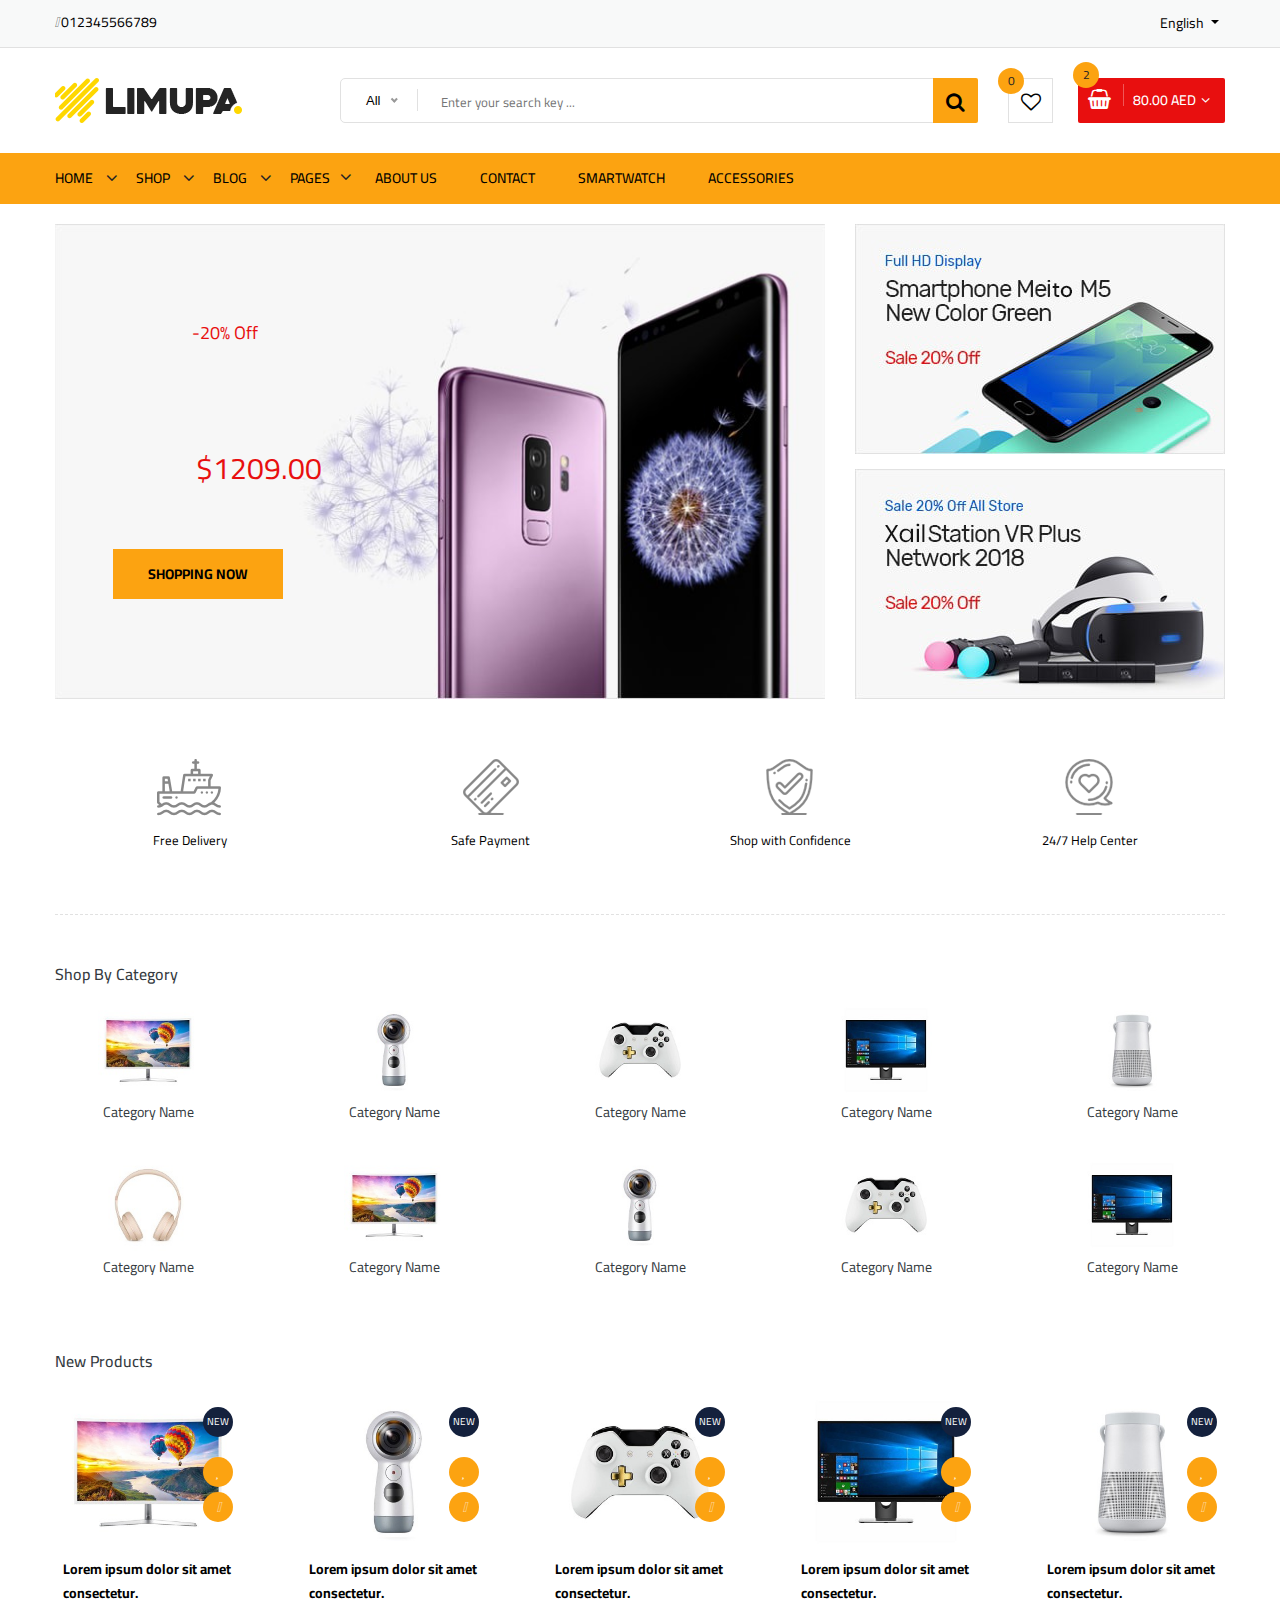
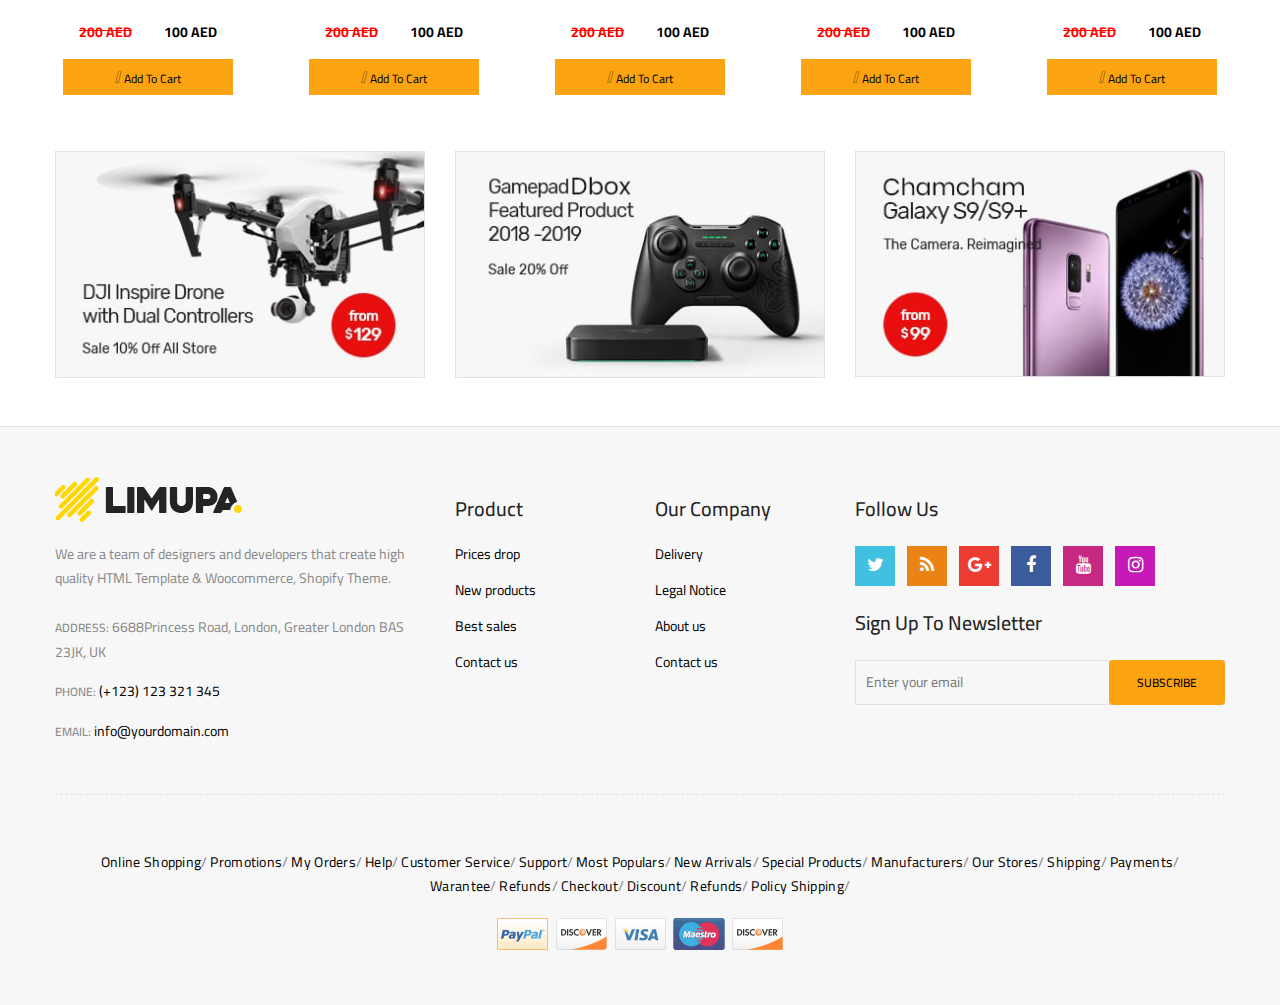
<file: index.html>
<!doctype html>
<html class="no-js" lang="zxx">
    
<!-- index28:48-->
<head>
        <meta charset="utf-8">
        <meta http-equiv="x-ua-compatible" content="ie=edge">
        <title>X-Store</title>
        <meta name="description" content="">
        <meta name="viewport" content="width=device-width, initial-scale=1">
        <!-- Favicon -->
        <link rel="shortcut icon" type="image/x-icon" href="images/favicon.png">
        <!-- Material Design Iconic Font-V2.2.0 -->
        <link rel="stylesheet" href="css/material-design-iconic-font.min.css">
        <!-- Font Awesome -->
        <link rel="stylesheet" href="css/font-awesome.min.css">
        <link rel="stylesheet" href="https://cdnjs.cloudflare.com/ajax/libs/font-awesome/6.5.1/css/all.min.css" integrity="sha512-DTOQO9RWCH3ppGqcWaEA1BIZOC6xxalwEsw9c2QQeAIftl+Vegovlnee1c9QX4TctnWMn13TZye+giMm8e2LwA==" crossorigin="anonymous" referrerpolicy="no-referrer" />
        <!-- Font Awesome Stars-->
        <link rel="stylesheet" href="css/fontawesome-stars.css">
        <!-- Meanmenu CSS -->
        <link rel="stylesheet" href="css/meanmenu.css">
        <!-- owl carousel CSS -->
        <link rel="stylesheet" href="css/owl.carousel.min.css">
        <!-- Slick Carousel CSS -->
        <link rel="stylesheet" href="css/slick.css">
        <!-- Animate CSS -->
        <link rel="stylesheet" href="css/animate.css">
        <!-- Jquery-ui CSS -->
        <link rel="stylesheet" href="css/jquery-ui.min.css">
        <!-- Venobox CSS -->
        <link rel="stylesheet" href="css/venobox.css">
        <!-- Nice Select CSS -->
        <link rel="stylesheet" href="css/nice-select.css">
        <!-- Magnific Popup CSS -->
        <link rel="stylesheet" href="css/magnific-popup.css">
        <!-- Bootstrap V4.1.3 Fremwork CSS -->
        <link rel="stylesheet" href="css/bootstrap.min.css">
        <!-- Helper CSS -->
        <link rel="stylesheet" href="css/helper.css">
        <!-- Main Style CSS -->
        <link rel="stylesheet" href="style.css">
        <!-- Responsive CSS -->
        <link rel="stylesheet" href="css/responsive.css">
        <!-- Modernizr js -->
        <script src="js/vendor/modernizr-2.8.3.min.js"></script>
</head>
    <body>
  
  
        <div class="body-wrapper">
       
            <header>
                <div class="header-top">
                    <div class="container d-flex justify-content-between">
                       <a href=""><i class="fa-solid fa-phone"></i> 012345566789</a>
                       <div class="dropdown">
                        <button class="dropdown-toggle" type="button" id="dropdownMenuButton" data-toggle="dropdown" aria-haspopup="true" aria-expanded="false">
                          English
                        </button>
                        <div class="dropdown-menu shadow" style="z-index: 100000000;" aria-labelledby="dropdownMenuButton">
                          <a class="dropdown-item" href="#">English</a>
                          <a class="dropdown-item" href="#">Arabic</a>
                         
                        </div>
                      </div>
                    </div>
                </div>
         
                <div class="header-middle pl-sm-0 pr-sm-0 pl-xs-0 pr-xs-0">
                    <div class="container">
                        <div class="row">
                    
                            <div class="col-lg-3">
                                <div class="logo pb-sm-30 pb-xs-30">
                                    <a href="index.html">
                                        <img src="images/menu/logo/1.jpg" alt="">
                                    </a>
                                </div>
                            </div>
                    
                            <div class="col-lg-9 pl-0 ml-sm-15 ml-xs-15">
                                <!-- Begin Header Middle Searchbox Area -->
                                <form action="#" class="hm-searchbox">
                                    <select class="nice-select select-search-category">
                                        <option value="0">All</option>                         
                                        <option value="10">Laptops</option>                     
                                        <option value="17">- -  Prime Video</option>                    
                                        <option value="20">- - - -  All Videos</option>                     
                                        <option value="21">- - - -  Blouses</option>                        
                                        <option value="22">- - - -  Evening Dresses</option>                
                                        <option value="23">- - - -  Summer Dresses</option>                     
                                        <option value="24">- - - -  T-shirts</option>                       
                                        <option value="25">- - - -  Rent or Buy</option>                        
                                        <option value="26">- - - -  Your Watchlist</option>                     
                                        <option value="27">- - - -  Watch Anywhere</option>                     
                                        <option value="28">- - - -  Getting Started</option>         
                                        <option value="18">- - - -  Computers</option>                      
                                        <option value="29">- - - -  More to Explore</option>         
                                        <option value="30">- - - -  TV &amp; Video</option>                     
                                        <option value="31">- - - -  Audio &amp; Theater</option>               
                                        <option value="32">- - - -  Camera, Photo </option>
                                        <option value="33">- - - -  Cell Phones</option>                        
                                        <option value="34">- - - -  Headphones</option>                     
                                        <option value="35">- - - -  Video Games</option>                        
                                        <option value="36">- - - -  Wireless Speakers</option>            
                                        <option value="19">- - - -  Electronics</option>                        
                                        <option value="37">- - - -  Amazon Home</option>                        
                                        <option value="38">- - - -  Kitchen &amp; Dining</option>           
                                        <option value="39">- - - -  Furniture</option>                      
                                        <option value="40">- - - -  Bed &amp; Bath</option>                     
                                        <option value="41">- - - -  Appliances</option>                 
                                        <option value="11">TV &amp; Audio</option>                  
                                        <option value="42">- -  Chamcham</option>                        
                                        <option value="45">- - - -  Office</option>                     
                                        <option value="47">- - - -  Gaming</option>                 
                                        <option value="48">- - - -  Chromebook</option>                     
                                        <option value="49">- - - -  Refurbished</option>                    
                                        <option value="50">- - - -  Touchscreen</option>                        
                                        <option value="51">- - - -  Ultrabooks</option>                     
                                        <option value="52">- - - -  Blouses</option>                        
                                        <option value="43">- -  Sanai</option>                        
                                        <option value="53">- - - -  Hard Drives</option>                        
                                        <option value="54">- - - -  Graphic Cards</option>                      
                                        <option value="55">- - - -  Processors (CPU)</option>  
                                        <option value="56">- - - -  Memory</option>                     
                                        <option value="57">- - - -  Motherboards</option>                       
                                        <option value="58">- - - -  Fans &amp; Cooling</option> 
                                        <option value="59">- - - -  CD/DVD Drives</option>                      
                                        <option value="44">- -  Meito</option>                        
                                        <option value="60">- - - -  Sound Cards</option>                        
                                        <option value="61">- - - -  Cases &amp; Towers</option>   
                                        <option value="62">- - - -  Casual Dresses</option>                     
                                        <option value="63">- - - -  Evening Dresses</option>       
                                        <option value="64">- - - -  T-shirts</option>                       
                                        <option value="65">- - - -  Tops</option>                                 
                                        <option value="12">Smartphone</option>                  
                                        <option value="66">- -  Camera Accessories</option>                     
                                        <option value="68">- - - -  Octa Core</option>                      
                                        <option value="69">- - - -  Quad Core</option>                  
                                        <option value="70">- - - -  Dual Core</option>                      
                                        <option value="71">- - - -  7.0 Screen</option>                     
                                        <option value="72">- - - -  9.0 Screen</option>                     
                                        <option value="73">- - - -  Bags &amp; Cases</option>                   
                                        <option value="67">- -  XailStation</option>                     
                                        <option value="74">- - - -  Batteries</option>                      
                                        <option value="75">- - - -  Microphones</option>                        
                                        <option value="76">- - - -  Stabilizers</option>                        
                                        <option value="77">- - - -  Video Tapes</option>                        
                                        <option value="78">- - - -  Memory Card Readers</option> 
                                        <option value="79">- - - -  Tripods</option>           
                                        <option value="13">Cameras</option>                          
                                        <option value="14">headphone</option>                                
                                        <option value="15">Smartwatch</option>                           
                                        <option value="16">Accessories</option>
                                    </select>
                                    <input type="text" placeholder="Enter your search key ...">
                                    <button class="li-btn" type="submit"><i class="fa fa-search"></i></button>
                                </form>
                                <!-- Header Middle Searchbox Area End Here -->
                                <!-- Begin Header Middle Right Area -->
                                <div class="header-middle-right">
                                    <ul class="hm-menu">
                                        <!-- Begin Header Middle Wishlist Area -->
                                        <li class="hm-wishlist">
                                            <a href="wishlist.html">
                                                <span class="cart-item-count wishlist-item-count">0</span>
                                                <i class="fa fa-heart-o"></i>
                                            </a>
                                        </li>
                                        <!-- Header Middle Wishlist Area End Here -->
                                        <!-- Begin Header Mini Cart Area -->
                                        <li class="hm-minicart">
                                            <div class="hm-minicart-trigger">
                                                <span class="item-icon"></span>
                                                <span class="item-text">80.00 AED
                                                    <span class="cart-item-count">2</span>
                                                </span>
                                            </div>
                                            <span></span>
                                            <div class="minicart">
                                                <ul class="minicart-product-list">
                                                    <li>
                                                        <a href="single-product.html" class="minicart-product-image">
                                                            <img src="images/product/small-size/5.jpg" alt="cart products">
                                                        </a>
                                                        <div class="minicart-product-details">
                                                            <h6><a href="single-product.html">Aenean eu tristique</a></h6>
                                                            <span>40 x 1 AED </span>
                                                        </div>
                                                        <button class="close" title="Remove">
                                                            <i class="fa fa-close"></i>
                                                        </button>
                                                    </li>
                                                    <li>
                                                        <a href="single-product.html" class="minicart-product-image">
                                                            <img src="images/product/small-size/6.jpg" alt="cart products">
                                                        </a>
                                                        <div class="minicart-product-details">
                                                            <h6><a href="single-product.html">Aenean eu tristique</a></h6>
                                                            <span>40 x 1 AED </span>
                                                        </div>
                                                        <button class="close" title="Remove">
                                                            <i class="fa fa-close"></i>
                                                        </button>
                                                    </li>
                                                </ul>
                                                <p class="minicart-total">SUBTOTAL: <span>80.00 AED </span></p>
                                                <div class="minicart-button">
                                                    <a href="shopping-cart.html" class="li-button li-button-fullwidth li-button-dark">
                                                        <span>View Full Cart</span>
                                                    </a>
                                                    <a href="checkout.html" class="li-button li-button-fullwidth">
                                                        <span>Checkout</span>
                                                    </a>
                                                </div>
                                            </div>
                                        </li>
                                        <!-- Header Mini Cart Area End Here -->
                                    </ul>
                                </div>
                                <!-- Header Middle Right Area End Here -->
                            </div>
           
                        </div>
                    </div>
                </div>
             
                <div class="header-bottom header-sticky d-none d-lg-block d-xl-block">
                    <div class="container">
                        <div class="row">
                            <div class="col-lg-12">
                                <!-- Begin Header Bottom Menu Area -->
                                <div class="hb-menu">
                                    <nav>
                                        <ul>
                                            <li class="dropdown-holder"><a href="index.html">Home</a>
                                                <ul class="hb-dropdown">
                                                    <li class="active"><a href="index.html">Home One</a></li>
                                                    <li><a href="index-2.html">Home Two</a></li>
                                                    <li><a href="index-3.html">Home Three</a></li>
                                                    <li><a href="index-4.html">Home Four</a></li>
                                                </ul>
                                            </li>
                                            <li class="megamenu-holder"><a href="shop-left-sidebar.html">Shop</a>
                                                <ul class="megamenu hb-megamenu">
                                                    <li><a href="shop-left-sidebar.html">Shop Page Layout</a>
                                                        <ul>
                                                            <li><a href="shop-3-column.html">Shop 3 Column</a></li>
                                                            <li><a href="shop-4-column.html">Shop 4 Column</a></li>
                                                            <li><a href="shop-left-sidebar.html">Shop Left Sidebar</a></li>
                                                            <li><a href="shop-right-sidebar.html">Shop Right Sidebar</a></li>
                                                            <li><a href="shop-list.html">Shop List</a></li>
                                                            <li><a href="shop-list-left-sidebar.html">Shop List Left Sidebar</a></li>
                                                            <li><a href="shop-list-right-sidebar.html">Shop List Right Sidebar</a></li>
                                                        </ul>
                                                    </li>
                                                    <li><a href="single-product-gallery-left.html">Single Product Style</a>
                                                        <ul>
                                                            <li><a href="single-product-carousel.html">Single Product Carousel</a></li>
                                                            <li><a href="single-product-gallery-left.html">Single Product Gallery Left</a></li>
                                                            <li><a href="single-product-gallery-right.html">Single Product Gallery Right</a></li>
                                                            <li><a href="single-product-tab-style-top.html">Single Product Tab Style Top</a></li>
                                                            <li><a href="single-product-tab-style-left.html">Single Product Tab Style Left</a></li>
                                                            <li><a href="single-product-tab-style-right.html">Single Product Tab Style Right</a></li>
                                                        </ul>
                                                    </li>
                                                    <li><a href="single-product.html">Single Products</a>
                                                        <ul>
                                                            <li><a href="single-product.html">Single Product</a></li>
                                                            <li><a href="single-product-sale.html">Single Product Sale</a></li>
                                                            <li><a href="single-product-group.html">Single Product Group</a></li>
                                                            <li><a href="single-product-normal.html">Single Product Normal</a></li>
                                                            <li><a href="single-product-affiliate.html">Single Product Affiliate</a></li>
                                                        </ul>
                                                    </li>
                                                </ul>
                                            </li>
                                            <li class="dropdown-holder"><a href="blog-left-sidebar.html">Blog</a>
                                                <ul class="hb-dropdown">
                                                    <li class="sub-dropdown-holder"><a href="blog-left-sidebar.html">Blog Grid View</a>
                                                        <ul class="hb-dropdown hb-sub-dropdown">
                                                            <li><a href="blog-2-column.html">Blog 2 Column</a></li>
                                                            <li><a href="blog-3-column.html">Blog 3 Column</a></li>
                                                            <li><a href="blog-left-sidebar.html">Grid Left Sidebar</a></li>
                                                            <li><a href="blog-right-sidebar.html">Grid Right Sidebar</a></li>
                                                        </ul>
                                                    </li>
                                                    <li class="sub-dropdown-holder"><a href="blog-list-left-sidebar.html">Blog List View</a>
                                                        <ul class="hb-dropdown hb-sub-dropdown">
                                                            <li><a href="blog-list.html">Blog List</a></li>
                                                            <li><a href="blog-list-left-sidebar.html">List Left Sidebar</a></li>
                                                            <li><a href="blog-list-right-sidebar.html">List Right Sidebar</a></li>
                                                        </ul>
                                                    </li>
                                                    <li class="sub-dropdown-holder"><a href="blog-details-left-sidebar.html">Blog Details</a>
                                                        <ul class="hb-dropdown hb-sub-dropdown">
                                                            <li><a href="blog-details-left-sidebar.html">Left Sidebar</a></li>
                                                            <li><a href="blog-details-right-sidebar.html">Right Sidebar</a></li>
                                                        </ul>
                                                    </li>
                                                    <li class="sub-dropdown-holder"><a href="blog-gallery-format.html">Blog Format</a>
                                                        <ul class="hb-dropdown hb-sub-dropdown">
                                                            <li><a href="blog-audio-format.html">Blog Audio Format</a></li>
                                                            <li><a href="blog-video-format.html">Blog Video Format</a></li>
                                                            <li><a href="blog-gallery-format.html">Blog Gallery Format</a></li>
                                                        </ul>
                                                    </li>
                                                </ul>
                                            </li>
                                            <li class="megamenu-static-holder"><a href="index.html">Pages</a>
                                                <ul class="megamenu hb-megamenu">
                                                    <li><a href="blog-left-sidebar.html">Blog Layouts</a>
                                                        <ul>
                                                            <li><a href="blog-2-column.html">Blog 2 Column</a></li>
                                                            <li><a href="blog-3-column.html">Blog 3 Column</a></li>
                                                            <li><a href="blog-left-sidebar.html">Grid Left Sidebar</a></li>
                                                            <li><a href="blog-right-sidebar.html">Grid Right Sidebar</a></li>
                                                            <li><a href="blog-list.html">Blog List</a></li>
                                                            <li><a href="blog-list-left-sidebar.html">List Left Sidebar</a></li>
                                                            <li><a href="blog-list-right-sidebar.html">List Right Sidebar</a></li>
                                                        </ul>
                                                    </li>
                                                    <li><a href="blog-details-left-sidebar.html">Blog Details Pages</a>
                                                        <ul>
                                                            <li><a href="blog-details-left-sidebar.html">Left Sidebar</a></li>
                                                            <li><a href="blog-details-right-sidebar.html">Right Sidebar</a></li>
                                                            <li><a href="blog-audio-format.html">Blog Audio Format</a></li>
                                                            <li><a href="blog-video-format.html">Blog Video Format</a></li>
                                                            <li><a href="blog-gallery-format.html">Blog Gallery Format</a></li>
                                                        </ul>
                                                    </li>
                                                    <li><a href="index.html">Other Pages</a>
                                                        <ul>
                                                            <li><a href="login-register.html">My Account</a></li>
                                                            <li><a href="checkout.html">Checkout</a></li>
                                                            <li><a href="compare.html">Compare</a></li>
                                                            <li><a href="wishlist.html">Wishlist</a></li>
                                                            <li><a href="shopping-cart.html">Shopping Cart</a></li>
                                                        </ul>
                                                    </li>
                                                    <li><a href="index.html">Other Pages 2</a>
                                                        <ul>
                                                            <li><a href="contact.html">Contact</a></li>
                                                            <li><a href="about-us.html">About Us</a></li>
                                                            <li><a href="faq.html">FAQ</a></li>
                                                            <li><a href="404.html">404 Error</a></li>
                                                        </ul>
                                                    </li>
                                                </ul>
                                            </li>
                                            <li><a href="about-us.html">About Us</a></li>
                                            <li><a href="contact.html">Contact</a></li>
                                            <li><a href="shop-left-sidebar.html">Smartwatch</a></li>
                                            <li><a href="shop-left-sidebar.html">Accessories</a></li>
                                        </ul>
                                    </nav>
                                </div>
                                <!-- Header Bottom Menu Area End Here -->
                            </div>
                        </div>
                    </div>
                </div>
      
                <div class="mobile-menu-area d-lg-none d-xl-none col-12">
                    <div class="container"> 
                        <div class="row">
                            <div class="mobile-menu">
                            </div>
                        </div>
                    </div>
                </div> 
            </header>
       
            <div class="slider-with-banner">
                <div class="container">
                    <div class="row">
                        <!-- Begin Slider Area -->
                        <div class="col-lg-8 col-md-8">
                            <div class="slider-area">
                                <div class="slider-active owl-carousel">
                                    <!-- Begin Single Slide Area -->
                                    <div class="single-slide align-center-left  animation-style-01 bg-1">
                                        <div class="slider-progress"></div>
                                        <div class="slider-content">
                                            <h5>Sale Offer <span>-20% Off</span> This Week</h5>
                                            <h2>Chamcham Galaxy S9 | S9+</h2>
                                            <h3>Starting at <span>$1209.00</span></h3>
                                            <div class="default-btn slide-btn">
                                                <a class="links" href="shop-left-sidebar.html">Shopping Now</a>
                                            </div>
                                        </div>
                                    </div>
                                    <!-- Single Slide Area End Here -->
                                    <!-- Begin Single Slide Area -->
                                    <div class="single-slide align-center-left animation-style-02 bg-2">
                                        <div class="slider-progress"></div>
                                        <div class="slider-content">
                                            <h5>Sale Offer <span>Black Friday</span> This Week</h5>
                                            <h2>Work Desk Surface Studio 2018</h2>
                                            <h3>Starting at <span>$824.00</span></h3>
                                            <div class="default-btn slide-btn">
                                                <a class="links" href="shop-left-sidebar.html">Shopping Now</a>
                                            </div>
                                        </div>
                                    </div>
                                    <!-- Single Slide Area End Here -->
                                    <!-- Begin Single Slide Area -->
                                    <div class="single-slide align-center-left animation-style-01 bg-3">
                                        <div class="slider-progress"></div>
                                        <div class="slider-content">
                                            <h5>Sale Offer <span>-10% Off</span> This Week</h5>
                                            <h2>Phantom 4 Pro+ Obsidian</h2>
                                            <h3>Starting at <span>$1849.00</span></h3>
                                            <div class="default-btn slide-btn">
                                                <a class="links" href="shop-left-sidebar.html">Shopping Now</a>
                                            </div>
                                        </div>
                                    </div>
                                    <!-- Single Slide Area End Here -->
                                </div>
                            </div>
                        </div>
                        <!-- Slider Area End Here -->
                        <!-- Begin Li Banner Area -->
                        <div class="col-lg-4 col-md-4 text-center pt-xs-30">
                            <div class="li-banner">
                                <a href="#">
                                    <img src="images/banner/1_1.jpg" alt="">
                                </a>
                            </div>
                            <div class="li-banner mt-15 mt-sm-30 mt-xs-30">
                                <a href="#">
                                    <img src="images/banner/1_2.jpg" alt="">
                                </a>
                            </div>
                        </div>
                        <!-- Li Banner Area End Here -->
                    </div>
                </div>
            </div>
            <!-- Slider With Banner Area End Here -->

            <div class="advatages">
                <div class="container">
                    <!-- Begin Footer Shipping Area -->
                    <div class="footer-shipping pt-60 pb-55 pb-xs-25">
                        <div class="row justify-content-between">
                        
                            <div class="col-5 col-lg-3 col-md-6 col-sm-5 pb-sm-55 pb-xs-55">
                                <div class="li-shipping-inner-box">
                                    <div class="shipping-icon">
                                        <img src="images/shipping-icon/1.png" alt="Shipping Icon">
                                    </div>
                                    <div class="shipping-text">
                                        <p>Free Delivery</p>
                                    </div>
                                </div>
                            </div>
                            
                            <div class="col-5 col-lg-3 col-md-6 col-sm-5 pb-sm-55 pb-xs-55">
                                <div class="li-shipping-inner-box">
                                    <div class="shipping-icon">
                                        <img src="images/shipping-icon/2.png" alt="Shipping Icon">
                                    </div>
                                    <div class="shipping-text">
                                        <p>Safe Payment</p>
                                    </div>
                                </div>
                            </div>
                        
                            <div class="col-5 col-lg-3 col-md-6 col-sm-5 pb-xs-30">
                                <div class="li-shipping-inner-box">
                                    <div class="shipping-icon">
                                        <img src="images/shipping-icon/3.png" alt="Shipping Icon">
                                    </div>
                                    <div class="shipping-text">
                                        <p>Shop with Confidence</p>
                                    </div>
                                </div>
                            </div>
                        
                            <div class="col-5 col-lg-3 col-md-6 col-sm-5 pb-xs-30">
                                <div class="li-shipping-inner-box">
                                    <div class="shipping-icon">
                                        <img src="images/shipping-icon/4.png" alt="Shipping Icon">
                                    </div>
                                    <div class="shipping-text">
                                        <p>24/7 Help Center</p>
                                    </div>
                                </div>
                            </div>
                        </div>
                    </div>

                </div>
            </div>

            <!-- category section start  -->
            <section class="categories" style="margin-top: 50px;">
               <div class="container">
                <h6 class="text-dark">Shop By Category</h6>
                <div class="row justify-content-between">
                    <div class="col-3 col-md-2 d-flex flex-column justify-content-center align-items-center m-2 category-item">
                        <a href="">
                            <img src="images/product/small-size/1.jpg" width="100px" alt="">
                        </a>
                        <p class="text-center text-dark fs-6">Category Name</p>
                    </div>

                    <div class="col-3 col-md-2 d-flex flex-column justify-content-center align-items-center m-2 category-item">
                        <a href="">
                            <img src="images/product/small-size/2.jpg" width="100px" alt="">
                        </a>
                        <p class="text-center text-dark fs-6">Category Name</p>
                    </div>

                    <div class="col-3 col-md-2 d-flex flex-column justify-content-center align-items-center m-2 category-item">
                        <a href="">
                            <img src="images/product/small-size/3.jpg" width="100px" alt="">
                        </a>
                        <p class="text-center text-dark fs-6">Category Name</p>
                    </div>

                    <div class="col-3 col-md-2 d-flex flex-column justify-content-center align-items-center m-2 category-item">
                        <a href="">
                            <img src="images/product/small-size/4.jpg" width="100px" alt="">
                        </a>
                        <p class="text-center text-dark fs-6">Category Name</p>
                    </div>

                    <div class="col-3 col-md-2 d-flex flex-column justify-content-center align-items-center m-2 category-item">
                        <a href="">
                            <img src="images/product/small-size/5.jpg" width="100px" alt="">
                        </a>
                        <p class="text-center text-dark fs-6">Category Name</p>
                    </div>

                    <div class="col-3 col-md-2 d-flex flex-column justify-content-center align-items-center m-2 category-item">
                        <a href="">
                            <img src="images/product/small-size/6.jpg" width="100px" alt="">
                        </a>
                        <p class="text-center text-dark fs-6">Category Name</p>
                    </div>

                    <div class="col-3 col-md-2 d-flex flex-column justify-content-center align-items-center m-2 category-item">
                        <a href="">
                            <img src="images/product/small-size/1.jpg" width="100px" alt="">
                        </a>
                        <p class="text-center text-dark fs-6">Category Name</p>
                    </div>

                    <div class="col-3 col-md-2 d-flex flex-column justify-content-center align-items-center m-2 category-item">
                        <a href="">
                            <img src="images/product/small-size/2.jpg" width="100px" alt="">
                        </a>
                        <p class="text-center text-dark fs-6">Category Name</p>
                    </div>

                    <div class="col-3 col-md-2 d-flex flex-column justify-content-center align-items-center m-2 category-item">
                        <a href="">
                            <img src="images/product/small-size/3.jpg" width="100px" alt="">
                        </a>
                        <p class="text-center text-dark fs-6">Category Name</p>
                    </div>

                    <div class="col-3 col-md-2 d-flex flex-column justify-content-center align-items-center m-2 category-item">
                        <a href="">
                            <img src="images/product/small-size/4.jpg" width="100px" alt="">
                        </a>
                        <p class="text-center text-dark fs-6">Category Name</p>
                    </div>

                </div>
               </div>
            </section>
            <!-- category section end -->

            <section class="products" style="margin-top: 50px;">
               <div class="container">
                <h6 class="text-dark">New Products</h6>
                <div class="row d-flex justify-content-between">

                    <div class="col-5 col-md-2 m-2">
                        <div class="product-image">
                            <a href="">
                                <img src="images/product/large-size/1.jpg" alt="">
                            </a>
                            <span class="sticker">New</span>
                            <div class="d-flex flex-column justify-content-center align-items-center product-action">
                                <a href=""><i class="fa-regular fa-heart"></i></a>
                                <a href="" data-toggle="modal" data-target="#exampleModalCenter"><i class="fa-regular fa-eye"></i></a>
                            </div>
                        </div>
                        <div class="product-content">
                            <p>Lorem ipsum dolor sit amet consectetur.</p>
                            <div class="d-flex justify-content-between px-3">
                                <p class="price">200 AED</p>
                                <p class="sale">100 AED</p>
                            </div>
                        </div>
                        <div class="text-center">
                            <a href="" class="btn btn-primary w-100"> <i class="fa-solid fa-cart-plus"></i><span>Add To Cart</span></a>
                        </div>
                    </div>

                    <div class="col-5 col-md-2 m-2">
                        <div class="product-image">
                            <a href="">
                                <img src="images/product/large-size/2.jpg" alt="">
                            </a>
                            <span class="sticker">New</span>
                            <div class="d-flex flex-column justify-content-center align-items-center product-action">
                                <a href=""><i class="fa-regular fa-heart"></i></a>
                                <a href="" data-toggle="modal" data-target="#exampleModalCenter"><i class="fa-regular fa-eye"></i></a>
                            </div>
                        </div>
                        <div class="product-content">
                            <p>Lorem ipsum dolor sit amet consectetur.</p>
                            <div class="d-flex justify-content-between px-3">
                                <p class="price">200 AED</p>
                                <p class="sale">100 AED</p>
                            </div>
                        </div>
                        <div class="text-center">
                            <a href="" class="btn btn-primary w-100"> <i class="fa-solid fa-cart-plus"></i><span>Add To Cart</span></a>
                        </div>
                    </div>

                    <div class="col-5 col-md-2 m-2">
                        <div class="product-image">
                            <a href="">
                                <img src="images/product/large-size/3.jpg" alt="">
                            </a>
                            <span class="sticker">New</span>
                            <div class="d-flex flex-column justify-content-center align-items-center product-action">
                                <a href=""><i class="fa-regular fa-heart"></i></a>
                                <a href="" data-toggle="modal" data-target="#exampleModalCenter"><i class="fa-regular fa-eye"></i></a>
                            </div>
                        </div>
                        <div class="product-content">
                            <p>Lorem ipsum dolor sit amet consectetur.</p>
                            <div class="d-flex justify-content-between px-3">
                                <p class="price">200 AED</p>
                                <p class="sale">100 AED</p>
                            </div>
                        </div>
                        <div class="text-center">
                            <a href="" class="btn btn-primary w-100"> <i class="fa-solid fa-cart-plus"></i><span>Add To Cart</span></a>
                        </div>
                    </div>

                    <div class="col-5 col-md-2 m-2">
                        <div class="product-image">
                            <a href="">
                                <img src="images/product/large-size/4.jpg" alt="">
                            </a>
                            <span class="sticker">New</span>
                            <div class="d-flex flex-column justify-content-center align-items-center product-action">
                                <a href=""><i class="fa-regular fa-heart"></i></a>
                                <a href="" data-toggle="modal" data-target="#exampleModalCenter"><i class="fa-regular fa-eye"></i></a>
                            </div>
                        </div>
                        <div class="product-content">
                            <p>Lorem ipsum dolor sit amet consectetur.</p>
                            <div class="d-flex justify-content-between px-3">
                                <p class="price">200 AED</p>
                                <p class="sale">100 AED</p>
                            </div>
                        </div>
                        <div class="text-center">
                            <a href="" class="btn btn-primary w-100"> <i class="fa-solid fa-cart-plus"></i><span>Add To Cart</span></a>
                        </div>
                    </div>

                    <div class="col-5 col-md-2 m-2">
                        <div class="product-image">
                            <a href="">
                                <img src="images/product/large-size/5.jpg" alt="">
                            </a>
                            <span class="sticker">New</span>
                            <div class="d-flex flex-column justify-content-center align-items-center product-action">
                                <a href=""><i class="fa-regular fa-heart"></i></a>
                                <a href="" data-toggle="modal" data-target="#exampleModalCenter"><i class="fa-regular fa-eye"></i></a>
                            </div>
                        </div>
                        <div class="product-content">
                            <p>Lorem ipsum dolor sit amet consectetur.</p>
                            <div class="d-flex justify-content-between px-3">
                                <p class="price">200 AED</p>
                                <p class="sale">100 AED</p>
                            </div>
                        </div>
                        <div class="text-center">
                            <a href="" class="btn btn-primary w-100"> <i class="fa-solid fa-cart-plus"></i><span>Add To Cart</span></a>
                        </div>
                    </div>
                </div>
               </div>
            </section>

            <!-- Begin Li's Static Banner Area -->
            <div class="li-static-banner my-5">
                <div class="container">
                    <div class="row">
                        <!-- Begin Single Banner Area -->
                        <div class="col-lg-4 col-md-4 text-center">
                            <div class="single-banner">
                                <a href="#">
                                    <img src="images/banner/1_3.jpg" alt="Li's Static Banner">
                                </a>
                            </div>
                        </div>
                        <!-- Single Banner Area End Here -->
                        <!-- Begin Single Banner Area -->
                        <div class="col-lg-4 col-md-4 text-center pt-xs-30">
                            <div class="single-banner">
                                <a href="#">
                                    <img src="images/banner/1_4.jpg" alt="Li's Static Banner">
                                </a>
                            </div>
                        </div>
                        <!-- Single Banner Area End Here -->
                        <!-- Begin Single Banner Area -->
                        <div class="col-lg-4 col-md-4 text-center pt-xs-30">
                            <div class="single-banner">
                                <a href="#">
                                    <img src="images/banner/1_5.jpg" alt="Li's Static Banner">
                                </a>
                            </div>
                        </div>
                        <!-- Single Banner Area End Here -->
                    </div>
                </div>
            </div>
  
      
            <!-- Begin Footer Area -->
            <div class="footer">
                <div class="footer-static-middle">
                    <div class="container">
                        <div class="footer-logo-wrap pt-50 pb-35">
                            <div class="row">
                                <!-- Begin Footer Logo Area -->
                                <div class="col-lg-4 col-md-6">
                                    <div class="footer-logo">
                                        <img src="images/menu/logo/1.jpg" alt="Footer Logo">
                                        <p class="info">
                                            We are a team of designers and developers that create high quality HTML Template & Woocommerce, Shopify Theme.
                                        </p>
                                    </div>
                                    <ul class="des">
                                        <li>
                                            <span>Address: </span>
                                            6688Princess Road, London, Greater London BAS 23JK, UK
                                        </li>
                                        <li>
                                            <span>Phone: </span>
                                            <a href="#">(+123) 123 321 345</a>
                                        </li>
                                        <li>
                                            <span>Email: </span>
                                            <a href="mailto://info@yourdomain.com">info@yourdomain.com</a>
                                        </li>
                                    </ul>
                                </div>
                                <!-- Footer Logo Area End Here -->
                                <!-- Begin Footer Block Area -->
                                <div class="col-lg-2 col-md-3 col-sm-6">
                                    <div class="footer-block">
                                        <h3 class="footer-block-title">Product</h3>
                                        <ul>
                                            <li><a href="#">Prices drop</a></li>
                                            <li><a href="#">New products</a></li>
                                            <li><a href="#">Best sales</a></li>
                                            <li><a href="#">Contact us</a></li>
                                        </ul>
                                    </div>
                                </div>
                                <!-- Footer Block Area End Here -->
                                <!-- Begin Footer Block Area -->
                                <div class="col-lg-2 col-md-3 col-sm-6">
                                    <div class="footer-block">
                                        <h3 class="footer-block-title">Our company</h3>
                                        <ul>
                                            <li><a href="#">Delivery</a></li>
                                            <li><a href="#">Legal Notice</a></li>
                                            <li><a href="#">About us</a></li>
                                            <li><a href="#">Contact us</a></li>
                                        </ul>
                                    </div>
                                </div>
                                <!-- Footer Block Area End Here -->
                                <!-- Begin Footer Block Area -->
                                <div class="col-lg-4">
                                    <div class="footer-block">
                                        <h3 class="footer-block-title">Follow Us</h3>
                                        <ul class="social-link">
                                            <li class="twitter">
                                                <a href="https://twitter.com/" data-toggle="tooltip" target="_blank" title="Twitter">
                                                    <i class="fa fa-twitter"></i>
                                                </a>
                                            </li>
                                            <li class="rss">
                                                <a href="https://rss.com/" data-toggle="tooltip" target="_blank" title="RSS">
                                                    <i class="fa fa-rss"></i>
                                                </a>
                                            </li>
                                            <li class="google-plus">
                                                <a href="https://www.plus.google.com/discover" data-toggle="tooltip" target="_blank" title="Google Plus">
                                                    <i class="fa fa-google-plus"></i>
                                                </a>
                                            </li>
                                            <li class="facebook">
                                                <a href="https://www.facebook.com/" data-toggle="tooltip" target="_blank" title="Facebook">
                                                    <i class="fa fa-facebook"></i>
                                                </a>
                                            </li>
                                            <li class="youtube">
                                                <a href="https://www.youtube.com/" data-toggle="tooltip" target="_blank" title="Youtube">
                                                    <i class="fa fa-youtube"></i>
                                                </a>
                                            </li>
                                            <li class="instagram">
                                                <a href="https://www.instagram.com/" data-toggle="tooltip" target="_blank" title="Instagram">
                                                    <i class="fa fa-instagram"></i>
                                                </a>
                                            </li>
                                        </ul>
                                    </div>
                                    <!-- Begin Footer Newsletter Area -->
                                    <div class="footer-newsletter">
                                        <h4>Sign up to newsletter</h4>
                                        <form action="#" method="post" id="mc-embedded-subscribe-form" name="mc-embedded-subscribe-form" class="footer-subscribe-form validate" target="_blank" novalidate>
                                           <div id="mc_embed_signup_scroll">
                                              <div id="mc-form" class="mc-form subscribe-form form-group" >
                                                <input id="mc-email" type="email" autocomplete="off" placeholder="Enter your email" />
                                                <button  class="btn" id="mc-submit">Subscribe</button>
                                              </div>
                                           </div>
                                        </form>
                                    </div>
                                    <!-- Footer Newsletter Area End Here -->
                                </div>
                                <!-- Footer Block Area End Here -->
                            </div>
                        </div>
                    </div>
                </div>
              
                <div class="footer-static-bottom pt-55 pb-55">
                    <div class="container">
                        <div class="row">
                            <div class="col-lg-12">
                                <!-- Begin Footer Links Area -->
                                <div class="footer-links">
                                    <ul>
                                        <li><a href="#">Online Shopping</a></li>
                                        <li><a href="#">Promotions</a></li>
                                        <li><a href="#">My Orders</a></li>
                                        <li><a href="#">Help</a></li>
                                        <li><a href="#">Customer Service</a></li>
                                        <li><a href="#">Support</a></li>
                                        <li><a href="#">Most Populars</a></li>
                                        <li><a href="#">New Arrivals</a></li>
                                        <li><a href="#">Special Products</a></li>
                                        <li><a href="#">Manufacturers</a></li>
                                        <li><a href="#">Our Stores</a></li>
                                        <li><a href="#">Shipping</a></li>
                                        <li><a href="#">Payments</a></li>
                                        <li><a href="#">Warantee</a></li>
                                        <li><a href="#">Refunds</a></li>
                                        <li><a href="#">Checkout</a></li>
                                        <li><a href="#">Discount</a></li>
                                        <li><a href="#">Refunds</a></li>
                                        <li><a href="#">Policy Shipping</a></li>
                                    </ul>
                                </div>
                                <!-- Footer Links Area End Here -->
                                <!-- Begin Footer Payment Area -->
                                <div class="copyright text-center">
                                    <a href="#">
                                        <img src="images/payment/1.png" alt="">
                                    </a>
                                </div>
                            
                            </div>
                        </div>
                    </div>
                </div>
            </div>
            <!-- Footer Area End Here -->

            <!-- bottom navigation start -->
            <div class="bottom-nav">
                <div class="container d-flex justify-content-between">

                    <a href="" class="d-flex flex-column justify-content-center align-items-center">
                        <img src="images/icons/home.png" width="25px" alt="">
                        <p>Home</p>
                    </a>

                    <a href="" class="d-flex flex-column justify-content-center align-items-center">
                        <img src="images/icons/heart.png" width="25px" alt="">
                        <p>Wishlist</p>
                    </a>
                    <a href="" class="d-flex flex-column justify-content-center align-items-center">
                        <img src="images/icons/shopping-cart.png" width="25px" alt="">
                        <p>Cart</p>
                    </a>
                    <a href="" class="d-flex flex-column justify-content-center align-items-center">
                        <img src="images/icons/user.png" width="25px" alt="">
                        <p>Account</p>
                    </a>
                </div>
            </div>
            <!-- bottom navigation end -->
            <!-- Begin Quick View | Modal Area -->
            <div class="modal fade modal-wrapper" id="exampleModalCenter" >
                <div class="modal-dialog modal-dialog-centered" role="document">
                    <div class="modal-content">
                        <div class="modal-body">
                            <button type="button" class="close" data-dismiss="modal" aria-label="Close">
                                <span aria-hidden="true">&times;</span>
                            </button>
                            <div class="modal-inner-area row">
                                <div class="col-lg-5 col-md-6 col-sm-6">
                                   <!-- Product Details Left -->
                                    <div class="product-details-left">
                                        <div class="product-details-images slider-navigation-1">
                                            <div class="lg-image">
                                                <img src="images/product/large-size/1.jpg" alt="product image">
                                            </div>
                                            <div class="lg-image">
                                                <img src="images/product/large-size/2.jpg" alt="product image">
                                            </div>
                                            <div class="lg-image">
                                                <img src="images/product/large-size/3.jpg" alt="product image">
                                            </div>
                                            <div class="lg-image">
                                                <img src="images/product/large-size/4.jpg" alt="product image">
                                            </div>
                                            <div class="lg-image">
                                                <img src="images/product/large-size/5.jpg" alt="product image">
                                            </div>
                                            <div class="lg-image">
                                                <img src="images/product/large-size/6.jpg" alt="product image">
                                            </div>
                                        </div>
                                        <div class="product-details-thumbs slider-thumbs-1">                                        
                                            <div class="sm-image"><img src="images/product/small-size/1.jpg" alt="product image thumb"></div>
                                            <div class="sm-image"><img src="images/product/small-size/2.jpg" alt="product image thumb"></div>
                                            <div class="sm-image"><img src="images/product/small-size/3.jpg" alt="product image thumb"></div>
                                            <div class="sm-image"><img src="images/product/small-size/4.jpg" alt="product image thumb"></div>
                                            <div class="sm-image"><img src="images/product/small-size/5.jpg" alt="product image thumb"></div>
                                            <div class="sm-image"><img src="images/product/small-size/6.jpg" alt="product image thumb"></div>
                                        </div>
                                    </div>
                                    <!--// Product Details Left -->
                                </div>

                                <div class="col-lg-7 col-md-6 col-sm-6">
                                    <div class="product-details-view-content pt-60">
                                        <div class="product-info">
                                            <h2>Today is a good day Framed poster</h2>
                                            <span class="product-details-ref">Reference: demo_15</span>
                                            <div class="rating-box pt-20">
                                                <ul class="rating rating-with-review-item">
                                                    <li><i class="fa fa-star-o"></i></li>
                                                    <li><i class="fa fa-star-o"></i></li>
                                                    <li><i class="fa fa-star-o"></i></li>
                                                    <li class="no-star"><i class="fa fa-star-o"></i></li>
                                                    <li class="no-star"><i class="fa fa-star-o"></i></li>
                                                    <li class="review-item"><a href="#">Read Review</a></li>
                                                    <li class="review-item"><a href="#">Write Review</a></li>
                                                </ul>
                                            </div>
                                            <div class="price-box pt-20">
                                                <span class="new-price new-price-2">$57.98</span>
                                            </div>
                                            <div class="product-desc">
                                                <p>
                                                    <span>100% cotton double printed dress. Black and white striped top and orange high waisted skater skirt bottom. Lorem ipsum dolor sit amet, consectetur adipisicing elit. quibusdam corporis, earum facilis et nostrum dolorum accusamus similique eveniet quia pariatur.
                                                    </span>
                                                </p>
                                            </div>

                                       
                                            <div class="product-variants">
                                                <div class="produt-variants-size">
                                                    <label>Dimension</label>
                                                    <select class="nice-select">
                                                        <option value="1" title="S" selected="selected">40x60cm</option>
                                                        <option value="2" title="M">60x90cm</option>
                                                        <option value="3" title="L">80x120cm</option>
                                                    </select>
                                                </div>
                                            </div>
                                            <div class="single-add-to-cart">
                                                <form action="#" class="cart-quantity">
                                                    <div class="quantity">
                                                        <label>Quantity</label>
                                                        <div class="cart-plus-minus">
                                                            <input class="cart-plus-minus-box" value="1" type="text">
                                                            <div class="dec qtybutton"><i class="fa fa-angle-down"></i></div>
                                                            <div class="inc qtybutton"><i class="fa fa-angle-up"></i></div>
                                                        </div>
                                                    </div>
                                                    <button class="add-to-cart" type="submit">Add to cart</button>
                                                </form>
                                            </div>
                                            <div class="product-additional-info pt-25">
                                                <a class="wishlist-btn" href="wishlist.html"><i class="fa fa-heart-o"></i>Add to wishlist</a>
                                                <div class="product-social-sharing pt-25">
                                                    <ul>
                                                        <li class="facebook"><a href="#"><i class="fa fa-facebook"></i>Facebook</a></li>
                                                        <li class="twitter"><a href="#"><i class="fa fa-twitter"></i>Twitter</a></li>
                                                        <li class="google-plus"><a href="#"><i class="fa fa-google-plus"></i>Google +</a></li>
                                                        <li class="instagram"><a href="#"><i class="fa fa-instagram"></i>Instagram</a></li>
                                                    </ul>
                                                </div>
                                            </div>
                                        </div>
                                    </div>
                                </div>
                            </div>
                        </div>
                    </div>
                </div>
            </div>   
            <!-- Quick View | Modal Area End Here -->
        </div>
        <!-- Body Wrapper End Here -->
        <!-- jQuery-V1.12.4 -->
        <script src="js/vendor/jquery-1.12.4.min.js"></script>
        <!-- Popper js -->
        <script src="js/vendor/popper.min.js"></script>
        <!-- Bootstrap V4.1.3 Fremwork js -->
        <script src="js/bootstrap.min.js"></script>
        <!-- Ajax Mail js -->
        <script src="js/ajax-mail.js"></script>
        <!-- Meanmenu js -->
        <script src="js/jquery.meanmenu.min.js"></script>
        <!-- Wow.min js -->
        <script src="js/wow.min.js"></script>
        <!-- Slick Carousel js -->
        <script src="js/slick.min.js"></script>
        <!-- Owl Carousel-2 js -->
        <script src="js/owl.carousel.min.js"></script>
        <!-- Magnific popup js -->
        <script src="js/jquery.magnific-popup.min.js"></script>
        <!-- Isotope js -->
        <script src="js/isotope.pkgd.min.js"></script>
        <!-- Imagesloaded js -->
        <script src="js/imagesloaded.pkgd.min.js"></script>
        <!-- Mixitup js -->
        <script src="js/jquery.mixitup.min.js"></script>
        <!-- Countdown -->
        <script src="js/jquery.countdown.min.js"></script>
        <!-- Counterup -->
        <script src="js/jquery.counterup.min.js"></script>
        <!-- Waypoints -->
        <script src="js/waypoints.min.js"></script>
        <!-- Barrating -->
        <script src="js/jquery.barrating.min.js"></script>
        <!-- Jquery-ui -->
        <script src="js/jquery-ui.min.js"></script>
        <!-- Venobox -->
        <script src="js/venobox.min.js"></script>
        <!-- Nice Select js -->
        <script src="js/jquery.nice-select.min.js"></script>
        <script src="js/scrollUp.min.js"></script>
        <script src="js/main.js"></script>
    </body>

<!-- index30:23-->
</html>
</file>
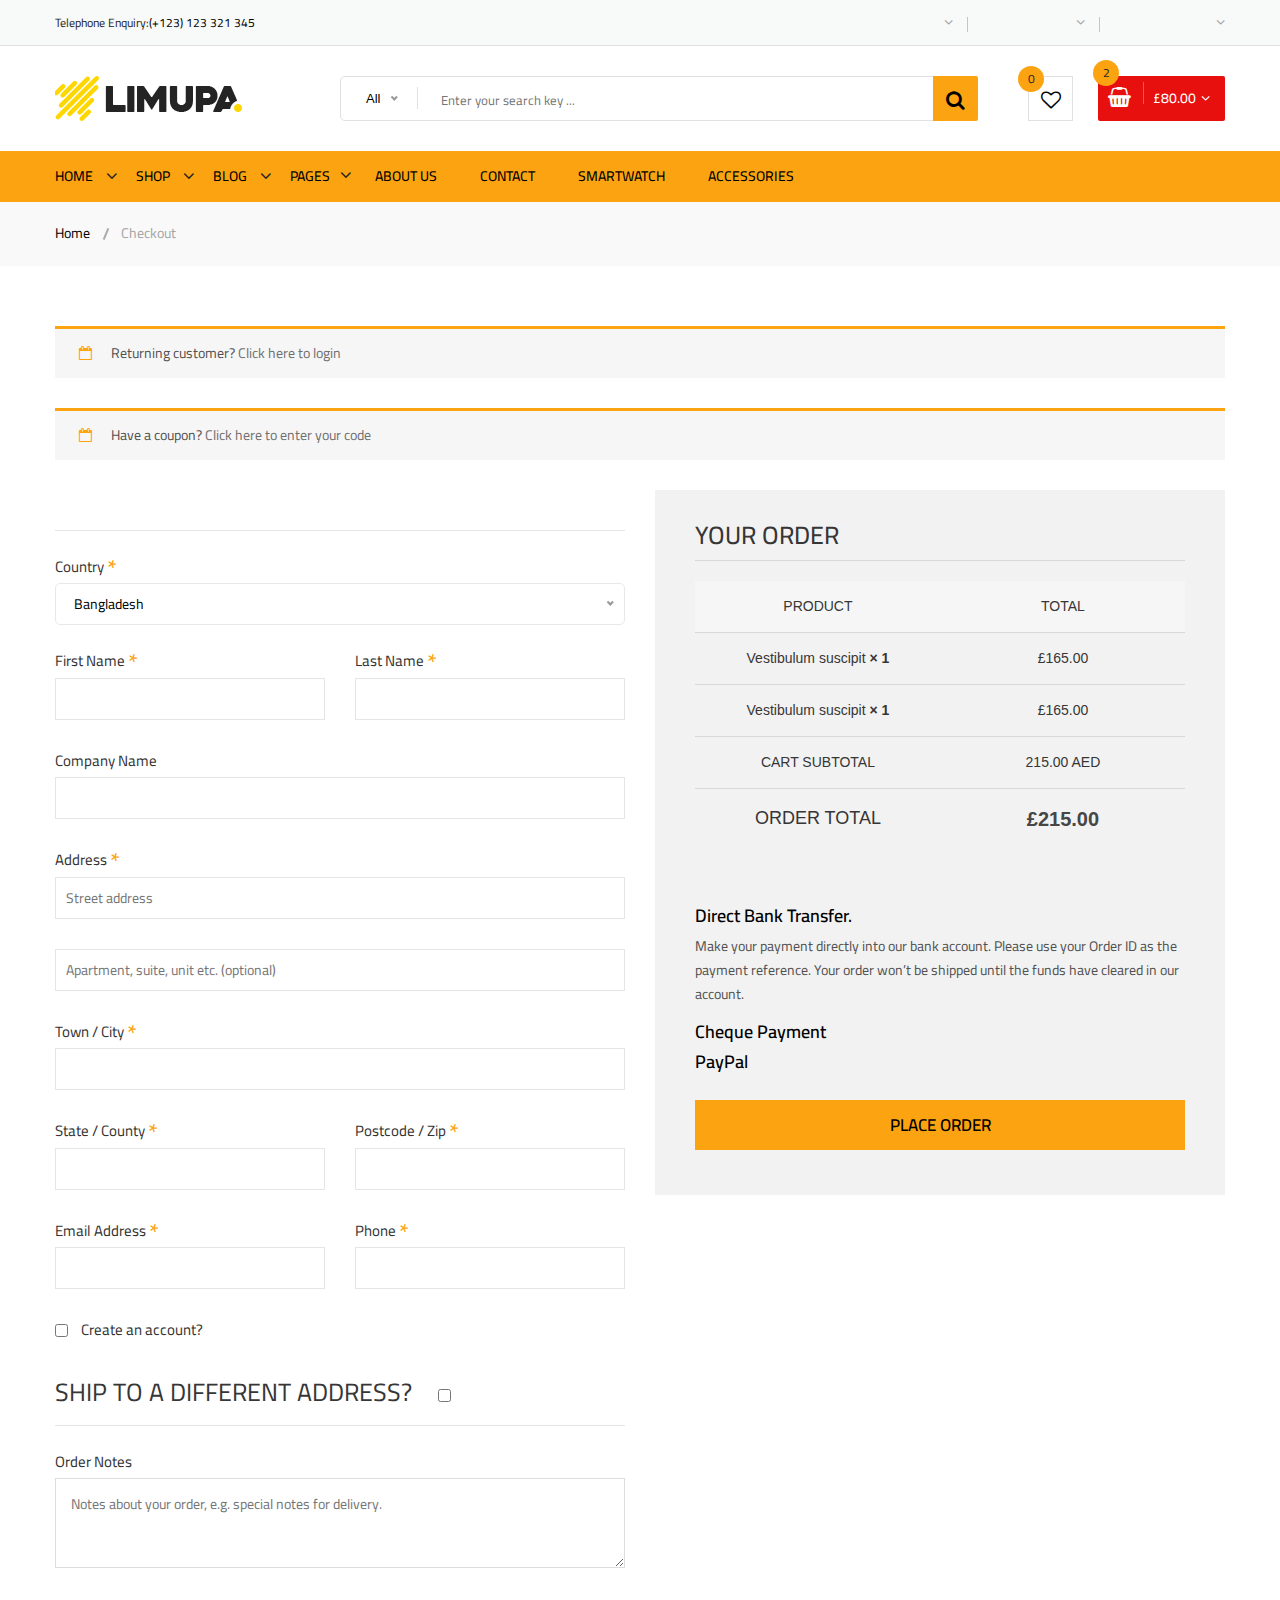
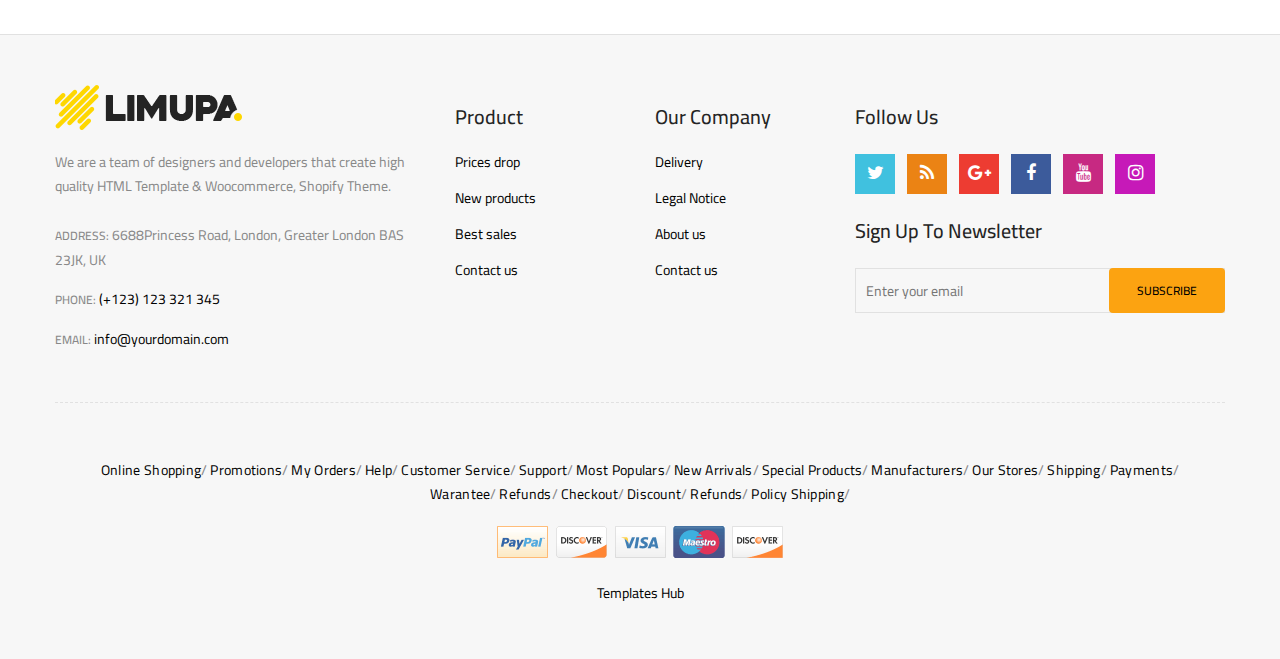
<file: checkout.html>
<!doctype html>
<html class="no-js" lang="zxx">
    
<!-- checkout31:27-->
<head>
        <meta charset="utf-8">
        <meta http-equiv="x-ua-compatible" content="ie=edge">
        <title>Checkout || limupa - Digital Products Store eCommerce Bootstrap 4 Template</title>
        <meta name="description" content="">
        <meta name="viewport" content="width=device-width, initial-scale=1">
        <!-- Favicon -->
        <link rel="shortcut icon" type="image/x-icon" href="images/favicon.png">
        <!-- Material Design Iconic Font-V2.2.0 -->
        <link rel="stylesheet" href="css/material-design-iconic-font.min.css">
        <!-- Font Awesome -->
        <link rel="stylesheet" href="css/font-awesome.min.css">
        <!-- Font Awesome Stars-->
        <link rel="stylesheet" href="css/fontawesome-stars.css">
        <!-- Meanmenu CSS -->
        <link rel="stylesheet" href="css/meanmenu.css">
        <!-- owl carousel CSS -->
        <link rel="stylesheet" href="css/owl.carousel.min.css">
        <!-- Slick Carousel CSS -->
        <link rel="stylesheet" href="css/slick.css">
        <!-- Animate CSS -->
        <link rel="stylesheet" href="css/animate.css">
        <!-- Jquery-ui CSS -->
        <link rel="stylesheet" href="css/jquery-ui.min.css">
        <!-- Venobox CSS -->
        <link rel="stylesheet" href="css/venobox.css">
        <!-- Nice Select CSS -->
        <link rel="stylesheet" href="css/nice-select.css">
        <!-- Magnific Popup CSS -->
        <link rel="stylesheet" href="css/magnific-popup.css">
        <!-- Bootstrap V4.1.3 Fremwork CSS -->
        <link rel="stylesheet" href="css/bootstrap.min.css">
        <!-- Helper CSS -->
        <link rel="stylesheet" href="css/helper.css">
        <!-- Main Style CSS -->
        <link rel="stylesheet" href="style.css">
        <!-- Responsive CSS -->
        <link rel="stylesheet" href="css/responsive.css">
        <!-- Modernizr js -->
        <script src="js/vendor/modernizr-2.8.3.min.js"></script>
    </head>
    <body>
    <!--[if lt IE 8]>
		<p class="browserupgrade">You are using an <strong>outdated</strong> browser. Please <a href="http://browsehappy.com/">upgrade your browser</a> to improve your experience.</p>
	<![endif]-->
        <!-- Begin Body Wrapper -->
        <div class="body-wrapper">
            <!-- Begin Header Area -->
            <header>
                <!-- Begin Header Top Area -->
                <div class="header-top">
                    <div class="container">
                        <div class="row">
                            <!-- Begin Header Top Left Area -->
                            <div class="col-lg-3 col-md-4">
                                <div class="header-top-left">
                                    <ul class="phone-wrap">
                                        <li><span>Telephone Enquiry:</span><a href="#">(+123) 123 321 345</a></li>
                                    </ul>
                                </div>
                            </div>
                            <!-- Header Top Left Area End Here -->
                            <!-- Begin Header Top Right Area -->
                            <div class="col-lg-9 col-md-8">
                                <div class="header-top-right">
                                    <ul class="ht-menu">
                                        <!-- Begin Setting Area -->
                                        <li>
                                            <div class="ht-setting-trigger"><span>Setting</span></div>
                                            <div class="setting ht-setting">
                                                <ul class="ht-setting-list">
                                                    <li><a href="login-register.html">My Account</a></li>
                                                    <li><a href="checkout.html">Checkout</a></li>
                                                    <li><a href="login-register.html">Sign In</a></li>
                                                </ul>
                                            </div>
                                        </li>
                                        <!-- Setting Area End Here -->
                                        <!-- Begin Currency Area -->
                                        <li>
                                            <span class="currency-selector-wrapper">Currency :</span>
                                            <div class="ht-currency-trigger"><span>USD $</span></div>
                                            <div class="currency ht-currency">
                                                <ul class="ht-setting-list">
                                                    <li><a href="#">EUR €</a></li>
                                                    <li class="active"><a href="#">USD $</a></li>
                                                </ul>
                                            </div>
                                        </li>
                                        <!-- Currency Area End Here -->
                                        <!-- Begin Language Area -->
                                        <li>
                                            <span class="language-selector-wrapper">Language :</span>
                                            <div class="ht-language-trigger"><span>English</span></div>
                                            <div class="language ht-language">
                                                <ul class="ht-setting-list">
                                                    <li class="active"><a href="#"><img src="images/menu/flag-icon/1.jpg" alt="">English</a></li>
                                                    <li><a href="#"><img src="images/menu/flag-icon/2.jpg" alt="">Français</a></li>
                                                </ul>
                                            </div>
                                        </li>
                                        <!-- Language Area End Here -->
                                    </ul>
                                </div>
                            </div>
                            <!-- Header Top Right Area End Here -->
                        </div>
                    </div>
                </div>
                <!-- Header Top Area End Here -->
                <!-- Begin Header Middle Area -->
                <div class="header-middle pl-sm-0 pr-sm-0 pl-xs-0 pr-xs-0">
                    <div class="container">
                        <div class="row">
                            <!-- Begin Header Logo Area -->
                            <div class="col-lg-3">
                                <div class="logo pb-sm-30 pb-xs-30">
                                    <a href="index.html">
                                        <img src="images/menu/logo/1.jpg" alt="">
                                    </a>
                                </div>
                            </div>
                            <!-- Header Logo Area End Here -->
                            <!-- Begin Header Middle Right Area -->
                            <div class="col-lg-9 pl-0 ml-sm-15 ml-xs-15">
                                <!-- Begin Header Middle Searchbox Area -->
                                <form action="#" class="hm-searchbox">
                                    <select class="nice-select select-search-category">
                                        <option value="0">All</option>                         
                                        <option value="10">Laptops</option>                     
                                        <option value="17">- -  Prime Video</option>                    
                                        <option value="20">- - - -  All Videos</option>                     
                                        <option value="21">- - - -  Blouses</option>                        
                                        <option value="22">- - - -  Evening Dresses</option>                
                                        <option value="23">- - - -  Summer Dresses</option>                     
                                        <option value="24">- - - -  T-shirts</option>                       
                                        <option value="25">- - - -  Rent or Buy</option>                        
                                        <option value="26">- - - -  Your Watchlist</option>                     
                                        <option value="27">- - - -  Watch Anywhere</option>                     
                                        <option value="28">- - - -  Getting Started</option>         
                                        <option value="18">- - - -  Computers</option>                      
                                        <option value="29">- - - -  More to Explore</option>         
                                        <option value="30">- - - -  TV &amp; Video</option>                     
                                        <option value="31">- - - -  Audio &amp; Theater</option>               
                                        <option value="32">- - - -  Camera, Photo </option>
                                        <option value="33">- - - -  Cell Phones</option>                        
                                        <option value="34">- - - -  Headphones</option>                     
                                        <option value="35">- - - -  Video Games</option>                        
                                        <option value="36">- - - -  Wireless Speakers</option>            
                                        <option value="19">- - - -  Electronics</option>                        
                                        <option value="37">- - - -  Amazon Home</option>                        
                                        <option value="38">- - - -  Kitchen &amp; Dining</option>           
                                        <option value="39">- - - -  Furniture</option>                      
                                        <option value="40">- - - -  Bed &amp; Bath</option>                     
                                        <option value="41">- - - -  Appliances</option>                 
                                        <option value="11">TV &amp; Audio</option>                  
                                        <option value="42">- -  SamSung</option>                        
                                        <option value="45">- - - -  Office</option>                     
                                        <option value="47">- - - -  Gaming</option>                 
                                        <option value="48">- - - -  Chromebook</option>                     
                                        <option value="49">- - - -  Refurbished</option>                    
                                        <option value="50">- - - -  Touchscreen</option>                        
                                        <option value="51">- - - -  Ultrabooks</option>                     
                                        <option value="52">- - - -  Blouses</option>                        
                                        <option value="43">- -  Toshiba</option>                        
                                        <option value="53">- - - -  Hard Drives</option>                        
                                        <option value="54">- - - -  Graphic Cards</option>                      
                                        <option value="55">- - - -  Processors (CPU)</option>  
                                        <option value="56">- - - -  Memory</option>                     
                                        <option value="57">- - - -  Motherboards</option>                       
                                        <option value="58">- - - -  Fans &amp; Cooling</option> 
                                        <option value="59">- - - -  CD/DVD Drives</option>                      
                                        <option value="44">- -  Sony Bravia</option>                        
                                        <option value="60">- - - -  Sound Cards</option>                        
                                        <option value="61">- - - -  Cases &amp; Towers</option>   
                                        <option value="62">- - - -  Casual Dresses</option>                     
                                        <option value="63">- - - -  Evening Dresses</option>       
                                        <option value="64">- - - -  T-shirts</option>                       
                                        <option value="65">- - - -  Tops</option>                                 
                                        <option value="12">Smartphone</option>                  
                                        <option value="66">- -  Camera Accessories</option>                     
                                        <option value="68">- - - -  Octa Core</option>                      
                                        <option value="69">- - - -  Quad Core</option>                  
                                        <option value="70">- - - -  Dual Core</option>                      
                                        <option value="71">- - - -  7.0 Screen</option>                     
                                        <option value="72">- - - -  9.0 Screen</option>                     
                                        <option value="73">- - - -  Bags &amp; Cases</option>                   
                                        <option value="67">- -  Camcorders</option>                     
                                        <option value="74">- - - -  Batteries</option>                      
                                        <option value="75">- - - -  Microphones</option>                        
                                        <option value="76">- - - -  Stabilizers</option>                        
                                        <option value="77">- - - -  Video Tapes</option>                        
                                        <option value="78">- - - -  Memory Card Readers</option> 
                                        <option value="79">- - - -  Tripods</option>           
                                        <option value="13">Cameras</option>                          
                                        <option value="14">headphone</option>                                
                                        <option value="15">Smartwatch</option>                           
                                        <option value="16">Accessories</option>
                                    </select>
                                    <input type="text" placeholder="Enter your search key ...">
                                    <button class="li-btn" type="submit"><i class="fa fa-search"></i></button>
                                </form>
                                <!-- Header Middle Searchbox Area End Here -->
                                <!-- Begin Header Middle Right Area -->
                                <div class="header-middle-right">
                                    <ul class="hm-menu">
                                        <!-- Begin Header Middle Wishlist Area -->
                                        <li class="hm-wishlist">
                                            <a href="wishlist.html">
                                                <span class="cart-item-count wishlist-item-count">0</span>
                                                <i class="fa fa-heart-o"></i>
                                            </a>
                                        </li>
                                        <!-- Header Middle Wishlist Area End Here -->
                                        <!-- Begin Header Mini Cart Area -->
                                        <li class="hm-minicart">
                                            <div class="hm-minicart-trigger">
                                                <span class="item-icon"></span>
                                                <span class="item-text">£80.00
                                                    <span class="cart-item-count">2</span>
                                                </span>
                                            </div>
                                            <span></span>
                                            <div class="minicart">
                                                <ul class="minicart-product-list">
                                                    <li>
                                                        <a href="single-product.html" class="minicart-product-image">
                                                            <img src="images/product/small-size/5.jpg" alt="cart products">
                                                        </a>
                                                        <div class="minicart-product-details">
                                                            <h6><a href="single-product.html">Aenean eu tristique</a></h6>
                                                            <span>£40 x 1</span>
                                                        </div>
                                                        <button class="close" title="Remove">
                                                            <i class="fa fa-close"></i>
                                                        </button>
                                                    </li>
                                                    <li>
                                                        <a href="single-product.html" class="minicart-product-image">
                                                            <img src="images/product/small-size/6.jpg" alt="cart products">
                                                        </a>
                                                        <div class="minicart-product-details">
                                                            <h6><a href="single-product.html">Aenean eu tristique</a></h6>
                                                            <span>£40 x 1</span>
                                                        </div>
                                                        <button class="close" title="Remove">
                                                            <i class="fa fa-close"></i>
                                                        </button>
                                                    </li>
                                                </ul>
                                                <p class="minicart-total">SUBTOTAL: <span>£80.00</span></p>
                                                <div class="minicart-button">
                                                    <a href="shopping-cart.html" class="li-button li-button-fullwidth li-button-dark">
                                                        <span>View Full Cart</span>
                                                    </a>
                                                    <a href="checkout.html" class="li-button li-button-fullwidth">
                                                        <span>Checkout</span>
                                                    </a>
                                                </div>
                                            </div>
                                        </li>
                                        <!-- Header Mini Cart Area End Here -->
                                    </ul>
                                </div>
                                <!-- Header Middle Right Area End Here -->
                            </div>
                            <!-- Header Middle Right Area End Here -->
                        </div>
                    </div>
                </div>
                <!-- Header Middle Area End Here -->
                <!-- Begin Header Bottom Area -->
                <div class="header-bottom mb-0 header-sticky stick d-none d-lg-block d-xl-block">
                    <div class="container">
                        <div class="row">
                            <div class="col-lg-12">
                                <!-- Begin Header Bottom Menu Area -->
                                <div class="hb-menu">
                                    <nav>
                                        <ul>
                                            <li class="dropdown-holder"><a href="index.html">Home</a>
                                                <ul class="hb-dropdown">
                                                    <li><a href="index.html">Home One</a></li>
                                                    <li><a href="index-2.html">Home Two</a></li>
                                                    <li><a href="index-3.html">Home Three</a></li>
                                                    <li><a href="index-4.html">Home Four</a></li>
                                                </ul>
                                            </li>
                                            <li class="catmenu-dropdown megamenu-holder"><a href="shop-left-sidebar.html">Shop</a>
                                                <ul class="megamenu hb-megamenu">
                                                    <li><a href="shop-left-sidebar.html">Shop Page Layout</a>
                                                        <ul>
                                                            <li><a href="shop-3-column.html">Shop 3 Column</a></li>
                                                            <li><a href="shop-4-column.html">Shop 4 Column</a></li>
                                                            <li><a href="shop-left-sidebar.html">Shop Left Sidebar</a></li>
                                                            <li><a href="shop-right-sidebar.html">Shop Right Sidebar</a></li>
                                                            <li><a href="shop-list.html">Shop List</a></li>
                                                            <li><a href="shop-list-left-sidebar.html">Shop List Left Sidebar</a></li>
                                                            <li><a href="shop-list-right-sidebar.html">Shop List Right Sidebar</a></li>
                                                        </ul>
                                                    </li>
                                                    <li><a href="single-product-gallery-left.html">Single Product Style</a>
                                                        <ul>
                                                            <li><a href="single-product-carousel.html">Single Product Carousel</a></li>
                                                            <li><a href="single-product-gallery-left.html">Single Product Gallery Left</a></li>
                                                            <li><a href="single-product-gallery-right.html">Single Product Gallery Right</a></li>
                                                            <li><a href="single-product-tab-style-top.html">Single Product Tab Style Top</a></li>
                                                            <li><a href="single-product-tab-style-left.html">Single Product Tab Style Left</a></li>
                                                            <li><a href="single-product-tab-style-right.html">Single Product Tab Style Right</a></li>
                                                        </ul>
                                                    </li>
                                                    <li><a href="single-product.html">Single Products</a>
                                                        <ul>
                                                            <li><a href="single-product.html">Single Product</a></li>
                                                            <li><a href="single-product-sale.html">Single Product Sale</a></li>
                                                            <li><a href="single-product-group.html">Single Product Group</a></li>
                                                            <li><a href="single-product-normal.html">Single Product Normal</a></li>
                                                            <li><a href="single-product-affiliate.html">Single Product Affiliate</a></li>
                                                        </ul>
                                                    </li>
                                                </ul>
                                            </li>
                                            <li class="dropdown-holder"><a href="blog-left-sidebar.html">Blog</a>
                                                <ul class="hb-dropdown">
                                                    <li class="sub-dropdown-holder"><a href="blog-left-sidebar.html">Blog Grid View</a>
                                                        <ul class="hb-dropdown hb-sub-dropdown">
                                                            <li><a href="blog-2-column.html">Blog 2 Column</a></li>
                                                            <li><a href="blog-3-column.html">Blog 3 Column</a></li>
                                                            <li><a href="blog-left-sidebar.html">Grid Left Sidebar</a></li>
                                                            <li><a href="blog-right-sidebar.html">Grid Right Sidebar</a></li>
                                                        </ul>
                                                    </li>
                                                    <li class="sub-dropdown-holder"><a href="blog-list-left-sidebar.html">Blog List View</a>
                                                        <ul class="hb-dropdown hb-sub-dropdown">
                                                            <li><a href="blog-list.html">Blog List</a></li>
                                                            <li><a href="blog-list-left-sidebar.html">List Left Sidebar</a></li>
                                                            <li><a href="blog-list-right-sidebar.html">List Right Sidebar</a></li>
                                                        </ul>
                                                    </li>
                                                    <li class="sub-dropdown-holder"><a href="blog-details-left-sidebar.html">Blog Details</a>
                                                        <ul class="hb-dropdown hb-sub-dropdown">
                                                            <li><a href="blog-details-left-sidebar.html">Left Sidebar</a></li>
                                                            <li><a href="blog-details-right-sidebar.html">Right Sidebar</a></li>
                                                        </ul>
                                                    </li>
                                                    <li class="sub-dropdown-holder"><a href="blog-gallery-format.html">Blog Format</a>
                                                        <ul class="hb-dropdown hb-sub-dropdown">
                                                            <li><a href="blog-audio-format.html">Blog Audio Format</a></li>
                                                            <li><a href="blog-video-format.html">Blog Video Format</a></li>
                                                            <li><a href="blog-gallery-format.html">Blog Gallery Format</a></li>
                                                        </ul>
                                                    </li>
                                                </ul>
                                            </li>
                                            <li class="catmenu-dropdown megamenu-static-holder"><a href="index.html">Pages</a>
                                                <ul class="megamenu hb-megamenu">
                                                    <li><a href="blog-left-sidebar.html">Blog Layouts</a>
                                                        <ul>
                                                            <li><a href="blog-2-column.html">Blog 2 Column</a></li>
                                                            <li><a href="blog-3-column.html">Blog 3 Column</a></li>
                                                            <li><a href="blog-left-sidebar.html">Grid Left Sidebar</a></li>
                                                            <li><a href="blog-right-sidebar.html">Grid Right Sidebar</a></li>
                                                            <li><a href="blog-list.html">Blog List</a></li>
                                                            <li><a href="blog-list-left-sidebar.html">List Left Sidebar</a></li>
                                                            <li><a href="blog-list-right-sidebar.html">List Right Sidebar</a></li>
                                                        </ul>
                                                    </li>
                                                    <li><a href="blog-details-left-sidebar.html">Blog Details Pages</a>
                                                        <ul>
                                                            <li><a href="blog-details-left-sidebar.html">Left Sidebar</a></li>
                                                            <li><a href="blog-details-right-sidebar.html">Right Sidebar</a></li>
                                                            <li><a href="blog-audio-format.html">Blog Audio Format</a></li>
                                                            <li><a href="blog-video-format.html">Blog Video Format</a></li>
                                                            <li><a href="blog-gallery-format.html">Blog Gallery Format</a></li>
                                                        </ul>
                                                    </li>
                                                    <li><a href="index.html">Other Pages</a>
                                                        <ul>
                                                            <li><a href="login-register.html">My Account</a></li>
                                                            <li class="active"><a href="checkout.html">Checkout</a></li>
                                                            <li><a href="compare.html">Compare</a></li>
                                                            <li><a href="wishlist.html">Wishlist</a></li>
                                                            <li><a href="shopping-cart.html">Shopping Cart</a></li>
                                                        </ul>
                                                    </li>
                                                    <li><a href="index.html">Other Pages 2</a>
                                                        <ul>
                                                            <li><a href="contact.html">Contact</a></li>
                                                            <li><a href="about-us.html">About Us</a></li>
                                                            <li><a href="faq.html">FAQ</a></li>
                                                            <li><a href="404.html">404 Error</a></li>
                                                        </ul>
                                                    </li>
                                                </ul>
                                            </li>
                                            <li><a href="about-us.html">About Us</a></li>
                                            <li><a href="contact.html">Contact</a></li>
                                            <li><a href="shop-left-sidebar.html">Smartwatch</a></li>
                                            <li><a href="shop-left-sidebar.html">Accessories</a></li>
                                        </ul>
                                    </nav>
                                </div>
                                <!-- Header Bottom Menu Area End Here -->
                            </div>
                        </div>
                    </div>
                </div>
                <!-- Header Bottom Area End Here -->
                <!-- Begin Mobile Menu Area -->
                <div class="mobile-menu-area d-lg-none d-xl-none col-12">
                    <div class="container"> 
                        <div class="row">
                            <div class="mobile-menu">
                            </div>
                        </div>
                    </div>
                </div>
                <!-- Mobile Menu Area End Here -->
            </header>
            <!-- Header Area End Here -->
            <!-- Begin Li's Breadcrumb Area -->
            <div class="breadcrumb-area">
                <div class="container">
                    <div class="breadcrumb-content">
                        <ul>
                            <li><a href="index.html">Home</a></li>
                            <li class="active">Checkout</li>
                        </ul>
                    </div>
                </div>
            </div>
            <!-- Li's Breadcrumb Area End Here -->
            <!--Checkout Area Strat-->
            <div class="checkout-area pt-60 pb-30">
                <div class="container">
                    <div class="row">
                        <div class="col-12">
                            <div class="coupon-accordion">
                                <!--Accordion Start-->
                                <h3>Returning customer? <span id="showlogin">Click here to login</span></h3>
                                <div id="checkout-login" class="coupon-content">
                                    <div class="coupon-info">
                                        <p class="coupon-text">Quisque gravida turpis sit amet nulla posuere lacinia. Cras sed est sit amet ipsum luctus.</p>
                                        <form action="#">
                                            <p class="form-row-first">
                                                <label>Username or email <span class="required">*</span></label>
                                                <input type="text">
                                            </p>
                                            <p class="form-row-last">
                                                <label>Password  <span class="required">*</span></label>
                                                <input type="text">
                                            </p>
                                            <p class="form-row">
                                                <input value="Login" type="submit">
                                                <label>
                                                    <input type="checkbox">
                                                     Remember me 
                                                </label>
                                            </p>
                                            <p class="lost-password"><a href="#">Lost your password?</a></p>
                                        </form>
                                    </div>
                                </div>
                                <!--Accordion End-->
                                <!--Accordion Start-->
                                <h3>Have a coupon? <span id="showcoupon">Click here to enter your code</span></h3>
                                <div id="checkout_coupon" class="coupon-checkout-content">
                                    <div class="coupon-info">
                                        <form action="#">
                                            <p class="checkout-coupon">
                                                <input placeholder="Coupon code" type="text">
                                                <input value="Apply Coupon" type="submit">
                                            </p>
                                        </form>
                                    </div>
                                </div>
                                <!--Accordion End-->
                            </div>
                        </div>
                    </div>
                    <div class="row">
                        <div class="col-lg-6 col-12">
                            <form action="#">
                                <div class="checkbox-form">
                                    <h3>Billing Details</h3>
                                    <div class="row">
                                        <div class="col-md-12">
                                            <div class="country-select clearfix">
                                                <label>Country <span class="required">*</span></label>
                                                <select class="nice-select wide">
                                                  <option data-display="Bangladesh">Bangladesh</option>
                                                  <option value="uk">London</option>
                                                  <option value="rou">Romania</option>
                                                  <option value="fr">French</option>
                                                  <option value="de">Germany</option>
                                                  <option value="aus">Australia</option>
                                                </select>
                                            </div>
                                        </div>
                                        <div class="col-md-6">
                                            <div class="checkout-form-list">
                                                <label>First Name <span class="required">*</span></label>
                                                <input placeholder="" type="text">
                                            </div>
                                        </div>
                                        <div class="col-md-6">
                                            <div class="checkout-form-list">
                                                <label>Last Name <span class="required">*</span></label>
                                                <input placeholder="" type="text">
                                            </div>
                                        </div>
                                        <div class="col-md-12">
                                            <div class="checkout-form-list">
                                                <label>Company Name</label>
                                                <input placeholder="" type="text">
                                            </div>
                                        </div>
                                        <div class="col-md-12">
                                            <div class="checkout-form-list">
                                                <label>Address <span class="required">*</span></label>
                                                <input placeholder="Street address" type="text">
                                            </div>
                                        </div>
                                        <div class="col-md-12">
                                            <div class="checkout-form-list">
                                                <input placeholder="Apartment, suite, unit etc. (optional)" type="text">
                                            </div>
                                        </div>
                                        <div class="col-md-12">
                                            <div class="checkout-form-list">
                                                <label>Town / City <span class="required">*</span></label>
                                                <input type="text">
                                            </div>
                                        </div>
                                        <div class="col-md-6">
                                            <div class="checkout-form-list">
                                                <label>State / County <span class="required">*</span></label>
                                                <input placeholder="" type="text">
                                            </div>
                                        </div>
                                        <div class="col-md-6">
                                            <div class="checkout-form-list">
                                                <label>Postcode / Zip <span class="required">*</span></label>
                                                <input placeholder="" type="text">
                                            </div>
                                        </div>
                                        <div class="col-md-6">
                                            <div class="checkout-form-list">
                                                <label>Email Address <span class="required">*</span></label>
                                                <input placeholder="" type="email">
                                            </div>
                                        </div>
                                        <div class="col-md-6">
                                            <div class="checkout-form-list">
                                                <label>Phone  <span class="required">*</span></label>
                                                <input type="text">
                                            </div>
                                        </div>
                                        <div class="col-md-12">
                                            <div class="checkout-form-list create-acc">
                                                <input id="cbox" type="checkbox">
                                                <label>Create an account?</label>
                                            </div>
                                            <div id="cbox-info" class="checkout-form-list create-account">
                                                <p>Create an account by entering the information below. If you are a returning customer please login at the top of the page.</p>
                                                <label>Account password  <span class="required">*</span></label>
                                                <input placeholder="password" type="password">
                                            </div>
                                        </div>
                                    </div>
                                    <div class="different-address">
                                        <div class="ship-different-title">
                                            <h3>
                                                <label>Ship to a different address?</label>
                                                <input id="ship-box" type="checkbox">
                                            </h3>
                                        </div>
                                        <div id="ship-box-info" class="row">
                                            <div class="col-md-12">
                                                <div class="country-select clearfix">
                                                    <label>Country <span class="required">*</span></label>
                                                    <select class="nice-select wide">
                                                      <option data-display="Bangladesh">Bangladesh</option>
                                                      <option value="uk">London</option>
                                                      <option value="rou">Romania</option>
                                                      <option value="fr">French</option>
                                                      <option value="de">Germany</option>
                                                      <option value="aus">Australia</option>
                                                    </select>
                                                </div>
                                            </div>
                                            <div class="col-md-12">
                                                <div class="checkout-form-list">
                                                    <label>First Name <span class="required">*</span></label>
                                                    <input placeholder="" type="text">
                                                </div>
                                            </div>
                                            <div class="col-md-12">
                                                <div class="checkout-form-list">
                                                    <label>Last Name <span class="required">*</span></label>
                                                    <input placeholder="" type="text">
                                                </div>
                                            </div>
                                            <div class="col-md-12">
                                                <div class="checkout-form-list">
                                                    <label>Company Name</label>
                                                    <input placeholder="" type="text">
                                                </div>
                                            </div>
                                            <div class="col-md-12">
                                                <div class="checkout-form-list">
                                                    <label>Address <span class="required">*</span></label>
                                                    <input placeholder="Street address" type="text">
                                                </div>
                                            </div>
                                            <div class="col-md-12">
                                                <div class="checkout-form-list">
                                                    <input placeholder="Apartment, suite, unit etc. (optional)" type="text">
                                                </div>
                                            </div>
                                            <div class="col-md-12">
                                                <div class="checkout-form-list">
                                                    <label>Town / City <span class="required">*</span></label>
                                                    <input type="text">
                                                </div>
                                            </div>
                                            <div class="col-md-12">
                                                <div class="checkout-form-list">
                                                    <label>State / County <span class="required">*</span></label>
                                                    <input placeholder="" type="text">
                                                </div>
                                            </div>
                                            <div class="col-md-12">
                                                <div class="checkout-form-list">
                                                    <label>Postcode / Zip <span class="required">*</span></label>
                                                    <input placeholder="" type="text">
                                                </div>
                                            </div>
                                            <div class="col-md-12">
                                                <div class="checkout-form-list">
                                                    <label>Email Address <span class="required">*</span></label>
                                                    <input placeholder="" type="email">
                                                </div>
                                            </div>
                                            <div class="col-md-12">
                                                <div class="checkout-form-list">
                                                    <label>Phone  <span class="required">*</span></label>
                                                    <input type="text">
                                                </div>
                                            </div>
                                        </div>
                                        <div class="order-notes">
                                            <div class="checkout-form-list">
                                                <label>Order Notes</label>
                                                <textarea id="checkout-mess" cols="30" rows="10" placeholder="Notes about your order, e.g. special notes for delivery."></textarea>
                                            </div>
                                        </div>
                                    </div>
                                </div>
                            </form>
                        </div>
                        <div class="col-lg-6 col-12">
                            <div class="your-order">
                                <h3 class="text-black">Your order</h3>
                                <div class="your-order-table table-responsive">
                                    <table class="table">
                                        <thead>
                                            <tr>
                                                <th class="cart-product-name text-black">Product</th>
                                                <th class="cart-product-total text-black">Total</th>
                                            </tr>
                                        </thead>
                                        <tbody>
                                            <tr class="cart_item">
                                              <td class="cart-product-name text-black"> Vestibulum suscipit<strong class="product-quantity"> × 1</strong></td>
                                              <td class="cart-product-total text-black"><span class="amount">£165.00</span></td>  
                                            </tr>
                                            <tr class="cart_item">
                                              <td class="cart-product-name text-black"> Vestibulum suscipit<strong class="product-quantity"> × 1</strong></td>
                                              <td class="cart-product-total text-black"><span class="amount">£165.00</span></td>  
                                            </tr>
                                        </tbody>
                                        <tfoot>
                                            <tr class="cart-subtotal">
                                                <th class="text-black">Cart Subtotal</th>
                                                <td><span class="amount text-black">215.00 AED </span></td>
                                            </tr>
                                            <tr class="order-total">
                                                <th class="text-black">Order Total</th>
                                                <td><strong><span class="amount text-black">£215.00</span></strong></td>
                                            </tr>
                                        </tfoot>
                                    </table>
                                </div>
                                <div class="payment-method">
                                    <div class="payment-accordion">
                                        <div id="accordion">
                                          <div class="card">
                                            <div class="card-header" id="#payment-1">
                                              <h5 class="panel-title">
                                                <a class="" data-toggle="collapse" data-target="#collapseOne" aria-expanded="true" aria-controls="collapseOne">
                                                  Direct Bank Transfer.
                                                </a>
                                              </h5>
                                            </div>
                                            <div id="collapseOne" class="collapse show" data-parent="#accordion">
                                              <div class="card-body">
                                                <p>Make your payment directly into our bank account. Please use your Order ID as the payment reference. Your order won’t be shipped until the funds have cleared in our account.</p>
                                              </div>
                                            </div>
                                          </div>
                                          <div class="card">
                                            <div class="card-header" id="#payment-2">
                                              <h5 class="panel-title">
                                                <a class="collapsed" data-toggle="collapse" data-target="#collapseTwo" aria-expanded="false" aria-controls="collapseTwo">
                                                  Cheque Payment
                                                </a>
                                              </h5>
                                            </div>
                                            <div id="collapseTwo" class="collapse" data-parent="#accordion">
                                              <div class="card-body">
                                                <p>Make your payment directly into our bank account. Please use your Order ID as the payment reference. Your order won’t be shipped until the funds have cleared in our account.</p>
                                              </div>
                                            </div>
                                          </div>
                                          <div class="card">
                                            <div class="card-header" id="#payment-3">
                                              <h5 class="panel-title">
                                                <a class="collapsed" data-toggle="collapse" data-target="#collapseThree" aria-expanded="false" aria-controls="collapseThree">
                                                  PayPal
                                                </a>
                                              </h5>
                                            </div>
                                            <div id="collapseThree" class="collapse" data-parent="#accordion">
                                              <div class="card-body">
                                                <p>Make your payment directly into our bank account. Please use your Order ID as the payment reference. Your order won’t be shipped until the funds have cleared in our account.</p>
                                              </div>
                                            </div>
                                          </div>
                                        </div>
                                        <div class="order-button-payment">
                                            <input class="btn btn-primary" value="Place order" type="submit">
                                        </div>
                                    </div>
                                </div>
                            </div>
                        </div>
                    </div>
                </div>
            </div>
            <!--Checkout Area End-->
            <!-- Begin Footer Area -->
            <div class="footer">
              
                <div class="footer-static-middle">
                    <div class="container">
                        <div class="footer-logo-wrap pt-50 pb-35">
                            <div class="row">
                                <!-- Begin Footer Logo Area -->
                                <div class="col-lg-4 col-md-6">
                                    <div class="footer-logo">
                                        <img src="images/menu/logo/1.jpg" alt="Footer Logo">
                                        <p class="info">
                                            We are a team of designers and developers that create high quality HTML Template & Woocommerce, Shopify Theme.
                                        </p>
                                    </div>
                                    <ul class="des">
                                        <li>
                                            <span>Address: </span>
                                            6688Princess Road, London, Greater London BAS 23JK, UK
                                        </li>
                                        <li>
                                            <span>Phone: </span>
                                            <a href="#">(+123) 123 321 345</a>
                                        </li>
                                        <li>
                                            <span>Email: </span>
                                            <a href="mailto://info@yourdomain.com">info@yourdomain.com</a>
                                        </li>
                                    </ul>
                                </div>
                                <!-- Footer Logo Area End Here -->
                                <!-- Begin Footer Block Area -->
                                <div class="col-lg-2 col-md-3 col-sm-6">
                                    <div class="footer-block">
                                        <h3 class="footer-block-title">Product</h3>
                                        <ul>
                                            <li><a href="#">Prices drop</a></li>
                                            <li><a href="#">New products</a></li>
                                            <li><a href="#">Best sales</a></li>
                                            <li><a href="#">Contact us</a></li>
                                        </ul>
                                    </div>
                                </div>
                                <!-- Footer Block Area End Here -->
                                <!-- Begin Footer Block Area -->
                                <div class="col-lg-2 col-md-3 col-sm-6">
                                    <div class="footer-block">
                                        <h3 class="footer-block-title">Our company</h3>
                                        <ul>
                                            <li><a href="#">Delivery</a></li>
                                            <li><a href="#">Legal Notice</a></li>
                                            <li><a href="#">About us</a></li>
                                            <li><a href="#">Contact us</a></li>
                                        </ul>
                                    </div>
                                </div>
                                <!-- Footer Block Area End Here -->
                                <!-- Begin Footer Block Area -->
                                <div class="col-lg-4">
                                    <div class="footer-block">
                                        <h3 class="footer-block-title">Follow Us</h3>
                                        <ul class="social-link">
                                            <li class="twitter">
                                                <a href="https://twitter.com/" data-toggle="tooltip" target="_blank" title="Twitter">
                                                    <i class="fa fa-twitter"></i>
                                                </a>
                                            </li>
                                            <li class="rss">
                                                <a href="https://rss.com/" data-toggle="tooltip" target="_blank" title="RSS">
                                                    <i class="fa fa-rss"></i>
                                                </a>
                                            </li>
                                            <li class="google-plus">
                                                <a href="https://www.plus.google.com/discover" data-toggle="tooltip" target="_blank" title="Google Plus">
                                                    <i class="fa fa-google-plus"></i>
                                                </a>
                                            </li>
                                            <li class="facebook">
                                                <a href="https://www.facebook.com/" data-toggle="tooltip" target="_blank" title="Facebook">
                                                    <i class="fa fa-facebook"></i>
                                                </a>
                                            </li>
                                            <li class="youtube">
                                                <a href="https://www.youtube.com/" data-toggle="tooltip" target="_blank" title="Youtube">
                                                    <i class="fa fa-youtube"></i>
                                                </a>
                                            </li>
                                            <li class="instagram">
                                                <a href="https://www.instagram.com/" data-toggle="tooltip" target="_blank" title="Instagram">
                                                    <i class="fa fa-instagram"></i>
                                                </a>
                                            </li>
                                        </ul>
                                    </div>
                                    <!-- Begin Footer Newsletter Area -->
                                    <div class="footer-newsletter">
                                        <h4>Sign up to newsletter</h4>
                                        <form action="#" method="post" id="mc-embedded-subscribe-form" name="mc-embedded-subscribe-form" class="footer-subscribe-form validate" target="_blank" novalidate>
                                           <div id="mc_embed_signup_scroll">
                                              <div id="mc-form" class="mc-form subscribe-form form-group" >
                                                <input id="mc-email" type="email" autocomplete="off" placeholder="Enter your email" />
                                                <button  class="btn" id="mc-submit">Subscribe</button>
                                              </div>
                                           </div>
                                        </form>
                                    </div>
                                    <!-- Footer Newsletter Area End Here -->
                                </div>
                                <!-- Footer Block Area End Here -->
                            </div>
                        </div>
                    </div>
                </div>
                <!-- Footer Static Middle Area End Here -->
                <!-- Begin Footer Static Bottom Area -->
                <div class="footer-static-bottom pt-55 pb-55">
                    <div class="container">
                        <div class="row">
                            <div class="col-lg-12">
                                <!-- Begin Footer Links Area -->
                                <div class="footer-links">
                                    <ul>
                                        <li><a href="#">Online Shopping</a></li>
                                        <li><a href="#">Promotions</a></li>
                                        <li><a href="#">My Orders</a></li>
                                        <li><a href="#">Help</a></li>
                                        <li><a href="#">Customer Service</a></li>
                                        <li><a href="#">Support</a></li>
                                        <li><a href="#">Most Populars</a></li>
                                        <li><a href="#">New Arrivals</a></li>
                                        <li><a href="#">Special Products</a></li>
                                        <li><a href="#">Manufacturers</a></li>
                                        <li><a href="#">Our Stores</a></li>
                                        <li><a href="#">Shipping</a></li>
                                        <li><a href="#">Payments</a></li>
                                        <li><a href="#">Warantee</a></li>
                                        <li><a href="#">Refunds</a></li>
                                        <li><a href="#">Checkout</a></li>
                                        <li><a href="#">Discount</a></li>
                                        <li><a href="#">Refunds</a></li>
                                        <li><a href="#">Policy Shipping</a></li>
                                    </ul>
                                </div>
                                <!-- Footer Links Area End Here -->
                                <!-- Begin Footer Payment Area -->
                                <div class="copyright text-center">
                                    <a href="#">
                                        <img src="images/payment/1.png" alt="">
                                    </a>
                                </div>
                                <!-- Footer Payment Area End Here -->
                                <!-- Begin Copyright Area -->
                                <div class="copyright text-center pt-25">
                                    <span><a target="_blank" href="https://www.templateshub.net">Templates Hub</a></span>
                                </div>
                                <!-- Copyright Area End Here -->
                            </div>
                        </div>
                    </div>
                </div>
                <!-- Footer Static Bottom Area End Here -->
            </div>
            <!-- Footer Area End Here -->
        </div>
        <!-- Body Wrapper End Here -->
        <!-- jQuery-V1.12.4 -->
        <script src="js/vendor/jquery-1.12.4.min.js"></script>
        <!-- Popper js -->
        <script src="js/vendor/popper.min.js"></script>
        <!-- Bootstrap V4.1.3 Fremwork js -->
        <script src="js/bootstrap.min.js"></script>
        <!-- Ajax Mail js -->
        <script src="js/ajax-mail.js"></script>
        <!-- Meanmenu js -->
        <script src="js/jquery.meanmenu.min.js"></script>
        <!-- Wow.min js -->
        <script src="js/wow.min.js"></script>
        <!-- Slick Carousel js -->
        <script src="js/slick.min.js"></script>
        <!-- Owl Carousel-2 js -->
        <script src="js/owl.carousel.min.js"></script>
        <!-- Magnific popup js -->
        <script src="js/jquery.magnific-popup.min.js"></script>
        <!-- Isotope js -->
        <script src="js/isotope.pkgd.min.js"></script>
        <!-- Imagesloaded js -->
        <script src="js/imagesloaded.pkgd.min.js"></script>
        <!-- Mixitup js -->
        <script src="js/jquery.mixitup.min.js"></script>
        <!-- Countdown -->
        <script src="js/jquery.countdown.min.js"></script>
        <!-- Counterup -->
        <script src="js/jquery.counterup.min.js"></script>
        <!-- Waypoints -->
        <script src="js/waypoints.min.js"></script>
        <!-- Barrating -->
        <script src="js/jquery.barrating.min.js"></script>
        <!-- Jquery-ui -->
        <script src="js/jquery-ui.min.js"></script>
        <!-- Venobox -->
        <script src="js/venobox.min.js"></script>
        <!-- Nice Select js -->
        <script src="js/jquery.nice-select.min.js"></script>
        <!-- ScrollUp js -->
        <script src="js/scrollUp.min.js"></script>
        <!-- Main/Activator js -->
        <script src="js/main.js"></script>
    </body>

<!-- checkout31:27-->
</html>
</file>
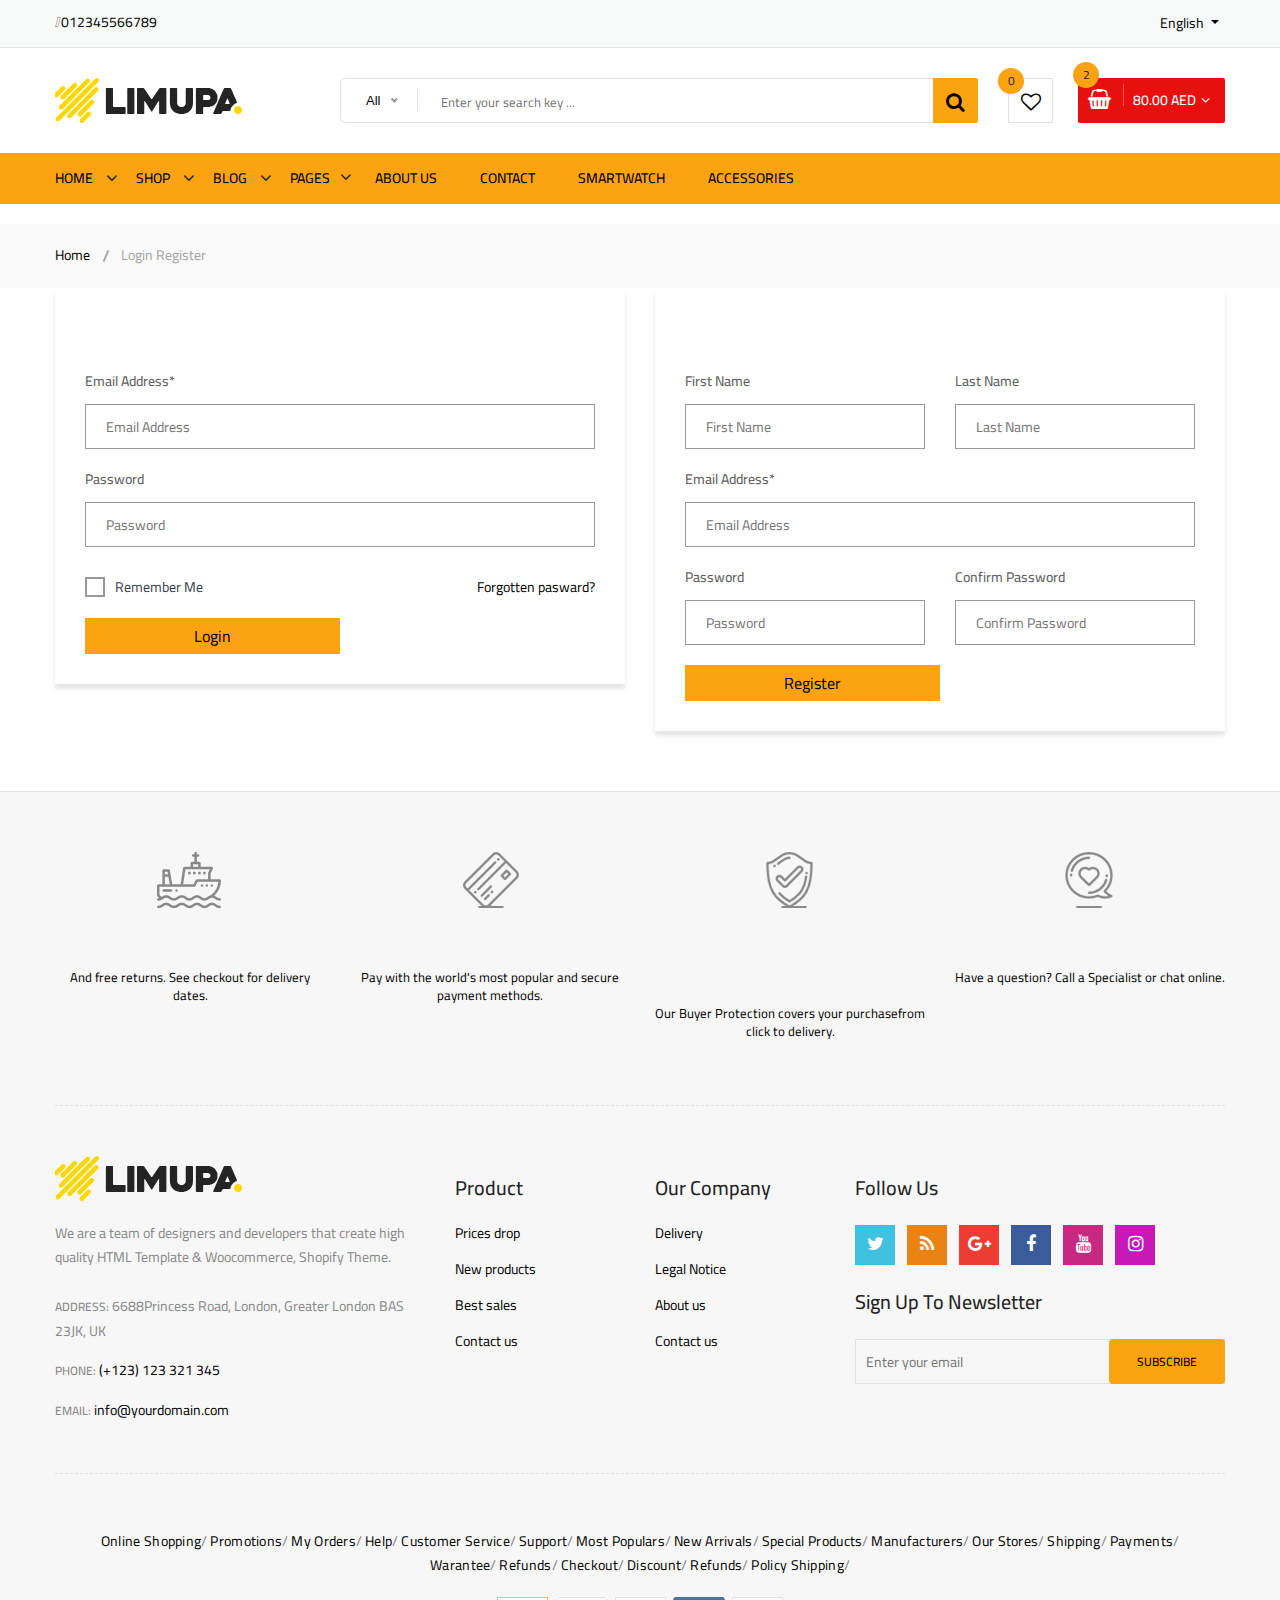
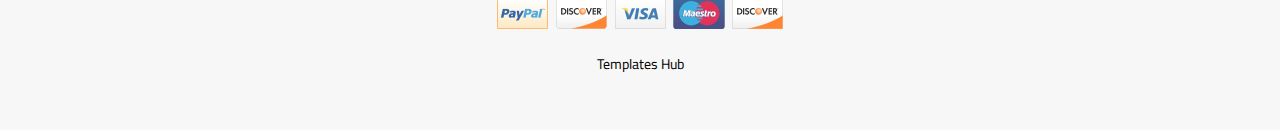
<file: login-register.html>
<!doctype html>
<html class="no-js" lang="zxx">
    
<!-- login-register31:27-->
<head>
    <meta charset="utf-8">
    <meta http-equiv="x-ua-compatible" content="ie=edge">
    <title>X-Store</title>
    <meta name="description" content="">
    <meta name="viewport" content="width=device-width, initial-scale=1">
    <!-- Favicon -->
    <link rel="shortcut icon" type="image/x-icon" href="images/favicon.png">
    <!-- Material Design Iconic Font-V2.2.0 -->
    <link rel="stylesheet" href="css/material-design-iconic-font.min.css">
    <!-- Font Awesome -->
    <link rel="stylesheet" href="css/font-awesome.min.css">
    <link rel="stylesheet" href="https://cdnjs.cloudflare.com/ajax/libs/font-awesome/6.5.1/css/all.min.css" integrity="sha512-DTOQO9RWCH3ppGqcWaEA1BIZOC6xxalwEsw9c2QQeAIftl+Vegovlnee1c9QX4TctnWMn13TZye+giMm8e2LwA==" crossorigin="anonymous" referrerpolicy="no-referrer" />
    <!-- Font Awesome Stars-->
    <link rel="stylesheet" href="css/fontawesome-stars.css">
    <!-- Meanmenu CSS -->
    <link rel="stylesheet" href="css/meanmenu.css">
    <!-- owl carousel CSS -->
    <link rel="stylesheet" href="css/owl.carousel.min.css">
    <!-- Slick Carousel CSS -->
    <link rel="stylesheet" href="css/slick.css">
    <!-- Animate CSS -->
    <link rel="stylesheet" href="css/animate.css">
    <!-- Jquery-ui CSS -->
    <link rel="stylesheet" href="css/jquery-ui.min.css">
    <!-- Venobox CSS -->
    <link rel="stylesheet" href="css/venobox.css">
    <!-- Nice Select CSS -->
    <link rel="stylesheet" href="css/nice-select.css">
    <!-- Magnific Popup CSS -->
    <link rel="stylesheet" href="css/magnific-popup.css">
    <!-- Bootstrap V4.1.3 Fremwork CSS -->
    <link rel="stylesheet" href="css/bootstrap.min.css">
    <!-- Helper CSS -->
    <link rel="stylesheet" href="css/helper.css">
    <!-- Main Style CSS -->
    <link rel="stylesheet" href="style.css">
    <!-- Responsive CSS -->
    <link rel="stylesheet" href="css/responsive.css">
    <!-- Modernizr js -->
    <script src="js/vendor/modernizr-2.8.3.min.js"></script>
</head>
    <body>
    <!--[if lt IE 8]>
		<p class="browserupgrade">You are using an <strong>outdated</strong> browser. Please <a href="http://browsehappy.com/">upgrade your browser</a> to improve your experience.</p>
	<![endif]-->
        <!-- Begin Body Wrapper -->
        <div class="body-wrapper">
            <!-- Begin Header Area -->
        
            <header>
                <div class="header-top">
                    <div class="container d-flex justify-content-between">
                       <a href=""><i class="fa-solid fa-phone"></i> 012345566789</a>
                       <div class="dropdown">
                        <button class="dropdown-toggle" type="button" id="dropdownMenuButton" data-toggle="dropdown" aria-haspopup="true" aria-expanded="false">
                          English
                        </button>
                        <div class="dropdown-menu shadow" style="z-index: 100000000;" aria-labelledby="dropdownMenuButton">
                          <a class="dropdown-item" href="#">English</a>
                          <a class="dropdown-item" href="#">Arabic</a>
                         
                        </div>
                      </div>
                    </div>
                </div>
         
                <div class="header-middle pl-sm-0 pr-sm-0 pl-xs-0 pr-xs-0">
                    <div class="container">
                        <div class="row">
                    
                            <div class="col-lg-3">
                                <div class="logo pb-sm-30 pb-xs-30">
                                    <a href="index.html">
                                        <img src="images/menu/logo/1.jpg" alt="">
                                    </a>
                                </div>
                            </div>
                    
                            <div class="col-lg-9 pl-0 ml-sm-15 ml-xs-15">
                                <!-- Begin Header Middle Searchbox Area -->
                                <form action="#" class="hm-searchbox">
                                    <select class="nice-select select-search-category">
                                        <option value="0">All</option>                         
                                        <option value="10">Laptops</option>                     
                                        <option value="17">- -  Prime Video</option>                    
                                        <option value="20">- - - -  All Videos</option>                     
                                        <option value="21">- - - -  Blouses</option>                        
                                        <option value="22">- - - -  Evening Dresses</option>                
                                        <option value="23">- - - -  Summer Dresses</option>                     
                                        <option value="24">- - - -  T-shirts</option>                       
                                        <option value="25">- - - -  Rent or Buy</option>                        
                                        <option value="26">- - - -  Your Watchlist</option>                     
                                        <option value="27">- - - -  Watch Anywhere</option>                     
                                        <option value="28">- - - -  Getting Started</option>         
                                        <option value="18">- - - -  Computers</option>                      
                                        <option value="29">- - - -  More to Explore</option>         
                                        <option value="30">- - - -  TV &amp; Video</option>                     
                                        <option value="31">- - - -  Audio &amp; Theater</option>               
                                        <option value="32">- - - -  Camera, Photo </option>
                                        <option value="33">- - - -  Cell Phones</option>                        
                                        <option value="34">- - - -  Headphones</option>                     
                                        <option value="35">- - - -  Video Games</option>                        
                                        <option value="36">- - - -  Wireless Speakers</option>            
                                        <option value="19">- - - -  Electronics</option>                        
                                        <option value="37">- - - -  Amazon Home</option>                        
                                        <option value="38">- - - -  Kitchen &amp; Dining</option>           
                                        <option value="39">- - - -  Furniture</option>                      
                                        <option value="40">- - - -  Bed &amp; Bath</option>                     
                                        <option value="41">- - - -  Appliances</option>                 
                                        <option value="11">TV &amp; Audio</option>                  
                                        <option value="42">- -  Chamcham</option>                        
                                        <option value="45">- - - -  Office</option>                     
                                        <option value="47">- - - -  Gaming</option>                 
                                        <option value="48">- - - -  Chromebook</option>                     
                                        <option value="49">- - - -  Refurbished</option>                    
                                        <option value="50">- - - -  Touchscreen</option>                        
                                        <option value="51">- - - -  Ultrabooks</option>                     
                                        <option value="52">- - - -  Blouses</option>                        
                                        <option value="43">- -  Sanai</option>                        
                                        <option value="53">- - - -  Hard Drives</option>                        
                                        <option value="54">- - - -  Graphic Cards</option>                      
                                        <option value="55">- - - -  Processors (CPU)</option>  
                                        <option value="56">- - - -  Memory</option>                     
                                        <option value="57">- - - -  Motherboards</option>                       
                                        <option value="58">- - - -  Fans &amp; Cooling</option> 
                                        <option value="59">- - - -  CD/DVD Drives</option>                      
                                        <option value="44">- -  Meito</option>                        
                                        <option value="60">- - - -  Sound Cards</option>                        
                                        <option value="61">- - - -  Cases &amp; Towers</option>   
                                        <option value="62">- - - -  Casual Dresses</option>                     
                                        <option value="63">- - - -  Evening Dresses</option>       
                                        <option value="64">- - - -  T-shirts</option>                       
                                        <option value="65">- - - -  Tops</option>                                 
                                        <option value="12">Smartphone</option>                  
                                        <option value="66">- -  Camera Accessories</option>                     
                                        <option value="68">- - - -  Octa Core</option>                      
                                        <option value="69">- - - -  Quad Core</option>                  
                                        <option value="70">- - - -  Dual Core</option>                      
                                        <option value="71">- - - -  7.0 Screen</option>                     
                                        <option value="72">- - - -  9.0 Screen</option>                     
                                        <option value="73">- - - -  Bags &amp; Cases</option>                   
                                        <option value="67">- -  XailStation</option>                     
                                        <option value="74">- - - -  Batteries</option>                      
                                        <option value="75">- - - -  Microphones</option>                        
                                        <option value="76">- - - -  Stabilizers</option>                        
                                        <option value="77">- - - -  Video Tapes</option>                        
                                        <option value="78">- - - -  Memory Card Readers</option> 
                                        <option value="79">- - - -  Tripods</option>           
                                        <option value="13">Cameras</option>                          
                                        <option value="14">headphone</option>                                
                                        <option value="15">Smartwatch</option>                           
                                        <option value="16">Accessories</option>
                                    </select>
                                    <input type="text" placeholder="Enter your search key ...">
                                    <button class="li-btn" type="submit"><i class="fa fa-search"></i></button>
                                </form>
                                <!-- Header Middle Searchbox Area End Here -->
                                <!-- Begin Header Middle Right Area -->
                                <div class="header-middle-right">
                                    <ul class="hm-menu">
                                        <!-- Begin Header Middle Wishlist Area -->
                                        <li class="hm-wishlist">
                                            <a href="wishlist.html">
                                                <span class="cart-item-count wishlist-item-count">0</span>
                                                <i class="fa fa-heart-o"></i>
                                            </a>
                                        </li>
                                        <!-- Header Middle Wishlist Area End Here -->
                                        <!-- Begin Header Mini Cart Area -->
                                        <li class="hm-minicart">
                                            <div class="hm-minicart-trigger">
                                                <span class="item-icon"></span>
                                                <span class="item-text">80.00 AED
                                                    <span class="cart-item-count">2</span>
                                                </span>
                                            </div>
                                            <span></span>
                                            <div class="minicart">
                                                <ul class="minicart-product-list">
                                                    <li>
                                                        <a href="single-product.html" class="minicart-product-image">
                                                            <img src="images/product/small-size/5.jpg" alt="cart products">
                                                        </a>
                                                        <div class="minicart-product-details">
                                                            <h6><a href="single-product.html">Aenean eu tristique</a></h6>
                                                            <span>40 x 1 AED </span>
                                                        </div>
                                                        <button class="close" title="Remove">
                                                            <i class="fa fa-close"></i>
                                                        </button>
                                                    </li>
                                                    <li>
                                                        <a href="single-product.html" class="minicart-product-image">
                                                            <img src="images/product/small-size/6.jpg" alt="cart products">
                                                        </a>
                                                        <div class="minicart-product-details">
                                                            <h6><a href="single-product.html">Aenean eu tristique</a></h6>
                                                            <span>40 x 1 AED </span>
                                                        </div>
                                                        <button class="close" title="Remove">
                                                            <i class="fa fa-close"></i>
                                                        </button>
                                                    </li>
                                                </ul>
                                                <p class="minicart-total">SUBTOTAL: <span>80.00 AED </span></p>
                                                <div class="minicart-button">
                                                    <a href="shopping-cart.html" class="li-button li-button-fullwidth li-button-dark">
                                                        <span>View Full Cart</span>
                                                    </a>
                                                    <a href="checkout.html" class="li-button li-button-fullwidth">
                                                        <span>Checkout</span>
                                                    </a>
                                                </div>
                                            </div>
                                        </li>
                                        <!-- Header Mini Cart Area End Here -->
                                    </ul>
                                </div>
                                <!-- Header Middle Right Area End Here -->
                            </div>
           
                        </div>
                    </div>
                </div>
             
                <div class="header-bottom header-sticky d-none d-lg-block d-xl-block">
                    <div class="container">
                        <div class="row">
                            <div class="col-lg-12">
                                <!-- Begin Header Bottom Menu Area -->
                                <div class="hb-menu">
                                    <nav>
                                        <ul>
                                            <li class="dropdown-holder"><a href="index.html">Home</a>
                                                <ul class="hb-dropdown">
                                                    <li class="active"><a href="index.html">Home One</a></li>
                                                    <li><a href="index-2.html">Home Two</a></li>
                                                    <li><a href="index-3.html">Home Three</a></li>
                                                    <li><a href="index-4.html">Home Four</a></li>
                                                </ul>
                                            </li>
                                            <li class="megamenu-holder"><a href="shop-left-sidebar.html">Shop</a>
                                                <ul class="megamenu hb-megamenu">
                                                    <li><a href="shop-left-sidebar.html">Shop Page Layout</a>
                                                        <ul>
                                                            <li><a href="shop-3-column.html">Shop 3 Column</a></li>
                                                            <li><a href="shop-4-column.html">Shop 4 Column</a></li>
                                                            <li><a href="shop-left-sidebar.html">Shop Left Sidebar</a></li>
                                                            <li><a href="shop-right-sidebar.html">Shop Right Sidebar</a></li>
                                                            <li><a href="shop-list.html">Shop List</a></li>
                                                            <li><a href="shop-list-left-sidebar.html">Shop List Left Sidebar</a></li>
                                                            <li><a href="shop-list-right-sidebar.html">Shop List Right Sidebar</a></li>
                                                        </ul>
                                                    </li>
                                                    <li><a href="single-product-gallery-left.html">Single Product Style</a>
                                                        <ul>
                                                            <li><a href="single-product-carousel.html">Single Product Carousel</a></li>
                                                            <li><a href="single-product-gallery-left.html">Single Product Gallery Left</a></li>
                                                            <li><a href="single-product-gallery-right.html">Single Product Gallery Right</a></li>
                                                            <li><a href="single-product-tab-style-top.html">Single Product Tab Style Top</a></li>
                                                            <li><a href="single-product-tab-style-left.html">Single Product Tab Style Left</a></li>
                                                            <li><a href="single-product-tab-style-right.html">Single Product Tab Style Right</a></li>
                                                        </ul>
                                                    </li>
                                                    <li><a href="single-product.html">Single Products</a>
                                                        <ul>
                                                            <li><a href="single-product.html">Single Product</a></li>
                                                            <li><a href="single-product-sale.html">Single Product Sale</a></li>
                                                            <li><a href="single-product-group.html">Single Product Group</a></li>
                                                            <li><a href="single-product-normal.html">Single Product Normal</a></li>
                                                            <li><a href="single-product-affiliate.html">Single Product Affiliate</a></li>
                                                        </ul>
                                                    </li>
                                                </ul>
                                            </li>
                                            <li class="dropdown-holder"><a href="blog-left-sidebar.html">Blog</a>
                                                <ul class="hb-dropdown">
                                                    <li class="sub-dropdown-holder"><a href="blog-left-sidebar.html">Blog Grid View</a>
                                                        <ul class="hb-dropdown hb-sub-dropdown">
                                                            <li><a href="blog-2-column.html">Blog 2 Column</a></li>
                                                            <li><a href="blog-3-column.html">Blog 3 Column</a></li>
                                                            <li><a href="blog-left-sidebar.html">Grid Left Sidebar</a></li>
                                                            <li><a href="blog-right-sidebar.html">Grid Right Sidebar</a></li>
                                                        </ul>
                                                    </li>
                                                    <li class="sub-dropdown-holder"><a href="blog-list-left-sidebar.html">Blog List View</a>
                                                        <ul class="hb-dropdown hb-sub-dropdown">
                                                            <li><a href="blog-list.html">Blog List</a></li>
                                                            <li><a href="blog-list-left-sidebar.html">List Left Sidebar</a></li>
                                                            <li><a href="blog-list-right-sidebar.html">List Right Sidebar</a></li>
                                                        </ul>
                                                    </li>
                                                    <li class="sub-dropdown-holder"><a href="blog-details-left-sidebar.html">Blog Details</a>
                                                        <ul class="hb-dropdown hb-sub-dropdown">
                                                            <li><a href="blog-details-left-sidebar.html">Left Sidebar</a></li>
                                                            <li><a href="blog-details-right-sidebar.html">Right Sidebar</a></li>
                                                        </ul>
                                                    </li>
                                                    <li class="sub-dropdown-holder"><a href="blog-gallery-format.html">Blog Format</a>
                                                        <ul class="hb-dropdown hb-sub-dropdown">
                                                            <li><a href="blog-audio-format.html">Blog Audio Format</a></li>
                                                            <li><a href="blog-video-format.html">Blog Video Format</a></li>
                                                            <li><a href="blog-gallery-format.html">Blog Gallery Format</a></li>
                                                        </ul>
                                                    </li>
                                                </ul>
                                            </li>
                                            <li class="megamenu-static-holder"><a href="index.html">Pages</a>
                                                <ul class="megamenu hb-megamenu">
                                                    <li><a href="blog-left-sidebar.html">Blog Layouts</a>
                                                        <ul>
                                                            <li><a href="blog-2-column.html">Blog 2 Column</a></li>
                                                            <li><a href="blog-3-column.html">Blog 3 Column</a></li>
                                                            <li><a href="blog-left-sidebar.html">Grid Left Sidebar</a></li>
                                                            <li><a href="blog-right-sidebar.html">Grid Right Sidebar</a></li>
                                                            <li><a href="blog-list.html">Blog List</a></li>
                                                            <li><a href="blog-list-left-sidebar.html">List Left Sidebar</a></li>
                                                            <li><a href="blog-list-right-sidebar.html">List Right Sidebar</a></li>
                                                        </ul>
                                                    </li>
                                                    <li><a href="blog-details-left-sidebar.html">Blog Details Pages</a>
                                                        <ul>
                                                            <li><a href="blog-details-left-sidebar.html">Left Sidebar</a></li>
                                                            <li><a href="blog-details-right-sidebar.html">Right Sidebar</a></li>
                                                            <li><a href="blog-audio-format.html">Blog Audio Format</a></li>
                                                            <li><a href="blog-video-format.html">Blog Video Format</a></li>
                                                            <li><a href="blog-gallery-format.html">Blog Gallery Format</a></li>
                                                        </ul>
                                                    </li>
                                                    <li><a href="index.html">Other Pages</a>
                                                        <ul>
                                                            <li><a href="login-register.html">My Account</a></li>
                                                            <li><a href="checkout.html">Checkout</a></li>
                                                            <li><a href="compare.html">Compare</a></li>
                                                            <li><a href="wishlist.html">Wishlist</a></li>
                                                            <li><a href="shopping-cart.html">Shopping Cart</a></li>
                                                        </ul>
                                                    </li>
                                                    <li><a href="index.html">Other Pages 2</a>
                                                        <ul>
                                                            <li><a href="contact.html">Contact</a></li>
                                                            <li><a href="about-us.html">About Us</a></li>
                                                            <li><a href="faq.html">FAQ</a></li>
                                                            <li><a href="404.html">404 Error</a></li>
                                                        </ul>
                                                    </li>
                                                </ul>
                                            </li>
                                            <li><a href="about-us.html">About Us</a></li>
                                            <li><a href="contact.html">Contact</a></li>
                                            <li><a href="shop-left-sidebar.html">Smartwatch</a></li>
                                            <li><a href="shop-left-sidebar.html">Accessories</a></li>
                                        </ul>
                                    </nav>
                                </div>
                                <!-- Header Bottom Menu Area End Here -->
                            </div>
                        </div>
                    </div>
                </div>
      
                <div class="mobile-menu-area d-lg-none d-xl-none col-12">
                    <div class="container"> 
                        <div class="row">
                            <div class="mobile-menu">
                            </div>
                        </div>
                    </div>
                </div> 
            </header>
      
            <div class="breadcrumb-area">
                <div class="container">
                    <div class="breadcrumb-content">
                        <ul>
                            <li><a href="index.html">Home</a></li>
                            <li class="active">Login Register</li>
                        </ul>
                    </div>
                </div>
            </div>
            <!-- Li's Breadcrumb Area End Here -->
            <!-- Begin Login Content Area -->
            <div class="page-section mb-60">
                <div class="container">
                    <div class="row">
                        <div class="col-sm-12 col-md-12 col-xs-12 col-lg-6 mb-30">
                            <!-- Login Form s-->
                            <form action="#" >
                                <div class="login-form">
                                    <h4 class="login-title">Login</h4>
                                    <div class="row">
                                        <div class="col-md-12 col-12 mb-20">
                                            <label>Email Address*</label>
                                            <input class="mb-0" type="email" placeholder="Email Address">
                                        </div>
                                        <div class="col-12 mb-20">
                                            <label>Password</label>
                                            <input class="mb-0" type="password" placeholder="Password">
                                        </div>
                                        <div class="col-md-8">
                                            <div class="check-box d-inline-block ml-0 ml-md-2 mt-10">
                                                <input type="checkbox" id="remember_me">
                                                <label for="remember_me">Remember me</label>
                                            </div>
                                        </div>
                                        <div class="col-md-4 mt-10 mb-20 text-left text-md-right">
                                            <a href="#"> Forgotten pasward?</a>
                                        </div>
                                        <div class="col-md-12">
                                            <button class="btn btn-primary w-50 mt-0">Login</button>
                                        </div>
                                    </div>
                                </div>
                            </form>
                        </div>
                        <div class="col-sm-12 col-md-12 col-lg-6 col-xs-12">
                            <form action="#">
                                <div class="login-form">
                                    <h4 class="login-title">Register</h4>
                                    <div class="row">
                                        <div class="col-md-6 col-12 mb-20">
                                            <label>First Name</label>
                                            <input class="mb-0" type="text" placeholder="First Name">
                                        </div>
                                        <div class="col-md-6 col-12 mb-20">
                                            <label>Last Name</label>
                                            <input class="mb-0" type="text" placeholder="Last Name">
                                        </div>
                                        <div class="col-md-12 mb-20">
                                            <label>Email Address*</label>
                                            <input class="mb-0" type="email" placeholder="Email Address">
                                        </div>
                                        <div class="col-md-6 mb-20">
                                            <label>Password</label>
                                            <input class="mb-0" type="password" placeholder="Password">
                                        </div>
                                        <div class="col-md-6 mb-20">
                                            <label>Confirm Password</label>
                                            <input class="mb-0" type="password" placeholder="Confirm Password">
                                        </div>
                                        <div class="col-12">
                                            <button class="btn btn-primary w-50 mt-0">Register</button>
                                        </div>
                                    </div>
                                </div>
                            </form>
                        </div>
                    </div>
                </div>
            </div>
            <!-- Login Content Area End Here -->
            <!-- Begin Footer Area -->
            <div class="footer">
                <!-- Begin Footer Static Top Area -->
                <div class="footer-static-top">
                    <div class="container">
                        <!-- Begin Footer Shipping Area -->
                        <div class="footer-shipping pt-60 pb-55 pb-xs-25">
                            <div class="row">
                                <!-- Begin Li's Shipping Inner Box Area -->
                                <div class="col-lg-3 col-md-6 col-sm-6 pb-sm-55 pb-xs-55">
                                    <div class="li-shipping-inner-box">
                                        <div class="shipping-icon">
                                            <img src="images/shipping-icon/1.png" alt="Shipping Icon">
                                        </div>
                                        <div class="shipping-text">
                                            <h2>Free Delivery</h2>
                                            <p>And free returns. See checkout for delivery dates.</p>
                                        </div>
                                    </div>
                                </div>
                                <!-- Li's Shipping Inner Box Area End Here -->
                                <!-- Begin Li's Shipping Inner Box Area -->
                                <div class="col-lg-3 col-md-6 col-sm-6 pb-sm-55 pb-xs-55">
                                    <div class="li-shipping-inner-box">
                                        <div class="shipping-icon">
                                            <img src="images/shipping-icon/2.png" alt="Shipping Icon">
                                        </div>
                                        <div class="shipping-text">
                                            <h2>Safe Payment</h2>
                                            <p>Pay with the world's most popular and secure payment methods.</p>
                                        </div>
                                    </div>
                                </div>
                                <!-- Li's Shipping Inner Box Area End Here -->
                                <!-- Begin Li's Shipping Inner Box Area -->
                                <div class="col-lg-3 col-md-6 col-sm-6 pb-xs-30">
                                    <div class="li-shipping-inner-box">
                                        <div class="shipping-icon">
                                            <img src="images/shipping-icon/3.png" alt="Shipping Icon">
                                        </div>
                                        <div class="shipping-text">
                                            <h2>Shop with Confidence</h2>
                                            <p>Our Buyer Protection covers your purchasefrom click to delivery.</p>
                                        </div>
                                    </div>
                                </div>
                                <!-- Li's Shipping Inner Box Area End Here -->
                                <!-- Begin Li's Shipping Inner Box Area -->
                                <div class="col-lg-3 col-md-6 col-sm-6 pb-xs-30">
                                    <div class="li-shipping-inner-box">
                                        <div class="shipping-icon">
                                            <img src="images/shipping-icon/4.png" alt="Shipping Icon">
                                        </div>
                                        <div class="shipping-text">
                                            <h2>24/7 Help Center</h2>
                                            <p>Have a question? Call a Specialist or chat online.</p>
                                        </div>
                                    </div>
                                </div>
                                <!-- Li's Shipping Inner Box Area End Here -->
                            </div>
                        </div>
                        <!-- Footer Shipping Area End Here -->
                    </div>
                </div>
                <!-- Footer Static Top Area End Here -->
                <!-- Begin Footer Static Middle Area -->
                <div class="footer-static-middle">
                    <div class="container">
                        <div class="footer-logo-wrap pt-50 pb-35">
                            <div class="row">
                                <!-- Begin Footer Logo Area -->
                                <div class="col-lg-4 col-md-6">
                                    <div class="footer-logo">
                                        <img src="images/menu/logo/1.jpg" alt="Footer Logo">
                                        <p class="info">
                                            We are a team of designers and developers that create high quality HTML Template & Woocommerce, Shopify Theme.
                                        </p>
                                    </div>
                                    <ul class="des">
                                        <li>
                                            <span>Address: </span>
                                            6688Princess Road, London, Greater London BAS 23JK, UK
                                        </li>
                                        <li>
                                            <span>Phone: </span>
                                            <a href="#">(+123) 123 321 345</a>
                                        </li>
                                        <li>
                                            <span>Email: </span>
                                            <a href="mailto://info@yourdomain.com">info@yourdomain.com</a>
                                        </li>
                                    </ul>
                                </div>
                                <!-- Footer Logo Area End Here -->
                                <!-- Begin Footer Block Area -->
                                <div class="col-lg-2 col-md-3 col-sm-6">
                                    <div class="footer-block">
                                        <h3 class="footer-block-title">Product</h3>
                                        <ul>
                                            <li><a href="#">Prices drop</a></li>
                                            <li><a href="#">New products</a></li>
                                            <li><a href="#">Best sales</a></li>
                                            <li><a href="#">Contact us</a></li>
                                        </ul>
                                    </div>
                                </div>
                                <!-- Footer Block Area End Here -->
                                <!-- Begin Footer Block Area -->
                                <div class="col-lg-2 col-md-3 col-sm-6">
                                    <div class="footer-block">
                                        <h3 class="footer-block-title">Our company</h3>
                                        <ul>
                                            <li><a href="#">Delivery</a></li>
                                            <li><a href="#">Legal Notice</a></li>
                                            <li><a href="#">About us</a></li>
                                            <li><a href="#">Contact us</a></li>
                                        </ul>
                                    </div>
                                </div>
                                <!-- Footer Block Area End Here -->
                                <!-- Begin Footer Block Area -->
                                <div class="col-lg-4">
                                    <div class="footer-block">
                                        <h3 class="footer-block-title">Follow Us</h3>
                                        <ul class="social-link">
                                            <li class="twitter">
                                                <a href="https://twitter.com/" data-toggle="tooltip" target="_blank" title="Twitter">
                                                    <i class="fa fa-twitter"></i>
                                                </a>
                                            </li>
                                            <li class="rss">
                                                <a href="https://rss.com/" data-toggle="tooltip" target="_blank" title="RSS">
                                                    <i class="fa fa-rss"></i>
                                                </a>
                                            </li>
                                            <li class="google-plus">
                                                <a href="https://www.plus.google.com/discover" data-toggle="tooltip" target="_blank" title="Google Plus">
                                                    <i class="fa fa-google-plus"></i>
                                                </a>
                                            </li>
                                            <li class="facebook">
                                                <a href="https://www.facebook.com/" data-toggle="tooltip" target="_blank" title="Facebook">
                                                    <i class="fa fa-facebook"></i>
                                                </a>
                                            </li>
                                            <li class="youtube">
                                                <a href="https://www.youtube.com/" data-toggle="tooltip" target="_blank" title="Youtube">
                                                    <i class="fa fa-youtube"></i>
                                                </a>
                                            </li>
                                            <li class="instagram">
                                                <a href="https://www.instagram.com/" data-toggle="tooltip" target="_blank" title="Instagram">
                                                    <i class="fa fa-instagram"></i>
                                                </a>
                                            </li>
                                        </ul>
                                    </div>
                                    <!-- Begin Footer Newsletter Area -->
                                    <div class="footer-newsletter">
                                        <h4>Sign up to newsletter</h4>
                                        <form action="#" method="post" id="mc-embedded-subscribe-form" name="mc-embedded-subscribe-form" class="footer-subscribe-form validate" target="_blank" novalidate>
                                           <div id="mc_embed_signup_scroll">
                                              <div id="mc-form" class="mc-form subscribe-form form-group" >
                                                <input id="mc-email" type="email" autocomplete="off" placeholder="Enter your email" />
                                                <button  class="btn" id="mc-submit">Subscribe</button>
                                              </div>
                                           </div>
                                        </form>
                                    </div>
                                    <!-- Footer Newsletter Area End Here -->
                                </div>
                                <!-- Footer Block Area End Here -->
                            </div>
                        </div>
                    </div>
                </div>
                <!-- Footer Static Middle Area End Here -->
                <!-- Begin Footer Static Bottom Area -->
                <div class="footer-static-bottom pt-55 pb-55">
                    <div class="container">
                        <div class="row">
                            <div class="col-lg-12">
                                <!-- Begin Footer Links Area -->
                                <div class="footer-links">
                                    <ul>
                                        <li><a href="#">Online Shopping</a></li>
                                        <li><a href="#">Promotions</a></li>
                                        <li><a href="#">My Orders</a></li>
                                        <li><a href="#">Help</a></li>
                                        <li><a href="#">Customer Service</a></li>
                                        <li><a href="#">Support</a></li>
                                        <li><a href="#">Most Populars</a></li>
                                        <li><a href="#">New Arrivals</a></li>
                                        <li><a href="#">Special Products</a></li>
                                        <li><a href="#">Manufacturers</a></li>
                                        <li><a href="#">Our Stores</a></li>
                                        <li><a href="#">Shipping</a></li>
                                        <li><a href="#">Payments</a></li>
                                        <li><a href="#">Warantee</a></li>
                                        <li><a href="#">Refunds</a></li>
                                        <li><a href="#">Checkout</a></li>
                                        <li><a href="#">Discount</a></li>
                                        <li><a href="#">Refunds</a></li>
                                        <li><a href="#">Policy Shipping</a></li>
                                    </ul>
                                </div>
                                <!-- Footer Links Area End Here -->
                                <!-- Begin Footer Payment Area -->
                                <div class="copyright text-center">
                                    <a href="#">
                                        <img src="images/payment/1.png" alt="">
                                    </a>
                                </div>
                                <!-- Footer Payment Area End Here -->
                                <!-- Begin Copyright Area -->
                                <div class="copyright text-center pt-25">
                                    <span><a target="_blank" href="https://www.templateshub.net">Templates Hub</a></span>
                                </div>
                                <!-- Copyright Area End Here -->
                            </div>
                        </div>
                    </div>
                </div>
                <!-- Footer Static Bottom Area End Here -->
            </div>
            <!-- Footer Area End Here -->
        </div>
        <!-- Body Wrapper End Here -->
        <!-- jQuery-V1.12.4 -->
        <script src="js/vendor/jquery-1.12.4.min.js"></script>
        <!-- Popper js -->
        <script src="js/vendor/popper.min.js"></script>
        <!-- Bootstrap V4.1.3 Fremwork js -->
        <script src="js/bootstrap.min.js"></script>
        <!-- Ajax Mail js -->
        <script src="js/ajax-mail.js"></script>
        <!-- Meanmenu js -->
        <script src="js/jquery.meanmenu.min.js"></script>
        <!-- Wow.min js -->
        <script src="js/wow.min.js"></script>
        <!-- Slick Carousel js -->
        <script src="js/slick.min.js"></script>
        <!-- Owl Carousel-2 js -->
        <script src="js/owl.carousel.min.js"></script>
        <!-- Magnific popup js -->
        <script src="js/jquery.magnific-popup.min.js"></script>
        <!-- Isotope js -->
        <script src="js/isotope.pkgd.min.js"></script>
        <!-- Imagesloaded js -->
        <script src="js/imagesloaded.pkgd.min.js"></script>
        <!-- Mixitup js -->
        <script src="js/jquery.mixitup.min.js"></script>
        <!-- Countdown -->
        <script src="js/jquery.countdown.min.js"></script>
        <!-- Counterup -->
        <script src="js/jquery.counterup.min.js"></script>
        <!-- Waypoints -->
        <script src="js/waypoints.min.js"></script>
        <!-- Barrating -->
        <script src="js/jquery.barrating.min.js"></script>
        <!-- Jquery-ui -->
        <script src="js/jquery-ui.min.js"></script>
        <!-- Venobox -->
        <script src="js/venobox.min.js"></script>
        <!-- Nice Select js -->
        <script src="js/jquery.nice-select.min.js"></script>
        <!-- ScrollUp js -->
        <script src="js/scrollUp.min.js"></script>
        <!-- Main/Activator js -->
        <script src="js/main.js"></script>
    </body>

<!-- login-register31:27-->
</html>
</file>
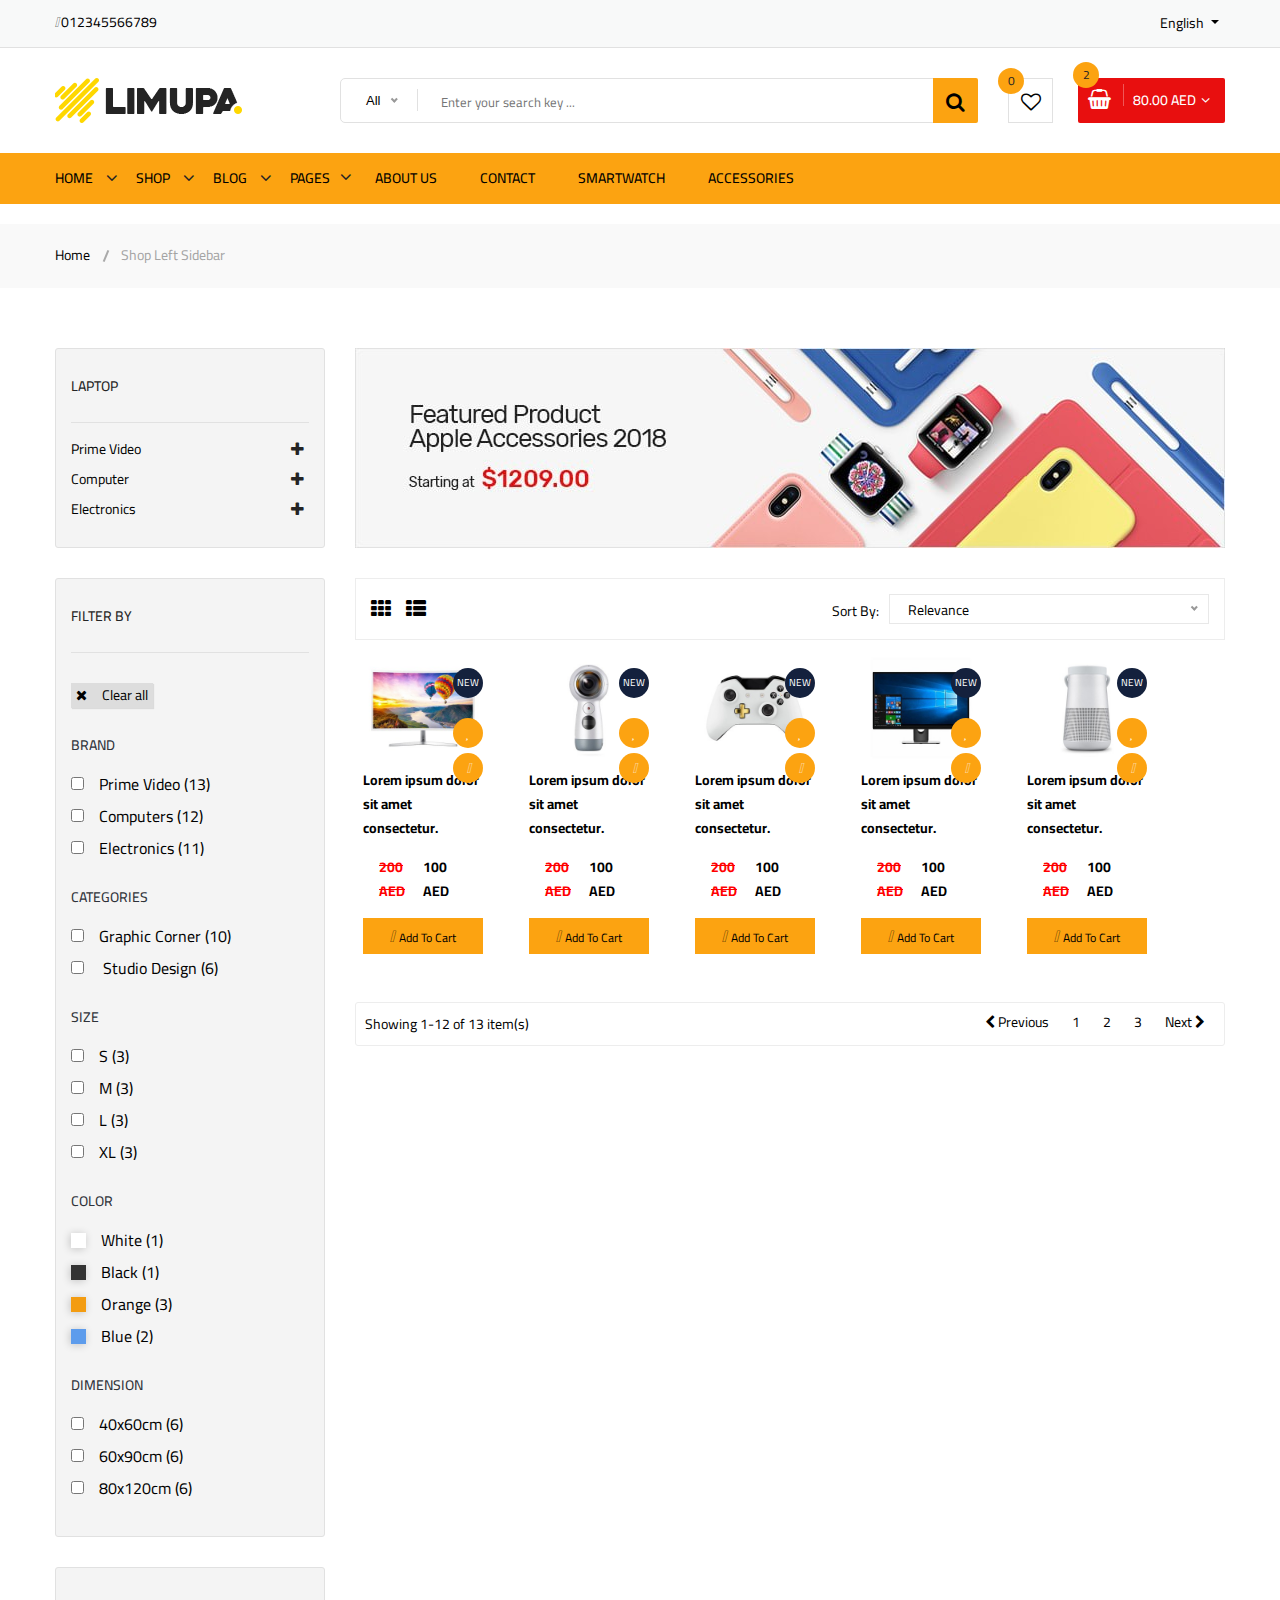
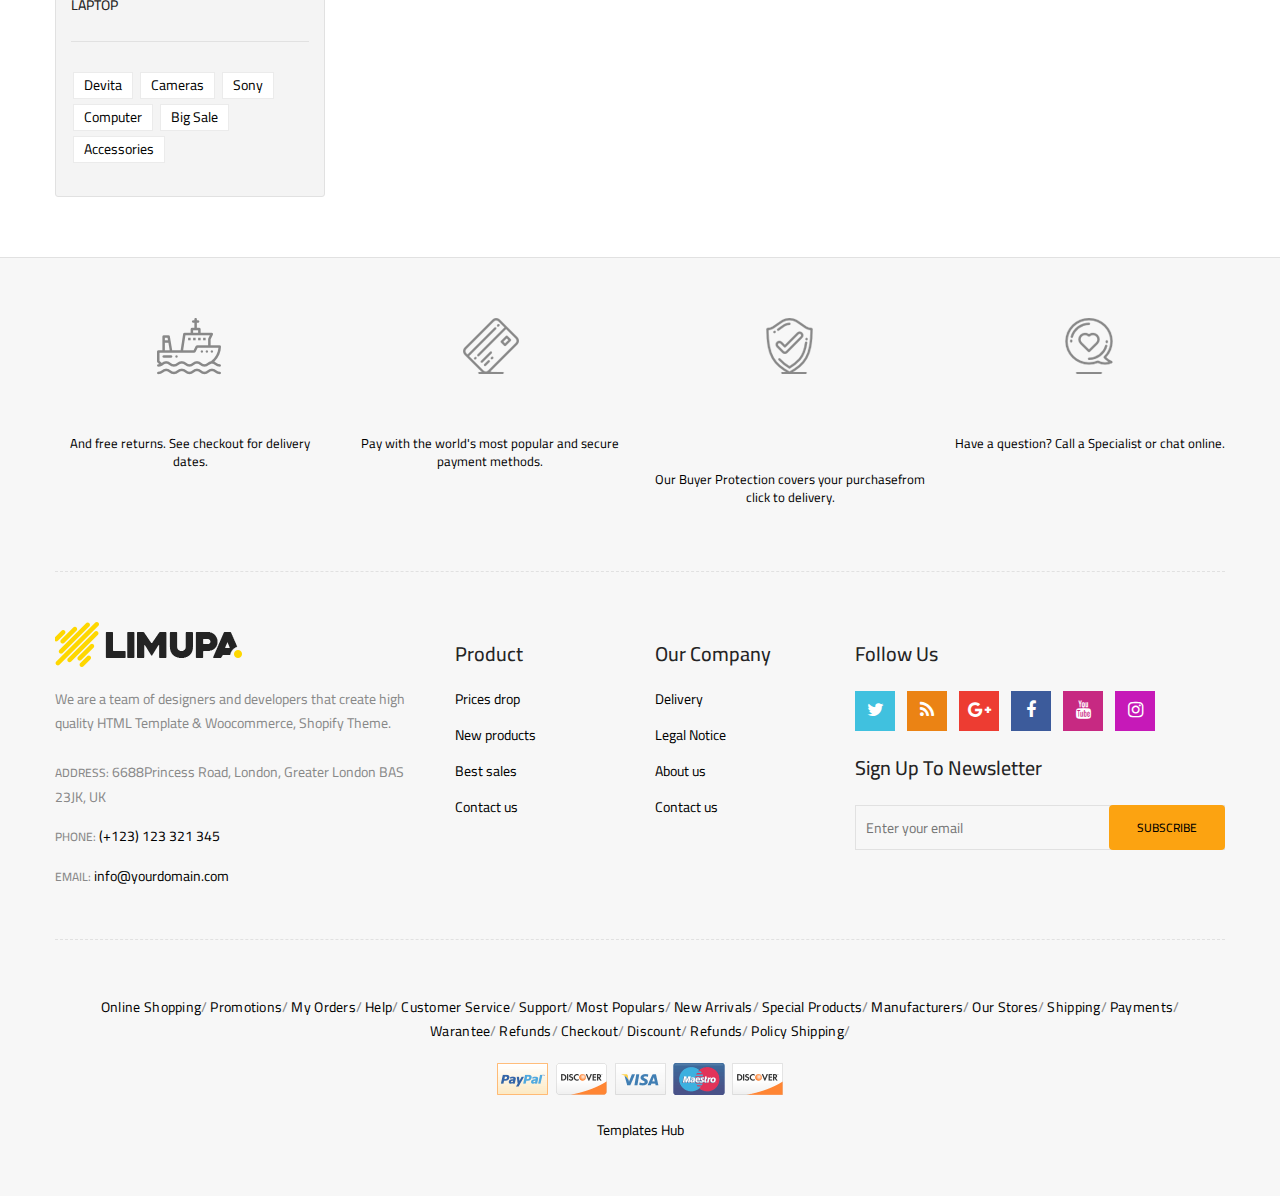
<file: shop-left-sidebar.html>
<!doctype html>
<html class="no-js" lang="zxx">
    
<!-- shop-left-sidebar31:47-->
<head>
    <meta charset="utf-8">
    <meta http-equiv="x-ua-compatible" content="ie=edge">
    <title>X-Store</title>
    <meta name="description" content="">
    <meta name="viewport" content="width=device-width, initial-scale=1">
    <!-- Favicon -->
    <link rel="shortcut icon" type="image/x-icon" href="images/favicon.png">
    <!-- Material Design Iconic Font-V2.2.0 -->
    <link rel="stylesheet" href="css/material-design-iconic-font.min.css">
    <!-- Font Awesome -->
    <link rel="stylesheet" href="css/font-awesome.min.css">
    <link rel="stylesheet" href="https://cdnjs.cloudflare.com/ajax/libs/font-awesome/6.5.1/css/all.min.css" integrity="sha512-DTOQO9RWCH3ppGqcWaEA1BIZOC6xxalwEsw9c2QQeAIftl+Vegovlnee1c9QX4TctnWMn13TZye+giMm8e2LwA==" crossorigin="anonymous" referrerpolicy="no-referrer" />
    <!-- Font Awesome Stars-->
    <link rel="stylesheet" href="css/fontawesome-stars.css">
    <!-- Meanmenu CSS -->
    <link rel="stylesheet" href="css/meanmenu.css">
    <!-- owl carousel CSS -->
    <link rel="stylesheet" href="css/owl.carousel.min.css">
    <!-- Slick Carousel CSS -->
    <link rel="stylesheet" href="css/slick.css">
    <!-- Animate CSS -->
    <link rel="stylesheet" href="css/animate.css">
    <!-- Jquery-ui CSS -->
    <link rel="stylesheet" href="css/jquery-ui.min.css">
    <!-- Venobox CSS -->
    <link rel="stylesheet" href="css/venobox.css">
    <!-- Nice Select CSS -->
    <link rel="stylesheet" href="css/nice-select.css">
    <!-- Magnific Popup CSS -->
    <link rel="stylesheet" href="css/magnific-popup.css">
    <!-- Bootstrap V4.1.3 Fremwork CSS -->
    <link rel="stylesheet" href="css/bootstrap.min.css">
    <!-- Helper CSS -->
    <link rel="stylesheet" href="css/helper.css">
    <!-- Main Style CSS -->
    <link rel="stylesheet" href="style.css">
    <!-- Responsive CSS -->
    <link rel="stylesheet" href="css/responsive.css">
    <!-- Modernizr js -->
    <script src="js/vendor/modernizr-2.8.3.min.js"></script>
</head>
    <body>
  
        <!-- Begin Body Wrapper -->
        <div class="body-wrapper">
            <!-- Begin Header Area -->
            <header>
                <div class="header-top">
                    <div class="container d-flex justify-content-between">
                       <a href=""><i class="fa-solid fa-phone"></i> 012345566789</a>
                       <div class="dropdown">
                        <button class="dropdown-toggle" type="button" id="dropdownMenuButton" data-toggle="dropdown" aria-haspopup="true" aria-expanded="false">
                          English
                        </button>
                        <div class="dropdown-menu shadow" style="z-index: 100000000;" aria-labelledby="dropdownMenuButton">
                          <a class="dropdown-item" href="#">English</a>
                          <a class="dropdown-item" href="#">Arabic</a>
                         
                        </div>
                      </div>
                    </div>
                </div>
         
                <div class="header-middle pl-sm-0 pr-sm-0 pl-xs-0 pr-xs-0">
                    <div class="container">
                        <div class="row">
                    
                            <div class="col-lg-3">
                                <div class="logo pb-sm-30 pb-xs-30">
                                    <a href="index.html">
                                        <img src="images/menu/logo/1.jpg" alt="">
                                    </a>
                                </div>
                            </div>
                    
                            <div class="col-lg-9 pl-0 ml-sm-15 ml-xs-15">
                                <!-- Begin Header Middle Searchbox Area -->
                                <form action="#" class="hm-searchbox">
                                    <select class="nice-select select-search-category">
                                        <option value="0">All</option>                         
                                        <option value="10">Laptops</option>                     
                                        <option value="17">- -  Prime Video</option>                    
                                        <option value="20">- - - -  All Videos</option>                     
                                        <option value="21">- - - -  Blouses</option>                        
                                        <option value="22">- - - -  Evening Dresses</option>                
                                        <option value="23">- - - -  Summer Dresses</option>                     
                                        <option value="24">- - - -  T-shirts</option>                       
                                        <option value="25">- - - -  Rent or Buy</option>                        
                                        <option value="26">- - - -  Your Watchlist</option>                     
                                        <option value="27">- - - -  Watch Anywhere</option>                     
                                        <option value="28">- - - -  Getting Started</option>         
                                        <option value="18">- - - -  Computers</option>                      
                                        <option value="29">- - - -  More to Explore</option>         
                                        <option value="30">- - - -  TV &amp; Video</option>                     
                                        <option value="31">- - - -  Audio &amp; Theater</option>               
                                        <option value="32">- - - -  Camera, Photo </option>
                                        <option value="33">- - - -  Cell Phones</option>                        
                                        <option value="34">- - - -  Headphones</option>                     
                                        <option value="35">- - - -  Video Games</option>                        
                                        <option value="36">- - - -  Wireless Speakers</option>            
                                        <option value="19">- - - -  Electronics</option>                        
                                        <option value="37">- - - -  Amazon Home</option>                        
                                        <option value="38">- - - -  Kitchen &amp; Dining</option>           
                                        <option value="39">- - - -  Furniture</option>                      
                                        <option value="40">- - - -  Bed &amp; Bath</option>                     
                                        <option value="41">- - - -  Appliances</option>                 
                                        <option value="11">TV &amp; Audio</option>                  
                                        <option value="42">- -  Chamcham</option>                        
                                        <option value="45">- - - -  Office</option>                     
                                        <option value="47">- - - -  Gaming</option>                 
                                        <option value="48">- - - -  Chromebook</option>                     
                                        <option value="49">- - - -  Refurbished</option>                    
                                        <option value="50">- - - -  Touchscreen</option>                        
                                        <option value="51">- - - -  Ultrabooks</option>                     
                                        <option value="52">- - - -  Blouses</option>                        
                                        <option value="43">- -  Sanai</option>                        
                                        <option value="53">- - - -  Hard Drives</option>                        
                                        <option value="54">- - - -  Graphic Cards</option>                      
                                        <option value="55">- - - -  Processors (CPU)</option>  
                                        <option value="56">- - - -  Memory</option>                     
                                        <option value="57">- - - -  Motherboards</option>                       
                                        <option value="58">- - - -  Fans &amp; Cooling</option> 
                                        <option value="59">- - - -  CD/DVD Drives</option>                      
                                        <option value="44">- -  Meito</option>                        
                                        <option value="60">- - - -  Sound Cards</option>                        
                                        <option value="61">- - - -  Cases &amp; Towers</option>   
                                        <option value="62">- - - -  Casual Dresses</option>                     
                                        <option value="63">- - - -  Evening Dresses</option>       
                                        <option value="64">- - - -  T-shirts</option>                       
                                        <option value="65">- - - -  Tops</option>                                 
                                        <option value="12">Smartphone</option>                  
                                        <option value="66">- -  Camera Accessories</option>                     
                                        <option value="68">- - - -  Octa Core</option>                      
                                        <option value="69">- - - -  Quad Core</option>                  
                                        <option value="70">- - - -  Dual Core</option>                      
                                        <option value="71">- - - -  7.0 Screen</option>                     
                                        <option value="72">- - - -  9.0 Screen</option>                     
                                        <option value="73">- - - -  Bags &amp; Cases</option>                   
                                        <option value="67">- -  XailStation</option>                     
                                        <option value="74">- - - -  Batteries</option>                      
                                        <option value="75">- - - -  Microphones</option>                        
                                        <option value="76">- - - -  Stabilizers</option>                        
                                        <option value="77">- - - -  Video Tapes</option>                        
                                        <option value="78">- - - -  Memory Card Readers</option> 
                                        <option value="79">- - - -  Tripods</option>           
                                        <option value="13">Cameras</option>                          
                                        <option value="14">headphone</option>                                
                                        <option value="15">Smartwatch</option>                           
                                        <option value="16">Accessories</option>
                                    </select>
                                    <input type="text" placeholder="Enter your search key ...">
                                    <button class="li-btn" type="submit"><i class="fa fa-search"></i></button>
                                </form>
                                <!-- Header Middle Searchbox Area End Here -->
                                <!-- Begin Header Middle Right Area -->
                                <div class="header-middle-right">
                                    <ul class="hm-menu">
                                        <!-- Begin Header Middle Wishlist Area -->
                                        <li class="hm-wishlist">
                                            <a href="wishlist.html">
                                                <span class="cart-item-count wishlist-item-count">0</span>
                                                <i class="fa fa-heart-o"></i>
                                            </a>
                                        </li>
                                        <!-- Header Middle Wishlist Area End Here -->
                                        <!-- Begin Header Mini Cart Area -->
                                        <li class="hm-minicart">
                                            <div class="hm-minicart-trigger">
                                                <span class="item-icon"></span>
                                                <span class="item-text">80.00 AED
                                                    <span class="cart-item-count">2</span>
                                                </span>
                                            </div>
                                            <span></span>
                                            <div class="minicart">
                                                <ul class="minicart-product-list">
                                                    <li>
                                                        <a href="single-product.html" class="minicart-product-image">
                                                            <img src="images/product/small-size/5.jpg" alt="cart products">
                                                        </a>
                                                        <div class="minicart-product-details">
                                                            <h6><a href="single-product.html">Aenean eu tristique</a></h6>
                                                            <span>40 x 1 AED </span>
                                                        </div>
                                                        <button class="close" title="Remove">
                                                            <i class="fa fa-close"></i>
                                                        </button>
                                                    </li>
                                                    <li>
                                                        <a href="single-product.html" class="minicart-product-image">
                                                            <img src="images/product/small-size/6.jpg" alt="cart products">
                                                        </a>
                                                        <div class="minicart-product-details">
                                                            <h6><a href="single-product.html">Aenean eu tristique</a></h6>
                                                            <span>40 x 1 AED </span>
                                                        </div>
                                                        <button class="close" title="Remove">
                                                            <i class="fa fa-close"></i>
                                                        </button>
                                                    </li>
                                                </ul>
                                                <p class="minicart-total">SUBTOTAL: <span>80.00 AED </span></p>
                                                <div class="minicart-button">
                                                    <a href="shopping-cart.html" class="li-button li-button-fullwidth li-button-dark">
                                                        <span>View Full Cart</span>
                                                    </a>
                                                    <a href="checkout.html" class="li-button li-button-fullwidth">
                                                        <span>Checkout</span>
                                                    </a>
                                                </div>
                                            </div>
                                        </li>
                                        <!-- Header Mini Cart Area End Here -->
                                    </ul>
                                </div>
                                <!-- Header Middle Right Area End Here -->
                            </div>
           
                        </div>
                    </div>
                </div>
             
                <div class="header-bottom header-sticky d-none d-lg-block d-xl-block">
                    <div class="container">
                        <div class="row">
                            <div class="col-lg-12">
                                <!-- Begin Header Bottom Menu Area -->
                                <div class="hb-menu">
                                    <nav>
                                        <ul>
                                            <li class="dropdown-holder"><a href="index.html">Home</a>
                                                <ul class="hb-dropdown">
                                                    <li class="active"><a href="index.html">Home One</a></li>
                                                    <li><a href="index-2.html">Home Two</a></li>
                                                    <li><a href="index-3.html">Home Three</a></li>
                                                    <li><a href="index-4.html">Home Four</a></li>
                                                </ul>
                                            </li>
                                            <li class="megamenu-holder"><a href="shop-left-sidebar.html">Shop</a>
                                                <ul class="megamenu hb-megamenu">
                                                    <li><a href="shop-left-sidebar.html">Shop Page Layout</a>
                                                        <ul>
                                                            <li><a href="shop-3-column.html">Shop 3 Column</a></li>
                                                            <li><a href="shop-4-column.html">Shop 4 Column</a></li>
                                                            <li><a href="shop-left-sidebar.html">Shop Left Sidebar</a></li>
                                                            <li><a href="shop-right-sidebar.html">Shop Right Sidebar</a></li>
                                                            <li><a href="shop-list.html">Shop List</a></li>
                                                            <li><a href="shop-list-left-sidebar.html">Shop List Left Sidebar</a></li>
                                                            <li><a href="shop-list-right-sidebar.html">Shop List Right Sidebar</a></li>
                                                        </ul>
                                                    </li>
                                                    <li><a href="single-product-gallery-left.html">Single Product Style</a>
                                                        <ul>
                                                            <li><a href="single-product-carousel.html">Single Product Carousel</a></li>
                                                            <li><a href="single-product-gallery-left.html">Single Product Gallery Left</a></li>
                                                            <li><a href="single-product-gallery-right.html">Single Product Gallery Right</a></li>
                                                            <li><a href="single-product-tab-style-top.html">Single Product Tab Style Top</a></li>
                                                            <li><a href="single-product-tab-style-left.html">Single Product Tab Style Left</a></li>
                                                            <li><a href="single-product-tab-style-right.html">Single Product Tab Style Right</a></li>
                                                        </ul>
                                                    </li>
                                                    <li><a href="single-product.html">Single Products</a>
                                                        <ul>
                                                            <li><a href="single-product.html">Single Product</a></li>
                                                            <li><a href="single-product-sale.html">Single Product Sale</a></li>
                                                            <li><a href="single-product-group.html">Single Product Group</a></li>
                                                            <li><a href="single-product-normal.html">Single Product Normal</a></li>
                                                            <li><a href="single-product-affiliate.html">Single Product Affiliate</a></li>
                                                        </ul>
                                                    </li>
                                                </ul>
                                            </li>
                                            <li class="dropdown-holder"><a href="blog-left-sidebar.html">Blog</a>
                                                <ul class="hb-dropdown">
                                                    <li class="sub-dropdown-holder"><a href="blog-left-sidebar.html">Blog Grid View</a>
                                                        <ul class="hb-dropdown hb-sub-dropdown">
                                                            <li><a href="blog-2-column.html">Blog 2 Column</a></li>
                                                            <li><a href="blog-3-column.html">Blog 3 Column</a></li>
                                                            <li><a href="blog-left-sidebar.html">Grid Left Sidebar</a></li>
                                                            <li><a href="blog-right-sidebar.html">Grid Right Sidebar</a></li>
                                                        </ul>
                                                    </li>
                                                    <li class="sub-dropdown-holder"><a href="blog-list-left-sidebar.html">Blog List View</a>
                                                        <ul class="hb-dropdown hb-sub-dropdown">
                                                            <li><a href="blog-list.html">Blog List</a></li>
                                                            <li><a href="blog-list-left-sidebar.html">List Left Sidebar</a></li>
                                                            <li><a href="blog-list-right-sidebar.html">List Right Sidebar</a></li>
                                                        </ul>
                                                    </li>
                                                    <li class="sub-dropdown-holder"><a href="blog-details-left-sidebar.html">Blog Details</a>
                                                        <ul class="hb-dropdown hb-sub-dropdown">
                                                            <li><a href="blog-details-left-sidebar.html">Left Sidebar</a></li>
                                                            <li><a href="blog-details-right-sidebar.html">Right Sidebar</a></li>
                                                        </ul>
                                                    </li>
                                                    <li class="sub-dropdown-holder"><a href="blog-gallery-format.html">Blog Format</a>
                                                        <ul class="hb-dropdown hb-sub-dropdown">
                                                            <li><a href="blog-audio-format.html">Blog Audio Format</a></li>
                                                            <li><a href="blog-video-format.html">Blog Video Format</a></li>
                                                            <li><a href="blog-gallery-format.html">Blog Gallery Format</a></li>
                                                        </ul>
                                                    </li>
                                                </ul>
                                            </li>
                                            <li class="megamenu-static-holder"><a href="index.html">Pages</a>
                                                <ul class="megamenu hb-megamenu">
                                                    <li><a href="blog-left-sidebar.html">Blog Layouts</a>
                                                        <ul>
                                                            <li><a href="blog-2-column.html">Blog 2 Column</a></li>
                                                            <li><a href="blog-3-column.html">Blog 3 Column</a></li>
                                                            <li><a href="blog-left-sidebar.html">Grid Left Sidebar</a></li>
                                                            <li><a href="blog-right-sidebar.html">Grid Right Sidebar</a></li>
                                                            <li><a href="blog-list.html">Blog List</a></li>
                                                            <li><a href="blog-list-left-sidebar.html">List Left Sidebar</a></li>
                                                            <li><a href="blog-list-right-sidebar.html">List Right Sidebar</a></li>
                                                        </ul>
                                                    </li>
                                                    <li><a href="blog-details-left-sidebar.html">Blog Details Pages</a>
                                                        <ul>
                                                            <li><a href="blog-details-left-sidebar.html">Left Sidebar</a></li>
                                                            <li><a href="blog-details-right-sidebar.html">Right Sidebar</a></li>
                                                            <li><a href="blog-audio-format.html">Blog Audio Format</a></li>
                                                            <li><a href="blog-video-format.html">Blog Video Format</a></li>
                                                            <li><a href="blog-gallery-format.html">Blog Gallery Format</a></li>
                                                        </ul>
                                                    </li>
                                                    <li><a href="index.html">Other Pages</a>
                                                        <ul>
                                                            <li><a href="login-register.html">My Account</a></li>
                                                            <li><a href="checkout.html">Checkout</a></li>
                                                            <li><a href="compare.html">Compare</a></li>
                                                            <li><a href="wishlist.html">Wishlist</a></li>
                                                            <li><a href="shopping-cart.html">Shopping Cart</a></li>
                                                        </ul>
                                                    </li>
                                                    <li><a href="index.html">Other Pages 2</a>
                                                        <ul>
                                                            <li><a href="contact.html">Contact</a></li>
                                                            <li><a href="about-us.html">About Us</a></li>
                                                            <li><a href="faq.html">FAQ</a></li>
                                                            <li><a href="404.html">404 Error</a></li>
                                                        </ul>
                                                    </li>
                                                </ul>
                                            </li>
                                            <li><a href="about-us.html">About Us</a></li>
                                            <li><a href="contact.html">Contact</a></li>
                                            <li><a href="shop-left-sidebar.html">Smartwatch</a></li>
                                            <li><a href="shop-left-sidebar.html">Accessories</a></li>
                                        </ul>
                                    </nav>
                                </div>
                                <!-- Header Bottom Menu Area End Here -->
                            </div>
                        </div>
                    </div>
                </div>
      
                <div class="mobile-menu-area d-lg-none d-xl-none col-12">
                    <div class="container"> 
                        <div class="row">
                            <div class="mobile-menu">
                            </div>
                        </div>
                    </div>
                </div> 
            </header>
            <!-- Header Area End Here -->
            <!-- Begin Li's Breadcrumb Area -->
            <div class="breadcrumb-area">
                <div class="container">
                    <div class="breadcrumb-content">
                        <ul>
                            <li><a href="index.html">Home</a></li>
                            <li class="active">Shop Left Sidebar</li>
                        </ul>
                    </div>
                </div>
            </div>
            <!-- Li's Breadcrumb Area End Here -->
            <!-- Begin Li's Content Wraper Area -->
            <div class="content-wraper pt-60 pb-60 pt-sm-30">
                <div class="container">
                    <div class="row">
                        <div class="col-lg-9 order-1 order-lg-2">
                            <!-- Begin Li's Banner Area -->
                            <div class="single-banner shop-page-banner">
                                <a href="#">
                                    <img src="images/bg-banner/2.jpg" alt="Li's Static Banner">
                                </a>
                            </div>
                            <!-- Li's Banner Area End Here -->
                            <!-- shop-top-bar start -->
                            <div class="shop-top-bar mt-30">
                                <div class="shop-bar-inner">
                                    <div class="product-view-mode">
                                        <!-- shop-item-filter-list start -->
                                        <ul class="nav shop-item-filter-list" role="tablist">
                                            <li class="active" role="presentation"><a aria-selected="true" class="active show" data-toggle="tab" role="tab" aria-controls="grid-view" href="#grid-view"><i class="fa fa-th"></i></a></li>
                                            <li role="presentation"><a data-toggle="tab" role="tab" aria-controls="list-view" href="#list-view"><i class="fa fa-th-list"></i></a></li>
                                        </ul>
                                        <!-- shop-item-filter-list end -->
                                    </div>
                                    <div class="toolbar-amount">
                                        <span>Showing 1 to 9 of 15</span>
                                    </div>
                                </div>
                                <!-- product-select-box start -->
                                <div class="product-select-box">
                                    <div class="product-short">
                                        <p>Sort By:</p>
                                        <select class="nice-select">
                                            <option value="trending">Relevance</option>
                                            <option value="sales">Name (A - Z)</option>
                                            <option value="sales">Name (Z - A)</option>
                                            <option value="rating">Price (Low &gt; High)</option>
                                            <option value="date">Rating (Lowest)</option>
                                            <option value="price-asc">Model (A - Z)</option>
                                            <option value="price-asc">Model (Z - A)</option>
                                        </select>
                                    </div>
                                </div>
                                <!-- product-select-box end -->
                            </div>
                            <!-- shop-top-bar end -->
                            <!-- shop-products-wrapper start -->
                            <div class="shop-products-wrapper">
                                <div class="tab-content">
                                    <div id="grid-view" class="tab-pane fade active show" role="tabpanel">
                                        <div class="product-area shop-product-area">
                                            <div class="row">
                                              
                    <div class="col-5 col-md-2 m-2">
                        <div class="product-image">
                            <a href="">
                                <img src="images/product/large-size/1.jpg" alt="">
                            </a>
                            <span class="sticker">New</span>
                            <div class="d-flex flex-column justify-content-center align-items-center product-action">
                                <a href=""><i class="fa-regular fa-heart"></i></a>
                                <a href="" data-toggle="modal" data-target="#exampleModalCenter"><i class="fa-regular fa-eye"></i></a>
                            </div>
                        </div>
                        <div class="product-content">
                            <p>Lorem ipsum dolor sit amet consectetur.</p>
                            <div class="d-flex justify-content-between px-3">
                                <p class="price">200 AED</p>
                                <p class="sale">100 AED</p>
                            </div>
                        </div>
                        <div class="text-center">
                            <a href="" class="btn btn-primary w-100"> <i class="fa-solid fa-cart-plus"></i><span>Add To Cart</span></a>
                        </div>
                    </div>

                    <div class="col-5 col-md-2 m-2">
                        <div class="product-image">
                            <a href="">
                                <img src="images/product/large-size/2.jpg" alt="">
                            </a>
                            <span class="sticker">New</span>
                            <div class="d-flex flex-column justify-content-center align-items-center product-action">
                                <a href=""><i class="fa-regular fa-heart"></i></a>
                                <a href="" data-toggle="modal" data-target="#exampleModalCenter"><i class="fa-regular fa-eye"></i></a>
                            </div>
                        </div>
                        <div class="product-content">
                            <p>Lorem ipsum dolor sit amet consectetur.</p>
                            <div class="d-flex justify-content-between px-3">
                                <p class="price">200 AED</p>
                                <p class="sale">100 AED</p>
                            </div>
                        </div>
                        <div class="text-center">
                            <a href="" class="btn btn-primary w-100"> <i class="fa-solid fa-cart-plus"></i><span>Add To Cart</span></a>
                        </div>
                    </div>

                    <div class="col-5 col-md-2 m-2">
                        <div class="product-image">
                            <a href="">
                                <img src="images/product/large-size/3.jpg" alt="">
                            </a>
                            <span class="sticker">New</span>
                            <div class="d-flex flex-column justify-content-center align-items-center product-action">
                                <a href=""><i class="fa-regular fa-heart"></i></a>
                                <a href="" data-toggle="modal" data-target="#exampleModalCenter"><i class="fa-regular fa-eye"></i></a>
                            </div>
                        </div>
                        <div class="product-content">
                            <p>Lorem ipsum dolor sit amet consectetur.</p>
                            <div class="d-flex justify-content-between px-3">
                                <p class="price">200 AED</p>
                                <p class="sale">100 AED</p>
                            </div>
                        </div>
                        <div class="text-center">
                            <a href="" class="btn btn-primary w-100"> <i class="fa-solid fa-cart-plus"></i><span>Add To Cart</span></a>
                        </div>
                    </div>

                    <div class="col-5 col-md-2 m-2">
                        <div class="product-image">
                            <a href="">
                                <img src="images/product/large-size/4.jpg" alt="">
                            </a>
                            <span class="sticker">New</span>
                            <div class="d-flex flex-column justify-content-center align-items-center product-action">
                                <a href=""><i class="fa-regular fa-heart"></i></a>
                                <a href="" data-toggle="modal" data-target="#exampleModalCenter"><i class="fa-regular fa-eye"></i></a>
                            </div>
                        </div>
                        <div class="product-content">
                            <p>Lorem ipsum dolor sit amet consectetur.</p>
                            <div class="d-flex justify-content-between px-3">
                                <p class="price">200 AED</p>
                                <p class="sale">100 AED</p>
                            </div>
                        </div>
                        <div class="text-center">
                            <a href="" class="btn btn-primary w-100"> <i class="fa-solid fa-cart-plus"></i><span>Add To Cart</span></a>
                        </div>
                    </div>

                    <div class="col-5 col-md-2 m-2">
                        <div class="product-image">
                            <a href="">
                                <img src="images/product/large-size/5.jpg" alt="">
                            </a>
                            <span class="sticker">New</span>
                            <div class="d-flex flex-column justify-content-center align-items-center product-action">
                                <a href=""><i class="fa-regular fa-heart"></i></a>
                                <a href="" data-toggle="modal" data-target="#exampleModalCenter"><i class="fa-regular fa-eye"></i></a>
                            </div>
                        </div>
                        <div class="product-content">
                            <p>Lorem ipsum dolor sit amet consectetur.</p>
                            <div class="d-flex justify-content-between px-3">
                                <p class="price">200 AED</p>
                                <p class="sale">100 AED</p>
                            </div>
                        </div>
                        <div class="text-center">
                            <a href="" class="btn btn-primary w-100"> <i class="fa-solid fa-cart-plus"></i><span>Add To Cart</span></a>
                        </div>
                    </div>
                                            </div>
                                        </div>
                                    </div>
                                    <div id="list-view" class="tab-pane fade product-list-view" role="tabpanel">
                                        <div class="row">
                                            <div class="col">
                                                <div class="row product-layout-list">
                                                    <div class="col-lg-3 col-md-5 ">
                                                        <div class="product-image">
                                                            <a href="single-product.html">
                                                                <img src="images/product/large-size/12.jpg" alt="Li's Product Image">
                                                            </a>
                                                            <span class="sticker">New</span>
                                                        </div>
                                                    </div>
                                                    <div class="col-lg-5 col-md-7">
                                                        <div class="product_desc">
                                                            <div class="product_desc_info">
                                                                <div class="product-review">
                                                                    <h5 class="manufacturer">
                                                                        <a href="product-details.html">Graphic Corner</a>
                                                                    </h5>
                                                                    <div class="rating-box">
                                                                        <ul class="rating">
                                                                            <li><i class="fa fa-star-o"></i></li>
                                                                            <li><i class="fa fa-star-o"></i></li>
                                                                            <li><i class="fa fa-star-o"></i></li>
                                                                            <li class="no-star"><i class="fa fa-star-o"></i></li>
                                                                            <li class="no-star"><i class="fa fa-star-o"></i></li>
                                                                        </ul>
                                                                    </div>
                                                                </div>
                                                                <h4><a class="product_name" href="single-product.html">Hummingbird printed t-shirt</a></h4>
                                                                <div class="price-box">
                                                                    <span class="new-price">$46.80</span>
                                                                </div>
                                                                <p>Beach Camera Exclusive Bundle - Includes Two Samsung Radiant 360 R3 Wi-Fi Bluetooth Speakers. Fill The Entire Room With Exquisite Sound via Ring Radiator Technology. Stream And Control R3 Speakers Wirelessly With Your Smartphone. Sophisticated, Modern Desig</p>
                                                            </div>
                                                        </div>
                                                    </div>
                                                    <div class="col-lg-4">
                                                        <div class="shop-add-action mb-xs-30">
                                                            <ul class="add-actions-link">
                                                                <li class="add-cart"><a href="#">Add to cart</a></li>
                                                                <li class="wishlist"><a href="wishlist.html"><i class="fa fa-heart-o"></i>Add to wishlist</a></li>
                                                                <li><a class="quick-view" data-toggle="modal" data-target="#exampleModalCenter" href="#"><i class="fa fa-eye"></i>Quick view</a></li>
                                                            </ul>
                                                        </div>
                                                    </div>
                                                </div>
                                                <div class="row product-layout-list">
                                                    <div class="col-lg-3 col-md-5 ">
                                                        <div class="product-image">
                                                            <a href="single-product.html">
                                                                <img src="images/product/large-size/11.jpg" alt="Li's Product Image">
                                                            </a>
                                                            <span class="sticker">New</span>
                                                        </div>
                                                    </div>
                                                    <div class="col-lg-5 col-md-7">
                                                        <div class="product_desc">
                                                            <div class="product_desc_info">
                                                                <div class="product-review">
                                                                    <h5 class="manufacturer">
                                                                        <a href="product-details.html">Graphic Corner</a>
                                                                    </h5>
                                                                    <div class="rating-box">
                                                                        <ul class="rating">
                                                                            <li><i class="fa fa-star-o"></i></li>
                                                                            <li><i class="fa fa-star-o"></i></li>
                                                                            <li><i class="fa fa-star-o"></i></li>
                                                                            <li class="no-star"><i class="fa fa-star-o"></i></li>
                                                                            <li class="no-star"><i class="fa fa-star-o"></i></li>
                                                                        </ul>
                                                                    </div>
                                                                </div>
                                                                <h4><a class="product_name" href="single-product.html">Hummingbird printed t-shirt</a></h4>
                                                                <div class="price-box">
                                                                    <span class="new-price">$46.80</span>
                                                                </div>
                                                                <p>Beach Camera Exclusive Bundle - Includes Two Samsung Radiant 360 R3 Wi-Fi Bluetooth Speakers. Fill The Entire Room With Exquisite Sound via Ring Radiator Technology. Stream And Control R3 Speakers Wirelessly With Your Smartphone. Sophisticated, Modern Desig</p>
                                                            </div>
                                                        </div>
                                                    </div>
                                                    <div class="col-lg-4">
                                                        <div class="shop-add-action mb-xs-30">
                                                            <ul class="add-actions-link">
                                                                <li class="add-cart"><a href="#">Add to cart</a></li>
                                                                <li class="wishlist"><a href="wishlist.html"><i class="fa fa-heart-o"></i>Add to wishlist</a></li>
                                                                <li><a class="quick-view" data-toggle="modal" data-target="#exampleModalCenter" href="#"><i class="fa fa-eye"></i>Quick view</a></li>
                                                            </ul>
                                                        </div>
                                                    </div>
                                                </div>
                                                <div class="row product-layout-list">
                                                    <div class="col-lg-3 col-md-5 ">
                                                        <div class="product-image">
                                                            <a href="single-product.html">
                                                                <img src="images/product/large-size/10.jpg" alt="Li's Product Image">
                                                            </a>
                                                            <span class="sticker">New</span>
                                                        </div>
                                                    </div>
                                                    <div class="col-lg-5 col-md-7">
                                                        <div class="product_desc">
                                                            <div class="product_desc_info">
                                                                <div class="product-review">
                                                                    <h5 class="manufacturer">
                                                                        <a href="product-details.html">Graphic Corner</a>
                                                                    </h5>
                                                                    <div class="rating-box">
                                                                        <ul class="rating">
                                                                            <li><i class="fa fa-star-o"></i></li>
                                                                            <li><i class="fa fa-star-o"></i></li>
                                                                            <li><i class="fa fa-star-o"></i></li>
                                                                            <li class="no-star"><i class="fa fa-star-o"></i></li>
                                                                            <li class="no-star"><i class="fa fa-star-o"></i></li>
                                                                        </ul>
                                                                    </div>
                                                                </div>
                                                                <h4><a class="product_name" href="single-product.html">Hummingbird printed t-shirt</a></h4>
                                                                <div class="price-box">
                                                                    <span class="new-price">$46.80</span>
                                                                </div>
                                                                <p>Beach Camera Exclusive Bundle - Includes Two Samsung Radiant 360 R3 Wi-Fi Bluetooth Speakers. Fill The Entire Room With Exquisite Sound via Ring Radiator Technology. Stream And Control R3 Speakers Wirelessly With Your Smartphone. Sophisticated, Modern Desig</p>
                                                            </div>
                                                        </div>
                                                    </div>
                                                    <div class="col-lg-4">
                                                        <div class="shop-add-action mb-xs-30">
                                                            <ul class="add-actions-link">
                                                                <li class="add-cart"><a href="#">Add to cart</a></li>
                                                                <li class="wishlist"><a href="wishlist.html"><i class="fa fa-heart-o"></i>Add to wishlist</a></li>
                                                                <li><a class="quick-view" data-toggle="modal" data-target="#exampleModalCenter" href="#"><i class="fa fa-eye"></i>Quick view</a></li>
                                                            </ul>
                                                        </div>
                                                    </div>
                                                </div>
                                                <div class="row product-layout-list">
                                                    <div class="col-lg-3 col-md-5 ">
                                                        <div class="product-image">
                                                            <a href="single-product.html">
                                                                <img src="images/product/large-size/9.jpg" alt="Li's Product Image">
                                                            </a>
                                                            <span class="sticker">New</span>
                                                        </div>
                                                    </div>
                                                    <div class="col-lg-5 col-md-7">
                                                        <div class="product_desc">
                                                            <div class="product_desc_info">
                                                                <div class="product-review">
                                                                    <h5 class="manufacturer">
                                                                        <a href="product-details.html">Graphic Corner</a>
                                                                    </h5>
                                                                    <div class="rating-box">
                                                                        <ul class="rating">
                                                                            <li><i class="fa fa-star-o"></i></li>
                                                                            <li><i class="fa fa-star-o"></i></li>
                                                                            <li><i class="fa fa-star-o"></i></li>
                                                                            <li class="no-star"><i class="fa fa-star-o"></i></li>
                                                                            <li class="no-star"><i class="fa fa-star-o"></i></li>
                                                                        </ul>
                                                                    </div>
                                                                </div>
                                                                <h4><a class="product_name" href="single-product.html">Hummingbird printed t-shirt</a></h4>
                                                                <div class="price-box">
                                                                    <span class="new-price">$46.80</span>
                                                                </div>
                                                                <p>Beach Camera Exclusive Bundle - Includes Two Samsung Radiant 360 R3 Wi-Fi Bluetooth Speakers. Fill The Entire Room With Exquisite Sound via Ring Radiator Technology. Stream And Control R3 Speakers Wirelessly With Your Smartphone. Sophisticated, Modern Desig</p>
                                                            </div>
                                                        </div>
                                                    </div>
                                                    <div class="col-lg-4">
                                                        <div class="shop-add-action mb-xs-30">
                                                            <ul class="add-actions-link">
                                                                <li class="add-cart"><a href="#">Add to cart</a></li>
                                                                <li class="wishlist"><a href="wishlist.html"><i class="fa fa-heart-o"></i>Add to wishlist</a></li>
                                                                <li><a class="quick-view" data-toggle="modal" data-target="#exampleModalCenter" href="#"><i class="fa fa-eye"></i>Quick view</a></li>
                                                            </ul>
                                                        </div>
                                                    </div>
                                                </div>
                                                <div class="row product-layout-list">
                                                    <div class="col-lg-3 col-md-5 ">
                                                        <div class="product-image">
                                                            <a href="single-product.html">
                                                                <img src="images/product/large-size/8.jpg" alt="Li's Product Image">
                                                            </a>
                                                            <span class="sticker">New</span>
                                                        </div>
                                                    </div>
                                                    <div class="col-lg-5 col-md-7">
                                                        <div class="product_desc">
                                                            <div class="product_desc_info">
                                                                <div class="product-review">
                                                                    <h5 class="manufacturer">
                                                                        <a href="product-details.html">Graphic Corner</a>
                                                                    </h5>
                                                                    <div class="rating-box">
                                                                        <ul class="rating">
                                                                            <li><i class="fa fa-star-o"></i></li>
                                                                            <li><i class="fa fa-star-o"></i></li>
                                                                            <li><i class="fa fa-star-o"></i></li>
                                                                            <li class="no-star"><i class="fa fa-star-o"></i></li>
                                                                            <li class="no-star"><i class="fa fa-star-o"></i></li>
                                                                        </ul>
                                                                    </div>
                                                                </div>
                                                                <h4><a class="product_name" href="single-product.html">Hummingbird printed t-shirt</a></h4>
                                                                <div class="price-box">
                                                                    <span class="new-price">$46.80</span>
                                                                </div>
                                                                <p>Beach Camera Exclusive Bundle - Includes Two Samsung Radiant 360 R3 Wi-Fi Bluetooth Speakers. Fill The Entire Room With Exquisite Sound via Ring Radiator Technology. Stream And Control R3 Speakers Wirelessly With Your Smartphone. Sophisticated, Modern Desig</p>
                                                            </div>
                                                        </div>
                                                    </div>
                                                    <div class="col-lg-4">
                                                        <div class="shop-add-action mb-xs-30">
                                                            <ul class="add-actions-link">
                                                                <li class="add-cart"><a href="#">Add to cart</a></li>
                                                                <li class="wishlist"><a href="wishlist.html"><i class="fa fa-heart-o"></i>Add to wishlist</a></li>
                                                                <li><a class="quick-view" data-toggle="modal" data-target="#exampleModalCenter" href="#"><i class="fa fa-eye"></i>Quick view</a></li>
                                                            </ul>
                                                        </div>
                                                    </div>
                                                </div>
                                                <div class="row product-layout-list">
                                                    <div class="col-lg-3 col-md-5 ">
                                                        <div class="product-image">
                                                            <a href="single-product.html">
                                                                <img src="images/product/large-size/7.jpg" alt="Li's Product Image">
                                                            </a>
                                                            <span class="sticker">New</span>
                                                        </div>
                                                    </div>
                                                    <div class="col-lg-5 col-md-7">
                                                        <div class="product_desc">
                                                            <div class="product_desc_info">
                                                                <div class="product-review">
                                                                    <h5 class="manufacturer">
                                                                        <a href="product-details.html">Graphic Corner</a>
                                                                    </h5>
                                                                    <div class="rating-box">
                                                                        <ul class="rating">
                                                                            <li><i class="fa fa-star-o"></i></li>
                                                                            <li><i class="fa fa-star-o"></i></li>
                                                                            <li><i class="fa fa-star-o"></i></li>
                                                                            <li class="no-star"><i class="fa fa-star-o"></i></li>
                                                                            <li class="no-star"><i class="fa fa-star-o"></i></li>
                                                                        </ul>
                                                                    </div>
                                                                </div>
                                                                <h4><a class="product_name" href="single-product.html">Hummingbird printed t-shirt</a></h4>
                                                                <div class="price-box">
                                                                    <span class="new-price">$46.80</span>
                                                                </div>
                                                                <p>Beach Camera Exclusive Bundle - Includes Two Samsung Radiant 360 R3 Wi-Fi Bluetooth Speakers. Fill The Entire Room With Exquisite Sound via Ring Radiator Technology. Stream And Control R3 Speakers Wirelessly With Your Smartphone. Sophisticated, Modern Desig</p>
                                                            </div>
                                                        </div>
                                                    </div>
                                                    <div class="col-lg-4">
                                                        <div class="shop-add-action mb-xs-30">
                                                            <ul class="add-actions-link">
                                                                <li class="add-cart"><a href="#">Add to cart</a></li>
                                                                <li class="wishlist"><a href="wishlist.html"><i class="fa fa-heart-o"></i>Add to wishlist</a></li>
                                                                <li><a class="quick-view" data-toggle="modal" data-target="#exampleModalCenter" href="#"><i class="fa fa-eye"></i>Quick view</a></li>
                                                            </ul>
                                                        </div>
                                                    </div>
                                                </div>
                                                <div class="row product-layout-list">
                                                    <div class="col-lg-3 col-md-5 ">
                                                        <div class="product-image">
                                                            <a href="single-product.html">
                                                                <img src="images/product/large-size/6.jpg" alt="Li's Product Image">
                                                            </a>
                                                            <span class="sticker">New</span>
                                                        </div>
                                                    </div>
                                                    <div class="col-lg-5 col-md-7">
                                                        <div class="product_desc">
                                                            <div class="product_desc_info">
                                                                <div class="product-review">
                                                                    <h5 class="manufacturer">
                                                                        <a href="product-details.html">Graphic Corner</a>
                                                                    </h5>
                                                                    <div class="rating-box">
                                                                        <ul class="rating">
                                                                            <li><i class="fa fa-star-o"></i></li>
                                                                            <li><i class="fa fa-star-o"></i></li>
                                                                            <li><i class="fa fa-star-o"></i></li>
                                                                            <li class="no-star"><i class="fa fa-star-o"></i></li>
                                                                            <li class="no-star"><i class="fa fa-star-o"></i></li>
                                                                        </ul>
                                                                    </div>
                                                                </div>
                                                                <h4><a class="product_name" href="single-product.html">Hummingbird printed t-shirt</a></h4>
                                                                <div class="price-box">
                                                                    <span class="new-price">$46.80</span>
                                                                </div>
                                                                <p>Beach Camera Exclusive Bundle - Includes Two Samsung Radiant 360 R3 Wi-Fi Bluetooth Speakers. Fill The Entire Room With Exquisite Sound via Ring Radiator Technology. Stream And Control R3 Speakers Wirelessly With Your Smartphone. Sophisticated, Modern Desig</p>
                                                            </div>
                                                        </div>
                                                    </div>
                                                    <div class="col-lg-4">
                                                        <div class="shop-add-action mb-xs-30">
                                                            <ul class="add-actions-link">
                                                                <li class="add-cart"><a href="#">Add to cart</a></li>
                                                                <li class="wishlist"><a href="wishlist.html"><i class="fa fa-heart-o"></i>Add to wishlist</a></li>
                                                                <li><a class="quick-view" data-toggle="modal" data-target="#exampleModalCenter" href="#"><i class="fa fa-eye"></i>Quick view</a></li>
                                                            </ul>
                                                        </div>
                                                    </div>
                                                </div>
                                                <div class="row product-layout-list">
                                                    <div class="col-lg-3 col-md-5 ">
                                                        <div class="product-image">
                                                            <a href="single-product.html">
                                                                <img src="images/product/large-size/5.jpg" alt="Li's Product Image">
                                                            </a>
                                                            <span class="sticker">New</span>
                                                        </div>
                                                    </div>
                                                    <div class="col-lg-5 col-md-7">
                                                        <div class="product_desc">
                                                            <div class="product_desc_info">
                                                                <div class="product-review">
                                                                    <h5 class="manufacturer">
                                                                        <a href="product-details.html">Graphic Corner</a>
                                                                    </h5>
                                                                    <div class="rating-box">
                                                                        <ul class="rating">
                                                                            <li><i class="fa fa-star-o"></i></li>
                                                                            <li><i class="fa fa-star-o"></i></li>
                                                                            <li><i class="fa fa-star-o"></i></li>
                                                                            <li class="no-star"><i class="fa fa-star-o"></i></li>
                                                                            <li class="no-star"><i class="fa fa-star-o"></i></li>
                                                                        </ul>
                                                                    </div>
                                                                </div>
                                                                <h4><a class="product_name" href="single-product.html">Hummingbird printed t-shirt</a></h4>
                                                                <div class="price-box">
                                                                    <span class="new-price">$46.80</span>
                                                                </div>
                                                                <p>Beach Camera Exclusive Bundle - Includes Two Samsung Radiant 360 R3 Wi-Fi Bluetooth Speakers. Fill The Entire Room With Exquisite Sound via Ring Radiator Technology. Stream And Control R3 Speakers Wirelessly With Your Smartphone. Sophisticated, Modern Desig</p>
                                                            </div>
                                                        </div>
                                                    </div>
                                                    <div class="col-lg-4">
                                                        <div class="shop-add-action mb-xs-30">
                                                            <ul class="add-actions-link">
                                                                <li class="add-cart"><a href="#">Add to cart</a></li>
                                                                <li class="wishlist"><a href="wishlist.html"><i class="fa fa-heart-o"></i>Add to wishlist</a></li>
                                                                <li><a class="quick-view" data-toggle="modal" data-target="#exampleModalCenter" href="#"><i class="fa fa-eye"></i>Quick view</a></li>
                                                            </ul>
                                                        </div>
                                                    </div>
                                                </div>
                                                <div class="row product-layout-list">
                                                    <div class="col-lg-3 col-md-5 ">
                                                        <div class="product-image">
                                                            <a href="single-product.html">
                                                                <img src="images/product/large-size/4.jpg" alt="Li's Product Image">
                                                            </a>
                                                            <span class="sticker">New</span>
                                                        </div>
                                                    </div>
                                                    <div class="col-lg-5 col-md-7">
                                                        <div class="product_desc">
                                                            <div class="product_desc_info">
                                                                <div class="product-review">
                                                                    <h5 class="manufacturer">
                                                                        <a href="product-details.html">Graphic Corner</a>
                                                                    </h5>
                                                                    <div class="rating-box">
                                                                        <ul class="rating">
                                                                            <li><i class="fa fa-star-o"></i></li>
                                                                            <li><i class="fa fa-star-o"></i></li>
                                                                            <li><i class="fa fa-star-o"></i></li>
                                                                            <li class="no-star"><i class="fa fa-star-o"></i></li>
                                                                            <li class="no-star"><i class="fa fa-star-o"></i></li>
                                                                        </ul>
                                                                    </div>
                                                                </div>
                                                                <h4><a class="product_name" href="single-product.html">Hummingbird printed t-shirt</a></h4>
                                                                <div class="price-box">
                                                                    <span class="new-price">$46.80</span>
                                                                </div>
                                                                <p>Beach Camera Exclusive Bundle - Includes Two Samsung Radiant 360 R3 Wi-Fi Bluetooth Speakers. Fill The Entire Room With Exquisite Sound via Ring Radiator Technology. Stream And Control R3 Speakers Wirelessly With Your Smartphone. Sophisticated, Modern Desig</p>
                                                            </div>
                                                        </div>
                                                    </div>
                                                    <div class="col-lg-4">
                                                        <div class="shop-add-action mb-xs-30">
                                                            <ul class="add-actions-link">
                                                                <li class="add-cart"><a href="#">Add to cart</a></li>
                                                                <li class="wishlist"><a href="wishlist.html"><i class="fa fa-heart-o"></i>Add to wishlist</a></li>
                                                                <li><a class="quick-view" data-toggle="modal" data-target="#exampleModalCenter" href="#"><i class="fa fa-eye"></i>Quick view</a></li>
                                                            </ul>
                                                        </div>
                                                    </div>
                                                </div>
                                                <div class="row product-layout-list">
                                                    <div class="col-lg-3 col-md-5 ">
                                                        <div class="product-image">
                                                            <a href="single-product.html">
                                                                <img src="images/product/large-size/3.jpg" alt="Li's Product Image">
                                                            </a>
                                                            <span class="sticker">New</span>
                                                        </div>
                                                    </div>
                                                    <div class="col-lg-5 col-md-7">
                                                        <div class="product_desc">
                                                            <div class="product_desc_info">
                                                                <div class="product-review">
                                                                    <h5 class="manufacturer">
                                                                        <a href="product-details.html">Graphic Corner</a>
                                                                    </h5>
                                                                    <div class="rating-box">
                                                                        <ul class="rating">
                                                                            <li><i class="fa fa-star-o"></i></li>
                                                                            <li><i class="fa fa-star-o"></i></li>
                                                                            <li><i class="fa fa-star-o"></i></li>
                                                                            <li class="no-star"><i class="fa fa-star-o"></i></li>
                                                                            <li class="no-star"><i class="fa fa-star-o"></i></li>
                                                                        </ul>
                                                                    </div>
                                                                </div>
                                                                <h4><a class="product_name" href="single-product.html">Hummingbird printed t-shirt</a></h4>
                                                                <div class="price-box">
                                                                    <span class="new-price">$46.80</span>
                                                                </div>
                                                                <p>Beach Camera Exclusive Bundle - Includes Two Samsung Radiant 360 R3 Wi-Fi Bluetooth Speakers. Fill The Entire Room With Exquisite Sound via Ring Radiator Technology. Stream And Control R3 Speakers Wirelessly With Your Smartphone. Sophisticated, Modern Desig</p>
                                                            </div>
                                                        </div>
                                                    </div>
                                                    <div class="col-lg-4">
                                                        <div class="shop-add-action mb-xs-30">
                                                            <ul class="add-actions-link">
                                                                <li class="add-cart"><a href="#">Add to cart</a></li>
                                                                <li class="wishlist"><a href="wishlist.html"><i class="fa fa-heart-o"></i>Add to wishlist</a></li>
                                                                <li><a class="quick-view" data-toggle="modal" data-target="#exampleModalCenter" href="#"><i class="fa fa-eye"></i>Quick view</a></li>
                                                            </ul>
                                                        </div>
                                                    </div>
                                                </div>
                                                <div class="row product-layout-list">
                                                    <div class="col-lg-3 col-md-5 ">
                                                        <div class="product-image">
                                                            <a href="single-product.html">
                                                                <img src="images/product/large-size/2.jpg" alt="Li's Product Image">
                                                            </a>
                                                            <span class="sticker">New</span>
                                                        </div>
                                                    </div>
                                                    <div class="col-lg-5 col-md-7">
                                                        <div class="product_desc">
                                                            <div class="product_desc_info">
                                                                <div class="product-review">
                                                                    <h5 class="manufacturer">
                                                                        <a href="product-details.html">Graphic Corner</a>
                                                                    </h5>
                                                                    <div class="rating-box">
                                                                        <ul class="rating">
                                                                            <li><i class="fa fa-star-o"></i></li>
                                                                            <li><i class="fa fa-star-o"></i></li>
                                                                            <li><i class="fa fa-star-o"></i></li>
                                                                            <li class="no-star"><i class="fa fa-star-o"></i></li>
                                                                            <li class="no-star"><i class="fa fa-star-o"></i></li>
                                                                        </ul>
                                                                    </div>
                                                                </div>
                                                                <h4><a class="product_name" href="single-product.html">Hummingbird printed t-shirt</a></h4>
                                                                <div class="price-box">
                                                                    <span class="new-price">$46.80</span>
                                                                </div>
                                                                <p>Beach Camera Exclusive Bundle - Includes Two Samsung Radiant 360 R3 Wi-Fi Bluetooth Speakers. Fill The Entire Room With Exquisite Sound via Ring Radiator Technology. Stream And Control R3 Speakers Wirelessly With Your Smartphone. Sophisticated, Modern Desig</p>
                                                            </div>
                                                        </div>
                                                    </div>
                                                    <div class="col-lg-4">
                                                        <div class="shop-add-action mb-xs-30">
                                                            <ul class="add-actions-link">
                                                                <li class="add-cart"><a href="#">Add to cart</a></li>
                                                                <li class="wishlist"><a href="wishlist.html"><i class="fa fa-heart-o"></i>Add to wishlist</a></li>
                                                                <li><a class="quick-view" data-toggle="modal" data-target="#exampleModalCenter" href="#"><i class="fa fa-eye"></i>Quick view</a></li>
                                                            </ul>
                                                        </div>
                                                    </div>
                                                </div>
                                                <div class="row product-layout-list last-child">
                                                    <div class="col-lg-3 col-md-5 ">
                                                        <div class="product-image">
                                                            <a href="single-product.html">
                                                                <img src="images/product/large-size/1.jpg" alt="Li's Product Image">
                                                            </a>
                                                            <span class="sticker">New</span>
                                                        </div>
                                                    </div>
                                                    <div class="col-lg-5 col-md-7">
                                                        <div class="product_desc">
                                                            <div class="product_desc_info">
                                                                <div class="product-review">
                                                                    <h5 class="manufacturer">
                                                                        <a href="product-details.html">Graphic Corner</a>
                                                                    </h5>
                                                                    <div class="rating-box">
                                                                        <ul class="rating">
                                                                            <li><i class="fa fa-star-o"></i></li>
                                                                            <li><i class="fa fa-star-o"></i></li>
                                                                            <li><i class="fa fa-star-o"></i></li>
                                                                            <li class="no-star"><i class="fa fa-star-o"></i></li>
                                                                            <li class="no-star"><i class="fa fa-star-o"></i></li>
                                                                        </ul>
                                                                    </div>
                                                                </div>
                                                                <h4><a class="product_name" href="single-product.html">Hummingbird printed t-shirt</a></h4>
                                                                <div class="price-box">
                                                                    <span class="new-price">$46.80</span>
                                                                </div>
                                                                <p>Beach Camera Exclusive Bundle - Includes Two Samsung Radiant 360 R3 Wi-Fi Bluetooth Speakers. Fill The Entire Room With Exquisite Sound via Ring Radiator Technology. Stream And Control R3 Speakers Wirelessly With Your Smartphone. Sophisticated, Modern Desig</p>
                                                            </div>
                                                        </div>
                                                    </div>
                                                    <div class="col-lg-4">
                                                        <div class="shop-add-action">
                                                            <ul class="add-actions-link">
                                                                <li class="add-cart"><a href="#">Add to cart</a></li>
                                                                <li class="wishlist"><a href="wishlist.html"><i class="fa fa-heart-o"></i>Add to wishlist</a></li>
                                                                <li><a class="quick-view" data-toggle="modal" data-target="#exampleModalCenter" href="#"><i class="fa fa-eye"></i>Quick view</a></li>
                                                            </ul>
                                                        </div>
                                                    </div>
                                                </div>
                                            </div>
                                        </div>
                                    </div>
                                    <div class="paginatoin-area">
                                        <div class="row">
                                            <div class="col-lg-6 col-md-6 pt-xs-15">
                                                <p>Showing 1-12 of 13 item(s)</p>
                                            </div>
                                            <div class="col-lg-6 col-md-6">
                                                <ul class="pagination-box pt-xs-20 pb-xs-15">
                                                    <li><a href="#" class="Previous"><i class="fa fa-chevron-left"></i> Previous</a>
                                                    </li>
                                                    <li class="active"><a href="#">1</a></li>
                                                    <li><a href="#">2</a></li>
                                                    <li><a href="#">3</a></li>
                                                    <li>
                                                      <a href="#" class="Next"> Next <i class="fa fa-chevron-right"></i></a>
                                                    </li>
                                                </ul>
                                            </div>
                                        </div>
                                    </div>
                                </div>
                            </div>
                            <!-- shop-products-wrapper end -->
                        </div>
                        <div class="col-lg-3 order-2 order-lg-1">
                            <!--sidebar-categores-box start  -->
                            <div class="sidebar-categores-box mt-sm-30 mt-xs-30">
                                <div class="sidebar-title">
                                    <h2>Laptop</h2>
                                </div>
                                <!-- category-sub-menu start -->
                                <div class="category-sub-menu">
                                    <ul>
                                        <li class="has-sub"><a href="# ">Prime Video</a>
                                            <ul>
                                                <li><a href="#">All Videos</a></li>
                                                <li><a href="#">Blouses</a></li>
                                                <li><a href="#">Evening Dresses</a></li>
                                                <li><a href="#">Summer Dresses</a></li>
                                                <li><a href="#">T-Rent or Buy</a></li>
                                                <li><a href="#">Your Watchlist</a></li>
                                                <li><a href="#">Watch Anywhere</a></li>
                                                <li><a href="#">Getting Started</a></li>  
                                            </ul>
                                        </li>
                                        <li class="has-sub"><a href="#">Computer</a>
                                            <ul>
                                                <li><a href="#">TV & Video</a></li>
                                                <li><a href="#">Audio & Theater</a></li>
                                                <li><a href="#">Camera, Photo</a></li>
                                                <li><a href="#">Cell Phones</a></li>
                                                <li><a href="#">Headphones</a></li>
                                                <li><a href="#">Video Games</a></li>
                                                <li><a href="#">Wireless Speakers</a></li> 
                                            </ul>
                                        </li>
                                        <li class="has-sub"><a href="#">Electronics</a>
                                            <ul>
                                                <li><a href="#">Amazon Home</a></li>
                                                <li><a href="#">Kitchen & Dining</a></li>
                                                <li><a href="#">Bed & Bath</a></li>
                                                <li><a href="#">Appliances</a></li>    
                                            </ul>
                                        </li>
                                    </ul>
                                </div>
                                <!-- category-sub-menu end -->
                            </div>
                            <!--sidebar-categores-box end  -->
                            <!--sidebar-categores-box start  -->
                            <div class="sidebar-categores-box">
                                <div class="sidebar-title">
                                    <h2>Filter By</h2>
                                </div>
                                <!-- btn-clear-all start -->
                                <button class="btn-clear-all mb-sm-30 mb-xs-30">Clear all</button>
                                <!-- btn-clear-all end -->
                                <!-- filter-sub-area start -->
                                <div class="filter-sub-area">
                                    <h5 class="filter-sub-titel">Brand</h5>
                                    <div class="categori-checkbox">
                                        <form action="#">
                                            <ul>
                                                <li><input type="checkbox" name="product-categori"><a href="#">Prime Video (13)</a></li>
                                                <li><input type="checkbox" name="product-categori"><a href="#">Computers (12)</a></li>
                                                <li><input type="checkbox" name="product-categori"><a href="#">Electronics (11)</a></li>
                                            </ul>
                                        </form>
                                    </div>
                                 </div>
                                <!-- filter-sub-area end -->
                                <!-- filter-sub-area start -->
                                <div class="filter-sub-area pt-sm-10 pt-xs-10">
                                    <h5 class="filter-sub-titel">Categories</h5>
                                    <div class="categori-checkbox">
                                        <form action="#">
                                            <ul>
                                                <li><input type="checkbox" name="product-categori"><a href="#">Graphic Corner (10)</a></li>
                                                <li><input type="checkbox" name="product-categori"><a href="#"> Studio Design (6)</a></li>
                                            </ul>
                                        </form>
                                    </div>
                                 </div>
                                <!-- filter-sub-area end -->
                                <!-- filter-sub-area start -->
                                <div class="filter-sub-area pt-sm-10 pt-xs-10">
                                    <h5 class="filter-sub-titel">Size</h5>
                                    <div class="size-checkbox">
                                        <form action="#">
                                            <ul>
                                                <li><input type="checkbox" name="product-size"><a href="#">S (3)</a></li>
                                                <li><input type="checkbox" name="product-size"><a href="#">M (3)</a></li>
                                                <li><input type="checkbox" name="product-size"><a href="#">L (3)</a></li>
                                                <li><input type="checkbox" name="product-size"><a href="#">XL (3)</a></li>
                                            </ul>
                                        </form>
                                    </div>
                                </div>
                                <!-- filter-sub-area end -->
                                <!-- filter-sub-area start -->
                                <div class="filter-sub-area pt-sm-10 pt-xs-10">
                                    <h5 class="filter-sub-titel">Color</h5>
                                    <div class="color-categoriy">
                                        <form action="#">
                                            <ul>
                                                <li><span class="white"></span><a href="#">White (1)</a></li>
                                                <li><span class="black"></span><a href="#">Black (1)</a></li>
                                                <li><span class="Orange"></span><a href="#">Orange (3) </a></li>
                                                <li><span class="Blue"></span><a href="#">Blue  (2) </a></li>
                                            </ul>
                                        </form>
                                    </div>
                                </div>
                                <!-- filter-sub-area end -->
                                <!-- filter-sub-area start -->
                                <div class="filter-sub-area pt-sm-10 pb-sm-15 pb-xs-15">
                                    <h5 class="filter-sub-titel">Dimension</h5>
                                    <div class="categori-checkbox">
                                        <form action="#">
                                            <ul>
                                                <li><input type="checkbox" name="product-categori"><a href="#">40x60cm (6)</a></li>
                                                <li><input type="checkbox" name="product-categori"><a href="#">60x90cm (6)</a></li>
                                                <li><input type="checkbox" name="product-categori"><a href="#">80x120cm (6)</a></li>
                                            </ul>
                                        </form>
                                    </div>
                                 </div>
                                <!-- filter-sub-area end -->
                            </div>
                            <!--sidebar-categores-box end  -->
                            <!-- category-sub-menu start -->
                            <div class="sidebar-categores-box mb-sm-0 mb-xs-0">
                                <div class="sidebar-title">
                                    <h2>Laptop</h2>
                                </div>
                                <div class="category-tags">
                                    <ul>
                                        <li><a href="# ">Devita</a></li>
                                        <li><a href="# ">Cameras</a></li>
                                        <li><a href="# ">Sony</a></li>
                                        <li><a href="# ">Computer</a></li>
                                        <li><a href="# ">Big Sale</a></li>
                                        <li><a href="# ">Accessories</a></li>
                                    </ul>
                                </div>
                                <!-- category-sub-menu end -->
                            </div>
                        </div>
                    </div>
                </div>
            </div>
            <!-- Content Wraper Area End Here -->
            <!-- Begin Footer Area -->
            <div class="footer">
                <!-- Begin Footer Static Top Area -->
                <div class="footer-static-top">
                    <div class="container">
                        <!-- Begin Footer Shipping Area -->
                        <div class="footer-shipping pt-60 pb-55 pb-xs-25">
                            <div class="row">
                                <!-- Begin Li's Shipping Inner Box Area -->
                                <div class="col-lg-3 col-md-6 col-sm-6 pb-sm-55 pb-xs-55">
                                    <div class="li-shipping-inner-box">
                                        <div class="shipping-icon">
                                            <img src="images/shipping-icon/1.png" alt="Shipping Icon">
                                        </div>
                                        <div class="shipping-text">
                                            <h2>Free Delivery</h2>
                                            <p>And free returns. See checkout for delivery dates.</p>
                                        </div>
                                    </div>
                                </div>
                                <!-- Li's Shipping Inner Box Area End Here -->
                                <!-- Begin Li's Shipping Inner Box Area -->
                                <div class="col-lg-3 col-md-6 col-sm-6 pb-sm-55 pb-xs-55">
                                    <div class="li-shipping-inner-box">
                                        <div class="shipping-icon">
                                            <img src="images/shipping-icon/2.png" alt="Shipping Icon">
                                        </div>
                                        <div class="shipping-text">
                                            <h2>Safe Payment</h2>
                                            <p>Pay with the world's most popular and secure payment methods.</p>
                                        </div>
                                    </div>
                                </div>
                                <!-- Li's Shipping Inner Box Area End Here -->
                                <!-- Begin Li's Shipping Inner Box Area -->
                                <div class="col-lg-3 col-md-6 col-sm-6 pb-xs-30">
                                    <div class="li-shipping-inner-box">
                                        <div class="shipping-icon">
                                            <img src="images/shipping-icon/3.png" alt="Shipping Icon">
                                        </div>
                                        <div class="shipping-text">
                                            <h2>Shop with Confidence</h2>
                                            <p>Our Buyer Protection covers your purchasefrom click to delivery.</p>
                                        </div>
                                    </div>
                                </div>
                                <!-- Li's Shipping Inner Box Area End Here -->
                                <!-- Begin Li's Shipping Inner Box Area -->
                                <div class="col-lg-3 col-md-6 col-sm-6 pb-xs-30">
                                    <div class="li-shipping-inner-box">
                                        <div class="shipping-icon">
                                            <img src="images/shipping-icon/4.png" alt="Shipping Icon">
                                        </div>
                                        <div class="shipping-text">
                                            <h2>24/7 Help Center</h2>
                                            <p>Have a question? Call a Specialist or chat online.</p>
                                        </div>
                                    </div>
                                </div>
                                <!-- Li's Shipping Inner Box Area End Here -->
                            </div>
                        </div>
                        <!-- Footer Shipping Area End Here -->
                    </div>
                </div>
                <!-- Footer Static Top Area End Here -->
                <!-- Begin Footer Static Middle Area -->
                <div class="footer-static-middle">
                    <div class="container">
                        <div class="footer-logo-wrap pt-50 pb-35">
                            <div class="row">
                                <!-- Begin Footer Logo Area -->
                                <div class="col-lg-4 col-md-6">
                                    <div class="footer-logo">
                                        <img src="images/menu/logo/1.jpg" alt="Footer Logo">
                                        <p class="info">
                                            We are a team of designers and developers that create high quality HTML Template & Woocommerce, Shopify Theme.
                                        </p>
                                    </div>
                                    <ul class="des">
                                        <li>
                                            <span>Address: </span>
                                            6688Princess Road, London, Greater London BAS 23JK, UK
                                        </li>
                                        <li>
                                            <span>Phone: </span>
                                            <a href="#">(+123) 123 321 345</a>
                                        </li>
                                        <li>
                                            <span>Email: </span>
                                            <a href="mailto://info@yourdomain.com">info@yourdomain.com</a>
                                        </li>
                                    </ul>
                                </div>
                                <!-- Footer Logo Area End Here -->
                                <!-- Begin Footer Block Area -->
                                <div class="col-lg-2 col-md-3 col-sm-6">
                                    <div class="footer-block">
                                        <h3 class="footer-block-title">Product</h3>
                                        <ul>
                                            <li><a href="#">Prices drop</a></li>
                                            <li><a href="#">New products</a></li>
                                            <li><a href="#">Best sales</a></li>
                                            <li><a href="#">Contact us</a></li>
                                        </ul>
                                    </div>
                                </div>
                                <!-- Footer Block Area End Here -->
                                <!-- Begin Footer Block Area -->
                                <div class="col-lg-2 col-md-3 col-sm-6">
                                    <div class="footer-block">
                                        <h3 class="footer-block-title">Our company</h3>
                                        <ul>
                                            <li><a href="#">Delivery</a></li>
                                            <li><a href="#">Legal Notice</a></li>
                                            <li><a href="#">About us</a></li>
                                            <li><a href="#">Contact us</a></li>
                                        </ul>
                                    </div>
                                </div>
                                <!-- Footer Block Area End Here -->
                                <!-- Begin Footer Block Area -->
                                <div class="col-lg-4">
                                    <div class="footer-block">
                                        <h3 class="footer-block-title">Follow Us</h3>
                                        <ul class="social-link">
                                            <li class="twitter">
                                                <a href="https://twitter.com/" data-toggle="tooltip" target="_blank" title="Twitter">
                                                    <i class="fa fa-twitter"></i>
                                                </a>
                                            </li>
                                            <li class="rss">
                                                <a href="https://rss.com/" data-toggle="tooltip" target="_blank" title="RSS">
                                                    <i class="fa fa-rss"></i>
                                                </a>
                                            </li>
                                            <li class="google-plus">
                                                <a href="https://www.plus.google.com/discover" data-toggle="tooltip" target="_blank" title="Google +">
                                                    <i class="fa fa-google-plus"></i>
                                                </a>
                                            </li>
                                            <li class="facebook">
                                                <a href="https://www.facebook.com/" data-toggle="tooltip" target="_blank" title="Facebook">
                                                    <i class="fa fa-facebook"></i>
                                                </a>
                                            </li>
                                            <li class="youtube">
                                                <a href="https://www.youtube.com/" data-toggle="tooltip" target="_blank" title="Youtube">
                                                    <i class="fa fa-youtube"></i>
                                                </a>
                                            </li>
                                            <li class="instagram">
                                                <a href="https://www.instagram.com/" data-toggle="tooltip" target="_blank" title="Instagram">
                                                    <i class="fa fa-instagram"></i>
                                                </a>
                                            </li>
                                        </ul>
                                    </div>
                                    <!-- Begin Footer Newsletter Area -->
                                    <div class="footer-newsletter">
                                        <h4>Sign up to newsletter</h4>
                                        <form action="#" method="post" id="mc-embedded-subscribe-form" name="mc-embedded-subscribe-form" class="footer-subscribe-form validate" target="_blank" novalidate>
                                           <div id="mc_embed_signup_scroll">
                                              <div id="mc-form" class="mc-form subscribe-form form-group" >
                                                <input id="mc-email" type="email" autocomplete="off" placeholder="Enter your email" />
                                                <button  class="btn" id="mc-submit">Subscribe</button>
                                              </div>
                                           </div>
                                        </form>
                                    </div>
                                    <!-- Footer Newsletter Area End Here -->
                                </div>
                                <!-- Footer Block Area End Here -->
                            </div>
                        </div>
                    </div>
                </div>
                <!-- Footer Static Middle Area End Here -->
                <!-- Begin Footer Static Bottom Area -->
                <div class="footer-static-bottom pt-55 pb-55">
                    <div class="container">
                        <div class="row">
                            <div class="col-lg-12">
                                <!-- Begin Footer Links Area -->
                                <div class="footer-links">
                                    <ul>
                                        <li><a href="#">Online Shopping</a></li>
                                        <li><a href="#">Promotions</a></li>
                                        <li><a href="#">My Orders</a></li>
                                        <li><a href="#">Help</a></li>
                                        <li><a href="#">Customer Service</a></li>
                                        <li><a href="#">Support</a></li>
                                        <li><a href="#">Most Populars</a></li>
                                        <li><a href="#">New Arrivals</a></li>
                                        <li><a href="#">Special Products</a></li>
                                        <li><a href="#">Manufacturers</a></li>
                                        <li><a href="#">Our Stores</a></li>
                                        <li><a href="#">Shipping</a></li>
                                        <li><a href="#">Payments</a></li>
                                        <li><a href="#">Warantee</a></li>
                                        <li><a href="#">Refunds</a></li>
                                        <li><a href="#">Checkout</a></li>
                                        <li><a href="#">Discount</a></li>
                                        <li><a href="#">Refunds</a></li>
                                        <li><a href="#">Policy Shipping</a></li>
                                    </ul>
                                </div>
                                <!-- Footer Links Area End Here -->
                                <!-- Begin Footer Payment Area -->
                                <div class="copyright text-center">
                                    <a href="#">
                                        <img src="images/payment/1.png" alt="">
                                    </a>
                                </div>
                                <!-- Footer Payment Area End Here -->
                                <!-- Begin Copyright Area -->
                                <div class="copyright text-center pt-25">
                                    <span><a target="_blank" href="https://www.templateshub.net">Templates Hub</a></span>
                                </div>
                                <!-- Copyright Area End Here -->
                            </div>
                        </div>
                    </div>
                </div>
                <!-- Footer Static Bottom Area End Here -->
            </div>
            <!-- Footer Area End Here -->
            <!-- Begin Quick View | Modal Area -->
            <div class="modal fade modal-wrapper" id="exampleModalCenter" >
                <div class="modal-dialog modal-dialog-centered" role="document">
                    <div class="modal-content">
                        <div class="modal-body">
                            <button type="button" class="close" data-dismiss="modal" aria-label="Close">
                                <span aria-hidden="true">&times;</span>
                            </button>
                            <div class="modal-inner-area row">
                                <div class="col-lg-5 col-md-6 col-sm-6">
                                   <!-- Product Details Left -->
                                    <div class="product-details-left">
                                        <div class="product-details-images slider-navigation-1">
                                            <div class="lg-image">
                                                <img src="images/product/large-size/1.jpg" alt="product image">
                                            </div>
                                            <div class="lg-image">
                                                <img src="images/product/large-size/2.jpg" alt="product image">
                                            </div>
                                            <div class="lg-image">
                                                <img src="images/product/large-size/3.jpg" alt="product image">
                                            </div>
                                            <div class="lg-image">
                                                <img src="images/product/large-size/4.jpg" alt="product image">
                                            </div>
                                            <div class="lg-image">
                                                <img src="images/product/large-size/5.jpg" alt="product image">
                                            </div>
                                            <div class="lg-image">
                                                <img src="images/product/large-size/6.jpg" alt="product image">
                                            </div>
                                        </div>
                                        <div class="product-details-thumbs slider-thumbs-1">                                        
                                            <div class="sm-image"><img src="images/product/small-size/1.jpg" alt="product image thumb"></div>
                                            <div class="sm-image"><img src="images/product/small-size/2.jpg" alt="product image thumb"></div>
                                            <div class="sm-image"><img src="images/product/small-size/3.jpg" alt="product image thumb"></div>
                                            <div class="sm-image"><img src="images/product/small-size/4.jpg" alt="product image thumb"></div>
                                            <div class="sm-image"><img src="images/product/small-size/5.jpg" alt="product image thumb"></div>
                                            <div class="sm-image"><img src="images/product/small-size/6.jpg" alt="product image thumb"></div>
                                        </div>
                                    </div>
                                    <!--// Product Details Left -->
                                </div>

                                <div class="col-lg-7 col-md-6 col-sm-6">
                                    <div class="product-details-view-content pt-60">
                                        <div class="product-info">
                                            <h2>Today is a good day Framed poster</h2>
                                            <span class="product-details-ref">Reference: demo_15</span>
                                            <div class="rating-box pt-20">
                                                <ul class="rating rating-with-review-item">
                                                    <li><i class="fa fa-star-o"></i></li>
                                                    <li><i class="fa fa-star-o"></i></li>
                                                    <li><i class="fa fa-star-o"></i></li>
                                                    <li class="no-star"><i class="fa fa-star-o"></i></li>
                                                    <li class="no-star"><i class="fa fa-star-o"></i></li>
                                                    <li class="review-item"><a href="#">Read Review</a></li>
                                                    <li class="review-item"><a href="#">Write Review</a></li>
                                                </ul>
                                            </div>
                                            <div class="price-box pt-20">
                                                <span class="new-price new-price-2">$57.98</span>
                                            </div>
                                            <div class="product-desc">
                                                <p>
                                                    <span>100% cotton double printed dress. Black and white striped top and orange high waisted skater skirt bottom. Lorem ipsum dolor sit amet, consectetur adipisicing elit. quibusdam corporis, earum facilis et nostrum dolorum accusamus similique eveniet quia pariatur.
                                                    </span>
                                                </p>
                                            </div>
                                            <div class="product-variants">
                                                <div class="produt-variants-size">
                                                    <label>Dimension</label>
                                                    <select class="nice-select">
                                                        <option value="1" title="S" selected="selected">40x60cm</option>
                                                        <option value="2" title="M">60x90cm</option>
                                                        <option value="3" title="L">80x120cm</option>
                                                    </select>
                                                </div>
                                            </div>
                                            <div class="single-add-to-cart">
                                                <form action="#" class="cart-quantity">
                                                    <div class="quantity">
                                                        <label>Quantity</label>
                                                        <div class="cart-plus-minus">
                                                            <input class="cart-plus-minus-box" value="1" type="text">
                                                            <div class="dec qtybutton"><i class="fa fa-angle-down"></i></div>
                                                            <div class="inc qtybutton"><i class="fa fa-angle-up"></i></div>
                                                        </div>
                                                    </div>
                                                    <button class="add-to-cart" type="submit">Add to cart</button>
                                                </form>
                                            </div>
                                            <div class="product-additional-info pt-25">
                                                <a class="wishlist-btn" href="wishlist.html"><i class="fa fa-heart-o"></i>Add to wishlist</a>
                                                <div class="product-social-sharing pt-25">
                                                    <ul>
                                                        <li class="facebook"><a href="#"><i class="fa fa-facebook"></i>Facebook</a></li>
                                                        <li class="twitter"><a href="#"><i class="fa fa-twitter"></i>Twitter</a></li>
                                                        <li class="google-plus"><a href="#"><i class="fa fa-google-plus"></i>Google +</a></li>
                                                        <li class="instagram"><a href="#"><i class="fa fa-instagram"></i>Instagram</a></li>
                                                    </ul>
                                                </div>
                                            </div>
                                        </div>
                                    </div>
                                </div>
                            </div>
                        </div>
                    </div>
                </div>
            </div>   
            <!-- Quick View | Modal Area End Here -->
        </div>
        <!-- Body Wrapper End Here -->
        <!-- jQuery-V1.12.4 -->
        <script src="js/vendor/jquery-1.12.4.min.js"></script>
        <!-- Popper js -->
        <script src="js/vendor/popper.min.js"></script>
        <!-- Bootstrap V4.1.3 Fremwork js -->
        <script src="js/bootstrap.min.js"></script>
        <!-- Ajax Mail js -->
        <script src="js/ajax-mail.js"></script>
        <!-- Meanmenu js -->
        <script src="js/jquery.meanmenu.min.js"></script>
        <!-- Wow.min js -->
        <script src="js/wow.min.js"></script>
        <!-- Slick Carousel js -->
        <script src="js/slick.min.js"></script>
        <!-- Owl Carousel-2 js -->
        <script src="js/owl.carousel.min.js"></script>
        <!-- Magnific popup js -->
        <script src="js/jquery.magnific-popup.min.js"></script>
        <!-- Isotope js -->
        <script src="js/isotope.pkgd.min.js"></script>
        <!-- Imagesloaded js -->
        <script src="js/imagesloaded.pkgd.min.js"></script>
        <!-- Mixitup js -->
        <script src="js/jquery.mixitup.min.js"></script>
        <!-- Countdown -->
        <script src="js/jquery.countdown.min.js"></script>
        <!-- Counterup -->
        <script src="js/jquery.counterup.min.js"></script>
        <!-- Waypoints -->
        <script src="js/waypoints.min.js"></script>
        <!-- Barrating -->
        <script src="js/jquery.barrating.min.js"></script>
        <!-- Jquery-ui -->
        <script src="js/jquery-ui.min.js"></script>
        <!-- Venobox -->
        <script src="js/venobox.min.js"></script>
        <!-- Nice Select js -->
        <script src="js/jquery.nice-select.min.js"></script>
        <!-- ScrollUp js -->
        <script src="js/scrollUp.min.js"></script>
        <!-- Main/Activator js -->
        <script src="js/main.js"></script>
    </body>

<!-- shop-left-sidebar31:48-->
</html>
</file>
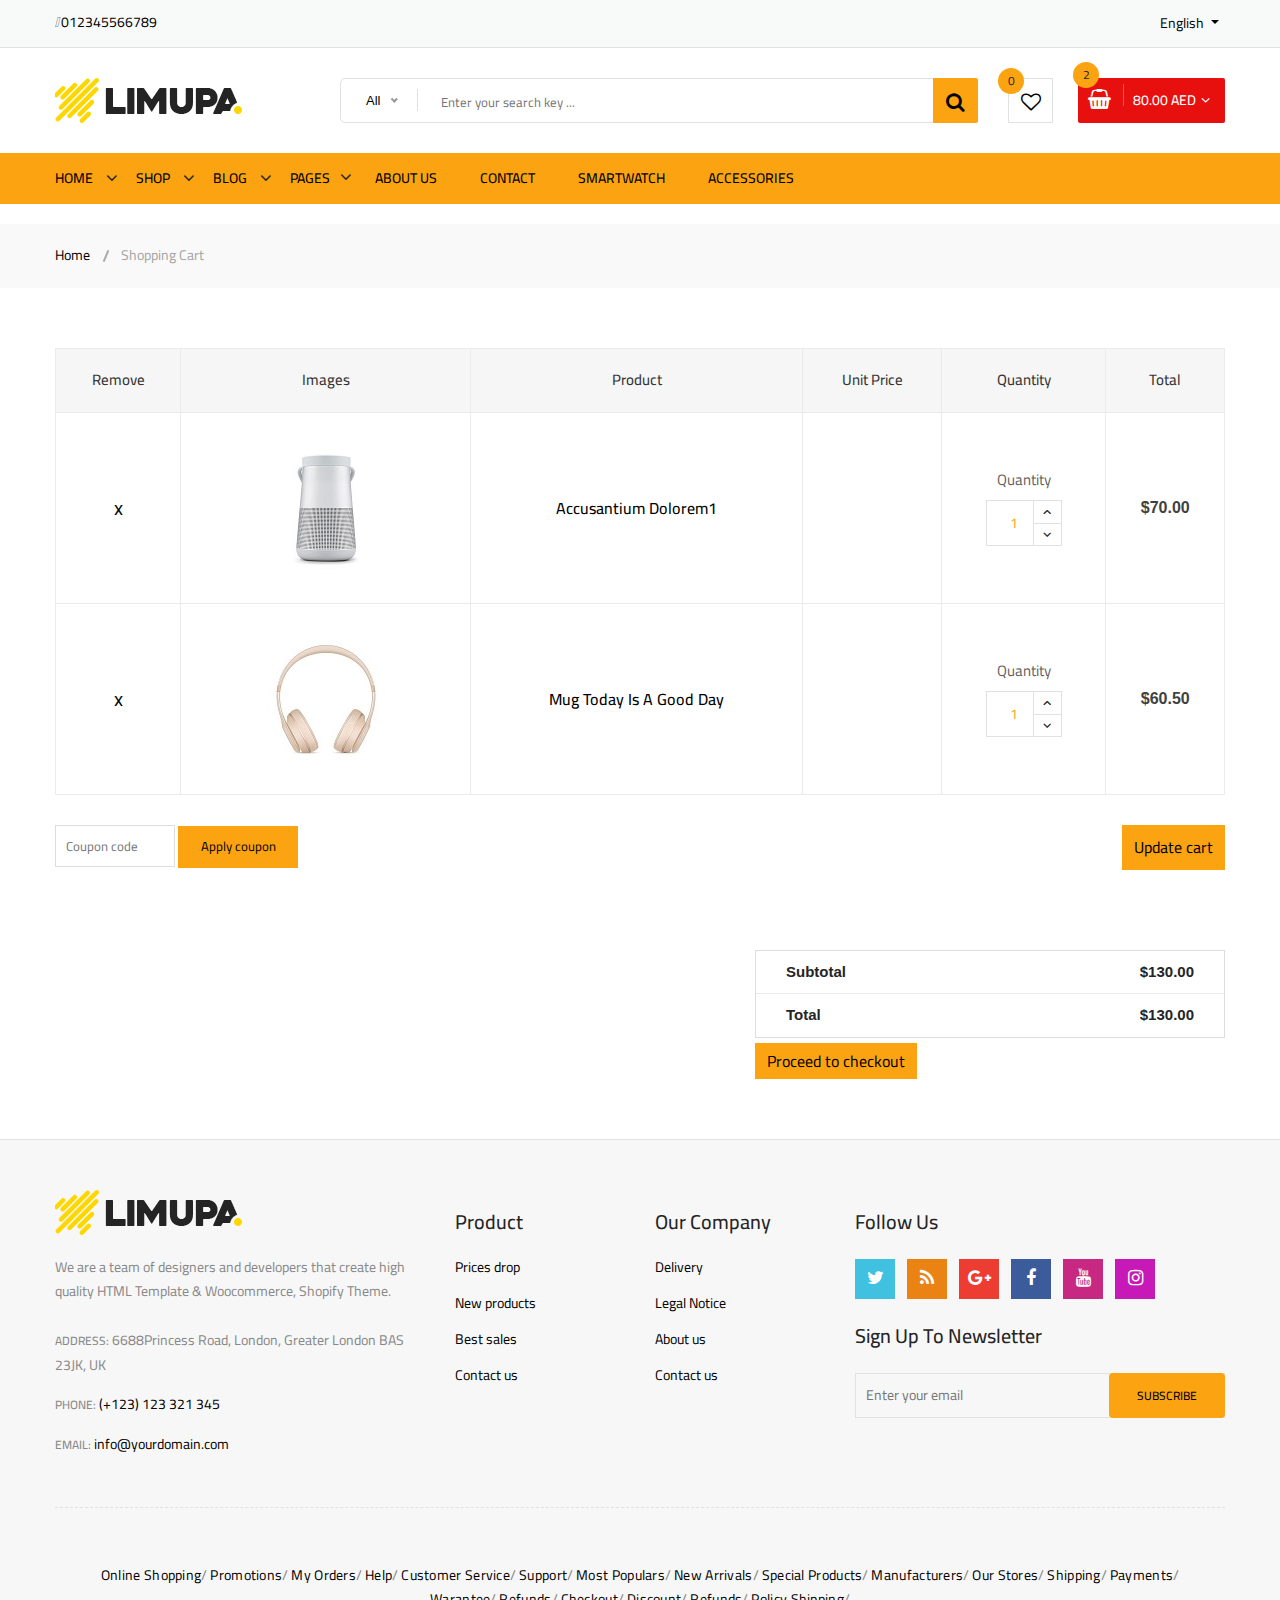
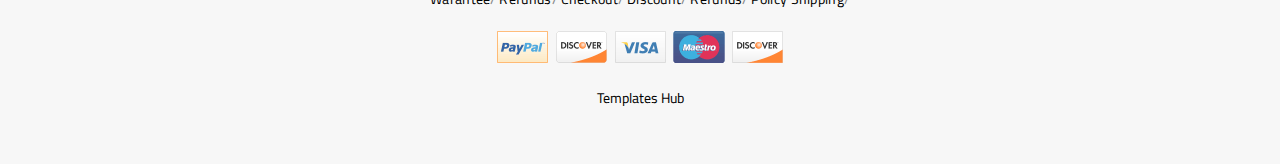
<file: shopping-cart.html>
<!doctype html>
<html class="no-js" lang="zxx">
    
<!-- shopping-cart31:32-->
<head>
    <meta charset="utf-8">
    <meta http-equiv="x-ua-compatible" content="ie=edge">
    <title>X-Store</title>
    <meta name="description" content="">
    <meta name="viewport" content="width=device-width, initial-scale=1">
    <!-- Favicon -->
    <link rel="shortcut icon" type="image/x-icon" href="images/favicon.png">
    <!-- Material Design Iconic Font-V2.2.0 -->
    <link rel="stylesheet" href="css/material-design-iconic-font.min.css">
    <!-- Font Awesome -->
    <link rel="stylesheet" href="css/font-awesome.min.css">
    <link rel="stylesheet" href="https://cdnjs.cloudflare.com/ajax/libs/font-awesome/6.5.1/css/all.min.css" integrity="sha512-DTOQO9RWCH3ppGqcWaEA1BIZOC6xxalwEsw9c2QQeAIftl+Vegovlnee1c9QX4TctnWMn13TZye+giMm8e2LwA==" crossorigin="anonymous" referrerpolicy="no-referrer" />
    <!-- Font Awesome Stars-->
    <link rel="stylesheet" href="css/fontawesome-stars.css">
    <!-- Meanmenu CSS -->
    <link rel="stylesheet" href="css/meanmenu.css">
    <!-- owl carousel CSS -->
    <link rel="stylesheet" href="css/owl.carousel.min.css">
    <!-- Slick Carousel CSS -->
    <link rel="stylesheet" href="css/slick.css">
    <!-- Animate CSS -->
    <link rel="stylesheet" href="css/animate.css">
    <!-- Jquery-ui CSS -->
    <link rel="stylesheet" href="css/jquery-ui.min.css">
    <!-- Venobox CSS -->
    <link rel="stylesheet" href="css/venobox.css">
    <!-- Nice Select CSS -->
    <link rel="stylesheet" href="css/nice-select.css">
    <!-- Magnific Popup CSS -->
    <link rel="stylesheet" href="css/magnific-popup.css">
    <!-- Bootstrap V4.1.3 Fremwork CSS -->
    <link rel="stylesheet" href="css/bootstrap.min.css">
    <!-- Helper CSS -->
    <link rel="stylesheet" href="css/helper.css">
    <!-- Main Style CSS -->
    <link rel="stylesheet" href="style.css">
    <!-- Responsive CSS -->
    <link rel="stylesheet" href="css/responsive.css">
    <!-- Modernizr js -->
    <script src="js/vendor/modernizr-2.8.3.min.js"></script>
    </head>
    <body>

        <!-- Begin Body Wrapper -->
        <div class="body-wrapper">
            <!-- Begin Header Area -->
            <header>
                <div class="header-top">
                    <div class="container d-flex justify-content-between">
                       <a href=""><i class="fa-solid fa-phone"></i> 012345566789</a>
                       <div class="dropdown">
                        <button class="dropdown-toggle" type="button" id="dropdownMenuButton" data-toggle="dropdown" aria-haspopup="true" aria-expanded="false">
                          English
                        </button>
                        <div class="dropdown-menu shadow" style="z-index: 100000000;" aria-labelledby="dropdownMenuButton">
                          <a class="dropdown-item" href="#">English</a>
                          <a class="dropdown-item" href="#">Arabic</a>
                         
                        </div>
                      </div>
                    </div>
                </div>
         
                <div class="header-middle pl-sm-0 pr-sm-0 pl-xs-0 pr-xs-0">
                    <div class="container">
                        <div class="row">
                    
                            <div class="col-lg-3">
                                <div class="logo pb-sm-30 pb-xs-30">
                                    <a href="index.html">
                                        <img src="images/menu/logo/1.jpg" alt="">
                                    </a>
                                </div>
                            </div>
                    
                            <div class="col-lg-9 pl-0 ml-sm-15 ml-xs-15">
                                <!-- Begin Header Middle Searchbox Area -->
                                <form action="#" class="hm-searchbox">
                                    <select class="nice-select select-search-category">
                                        <option value="0">All</option>                         
                                        <option value="10">Laptops</option>                     
                                        <option value="17">- -  Prime Video</option>                    
                                        <option value="20">- - - -  All Videos</option>                     
                                        <option value="21">- - - -  Blouses</option>                        
                                        <option value="22">- - - -  Evening Dresses</option>                
                                        <option value="23">- - - -  Summer Dresses</option>                     
                                        <option value="24">- - - -  T-shirts</option>                       
                                        <option value="25">- - - -  Rent or Buy</option>                        
                                        <option value="26">- - - -  Your Watchlist</option>                     
                                        <option value="27">- - - -  Watch Anywhere</option>                     
                                        <option value="28">- - - -  Getting Started</option>         
                                        <option value="18">- - - -  Computers</option>                      
                                        <option value="29">- - - -  More to Explore</option>         
                                        <option value="30">- - - -  TV &amp; Video</option>                     
                                        <option value="31">- - - -  Audio &amp; Theater</option>               
                                        <option value="32">- - - -  Camera, Photo </option>
                                        <option value="33">- - - -  Cell Phones</option>                        
                                        <option value="34">- - - -  Headphones</option>                     
                                        <option value="35">- - - -  Video Games</option>                        
                                        <option value="36">- - - -  Wireless Speakers</option>            
                                        <option value="19">- - - -  Electronics</option>                        
                                        <option value="37">- - - -  Amazon Home</option>                        
                                        <option value="38">- - - -  Kitchen &amp; Dining</option>           
                                        <option value="39">- - - -  Furniture</option>                      
                                        <option value="40">- - - -  Bed &amp; Bath</option>                     
                                        <option value="41">- - - -  Appliances</option>                 
                                        <option value="11">TV &amp; Audio</option>                  
                                        <option value="42">- -  Chamcham</option>                        
                                        <option value="45">- - - -  Office</option>                     
                                        <option value="47">- - - -  Gaming</option>                 
                                        <option value="48">- - - -  Chromebook</option>                     
                                        <option value="49">- - - -  Refurbished</option>                    
                                        <option value="50">- - - -  Touchscreen</option>                        
                                        <option value="51">- - - -  Ultrabooks</option>                     
                                        <option value="52">- - - -  Blouses</option>                        
                                        <option value="43">- -  Sanai</option>                        
                                        <option value="53">- - - -  Hard Drives</option>                        
                                        <option value="54">- - - -  Graphic Cards</option>                      
                                        <option value="55">- - - -  Processors (CPU)</option>  
                                        <option value="56">- - - -  Memory</option>                     
                                        <option value="57">- - - -  Motherboards</option>                       
                                        <option value="58">- - - -  Fans &amp; Cooling</option> 
                                        <option value="59">- - - -  CD/DVD Drives</option>                      
                                        <option value="44">- -  Meito</option>                        
                                        <option value="60">- - - -  Sound Cards</option>                        
                                        <option value="61">- - - -  Cases &amp; Towers</option>   
                                        <option value="62">- - - -  Casual Dresses</option>                     
                                        <option value="63">- - - -  Evening Dresses</option>       
                                        <option value="64">- - - -  T-shirts</option>                       
                                        <option value="65">- - - -  Tops</option>                                 
                                        <option value="12">Smartphone</option>                  
                                        <option value="66">- -  Camera Accessories</option>                     
                                        <option value="68">- - - -  Octa Core</option>                      
                                        <option value="69">- - - -  Quad Core</option>                  
                                        <option value="70">- - - -  Dual Core</option>                      
                                        <option value="71">- - - -  7.0 Screen</option>                     
                                        <option value="72">- - - -  9.0 Screen</option>                     
                                        <option value="73">- - - -  Bags &amp; Cases</option>                   
                                        <option value="67">- -  XailStation</option>                     
                                        <option value="74">- - - -  Batteries</option>                      
                                        <option value="75">- - - -  Microphones</option>                        
                                        <option value="76">- - - -  Stabilizers</option>                        
                                        <option value="77">- - - -  Video Tapes</option>                        
                                        <option value="78">- - - -  Memory Card Readers</option> 
                                        <option value="79">- - - -  Tripods</option>           
                                        <option value="13">Cameras</option>                          
                                        <option value="14">headphone</option>                                
                                        <option value="15">Smartwatch</option>                           
                                        <option value="16">Accessories</option>
                                    </select>
                                    <input type="text" placeholder="Enter your search key ...">
                                    <button class="li-btn" type="submit"><i class="fa fa-search"></i></button>
                                </form>
                                <!-- Header Middle Searchbox Area End Here -->
                                <!-- Begin Header Middle Right Area -->
                                <div class="header-middle-right">
                                    <ul class="hm-menu">
                                        <!-- Begin Header Middle Wishlist Area -->
                                        <li class="hm-wishlist">
                                            <a href="wishlist.html">
                                                <span class="cart-item-count wishlist-item-count">0</span>
                                                <i class="fa fa-heart-o"></i>
                                            </a>
                                        </li>
                                        <!-- Header Middle Wishlist Area End Here -->
                                        <!-- Begin Header Mini Cart Area -->
                                        <li class="hm-minicart">
                                            <div class="hm-minicart-trigger">
                                                <span class="item-icon"></span>
                                                <span class="item-text">80.00 AED
                                                    <span class="cart-item-count">2</span>
                                                </span>
                                            </div>
                                            <span></span>
                                            <div class="minicart">
                                                <ul class="minicart-product-list">
                                                    <li>
                                                        <a href="single-product.html" class="minicart-product-image">
                                                            <img src="images/product/small-size/5.jpg" alt="cart products">
                                                        </a>
                                                        <div class="minicart-product-details">
                                                            <h6><a href="single-product.html">Aenean eu tristique</a></h6>
                                                            <span>40 x 1 AED </span>
                                                        </div>
                                                        <button class="close" title="Remove">
                                                            <i class="fa fa-close"></i>
                                                        </button>
                                                    </li>
                                                    <li>
                                                        <a href="single-product.html" class="minicart-product-image">
                                                            <img src="images/product/small-size/6.jpg" alt="cart products">
                                                        </a>
                                                        <div class="minicart-product-details">
                                                            <h6><a href="single-product.html">Aenean eu tristique</a></h6>
                                                            <span>40 x 1 AED </span>
                                                        </div>
                                                        <button class="close" title="Remove">
                                                            <i class="fa fa-close"></i>
                                                        </button>
                                                    </li>
                                                </ul>
                                                <p class="minicart-total">SUBTOTAL: <span>80.00 AED </span></p>
                                                <div class="minicart-button">
                                                    <a href="shopping-cart.html" class="li-button li-button-fullwidth li-button-dark">
                                                        <span>View Full Cart</span>
                                                    </a>
                                                    <a href="checkout.html" class="li-button li-button-fullwidth">
                                                        <span>Checkout</span>
                                                    </a>
                                                </div>
                                            </div>
                                        </li>
                                        <!-- Header Mini Cart Area End Here -->
                                    </ul>
                                </div>
                                <!-- Header Middle Right Area End Here -->
                            </div>
           
                        </div>
                    </div>
                </div>
             
                <div class="header-bottom header-sticky d-none d-lg-block d-xl-block">
                    <div class="container">
                        <div class="row">
                            <div class="col-lg-12">
                                <!-- Begin Header Bottom Menu Area -->
                                <div class="hb-menu">
                                    <nav>
                                        <ul>
                                            <li class="dropdown-holder"><a href="index.html">Home</a>
                                                <ul class="hb-dropdown">
                                                    <li class="active"><a href="index.html">Home One</a></li>
                                                    <li><a href="index-2.html">Home Two</a></li>
                                                    <li><a href="index-3.html">Home Three</a></li>
                                                    <li><a href="index-4.html">Home Four</a></li>
                                                </ul>
                                            </li>
                                            <li class="megamenu-holder"><a href="shop-left-sidebar.html">Shop</a>
                                                <ul class="megamenu hb-megamenu">
                                                    <li><a href="shop-left-sidebar.html">Shop Page Layout</a>
                                                        <ul>
                                                            <li><a href="shop-3-column.html">Shop 3 Column</a></li>
                                                            <li><a href="shop-4-column.html">Shop 4 Column</a></li>
                                                            <li><a href="shop-left-sidebar.html">Shop Left Sidebar</a></li>
                                                            <li><a href="shop-right-sidebar.html">Shop Right Sidebar</a></li>
                                                            <li><a href="shop-list.html">Shop List</a></li>
                                                            <li><a href="shop-list-left-sidebar.html">Shop List Left Sidebar</a></li>
                                                            <li><a href="shop-list-right-sidebar.html">Shop List Right Sidebar</a></li>
                                                        </ul>
                                                    </li>
                                                    <li><a href="single-product-gallery-left.html">Single Product Style</a>
                                                        <ul>
                                                            <li><a href="single-product-carousel.html">Single Product Carousel</a></li>
                                                            <li><a href="single-product-gallery-left.html">Single Product Gallery Left</a></li>
                                                            <li><a href="single-product-gallery-right.html">Single Product Gallery Right</a></li>
                                                            <li><a href="single-product-tab-style-top.html">Single Product Tab Style Top</a></li>
                                                            <li><a href="single-product-tab-style-left.html">Single Product Tab Style Left</a></li>
                                                            <li><a href="single-product-tab-style-right.html">Single Product Tab Style Right</a></li>
                                                        </ul>
                                                    </li>
                                                    <li><a href="single-product.html">Single Products</a>
                                                        <ul>
                                                            <li><a href="single-product.html">Single Product</a></li>
                                                            <li><a href="single-product-sale.html">Single Product Sale</a></li>
                                                            <li><a href="single-product-group.html">Single Product Group</a></li>
                                                            <li><a href="single-product-normal.html">Single Product Normal</a></li>
                                                            <li><a href="single-product-affiliate.html">Single Product Affiliate</a></li>
                                                        </ul>
                                                    </li>
                                                </ul>
                                            </li>
                                            <li class="dropdown-holder"><a href="blog-left-sidebar.html">Blog</a>
                                                <ul class="hb-dropdown">
                                                    <li class="sub-dropdown-holder"><a href="blog-left-sidebar.html">Blog Grid View</a>
                                                        <ul class="hb-dropdown hb-sub-dropdown">
                                                            <li><a href="blog-2-column.html">Blog 2 Column</a></li>
                                                            <li><a href="blog-3-column.html">Blog 3 Column</a></li>
                                                            <li><a href="blog-left-sidebar.html">Grid Left Sidebar</a></li>
                                                            <li><a href="blog-right-sidebar.html">Grid Right Sidebar</a></li>
                                                        </ul>
                                                    </li>
                                                    <li class="sub-dropdown-holder"><a href="blog-list-left-sidebar.html">Blog List View</a>
                                                        <ul class="hb-dropdown hb-sub-dropdown">
                                                            <li><a href="blog-list.html">Blog List</a></li>
                                                            <li><a href="blog-list-left-sidebar.html">List Left Sidebar</a></li>
                                                            <li><a href="blog-list-right-sidebar.html">List Right Sidebar</a></li>
                                                        </ul>
                                                    </li>
                                                    <li class="sub-dropdown-holder"><a href="blog-details-left-sidebar.html">Blog Details</a>
                                                        <ul class="hb-dropdown hb-sub-dropdown">
                                                            <li><a href="blog-details-left-sidebar.html">Left Sidebar</a></li>
                                                            <li><a href="blog-details-right-sidebar.html">Right Sidebar</a></li>
                                                        </ul>
                                                    </li>
                                                    <li class="sub-dropdown-holder"><a href="blog-gallery-format.html">Blog Format</a>
                                                        <ul class="hb-dropdown hb-sub-dropdown">
                                                            <li><a href="blog-audio-format.html">Blog Audio Format</a></li>
                                                            <li><a href="blog-video-format.html">Blog Video Format</a></li>
                                                            <li><a href="blog-gallery-format.html">Blog Gallery Format</a></li>
                                                        </ul>
                                                    </li>
                                                </ul>
                                            </li>
                                            <li class="megamenu-static-holder"><a href="index.html">Pages</a>
                                                <ul class="megamenu hb-megamenu">
                                                    <li><a href="blog-left-sidebar.html">Blog Layouts</a>
                                                        <ul>
                                                            <li><a href="blog-2-column.html">Blog 2 Column</a></li>
                                                            <li><a href="blog-3-column.html">Blog 3 Column</a></li>
                                                            <li><a href="blog-left-sidebar.html">Grid Left Sidebar</a></li>
                                                            <li><a href="blog-right-sidebar.html">Grid Right Sidebar</a></li>
                                                            <li><a href="blog-list.html">Blog List</a></li>
                                                            <li><a href="blog-list-left-sidebar.html">List Left Sidebar</a></li>
                                                            <li><a href="blog-list-right-sidebar.html">List Right Sidebar</a></li>
                                                        </ul>
                                                    </li>
                                                    <li><a href="blog-details-left-sidebar.html">Blog Details Pages</a>
                                                        <ul>
                                                            <li><a href="blog-details-left-sidebar.html">Left Sidebar</a></li>
                                                            <li><a href="blog-details-right-sidebar.html">Right Sidebar</a></li>
                                                            <li><a href="blog-audio-format.html">Blog Audio Format</a></li>
                                                            <li><a href="blog-video-format.html">Blog Video Format</a></li>
                                                            <li><a href="blog-gallery-format.html">Blog Gallery Format</a></li>
                                                        </ul>
                                                    </li>
                                                    <li><a href="index.html">Other Pages</a>
                                                        <ul>
                                                            <li><a href="login-register.html">My Account</a></li>
                                                            <li><a href="checkout.html">Checkout</a></li>
                                                            <li><a href="compare.html">Compare</a></li>
                                                            <li><a href="wishlist.html">Wishlist</a></li>
                                                            <li><a href="shopping-cart.html">Shopping Cart</a></li>
                                                        </ul>
                                                    </li>
                                                    <li><a href="index.html">Other Pages 2</a>
                                                        <ul>
                                                            <li><a href="contact.html">Contact</a></li>
                                                            <li><a href="about-us.html">About Us</a></li>
                                                            <li><a href="faq.html">FAQ</a></li>
                                                            <li><a href="404.html">404 Error</a></li>
                                                        </ul>
                                                    </li>
                                                </ul>
                                            </li>
                                            <li><a href="about-us.html">About Us</a></li>
                                            <li><a href="contact.html">Contact</a></li>
                                            <li><a href="shop-left-sidebar.html">Smartwatch</a></li>
                                            <li><a href="shop-left-sidebar.html">Accessories</a></li>
                                        </ul>
                                    </nav>
                                </div>
                                <!-- Header Bottom Menu Area End Here -->
                            </div>
                        </div>
                    </div>
                </div>
      
                <div class="mobile-menu-area d-lg-none d-xl-none col-12">
                    <div class="container"> 
                        <div class="row">
                            <div class="mobile-menu">
                            </div>
                        </div>
                    </div>
                </div> 
            </header>
            <!-- Header Area End Here -->
            <!-- Begin Li's Breadcrumb Area -->
            <div class="breadcrumb-area">
                <div class="container">
                    <div class="breadcrumb-content">
                        <ul>
                            <li><a href="index.html">Home</a></li>
                            <li class="active">Shopping Cart</li>
                        </ul>
                    </div>
                </div>
            </div>
           
            <!--Shopping Cart Area Strat-->
            <div class="Shopping-cart-area pt-60 pb-60">
                <div class="container">
                    <div class="row">
                        <div class="col-12">
                            <form action="#">
                                <div class="table-content table-responsive">
                                    <table class="table">
                                        <thead>
                                            <tr>
                                                <th class="li-product-remove text-black">remove</th>
                                                <th class="li-product-thumbnail text-black">images</th>
                                                <th class="cart-product-name text-black">Product</th>
                                                <th class="li-product-price text-black">Unit Price</th>
                                                <th class="li-product-quantity text-black">Quantity</th>
                                                <th class="li-product-subtotal text-black">Total</th>
                                            </tr>
                                        </thead>
                                        <tbody>
                                            <tr>
                                                <td class="li-product-remove"><a href="#">x</a></td>
                                                <td class="li-product-thumbnail"><a href="#"><img src="images/product/small-size/5.jpg" alt="Li's Product Image"></a></td>
                                                <td class="li-product-name"><a href="#">Accusantium dolorem1</a></td>
                                                <td class="li-product-price"><span class="amount">$46.80</span></td>
                                                <td class="quantity">
                                                    <label>Quantity</label>
                                                    <div class="cart-plus-minus">
                                                        <input class="cart-plus-minus-box" value="1" type="text">
                                                        <div class="dec qtybutton"><i class="fa fa-angle-down"></i></div>
                                                        <div class="inc qtybutton"><i class="fa fa-angle-up"></i></div>
                                                    </div>
                                                </td>
                                                <td class="product-subtotal"><span class="amount">$70.00</span></td>
                                            </tr>
                                            <tr>
                                                <td class="li-product-remove"><a href="#">x</a></td>
                                                <td class="li-product-thumbnail"><a href="#"><img src="images/product/small-size/6.jpg" alt="Li's Product Image"></a></td>
                                                <td class="li-product-name"><a href="#">Mug Today is a good day</a></td>
                                                <td class="li-product-price"><span class="amount">$71.80</span></td>
                                                <td class="quantity">
                                                    <label>Quantity</label>
                                                    <div class="cart-plus-minus">
                                                        <input class="cart-plus-minus-box" value="1" type="text">
                                                        <div class="dec qtybutton"><i class="fa fa-angle-down"></i></div>
                                                        <div class="inc qtybutton"><i class="fa fa-angle-up"></i></div>
                                                    </div>
                                                </td>
                                                <td class="product-subtotal"><span class="amount">$60.50</span></td>
                                            </tr>
                                        </tbody>
                                    </table>
                                </div>
                                <div class="row">
                                    <div class="col-12">
                                        <div class="coupon-all">
                                            <div class="coupon">
                                                <input id="coupon_code" class="input-text" name="coupon_code" value="" placeholder="Coupon code" type="text">
                                                <input class="btn btn-primary" name="apply_coupon" value="Apply coupon" type="submit">
                                            </div>
                                            <div class="coupon2">
                                                <input class="btn btn-primary" name="update_cart" value="Update cart" type="submit">
                                            </div>
                                        </div>
                                    </div>
                                </div>
                                <div class="row">
                                    <div class="col-md-5 ml-auto">
                                        <div class="cart-page-total">
                                            <h2>Cart totals</h2>
                                            <ul>
                                                <li>Subtotal <span>$130.00</span></li>
                                                <li>Total <span>$130.00</span></li>
                                            </ul>
                                            <a href="#" class="btn btn-primary mt-5">Proceed to checkout</a>
                                        </div>
                                    </div>
                                </div>
                            </form>
                        </div>
                    </div>
                </div>
            </div>
            <!--Shopping Cart Area End-->
            <!-- Begin Footer Area -->
            <div class="footer">
              
                <div class="footer-static-middle">
                    <div class="container">
                        <div class="footer-logo-wrap pt-50 pb-35">
                            <div class="row">
                                <!-- Begin Footer Logo Area -->
                                <div class="col-lg-4 col-md-6">
                                    <div class="footer-logo">
                                        <img src="images/menu/logo/1.jpg" alt="Footer Logo">
                                        <p class="info">
                                            We are a team of designers and developers that create high quality HTML Template & Woocommerce, Shopify Theme.
                                        </p>
                                    </div>
                                    <ul class="des">
                                        <li>
                                            <span>Address: </span>
                                            6688Princess Road, London, Greater London BAS 23JK, UK
                                        </li>
                                        <li>
                                            <span>Phone: </span>
                                            <a href="#">(+123) 123 321 345</a>
                                        </li>
                                        <li>
                                            <span>Email: </span>
                                            <a href="mailto://info@yourdomain.com">info@yourdomain.com</a>
                                        </li>
                                    </ul>
                                </div>
                                <!-- Footer Logo Area End Here -->
                                <!-- Begin Footer Block Area -->
                                <div class="col-lg-2 col-md-3 col-sm-6">
                                    <div class="footer-block">
                                        <h3 class="footer-block-title">Product</h3>
                                        <ul>
                                            <li><a href="#">Prices drop</a></li>
                                            <li><a href="#">New products</a></li>
                                            <li><a href="#">Best sales</a></li>
                                            <li><a href="#">Contact us</a></li>
                                        </ul>
                                    </div>
                                </div>
                                <!-- Footer Block Area End Here -->
                                <!-- Begin Footer Block Area -->
                                <div class="col-lg-2 col-md-3 col-sm-6">
                                    <div class="footer-block">
                                        <h3 class="footer-block-title">Our company</h3>
                                        <ul>
                                            <li><a href="#">Delivery</a></li>
                                            <li><a href="#">Legal Notice</a></li>
                                            <li><a href="#">About us</a></li>
                                            <li><a href="#">Contact us</a></li>
                                        </ul>
                                    </div>
                                </div>
                                <!-- Footer Block Area End Here -->
                                <!-- Begin Footer Block Area -->
                                <div class="col-lg-4">
                                    <div class="footer-block">
                                        <h3 class="footer-block-title">Follow Us</h3>
                                        <ul class="social-link">
                                            <li class="twitter">
                                                <a href="https://twitter.com/" data-toggle="tooltip" target="_blank" title="Twitter">
                                                    <i class="fa fa-twitter"></i>
                                                </a>
                                            </li>
                                            <li class="rss">
                                                <a href="https://rss.com/" data-toggle="tooltip" target="_blank" title="RSS">
                                                    <i class="fa fa-rss"></i>
                                                </a>
                                            </li>
                                            <li class="google-plus">
                                                <a href="https://www.plus.google.com/discover" data-toggle="tooltip" target="_blank" title="Google Plus">
                                                    <i class="fa fa-google-plus"></i>
                                                </a>
                                            </li>
                                            <li class="facebook">
                                                <a href="https://www.facebook.com/" data-toggle="tooltip" target="_blank" title="Facebook">
                                                    <i class="fa fa-facebook"></i>
                                                </a>
                                            </li>
                                            <li class="youtube">
                                                <a href="https://www.youtube.com/" data-toggle="tooltip" target="_blank" title="Youtube">
                                                    <i class="fa fa-youtube"></i>
                                                </a>
                                            </li>
                                            <li class="instagram">
                                                <a href="https://www.instagram.com/" data-toggle="tooltip" target="_blank" title="Instagram">
                                                    <i class="fa fa-instagram"></i>
                                                </a>
                                            </li>
                                        </ul>
                                    </div>
                                    <!-- Begin Footer Newsletter Area -->
                                    <div class="footer-newsletter">
                                        <h4>Sign up to newsletter</h4>
                                        <form action="#" method="post" id="mc-embedded-subscribe-form" name="mc-embedded-subscribe-form" class="footer-subscribe-form validate" target="_blank" novalidate>
                                           <div id="mc_embed_signup_scroll">
                                              <div id="mc-form" class="mc-form subscribe-form form-group" >
                                                <input id="mc-email" type="email" autocomplete="off" placeholder="Enter your email" />
                                                <button  class="btn" id="mc-submit">Subscribe</button>
                                              </div>
                                           </div>
                                        </form>
                                    </div>
                                    <!-- Footer Newsletter Area End Here -->
                                </div>
                                <!-- Footer Block Area End Here -->
                            </div>
                        </div>
                    </div>
                </div>
                <!-- Footer Static Middle Area End Here -->
                <!-- Begin Footer Static Bottom Area -->
                <div class="footer-static-bottom pt-55 pb-55">
                    <div class="container">
                        <div class="row">
                            <div class="col-lg-12">
                                <!-- Begin Footer Links Area -->
                                <div class="footer-links">
                                    <ul>
                                        <li><a href="#">Online Shopping</a></li>
                                        <li><a href="#">Promotions</a></li>
                                        <li><a href="#">My Orders</a></li>
                                        <li><a href="#">Help</a></li>
                                        <li><a href="#">Customer Service</a></li>
                                        <li><a href="#">Support</a></li>
                                        <li><a href="#">Most Populars</a></li>
                                        <li><a href="#">New Arrivals</a></li>
                                        <li><a href="#">Special Products</a></li>
                                        <li><a href="#">Manufacturers</a></li>
                                        <li><a href="#">Our Stores</a></li>
                                        <li><a href="#">Shipping</a></li>
                                        <li><a href="#">Payments</a></li>
                                        <li><a href="#">Warantee</a></li>
                                        <li><a href="#">Refunds</a></li>
                                        <li><a href="#">Checkout</a></li>
                                        <li><a href="#">Discount</a></li>
                                        <li><a href="#">Refunds</a></li>
                                        <li><a href="#">Policy Shipping</a></li>
                                    </ul>
                                </div>
                                <!-- Footer Links Area End Here -->
                                <!-- Begin Footer Payment Area -->
                                <div class="copyright text-center">
                                    <a href="#">
                                        <img src="images/payment/1.png" alt="">
                                    </a>
                                </div>
                                <!-- Footer Payment Area End Here -->
                                <!-- Begin Copyright Area -->
                                <div class="copyright text-center pt-25">
                                    <span><a target="_blank" href="https://www.templateshub.net">Templates Hub</a></span>
                                </div>
                                <!-- Copyright Area End Here -->
                            </div>
                        </div>
                    </div>
                </div>
                <!-- Footer Static Bottom Area End Here -->
            </div>
            <!-- Footer Area End Here -->
        </div>
        <!-- Body Wrapper End Here -->
        <!-- jQuery-V1.12.4 -->
        <script src="js/vendor/jquery-1.12.4.min.js"></script>
        <!-- Popper js -->
        <script src="js/vendor/popper.min.js"></script>
        <!-- Bootstrap V4.1.3 Fremwork js -->
        <script src="js/bootstrap.min.js"></script>
        <!-- Ajax Mail js -->
        <script src="js/ajax-mail.js"></script>
        <!-- Meanmenu js -->
        <script src="js/jquery.meanmenu.min.js"></script>
        <!-- Wow.min js -->
        <script src="js/wow.min.js"></script>
        <!-- Slick Carousel js -->
        <script src="js/slick.min.js"></script>
        <!-- Owl Carousel-2 js -->
        <script src="js/owl.carousel.min.js"></script>
        <!-- Magnific popup js -->
        <script src="js/jquery.magnific-popup.min.js"></script>
        <!-- Isotope js -->
        <script src="js/isotope.pkgd.min.js"></script>
        <!-- Imagesloaded js -->
        <script src="js/imagesloaded.pkgd.min.js"></script>
        <!-- Mixitup js -->
        <script src="js/jquery.mixitup.min.js"></script>
        <!-- Countdown -->
        <script src="js/jquery.countdown.min.js"></script>
        <!-- Counterup -->
        <script src="js/jquery.counterup.min.js"></script>
        <!-- Waypoints -->
        <script src="js/waypoints.min.js"></script>
        <!-- Barrating -->
        <script src="js/jquery.barrating.min.js"></script>
        <!-- Jquery-ui -->
        <script src="js/jquery-ui.min.js"></script>
        <!-- Venobox -->
        <script src="js/venobox.min.js"></script>
        <!-- Nice Select js -->
        <script src="js/jquery.nice-select.min.js"></script>
        <!-- ScrollUp js -->
        <script src="js/scrollUp.min.js"></script>
        <!-- Main/Activator js -->
        <script src="js/main.js"></script>
    </body>

<!-- shopping-cart31:32-->
</html>
</file>
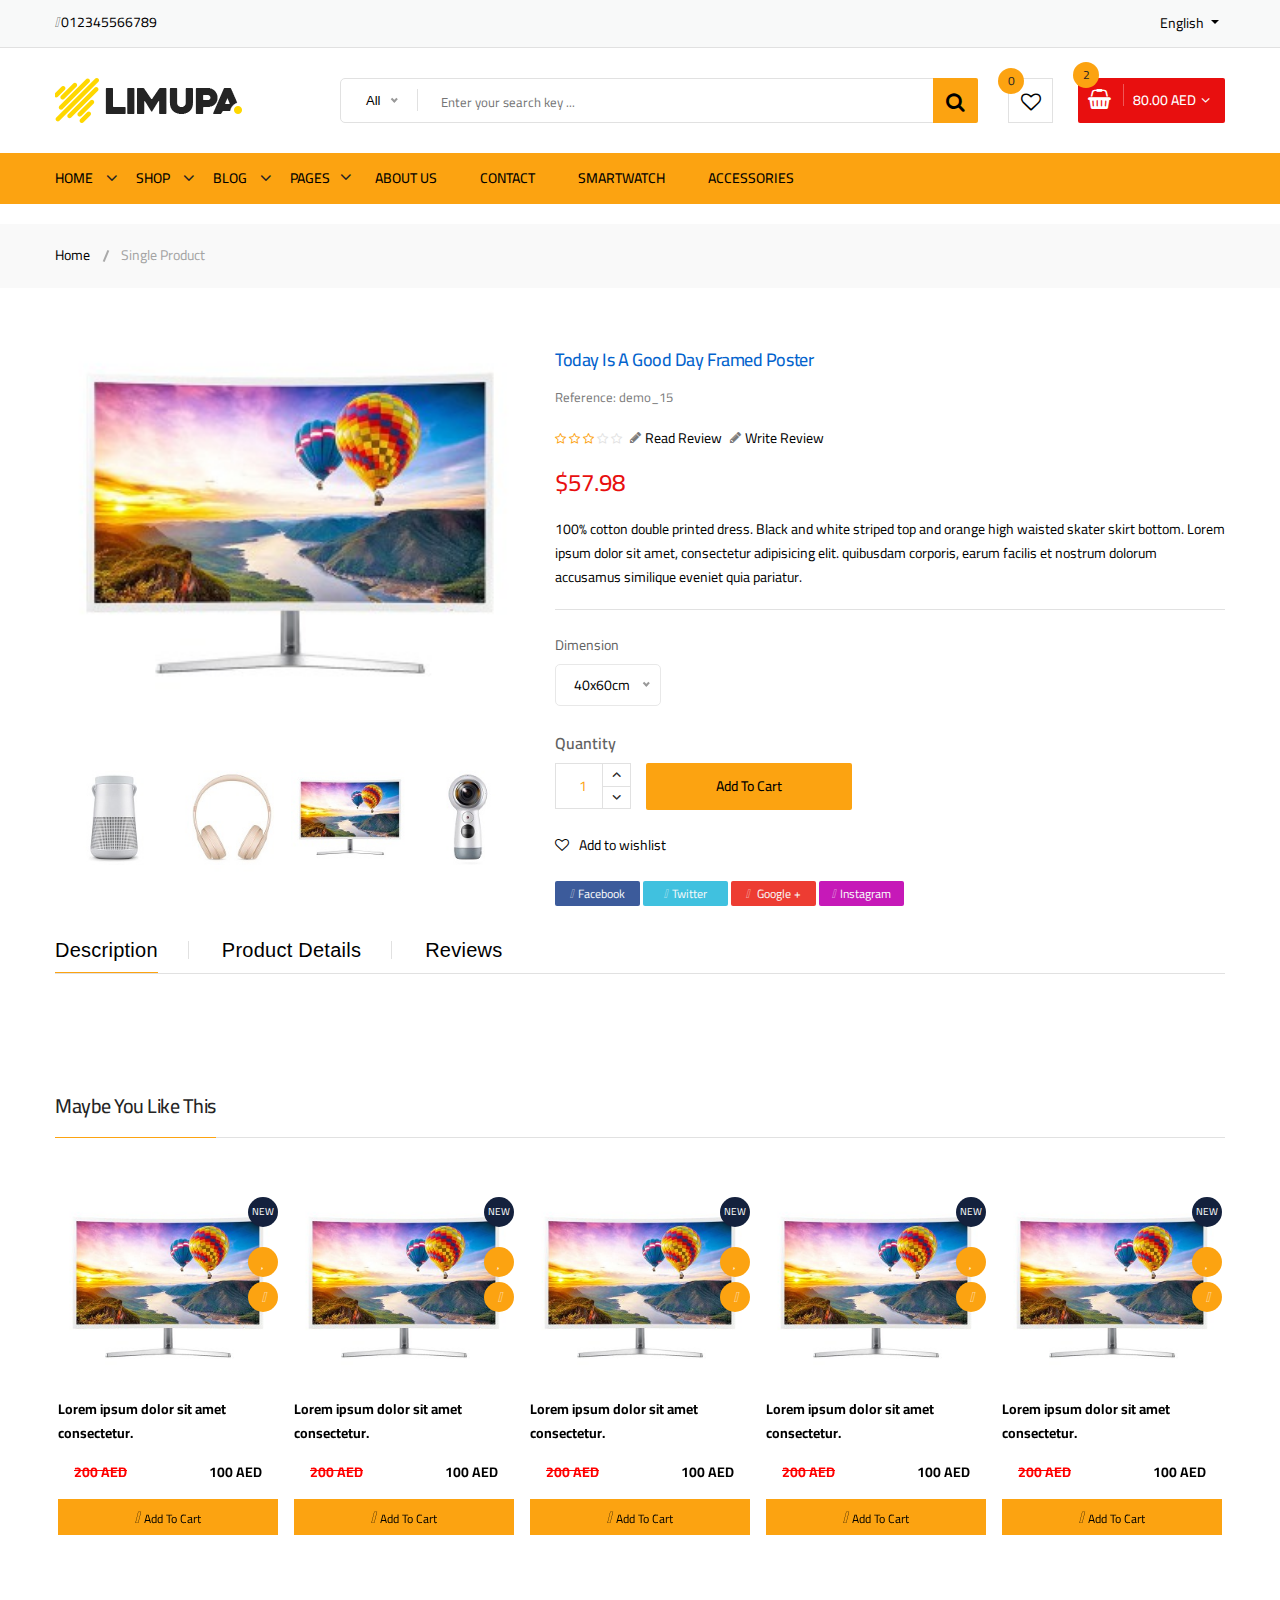
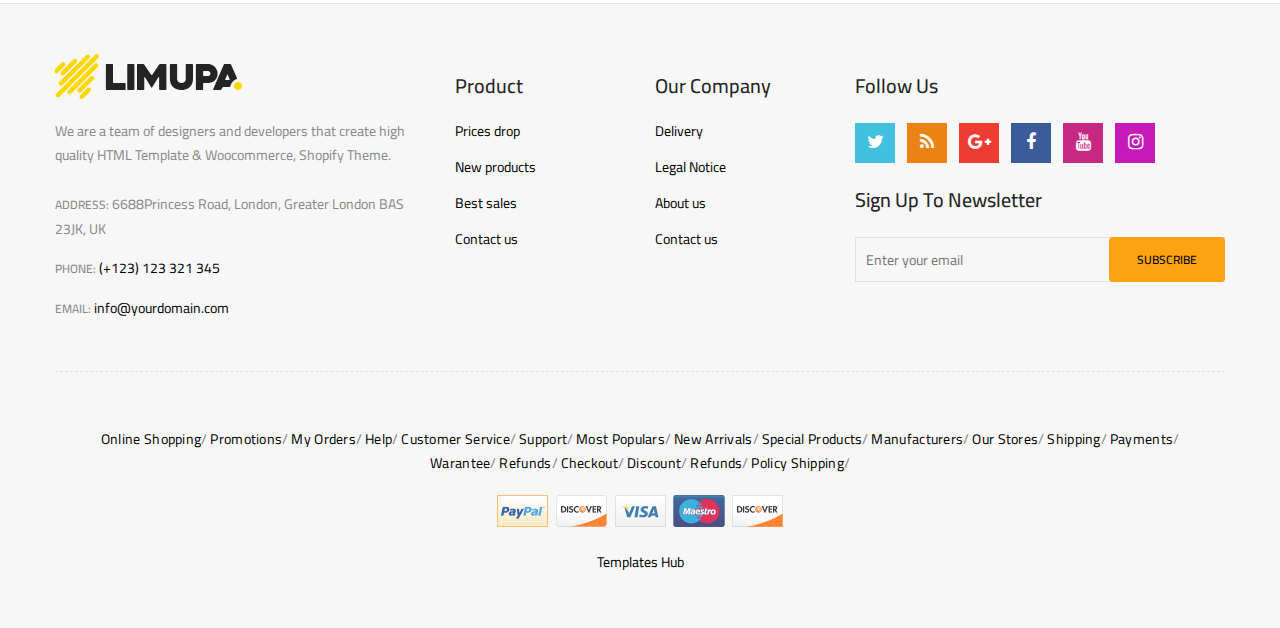
<file: single-product.html>
<!doctype html>
<html class="no-js" lang="zxx">
    
<!-- single-product31:30-->
<head>
    <meta charset="utf-8">
    <meta http-equiv="x-ua-compatible" content="ie=edge">
    <title>X-Store</title>
    <meta name="description" content="">
    <meta name="viewport" content="width=device-width, initial-scale=1">
    <!-- Favicon -->
    <link rel="shortcut icon" type="image/x-icon" href="images/favicon.png">
    <!-- Material Design Iconic Font-V2.2.0 -->
    <link rel="stylesheet" href="css/material-design-iconic-font.min.css">
    <!-- Font Awesome -->
    <link rel="stylesheet" href="css/font-awesome.min.css">
    <link rel="stylesheet" href="https://cdnjs.cloudflare.com/ajax/libs/font-awesome/6.5.1/css/all.min.css" integrity="sha512-DTOQO9RWCH3ppGqcWaEA1BIZOC6xxalwEsw9c2QQeAIftl+Vegovlnee1c9QX4TctnWMn13TZye+giMm8e2LwA==" crossorigin="anonymous" referrerpolicy="no-referrer" />
    <!-- Font Awesome Stars-->
    <link rel="stylesheet" href="css/fontawesome-stars.css">
    <!-- Meanmenu CSS -->
    <link rel="stylesheet" href="css/meanmenu.css">
    <!-- owl carousel CSS -->
    <link rel="stylesheet" href="css/owl.carousel.min.css">
    <!-- Slick Carousel CSS -->
    <link rel="stylesheet" href="css/slick.css">
    <!-- Animate CSS -->
    <link rel="stylesheet" href="css/animate.css">
    <!-- Jquery-ui CSS -->
    <link rel="stylesheet" href="css/jquery-ui.min.css">
    <!-- Venobox CSS -->
    <link rel="stylesheet" href="css/venobox.css">
    <!-- Nice Select CSS -->
    <link rel="stylesheet" href="css/nice-select.css">
    <!-- Magnific Popup CSS -->
    <link rel="stylesheet" href="css/magnific-popup.css">
    <!-- Bootstrap V4.1.3 Fremwork CSS -->
    <link rel="stylesheet" href="css/bootstrap.min.css">
    <!-- Helper CSS -->
    <link rel="stylesheet" href="css/helper.css">
    <!-- Main Style CSS -->
    <link rel="stylesheet" href="style.css">
    <!-- Responsive CSS -->
    <link rel="stylesheet" href="css/responsive.css">
    <!-- Modernizr js -->
    <script src="js/vendor/modernizr-2.8.3.min.js"></script>
    </head>
    <body>

        <!-- Begin Body Wrapper -->
        <div class="body-wrapper">
            <!-- Begin Header Area -->
            <header>
                <div class="header-top">
                    <div class="container d-flex justify-content-between">
                       <a href=""><i class="fa-solid fa-phone"></i> 012345566789</a>
                       <div class="dropdown">
                        <button class="dropdown-toggle" type="button" id="dropdownMenuButton" data-toggle="dropdown" aria-haspopup="true" aria-expanded="false">
                          English
                        </button>
                        <div class="dropdown-menu shadow" style="z-index: 100000000;" aria-labelledby="dropdownMenuButton">
                          <a class="dropdown-item" href="#">English</a>
                          <a class="dropdown-item" href="#">Arabic</a>
                         
                        </div>
                      </div>
                    </div>
                </div>
         
                <div class="header-middle pl-sm-0 pr-sm-0 pl-xs-0 pr-xs-0">
                    <div class="container">
                        <div class="row">
                    
                            <div class="col-lg-3">
                                <div class="logo pb-sm-30 pb-xs-30">
                                    <a href="index.html">
                                        <img src="images/menu/logo/1.jpg" alt="">
                                    </a>
                                </div>
                            </div>
                    
                            <div class="col-lg-9 pl-0 ml-sm-15 ml-xs-15">
                                <!-- Begin Header Middle Searchbox Area -->
                                <form action="#" class="hm-searchbox">
                                    <select class="nice-select select-search-category">
                                        <option value="0">All</option>                         
                                        <option value="10">Laptops</option>                     
                                        <option value="17">- -  Prime Video</option>                    
                                        <option value="20">- - - -  All Videos</option>                     
                                        <option value="21">- - - -  Blouses</option>                        
                                        <option value="22">- - - -  Evening Dresses</option>                
                                        <option value="23">- - - -  Summer Dresses</option>                     
                                        <option value="24">- - - -  T-shirts</option>                       
                                        <option value="25">- - - -  Rent or Buy</option>                        
                                        <option value="26">- - - -  Your Watchlist</option>                     
                                        <option value="27">- - - -  Watch Anywhere</option>                     
                                        <option value="28">- - - -  Getting Started</option>         
                                        <option value="18">- - - -  Computers</option>                      
                                        <option value="29">- - - -  More to Explore</option>         
                                        <option value="30">- - - -  TV &amp; Video</option>                     
                                        <option value="31">- - - -  Audio &amp; Theater</option>               
                                        <option value="32">- - - -  Camera, Photo </option>
                                        <option value="33">- - - -  Cell Phones</option>                        
                                        <option value="34">- - - -  Headphones</option>                     
                                        <option value="35">- - - -  Video Games</option>                        
                                        <option value="36">- - - -  Wireless Speakers</option>            
                                        <option value="19">- - - -  Electronics</option>                        
                                        <option value="37">- - - -  Amazon Home</option>                        
                                        <option value="38">- - - -  Kitchen &amp; Dining</option>           
                                        <option value="39">- - - -  Furniture</option>                      
                                        <option value="40">- - - -  Bed &amp; Bath</option>                     
                                        <option value="41">- - - -  Appliances</option>                 
                                        <option value="11">TV &amp; Audio</option>                  
                                        <option value="42">- -  Chamcham</option>                        
                                        <option value="45">- - - -  Office</option>                     
                                        <option value="47">- - - -  Gaming</option>                 
                                        <option value="48">- - - -  Chromebook</option>                     
                                        <option value="49">- - - -  Refurbished</option>                    
                                        <option value="50">- - - -  Touchscreen</option>                        
                                        <option value="51">- - - -  Ultrabooks</option>                     
                                        <option value="52">- - - -  Blouses</option>                        
                                        <option value="43">- -  Sanai</option>                        
                                        <option value="53">- - - -  Hard Drives</option>                        
                                        <option value="54">- - - -  Graphic Cards</option>                      
                                        <option value="55">- - - -  Processors (CPU)</option>  
                                        <option value="56">- - - -  Memory</option>                     
                                        <option value="57">- - - -  Motherboards</option>                       
                                        <option value="58">- - - -  Fans &amp; Cooling</option> 
                                        <option value="59">- - - -  CD/DVD Drives</option>                      
                                        <option value="44">- -  Meito</option>                        
                                        <option value="60">- - - -  Sound Cards</option>                        
                                        <option value="61">- - - -  Cases &amp; Towers</option>   
                                        <option value="62">- - - -  Casual Dresses</option>                     
                                        <option value="63">- - - -  Evening Dresses</option>       
                                        <option value="64">- - - -  T-shirts</option>                       
                                        <option value="65">- - - -  Tops</option>                                 
                                        <option value="12">Smartphone</option>                  
                                        <option value="66">- -  Camera Accessories</option>                     
                                        <option value="68">- - - -  Octa Core</option>                      
                                        <option value="69">- - - -  Quad Core</option>                  
                                        <option value="70">- - - -  Dual Core</option>                      
                                        <option value="71">- - - -  7.0 Screen</option>                     
                                        <option value="72">- - - -  9.0 Screen</option>                     
                                        <option value="73">- - - -  Bags &amp; Cases</option>                   
                                        <option value="67">- -  XailStation</option>                     
                                        <option value="74">- - - -  Batteries</option>                      
                                        <option value="75">- - - -  Microphones</option>                        
                                        <option value="76">- - - -  Stabilizers</option>                        
                                        <option value="77">- - - -  Video Tapes</option>                        
                                        <option value="78">- - - -  Memory Card Readers</option> 
                                        <option value="79">- - - -  Tripods</option>           
                                        <option value="13">Cameras</option>                          
                                        <option value="14">headphone</option>                                
                                        <option value="15">Smartwatch</option>                           
                                        <option value="16">Accessories</option>
                                    </select>
                                    <input type="text" placeholder="Enter your search key ...">
                                    <button class="li-btn" type="submit"><i class="fa fa-search"></i></button>
                                </form>
                                <!-- Header Middle Searchbox Area End Here -->
                                <!-- Begin Header Middle Right Area -->
                                <div class="header-middle-right">
                                    <ul class="hm-menu">
                                        <!-- Begin Header Middle Wishlist Area -->
                                        <li class="hm-wishlist">
                                            <a href="wishlist.html">
                                                <span class="cart-item-count wishlist-item-count">0</span>
                                                <i class="fa fa-heart-o"></i>
                                            </a>
                                        </li>
                                        <!-- Header Middle Wishlist Area End Here -->
                                        <!-- Begin Header Mini Cart Area -->
                                        <li class="hm-minicart">
                                            <div class="hm-minicart-trigger">
                                                <span class="item-icon"></span>
                                                <span class="item-text">80.00 AED
                                                    <span class="cart-item-count">2</span>
                                                </span>
                                            </div>
                                            <span></span>
                                            <div class="minicart">
                                                <ul class="minicart-product-list">
                                                    <li>
                                                        <a href="single-product.html" class="minicart-product-image">
                                                            <img src="images/product/small-size/5.jpg" alt="cart products">
                                                        </a>
                                                        <div class="minicart-product-details">
                                                            <h6><a href="single-product.html">Aenean eu tristique</a></h6>
                                                            <span>40 x 1 AED </span>
                                                        </div>
                                                        <button class="close" title="Remove">
                                                            <i class="fa fa-close"></i>
                                                        </button>
                                                    </li>
                                                    <li>
                                                        <a href="single-product.html" class="minicart-product-image">
                                                            <img src="images/product/small-size/6.jpg" alt="cart products">
                                                        </a>
                                                        <div class="minicart-product-details">
                                                            <h6><a href="single-product.html">Aenean eu tristique</a></h6>
                                                            <span>40 x 1 AED </span>
                                                        </div>
                                                        <button class="close" title="Remove">
                                                            <i class="fa fa-close"></i>
                                                        </button>
                                                    </li>
                                                </ul>
                                                <p class="minicart-total">SUBTOTAL: <span>80.00 AED </span></p>
                                                <div class="minicart-button">
                                                    <a href="shopping-cart.html" class="li-button li-button-fullwidth li-button-dark">
                                                        <span>View Full Cart</span>
                                                    </a>
                                                    <a href="checkout.html" class="li-button li-button-fullwidth">
                                                        <span>Checkout</span>
                                                    </a>
                                                </div>
                                            </div>
                                        </li>
                                        <!-- Header Mini Cart Area End Here -->
                                    </ul>
                                </div>
                                <!-- Header Middle Right Area End Here -->
                            </div>
           
                        </div>
                    </div>
                </div>
             
                <div class="header-bottom header-sticky d-none d-lg-block d-xl-block">
                    <div class="container">
                        <div class="row">
                            <div class="col-lg-12">
                                <!-- Begin Header Bottom Menu Area -->
                                <div class="hb-menu">
                                    <nav>
                                        <ul>
                                            <li class="dropdown-holder"><a href="index.html">Home</a>
                                                <ul class="hb-dropdown">
                                                    <li class="active"><a href="index.html">Home One</a></li>
                                                    <li><a href="index-2.html">Home Two</a></li>
                                                    <li><a href="index-3.html">Home Three</a></li>
                                                    <li><a href="index-4.html">Home Four</a></li>
                                                </ul>
                                            </li>
                                            <li class="megamenu-holder"><a href="shop-left-sidebar.html">Shop</a>
                                                <ul class="megamenu hb-megamenu">
                                                    <li><a href="shop-left-sidebar.html">Shop Page Layout</a>
                                                        <ul>
                                                            <li><a href="shop-3-column.html">Shop 3 Column</a></li>
                                                            <li><a href="shop-4-column.html">Shop 4 Column</a></li>
                                                            <li><a href="shop-left-sidebar.html">Shop Left Sidebar</a></li>
                                                            <li><a href="shop-right-sidebar.html">Shop Right Sidebar</a></li>
                                                            <li><a href="shop-list.html">Shop List</a></li>
                                                            <li><a href="shop-list-left-sidebar.html">Shop List Left Sidebar</a></li>
                                                            <li><a href="shop-list-right-sidebar.html">Shop List Right Sidebar</a></li>
                                                        </ul>
                                                    </li>
                                                    <li><a href="single-product-gallery-left.html">Single Product Style</a>
                                                        <ul>
                                                            <li><a href="single-product-carousel.html">Single Product Carousel</a></li>
                                                            <li><a href="single-product-gallery-left.html">Single Product Gallery Left</a></li>
                                                            <li><a href="single-product-gallery-right.html">Single Product Gallery Right</a></li>
                                                            <li><a href="single-product-tab-style-top.html">Single Product Tab Style Top</a></li>
                                                            <li><a href="single-product-tab-style-left.html">Single Product Tab Style Left</a></li>
                                                            <li><a href="single-product-tab-style-right.html">Single Product Tab Style Right</a></li>
                                                        </ul>
                                                    </li>
                                                    <li><a href="single-product.html">Single Products</a>
                                                        <ul>
                                                            <li><a href="single-product.html">Single Product</a></li>
                                                            <li><a href="single-product-sale.html">Single Product Sale</a></li>
                                                            <li><a href="single-product-group.html">Single Product Group</a></li>
                                                            <li><a href="single-product-normal.html">Single Product Normal</a></li>
                                                            <li><a href="single-product-affiliate.html">Single Product Affiliate</a></li>
                                                        </ul>
                                                    </li>
                                                </ul>
                                            </li>
                                            <li class="dropdown-holder"><a href="blog-left-sidebar.html">Blog</a>
                                                <ul class="hb-dropdown">
                                                    <li class="sub-dropdown-holder"><a href="blog-left-sidebar.html">Blog Grid View</a>
                                                        <ul class="hb-dropdown hb-sub-dropdown">
                                                            <li><a href="blog-2-column.html">Blog 2 Column</a></li>
                                                            <li><a href="blog-3-column.html">Blog 3 Column</a></li>
                                                            <li><a href="blog-left-sidebar.html">Grid Left Sidebar</a></li>
                                                            <li><a href="blog-right-sidebar.html">Grid Right Sidebar</a></li>
                                                        </ul>
                                                    </li>
                                                    <li class="sub-dropdown-holder"><a href="blog-list-left-sidebar.html">Blog List View</a>
                                                        <ul class="hb-dropdown hb-sub-dropdown">
                                                            <li><a href="blog-list.html">Blog List</a></li>
                                                            <li><a href="blog-list-left-sidebar.html">List Left Sidebar</a></li>
                                                            <li><a href="blog-list-right-sidebar.html">List Right Sidebar</a></li>
                                                        </ul>
                                                    </li>
                                                    <li class="sub-dropdown-holder"><a href="blog-details-left-sidebar.html">Blog Details</a>
                                                        <ul class="hb-dropdown hb-sub-dropdown">
                                                            <li><a href="blog-details-left-sidebar.html">Left Sidebar</a></li>
                                                            <li><a href="blog-details-right-sidebar.html">Right Sidebar</a></li>
                                                        </ul>
                                                    </li>
                                                    <li class="sub-dropdown-holder"><a href="blog-gallery-format.html">Blog Format</a>
                                                        <ul class="hb-dropdown hb-sub-dropdown">
                                                            <li><a href="blog-audio-format.html">Blog Audio Format</a></li>
                                                            <li><a href="blog-video-format.html">Blog Video Format</a></li>
                                                            <li><a href="blog-gallery-format.html">Blog Gallery Format</a></li>
                                                        </ul>
                                                    </li>
                                                </ul>
                                            </li>
                                            <li class="megamenu-static-holder"><a href="index.html">Pages</a>
                                                <ul class="megamenu hb-megamenu">
                                                    <li><a href="blog-left-sidebar.html">Blog Layouts</a>
                                                        <ul>
                                                            <li><a href="blog-2-column.html">Blog 2 Column</a></li>
                                                            <li><a href="blog-3-column.html">Blog 3 Column</a></li>
                                                            <li><a href="blog-left-sidebar.html">Grid Left Sidebar</a></li>
                                                            <li><a href="blog-right-sidebar.html">Grid Right Sidebar</a></li>
                                                            <li><a href="blog-list.html">Blog List</a></li>
                                                            <li><a href="blog-list-left-sidebar.html">List Left Sidebar</a></li>
                                                            <li><a href="blog-list-right-sidebar.html">List Right Sidebar</a></li>
                                                        </ul>
                                                    </li>
                                                    <li><a href="blog-details-left-sidebar.html">Blog Details Pages</a>
                                                        <ul>
                                                            <li><a href="blog-details-left-sidebar.html">Left Sidebar</a></li>
                                                            <li><a href="blog-details-right-sidebar.html">Right Sidebar</a></li>
                                                            <li><a href="blog-audio-format.html">Blog Audio Format</a></li>
                                                            <li><a href="blog-video-format.html">Blog Video Format</a></li>
                                                            <li><a href="blog-gallery-format.html">Blog Gallery Format</a></li>
                                                        </ul>
                                                    </li>
                                                    <li><a href="index.html">Other Pages</a>
                                                        <ul>
                                                            <li><a href="login-register.html">My Account</a></li>
                                                            <li><a href="checkout.html">Checkout</a></li>
                                                            <li><a href="compare.html">Compare</a></li>
                                                            <li><a href="wishlist.html">Wishlist</a></li>
                                                            <li><a href="shopping-cart.html">Shopping Cart</a></li>
                                                        </ul>
                                                    </li>
                                                    <li><a href="index.html">Other Pages 2</a>
                                                        <ul>
                                                            <li><a href="contact.html">Contact</a></li>
                                                            <li><a href="about-us.html">About Us</a></li>
                                                            <li><a href="faq.html">FAQ</a></li>
                                                            <li><a href="404.html">404 Error</a></li>
                                                        </ul>
                                                    </li>
                                                </ul>
                                            </li>
                                            <li><a href="about-us.html">About Us</a></li>
                                            <li><a href="contact.html">Contact</a></li>
                                            <li><a href="shop-left-sidebar.html">Smartwatch</a></li>
                                            <li><a href="shop-left-sidebar.html">Accessories</a></li>
                                        </ul>
                                    </nav>
                                </div>
                                <!-- Header Bottom Menu Area End Here -->
                            </div>
                        </div>
                    </div>
                </div>
      
                <div class="mobile-menu-area d-lg-none d-xl-none col-12">
                    <div class="container"> 
                        <div class="row">
                            <div class="mobile-menu">
                            </div>
                        </div>
                    </div>
                </div> 
            </header>
           
            <!-- Begin Li's Breadcrumb Area -->
            <div class="breadcrumb-area">
                <div class="container">
                    <div class="breadcrumb-content">
                        <ul>
                            <li><a href="index.html">Home</a></li>
                            <li class="active">Single Product</li>
                        </ul>
                    </div>
                </div>
            </div>
            <!-- Li's Breadcrumb Area End Here -->
            <!-- content-wraper start -->
            <div class="content-wraper">
                <div class="container">
                    <div class="row single-product-area">
                        <div class="col-lg-5 col-md-6">
                           <!-- Product Details Left -->
                            <div class="product-details-left">
                                <div class="product-details-images slider-navigation-1">
                                    <div class="lg-image">
                                        <a class="popup-img venobox vbox-item" href="images/product/large-size/1.jpg" data-gall="myGallery">
                                            <img src="images/product/large-size/1.jpg" alt="product image">
                                        </a>
                                    </div>
                                    <div class="lg-image">
                                        <a class="popup-img venobox vbox-item" href="images/product/large-size/2.jpg" data-gall="myGallery">
                                            <img src="images/product/large-size/2.jpg" alt="product image">
                                        </a>
                                    </div>
                                    <div class="lg-image">
                                        <a class="popup-img venobox vbox-item" href="images/product/large-size/3.jpg" data-gall="myGallery">
                                            <img src="images/product/large-size/3.jpg" alt="product image">
                                        </a>
                                    </div>
                                    <div class="lg-image">
                                        <a class="popup-img venobox vbox-item" href="images/product/large-size/4.jpg" data-gall="myGallery">
                                            <img src="images/product/large-size/4.jpg" alt="product image">
                                        </a>
                                    </div>
                                    <div class="lg-image">
                                        <a class="popup-img venobox vbox-item" href="images/product/large-size/5.jpg" data-gall="myGallery">
                                            <img src="images/product/large-size/5.jpg" alt="product image">
                                        </a>
                                    </div>
                                    <div class="lg-image">
                                        <a class="popup-img venobox vbox-item" href="images/product/large-size/6.jpg" data-gall="myGallery">
                                            <img src="images/product/large-size/6.jpg" alt="product image">
                                        </a>
                                    </div>
                                </div>
                                <div class="product-details-thumbs slider-thumbs-1">                                        
                                    <div class="sm-image"><img src="images/product/small-size/1.jpg" alt="product image thumb"></div>
                                    <div class="sm-image"><img src="images/product/small-size/2.jpg" alt="product image thumb"></div>
                                    <div class="sm-image"><img src="images/product/small-size/3.jpg" alt="product image thumb"></div>
                                    <div class="sm-image"><img src="images/product/small-size/4.jpg" alt="product image thumb"></div>
                                    <div class="sm-image"><img src="images/product/small-size/5.jpg" alt="product image thumb"></div>
                                    <div class="sm-image"><img src="images/product/small-size/6.jpg" alt="product image thumb"></div>
                                </div>
                            </div>
                            <!--// Product Details Left -->
                        </div>

                        <div class="col-lg-7 col-md-6">
                            <div class="product-details-view-content pt-60">
                                <div class="product-info">
                                    <h2>Today is a good day Framed poster</h2>
                                    <span class="product-details-ref">Reference: demo_15</span>
                                    <div class="rating-box pt-20">
                                        <ul class="rating rating-with-review-item">
                                            <li><i class="fa fa-star-o"></i></li>
                                            <li><i class="fa fa-star-o"></i></li>
                                            <li><i class="fa fa-star-o"></i></li>
                                            <li class="no-star"><i class="fa fa-star-o"></i></li>
                                            <li class="no-star"><i class="fa fa-star-o"></i></li>
                                            <li class="review-item"><a href="#">Read Review</a></li>
                                            <li class="review-item"><a href="#">Write Review</a></li>
                                        </ul>
                                    </div>
                                    <div class="price-box pt-20">
                                        <span class="new-price new-price-2">$57.98</span>
                                    </div>
                                    <div class="product-desc">
                                        <p>
                                            <span>100% cotton double printed dress. Black and white striped top and orange high waisted skater skirt bottom. Lorem ipsum dolor sit amet, consectetur adipisicing elit. quibusdam corporis, earum facilis et nostrum dolorum accusamus similique eveniet quia pariatur.
                                            </span>
                                        </p>
                                    </div>
                                    <div class="product-variants">
                                        <div class="produt-variants-size">
                                            <label>Dimension</label>
                                            <select class="nice-select">
                                                <option value="1" title="S" selected="selected">40x60cm</option>
                                                <option value="2" title="M">60x90cm</option>
                                                <option value="3" title="L">80x120cm</option>
                                            </select>
                                        </div>
                                    </div>
                                    <div class="single-add-to-cart">
                                        <form action="#" class="cart-quantity">
                                            <div class="quantity">
                                                <label>Quantity</label>
                                                <div class="cart-plus-minus">
                                                    <input class="cart-plus-minus-box" value="1" type="text">
                                                    <div class="dec qtybutton"><i class="fa fa-angle-down"></i></div>
                                                    <div class="inc qtybutton"><i class="fa fa-angle-up"></i></div>
                                                </div>
                                            </div>
                                            <button class="add-to-cart" type="submit">Add to cart</button>
                                        </form>
                                    </div>
                                    <div class="product-additional-info pt-25">
                                        <a class="wishlist-btn" href="wishlist.html"><i class="fa fa-heart-o"></i>Add to wishlist</a>
                                        <div class="product-social-sharing pt-25">
                                            <ul>
                                                <li class="facebook"><a href="#" class="text-light"><i class="fa-brands fa-facebook"></i>Facebook</a></li>
                                                <li class="twitter"><a href="#" class="text-light"><i class="fa-brands fa-twitter"></i>Twitter</a></li>
                                                <li class="google-plus"><a href="#" class="text-light" ><i class="fa-brands fa-google"></i> Google +</a></li>
                                                <li class="instagram"><a href="#" class="text-light" ><i class="fa-brands fa-instagram"></i>Instagram</a></li>
                                            </ul>
                                        </div>
                                    </div>
                                  
                                </div>
                            </div>
                        </div> 
                    </div>
                </div>
            </div>
            <!-- content-wraper end -->
            <!-- Begin Product Area -->
            <div class="product-area pt-35">
                <div class="container">
                    <div class="row">
                        <div class="col-lg-12">
                            <div class="li-product-tab">
                                <ul class="nav li-product-menu">
                                   <li><a class="active" data-toggle="tab" href="#description"><span>Description</span></a></li>
                                   <li><a data-toggle="tab" href="#product-details"><span>Product Details</span></a></li>
                                   <li><a data-toggle="tab" href="#reviews"><span>Reviews</span></a></li>
                                </ul>               
                            </div>
                            <!-- Begin Li's Tab Menu Content Area -->
                        </div>
                    </div>
                    <div class="tab-content">
                        <div id="description" class="tab-pane active show" role="tabpanel">
                            <div class="product-description">
                                <span>The best is yet to come! Give your walls a voice with a framed poster. This aesthethic, optimistic poster will look great in your desk or in an open-space office. Painted wooden frame with passe-partout for more depth.</span>
                            </div>
                        </div>
                        <div id="product-details" class="tab-pane" role="tabpanel">
                            <div class="product-details-manufacturer">
                                <a href="#">
                                    <img src="images/product-details/1.jpg" alt="Product Manufacturer Image">
                                </a>
                                <p><span>Reference</span> demo_7</p>
                                <p><span>Reference</span> demo_7</p>
                            </div>
                        </div>
                        <div id="reviews" class="tab-pane" role="tabpanel">
                            <div class="product-reviews">
                                <div class="product-details-comment-block">
                                    <div class="comment-review">
                                        <span>Grade</span>
                                        <ul class="rating">
                                            <li><i class="fa fa-star-o"></i></li>
                                            <li><i class="fa fa-star-o"></i></li>
                                            <li><i class="fa fa-star-o"></i></li>
                                            <li class="no-star"><i class="fa fa-star-o"></i></li>
                                            <li class="no-star"><i class="fa fa-star-o"></i></li>
                                        </ul>
                                    </div>
                                    <div class="comment-author-infos pt-25">
                                        <span>HTML 5</span>
                                        <em>01-12-18</em>
                                    </div>
                                    <div class="comment-details">
                                        <h4 class="title-block">Demo</h4>
                                        <p>Plaza</p>
                                    </div>
                                    <div class="review-btn">
                                        <a class="review-links" href="#" data-toggle="modal" data-target="#mymodal">Write Your Review!</a>
                                    </div>
                                    <!-- Begin Quick View | Modal Area -->
                                    <div class="modal fade modal-wrapper" id="mymodal" >
                                        <div class="modal-dialog modal-dialog-centered" role="document">
                                            <div class="modal-content">
                                                <div class="modal-body">
                                                    <h3 class="review-page-title">Write Your Review</h3>
                                                    <div class="modal-inner-area row">
                                                        <div class="col-lg-6">
                                                           <div class="li-review-product">
                                                               <img src="images/product/large-size/3.jpg" alt="Li's Product">
                                                               <div class="li-review-product-desc">
                                                                   <p class="li-product-name">Today is a good day Framed poster</p>
                                                                   <p>
                                                                       <span>Beach Camera Exclusive Bundle - Includes Two Samsung Radiant 360 R3 Wi-Fi Bluetooth Speakers. Fill The Entire Room With Exquisite Sound via Ring Radiator Technology. Stream And Control R3 Speakers Wirelessly With Your Smartphone. Sophisticated, Modern Design </span>
                                                                   </p>
                                                               </div>
                                                           </div>
                                                        </div>
                                                        <div class="col-lg-6">
                                                            <div class="li-review-content">
                                                                <!-- Begin Feedback Area -->
                                                                <div class="feedback-area">
                                                                    <div class="feedback">
                                                                        <h3 class="feedback-title">Our Feedback</h3>
                                                                        <form action="#">
                                                                            <p class="your-opinion">
                                                                                <label>Your Rating</label>
                                                                                <span>
                                                                                    <select class="star-rating">
                                                                                      <option value="1">1</option>
                                                                                      <option value="2">2</option>
                                                                                      <option value="3">3</option>
                                                                                      <option value="4">4</option>
                                                                                      <option value="5">5</option>
                                                                                    </select>
                                                                                </span>
                                                                            </p>
                                                                            <p class="feedback-form">
                                                                                <label for="feedback">Your Review</label>
                                                                                <textarea id="feedback" name="comment" cols="45" rows="8" aria-required="true"></textarea>
                                                                            </p>
                                                                            <div class="feedback-input">
                                                                                <p class="feedback-form-author">
                                                                                    <label for="author">Name<span class="required">*</span>
                                                                                    </label>
                                                                                    <input id="author" name="author" value="" size="30" aria-required="true" type="text">
                                                                                </p>
                                                                                <p class="feedback-form-author feedback-form-email">
                                                                                    <label for="email">Email<span class="required">*</span>
                                                                                    </label>
                                                                                    <input id="email" name="email" value="" size="30" aria-required="true" type="text">
                                                                                    <span class="required"><sub>*</sub> Required fields</span>
                                                                                </p>
                                                                                <div class="feedback-btn pb-15">
                                                                                    <a href="#" class="close" data-dismiss="modal" aria-label="Close">Close</a>
                                                                                    <a href="#">Submit</a>
                                                                                </div>
                                                                            </div>
                                                                        </form>
                                                                    </div>
                                                                </div>
                                                                <!-- Feedback Area End Here -->
                                                            </div>
                                                        </div>
                                                    </div>
                                                </div>
                                            </div>
                                        </div>
                                    </div>   
                                    <!-- Quick View | Modal Area End Here -->
                                </div>
                            </div>
                        </div>
                    </div>
                </div>
            </div>
            <!-- Product Area End Here -->
            <!-- Begin Li's Laptop Product Area -->
            <section class="product-area li-laptop-product pt-30 pb-50">
                <div class="container">
                    <div class="row">
                        <!-- Begin Li's Section Area -->
                        <div class="col-lg-12">
                            <div class="li-section-title">
                                <h2>
                                    <span>Maybe You Like This</span>
                                </h2>
                            </div>
                            <div class="row">
                                <div class="product-active owl-carousel">
                                  
                             
                                    <div class="m-2">
                                        <div class="product-image">
                                            <a href="">
                                                <img src="images/product/large-size/1.jpg" alt="">
                                            </a>
                                            <span class="sticker">New</span>
                                            <div class="d-flex flex-column justify-content-center align-items-center product-action">
                                                <a href=""><i class="fa-regular fa-heart"></i></a>
                                                <a href="" data-toggle="modal" data-target="#exampleModalCenter"><i class="fa-regular fa-eye"></i></a>
                                            </div>
                                        </div>
                                        <div class="product-content">
                                            <p>Lorem ipsum dolor sit amet consectetur.</p>
                                            <div class="d-flex justify-content-between px-3">
                                                <p class="price">200 AED</p>
                                                <p class="sale">100 AED</p>
                                            </div>
                                        </div>
                                        <div class="text-center">
                                            <a href="" class="btn btn-primary w-100"> <i class="fa-solid fa-cart-plus"></i><span>Add To Cart</span></a>
                                        </div>
                                    </div>
                             
                              
                                  
                                </div>
                            </div>
                        </div>
                        <!-- Li's Section Area End Here -->
                    </div>
                </div>
            </section>
            <!-- Li's Laptop Product Area End Here -->
            <!-- Begin Footer Area -->
            <div class="footer">
              
                <div class="footer-static-middle">
                    <div class="container">
                        <div class="footer-logo-wrap pt-50 pb-35">
                            <div class="row">
                                <!-- Begin Footer Logo Area -->
                                <div class="col-lg-4 col-md-6">
                                    <div class="footer-logo">
                                        <img src="images/menu/logo/1.jpg" alt="Footer Logo">
                                        <p class="info">
                                            We are a team of designers and developers that create high quality HTML Template & Woocommerce, Shopify Theme.
                                        </p>
                                    </div>
                                    <ul class="des">
                                        <li>
                                            <span>Address: </span>
                                            6688Princess Road, London, Greater London BAS 23JK, UK
                                        </li>
                                        <li>
                                            <span>Phone: </span>
                                            <a href="#">(+123) 123 321 345</a>
                                        </li>
                                        <li>
                                            <span>Email: </span>
                                            <a href="mailto://info@yourdomain.com">info@yourdomain.com</a>
                                        </li>
                                    </ul>
                                </div>
                                <!-- Footer Logo Area End Here -->
                                <!-- Begin Footer Block Area -->
                                <div class="col-lg-2 col-md-3 col-sm-6">
                                    <div class="footer-block">
                                        <h3 class="footer-block-title">Product</h3>
                                        <ul>
                                            <li><a href="#">Prices drop</a></li>
                                            <li><a href="#">New products</a></li>
                                            <li><a href="#">Best sales</a></li>
                                            <li><a href="#">Contact us</a></li>
                                        </ul>
                                    </div>
                                </div>
                                <!-- Footer Block Area End Here -->
                                <!-- Begin Footer Block Area -->
                                <div class="col-lg-2 col-md-3 col-sm-6">
                                    <div class="footer-block">
                                        <h3 class="footer-block-title">Our company</h3>
                                        <ul>
                                            <li><a href="#">Delivery</a></li>
                                            <li><a href="#">Legal Notice</a></li>
                                            <li><a href="#">About us</a></li>
                                            <li><a href="#">Contact us</a></li>
                                        </ul>
                                    </div>
                                </div>
                                <!-- Footer Block Area End Here -->
                                <!-- Begin Footer Block Area -->
                                <div class="col-lg-4">
                                    <div class="footer-block">
                                        <h3 class="footer-block-title">Follow Us</h3>
                                        <ul class="social-link">
                                            <li class="twitter">
                                                <a href="https://twitter.com/" data-toggle="tooltip" target="_blank" title="Twitter">
                                                    <i class="fa fa-twitter"></i>
                                                </a>
                                            </li>
                                            <li class="rss">
                                                <a href="https://rss.com/" data-toggle="tooltip" target="_blank" title="RSS">
                                                    <i class="fa fa-rss"></i>
                                                </a>
                                            </li>
                                            <li class="google-plus">
                                                <a href="https://www.plus.google.com/discover" data-toggle="tooltip" target="_blank" title="Google Plus">
                                                    <i class="fa fa-google-plus"></i>
                                                </a>
                                            </li>
                                            <li class="facebook">
                                                <a href="https://www.facebook.com/" data-toggle="tooltip" target="_blank" title="Facebook">
                                                    <i class="fa fa-facebook"></i>
                                                </a>
                                            </li>
                                            <li class="youtube">
                                                <a href="https://www.youtube.com/" data-toggle="tooltip" target="_blank" title="Youtube">
                                                    <i class="fa fa-youtube"></i>
                                                </a>
                                            </li>
                                            <li class="instagram">
                                                <a href="https://www.instagram.com/" data-toggle="tooltip" target="_blank" title="Instagram">
                                                    <i class="fa fa-instagram"></i>
                                                </a>
                                            </li>
                                        </ul>
                                    </div>
                                    <!-- Begin Footer Newsletter Area -->
                                    <div class="footer-newsletter">
                                        <h4>Sign up to newsletter</h4>
                                        <form action="#" method="post" id="mc-embedded-subscribe-form" name="mc-embedded-subscribe-form" class="footer-subscribe-form validate" target="_blank" novalidate>
                                           <div id="mc_embed_signup_scroll">
                                              <div id="mc-form" class="mc-form subscribe-form form-group" >
                                                <input id="mc-email" type="email" autocomplete="off" placeholder="Enter your email" />
                                                <button  class="btn" id="mc-submit">Subscribe</button>
                                              </div>
                                           </div>
                                        </form>
                                    </div>
                                    <!-- Footer Newsletter Area End Here -->
                                </div>
                                <!-- Footer Block Area End Here -->
                            </div>
                        </div>
                    </div>
                </div>
                <!-- Footer Static Middle Area End Here -->
                <!-- Begin Footer Static Bottom Area -->
                <div class="footer-static-bottom pt-55 pb-55">
                    <div class="container">
                        <div class="row">
                            <div class="col-lg-12">
                                <!-- Begin Footer Links Area -->
                                <div class="footer-links">
                                    <ul>
                                        <li><a href="#">Online Shopping</a></li>
                                        <li><a href="#">Promotions</a></li>
                                        <li><a href="#">My Orders</a></li>
                                        <li><a href="#">Help</a></li>
                                        <li><a href="#">Customer Service</a></li>
                                        <li><a href="#">Support</a></li>
                                        <li><a href="#">Most Populars</a></li>
                                        <li><a href="#">New Arrivals</a></li>
                                        <li><a href="#">Special Products</a></li>
                                        <li><a href="#">Manufacturers</a></li>
                                        <li><a href="#">Our Stores</a></li>
                                        <li><a href="#">Shipping</a></li>
                                        <li><a href="#">Payments</a></li>
                                        <li><a href="#">Warantee</a></li>
                                        <li><a href="#">Refunds</a></li>
                                        <li><a href="#">Checkout</a></li>
                                        <li><a href="#">Discount</a></li>
                                        <li><a href="#">Refunds</a></li>
                                        <li><a href="#">Policy Shipping</a></li>
                                    </ul>
                                </div>
                                <!-- Footer Links Area End Here -->
                                <!-- Begin Footer Payment Area -->
                                <div class="copyright text-center">
                                    <a href="#">
                                        <img src="images/payment/1.png" alt="">
                                    </a>
                                </div>
                                <!-- Footer Payment Area End Here -->
                                <!-- Begin Copyright Area -->
                                <div class="copyright text-center pt-25">
                                    <span><a target="_blank" href="https://www.templateshub.net">Templates Hub</a></span>
                                </div>
                                <!-- Copyright Area End Here -->
                            </div>
                        </div>
                    </div>
                </div>
                <!-- Footer Static Bottom Area End Here -->
            </div>
            <!-- Footer Area End Here -->
            <!-- Begin Quick View | Modal Area -->
            <div class="modal fade modal-wrapper" id="exampleModalCenter" >
                <div class="modal-dialog modal-dialog-centered" role="document">
                    <div class="modal-content">
                        <div class="modal-body">
                            <button type="button" class="close" data-dismiss="modal" aria-label="Close">
                                <span aria-hidden="true">&times;</span>
                            </button>
                            <div class="modal-inner-area row">
                                <div class="col-lg-5 col-md-6 col-sm-6">
                                   <!-- Product Details Left -->
                                    <div class="product-details-left">
                                        <div class="product-details-images slider-navigation-1">
                                            <div class="lg-image">
                                                <img src="images/product/large-size/1.jpg" alt="product image">
                                            </div>
                                            <div class="lg-image">
                                                <img src="images/product/large-size/2.jpg" alt="product image">
                                            </div>
                                            <div class="lg-image">
                                                <img src="images/product/large-size/3.jpg" alt="product image">
                                            </div>
                                            <div class="lg-image">
                                                <img src="images/product/large-size/4.jpg" alt="product image">
                                            </div>
                                            <div class="lg-image">
                                                <img src="images/product/large-size/5.jpg" alt="product image">
                                            </div>
                                            <div class="lg-image">
                                                <img src="images/product/large-size/6.jpg" alt="product image">
                                            </div>
                                        </div>
                                        <div class="product-details-thumbs slider-thumbs-1">
                                            <div class="sm-image"><img src="images/product/small-size/1.jpg" alt="product image thumb"></div>
                                            <div class="sm-image"><img src="images/product/small-size/2.jpg" alt="product image thumb"></div>
                                            <div class="sm-image"><img src="images/product/small-size/3.jpg" alt="product image thumb"></div>
                                            <div class="sm-image"><img src="images/product/small-size/4.jpg" alt="product image thumb"></div>
                                            <div class="sm-image"><img src="images/product/small-size/5.jpg" alt="product image thumb"></div>
                                            <div class="sm-image"><img src="images/product/small-size/6.jpg" alt="product image thumb"></div>
                                        </div>
                                    </div>
                                    <!--// Product Details Left -->
                                </div>

                                <div class="col-lg-7 col-md-6 col-sm-6">
                                    <div class="product-details-view-content pt-60">
                                        <div class="product-info">
                                            <h2>Today is a good day Framed poster</h2>
                                            <span class="product-details-ref">Reference: demo_15</span>
                                            <div class="rating-box pt-20">
                                                <ul class="rating rating-with-review-item">
                                                    <li><i class="fa fa-star-o"></i></li>
                                                    <li><i class="fa fa-star-o"></i></li>
                                                    <li><i class="fa fa-star-o"></i></li>
                                                    <li class="no-star"><i class="fa fa-star-o"></i></li>
                                                    <li class="no-star"><i class="fa fa-star-o"></i></li>
                                                    <li class="review-item"><a href="#">Read Review</a></li>
                                                    <li class="review-item"><a href="#">Write Review</a></li>
                                                </ul>
                                            </div>
                                            <div class="price-box pt-20">
                                                <span class="new-price new-price-2">$57.98</span>
                                            </div>
                                            <div class="product-desc">
                                                <p>
                                                    <span>100% cotton double printed dress. Black and white striped top and orange high waisted skater skirt bottom. Lorem ipsum dolor sit amet, consectetur adipisicing elit. quibusdam corporis, earum facilis et nostrum dolorum accusamus similique eveniet quia pariatur.
                                                    </span>
                                                </p>
                                            </div>
                                            <div class="product-variants">
                                                <div class="produt-variants-size">
                                                    <label>Dimension</label>
                                                    <select class="nice-select">
                                                        <option value="1" title="S" selected="selected">40x60cm</option>
                                                        <option value="2" title="M">60x90cm</option>
                                                        <option value="3" title="L">80x120cm</option>
                                                    </select>
                                                </div>
                                            </div>
                                            <div class="single-add-to-cart">
                                                <form action="#" class="cart-quantity">
                                                    <div class="quantity">
                                                        <label>Quantity</label>
                                                        <div class="cart-plus-minus">
                                                            <input class="cart-plus-minus-box" value="1" type="text">
                                                            <div class="dec qtybutton"><i class="fa fa-angle-down"></i></div>
                                                            <div class="inc qtybutton"><i class="fa fa-angle-up"></i></div>
                                                        </div>
                                                    </div>
                                                    <button class="add-to-cart" type="submit">Add to cart</button>
                                                </form>
                                            </div>
                                            <div class="product-additional-info pt-25">
                                                <a class="wishlist-btn" href="wishlist.html"><i class="fa fa-heart-o"></i>Add to wishlist</a>
                                                <div class="product-social-sharing pt-25">
                                                    <ul>
                                                        <li class="facebook"><a href="#"><i class="fa fa-facebook"></i>Facebook</a></li>
                                                        <li class="twitter"><a href="#"><i class="fa fa-twitter"></i>Twitter</a></li>
                                                        <li class="google-plus"><a href="#"><i class="fa fa-google-plus"></i>Google +</a></li>
                                                        <li class="instagram"><a href="#"><i class="fa fa-instagram"></i>Instagram</a></li>
                                                    </ul>
                                                </div>
                                            </div>
                                        </div>
                                    </div>
                                </div>
                            </div>
                        </div>
                    </div>
                </div>
            </div>   
            <!-- Quick View | Modal Area End Here -->
        </div>
        <!-- Body Wrapper End Here -->
        <!-- jQuery-V1.12.4 -->
        <script src="js/vendor/jquery-1.12.4.min.js"></script>
        <!-- Popper js -->
        <script src="js/vendor/popper.min.js"></script>
        <!-- Bootstrap V4.1.3 Fremwork js -->
        <script src="js/bootstrap.min.js"></script>
        <!-- Ajax Mail js -->
        <script src="js/ajax-mail.js"></script>
        <!-- Meanmenu js -->
        <script src="js/jquery.meanmenu.min.js"></script>
        <!-- Wow.min js -->
        <script src="js/wow.min.js"></script>
        <!-- Slick Carousel js -->
        <script src="js/slick.min.js"></script>
        <!-- Owl Carousel-2 js -->
        <script src="js/owl.carousel.min.js"></script>
        <!-- Magnific popup js -->
        <script src="js/jquery.magnific-popup.min.js"></script>
        <!-- Isotope js -->
        <script src="js/isotope.pkgd.min.js"></script>
        <!-- Imagesloaded js -->
        <script src="js/imagesloaded.pkgd.min.js"></script>
        <!-- Mixitup js -->
        <script src="js/jquery.mixitup.min.js"></script>
        <!-- Countdown -->
        <script src="js/jquery.countdown.min.js"></script>
        <!-- Counterup -->
        <script src="js/jquery.counterup.min.js"></script>
        <!-- Waypoints -->
        <script src="js/waypoints.min.js"></script>
        <!-- Barrating -->
        <script src="js/jquery.barrating.min.js"></script>
        <!-- Jquery-ui -->
        <script src="js/jquery-ui.min.js"></script>
        <!-- Venobox -->
        <script src="js/venobox.min.js"></script>
        <!-- Nice Select js -->
        <script src="js/jquery.nice-select.min.js"></script>
        <!-- ScrollUp js -->
        <script src="js/scrollUp.min.js"></script>
        <!-- Main/Activator js -->
        <script src="js/main.js"></script>
    </body>

<!-- single-product31:32-->
</html>
</file>
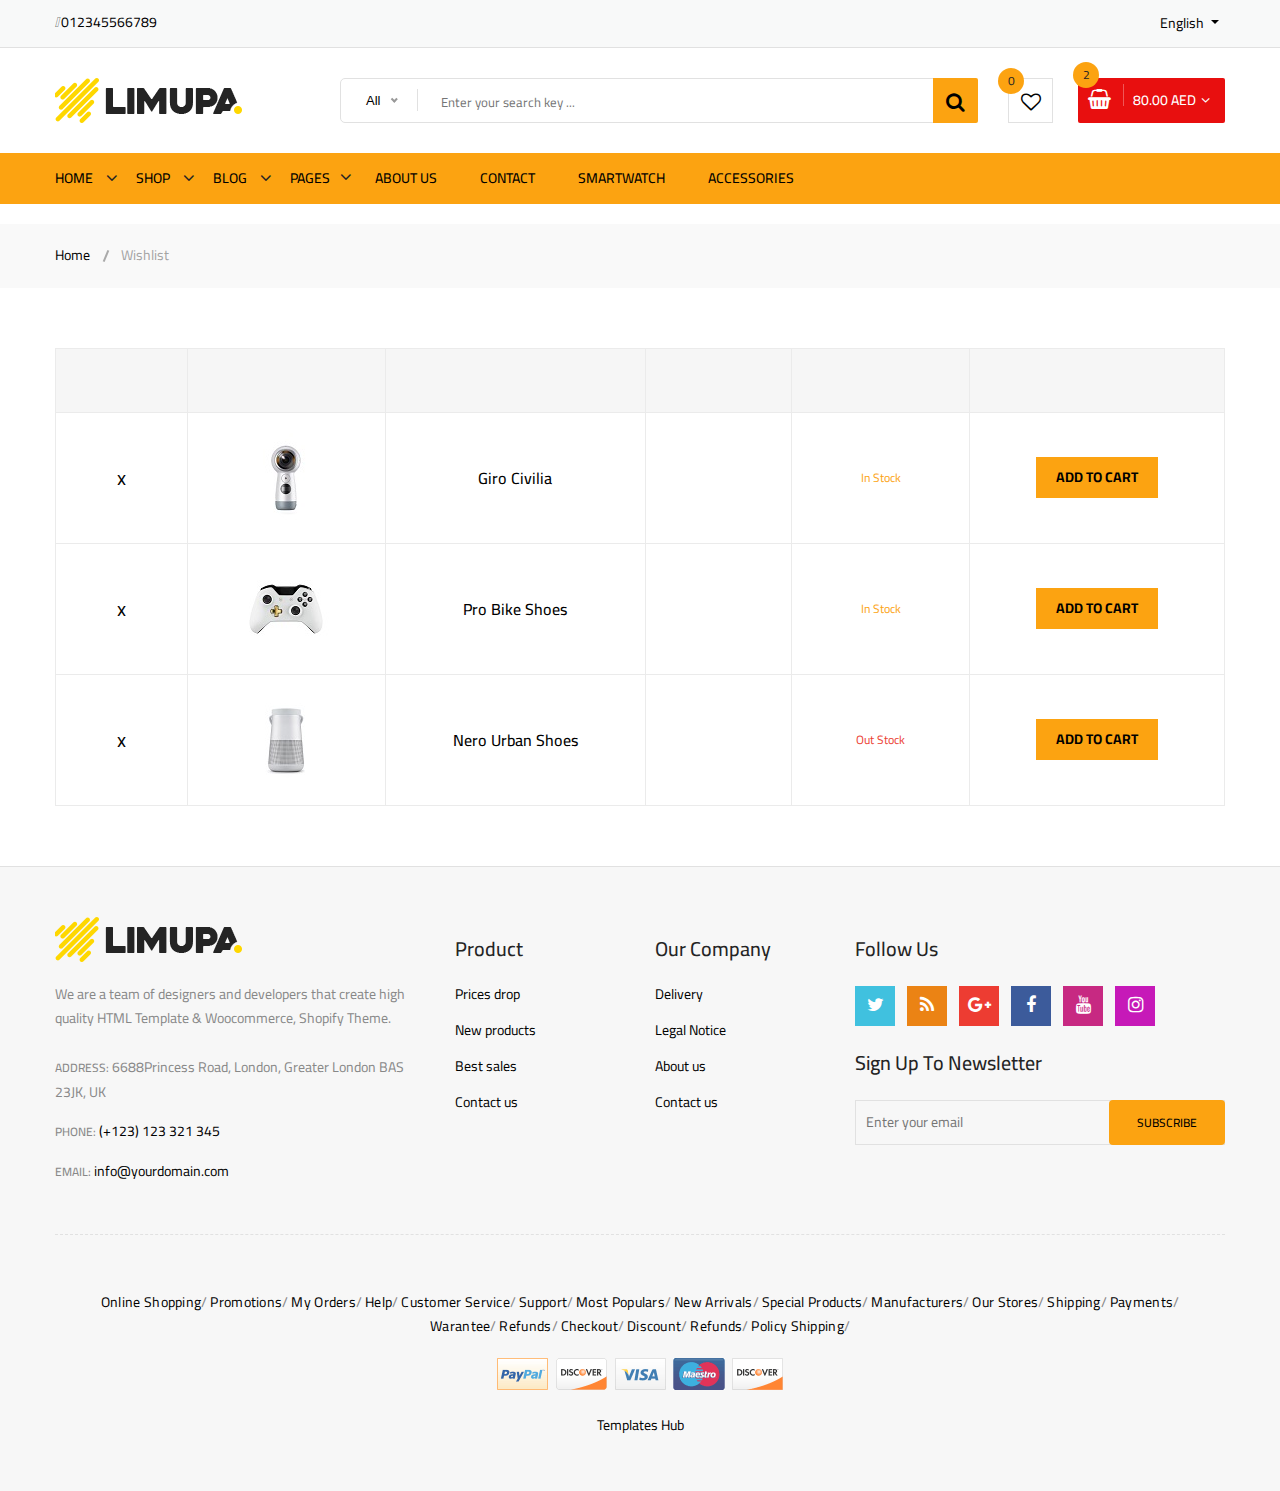
<file: wishlist.html>
<!DOCTYPE html>
<html class="no-js" lang="zxx">
  <!-- wishlist31:27-->
  <head>
    <meta charset="utf-8" />
    <meta http-equiv="x-ua-compatible" content="ie=edge" />
    <title>X-Store</title>
    <meta name="description" content="" />
    <meta name="viewport" content="width=device-width, initial-scale=1" />
    <!-- Favicon -->
    <link rel="shortcut icon" type="image/x-icon" href="images/favicon.png" />
    <!-- Material Design Iconic Font-V2.2.0 -->
    <link rel="stylesheet" href="css/material-design-iconic-font.min.css" />
    <!-- Font Awesome -->
    <link rel="stylesheet" href="css/font-awesome.min.css" />
    <link
      rel="stylesheet"
      href="https://cdnjs.cloudflare.com/ajax/libs/font-awesome/6.5.1/css/all.min.css"
      integrity="sha512-DTOQO9RWCH3ppGqcWaEA1BIZOC6xxalwEsw9c2QQeAIftl+Vegovlnee1c9QX4TctnWMn13TZye+giMm8e2LwA=="
      crossorigin="anonymous"
      referrerpolicy="no-referrer"
    />
    <!-- Font Awesome Stars-->
    <link rel="stylesheet" href="css/fontawesome-stars.css" />
    <!-- Meanmenu CSS -->
    <link rel="stylesheet" href="css/meanmenu.css" />
    <!-- owl carousel CSS -->
    <link rel="stylesheet" href="css/owl.carousel.min.css" />
    <!-- Slick Carousel CSS -->
    <link rel="stylesheet" href="css/slick.css" />
    <!-- Animate CSS -->
    <link rel="stylesheet" href="css/animate.css" />
    <!-- Jquery-ui CSS -->
    <link rel="stylesheet" href="css/jquery-ui.min.css" />
    <!-- Venobox CSS -->
    <link rel="stylesheet" href="css/venobox.css" />
    <!-- Nice Select CSS -->
    <link rel="stylesheet" href="css/nice-select.css" />
    <!-- Magnific Popup CSS -->
    <link rel="stylesheet" href="css/magnific-popup.css" />
    <!-- Bootstrap V4.1.3 Fremwork CSS -->
    <link rel="stylesheet" href="css/bootstrap.min.css" />
    <!-- Helper CSS -->
    <link rel="stylesheet" href="css/helper.css" />
    <!-- Main Style CSS -->
    <link rel="stylesheet" href="style.css" />
    <!-- Responsive CSS -->
    <link rel="stylesheet" href="css/responsive.css" />
    <!-- Modernizr js -->
    <script src="js/vendor/modernizr-2.8.3.min.js"></script>
  </head>
  <body>
 
    <!-- Begin Body Wrapper -->
    <div class="body-wrapper">
      <!-- Begin Header Area -->
   
      <header>
        <div class="header-top">
            <div class="container d-flex justify-content-between">
               <a href=""><i class="fa-solid fa-phone"></i> 012345566789</a>
               <div class="dropdown">
                <button class="dropdown-toggle" type="button" id="dropdownMenuButton" data-toggle="dropdown" aria-haspopup="true" aria-expanded="false">
                  English
                </button>
                <div class="dropdown-menu shadow" style="z-index: 100000000;" aria-labelledby="dropdownMenuButton">
                  <a class="dropdown-item" href="#">English</a>
                  <a class="dropdown-item" href="#">Arabic</a>
                 
                </div>
              </div>
            </div>
        </div>
 
        <div class="header-middle pl-sm-0 pr-sm-0 pl-xs-0 pr-xs-0">
            <div class="container">
                <div class="row">
            
                    <div class="col-lg-3">
                        <div class="logo pb-sm-30 pb-xs-30">
                            <a href="index.html">
                                <img src="images/menu/logo/1.jpg" alt="">
                            </a>
                        </div>
                    </div>
            
                    <div class="col-lg-9 pl-0 ml-sm-15 ml-xs-15">
                        <!-- Begin Header Middle Searchbox Area -->
                        <form action="#" class="hm-searchbox">
                            <select class="nice-select select-search-category">
                                <option value="0">All</option>                         
                                <option value="10">Laptops</option>                     
                                <option value="17">- -  Prime Video</option>                    
                                <option value="20">- - - -  All Videos</option>                     
                                <option value="21">- - - -  Blouses</option>                        
                                <option value="22">- - - -  Evening Dresses</option>                
                                <option value="23">- - - -  Summer Dresses</option>                     
                                <option value="24">- - - -  T-shirts</option>                       
                                <option value="25">- - - -  Rent or Buy</option>                        
                                <option value="26">- - - -  Your Watchlist</option>                     
                                <option value="27">- - - -  Watch Anywhere</option>                     
                                <option value="28">- - - -  Getting Started</option>         
                                <option value="18">- - - -  Computers</option>                      
                                <option value="29">- - - -  More to Explore</option>         
                                <option value="30">- - - -  TV &amp; Video</option>                     
                                <option value="31">- - - -  Audio &amp; Theater</option>               
                                <option value="32">- - - -  Camera, Photo </option>
                                <option value="33">- - - -  Cell Phones</option>                        
                                <option value="34">- - - -  Headphones</option>                     
                                <option value="35">- - - -  Video Games</option>                        
                                <option value="36">- - - -  Wireless Speakers</option>            
                                <option value="19">- - - -  Electronics</option>                        
                                <option value="37">- - - -  Amazon Home</option>                        
                                <option value="38">- - - -  Kitchen &amp; Dining</option>           
                                <option value="39">- - - -  Furniture</option>                      
                                <option value="40">- - - -  Bed &amp; Bath</option>                     
                                <option value="41">- - - -  Appliances</option>                 
                                <option value="11">TV &amp; Audio</option>                  
                                <option value="42">- -  Chamcham</option>                        
                                <option value="45">- - - -  Office</option>                     
                                <option value="47">- - - -  Gaming</option>                 
                                <option value="48">- - - -  Chromebook</option>                     
                                <option value="49">- - - -  Refurbished</option>                    
                                <option value="50">- - - -  Touchscreen</option>                        
                                <option value="51">- - - -  Ultrabooks</option>                     
                                <option value="52">- - - -  Blouses</option>                        
                                <option value="43">- -  Sanai</option>                        
                                <option value="53">- - - -  Hard Drives</option>                        
                                <option value="54">- - - -  Graphic Cards</option>                      
                                <option value="55">- - - -  Processors (CPU)</option>  
                                <option value="56">- - - -  Memory</option>                     
                                <option value="57">- - - -  Motherboards</option>                       
                                <option value="58">- - - -  Fans &amp; Cooling</option> 
                                <option value="59">- - - -  CD/DVD Drives</option>                      
                                <option value="44">- -  Meito</option>                        
                                <option value="60">- - - -  Sound Cards</option>                        
                                <option value="61">- - - -  Cases &amp; Towers</option>   
                                <option value="62">- - - -  Casual Dresses</option>                     
                                <option value="63">- - - -  Evening Dresses</option>       
                                <option value="64">- - - -  T-shirts</option>                       
                                <option value="65">- - - -  Tops</option>                                 
                                <option value="12">Smartphone</option>                  
                                <option value="66">- -  Camera Accessories</option>                     
                                <option value="68">- - - -  Octa Core</option>                      
                                <option value="69">- - - -  Quad Core</option>                  
                                <option value="70">- - - -  Dual Core</option>                      
                                <option value="71">- - - -  7.0 Screen</option>                     
                                <option value="72">- - - -  9.0 Screen</option>                     
                                <option value="73">- - - -  Bags &amp; Cases</option>                   
                                <option value="67">- -  XailStation</option>                     
                                <option value="74">- - - -  Batteries</option>                      
                                <option value="75">- - - -  Microphones</option>                        
                                <option value="76">- - - -  Stabilizers</option>                        
                                <option value="77">- - - -  Video Tapes</option>                        
                                <option value="78">- - - -  Memory Card Readers</option> 
                                <option value="79">- - - -  Tripods</option>           
                                <option value="13">Cameras</option>                          
                                <option value="14">headphone</option>                                
                                <option value="15">Smartwatch</option>                           
                                <option value="16">Accessories</option>
                            </select>
                            <input type="text" placeholder="Enter your search key ...">
                            <button class="li-btn" type="submit"><i class="fa fa-search"></i></button>
                        </form>
                        <!-- Header Middle Searchbox Area End Here -->
                        <!-- Begin Header Middle Right Area -->
                        <div class="header-middle-right">
                            <ul class="hm-menu">
                                <!-- Begin Header Middle Wishlist Area -->
                                <li class="hm-wishlist">
                                    <a href="wishlist.html">
                                        <span class="cart-item-count wishlist-item-count">0</span>
                                        <i class="fa fa-heart-o"></i>
                                    </a>
                                </li>
                                <!-- Header Middle Wishlist Area End Here -->
                                <!-- Begin Header Mini Cart Area -->
                                <li class="hm-minicart">
                                    <div class="hm-minicart-trigger">
                                        <span class="item-icon"></span>
                                        <span class="item-text">80.00 AED
                                            <span class="cart-item-count">2</span>
                                        </span>
                                    </div>
                                    <span></span>
                                    <div class="minicart">
                                        <ul class="minicart-product-list">
                                            <li>
                                                <a href="single-product.html" class="minicart-product-image">
                                                    <img src="images/product/small-size/5.jpg" alt="cart products">
                                                </a>
                                                <div class="minicart-product-details">
                                                    <h6><a href="single-product.html">Aenean eu tristique</a></h6>
                                                    <span>40 x 1 AED </span>
                                                </div>
                                                <button class="close" title="Remove">
                                                    <i class="fa fa-close"></i>
                                                </button>
                                            </li>
                                            <li>
                                                <a href="single-product.html" class="minicart-product-image">
                                                    <img src="images/product/small-size/6.jpg" alt="cart products">
                                                </a>
                                                <div class="minicart-product-details">
                                                    <h6><a href="single-product.html">Aenean eu tristique</a></h6>
                                                    <span>40 x 1 AED </span>
                                                </div>
                                                <button class="close" title="Remove">
                                                    <i class="fa fa-close"></i>
                                                </button>
                                            </li>
                                        </ul>
                                        <p class="minicart-total">SUBTOTAL: <span>80.00 AED </span></p>
                                        <div class="minicart-button">
                                            <a href="shopping-cart.html" class="li-button li-button-fullwidth li-button-dark">
                                                <span>View Full Cart</span>
                                            </a>
                                            <a href="checkout.html" class="li-button li-button-fullwidth">
                                                <span>Checkout</span>
                                            </a>
                                        </div>
                                    </div>
                                </li>
                                <!-- Header Mini Cart Area End Here -->
                            </ul>
                        </div>
                        <!-- Header Middle Right Area End Here -->
                    </div>
   
                </div>
            </div>
        </div>
     
        <div class="header-bottom header-sticky d-none d-lg-block d-xl-block">
            <div class="container">
                <div class="row">
                    <div class="col-lg-12">
                        <!-- Begin Header Bottom Menu Area -->
                        <div class="hb-menu">
                            <nav>
                                <ul>
                                    <li class="dropdown-holder"><a href="index.html">Home</a>
                                        <ul class="hb-dropdown">
                                            <li class="active"><a href="index.html">Home One</a></li>
                                            <li><a href="index-2.html">Home Two</a></li>
                                            <li><a href="index-3.html">Home Three</a></li>
                                            <li><a href="index-4.html">Home Four</a></li>
                                        </ul>
                                    </li>
                                    <li class="megamenu-holder"><a href="shop-left-sidebar.html">Shop</a>
                                        <ul class="megamenu hb-megamenu">
                                            <li><a href="shop-left-sidebar.html">Shop Page Layout</a>
                                                <ul>
                                                    <li><a href="shop-3-column.html">Shop 3 Column</a></li>
                                                    <li><a href="shop-4-column.html">Shop 4 Column</a></li>
                                                    <li><a href="shop-left-sidebar.html">Shop Left Sidebar</a></li>
                                                    <li><a href="shop-right-sidebar.html">Shop Right Sidebar</a></li>
                                                    <li><a href="shop-list.html">Shop List</a></li>
                                                    <li><a href="shop-list-left-sidebar.html">Shop List Left Sidebar</a></li>
                                                    <li><a href="shop-list-right-sidebar.html">Shop List Right Sidebar</a></li>
                                                </ul>
                                            </li>
                                            <li><a href="single-product-gallery-left.html">Single Product Style</a>
                                                <ul>
                                                    <li><a href="single-product-carousel.html">Single Product Carousel</a></li>
                                                    <li><a href="single-product-gallery-left.html">Single Product Gallery Left</a></li>
                                                    <li><a href="single-product-gallery-right.html">Single Product Gallery Right</a></li>
                                                    <li><a href="single-product-tab-style-top.html">Single Product Tab Style Top</a></li>
                                                    <li><a href="single-product-tab-style-left.html">Single Product Tab Style Left</a></li>
                                                    <li><a href="single-product-tab-style-right.html">Single Product Tab Style Right</a></li>
                                                </ul>
                                            </li>
                                            <li><a href="single-product.html">Single Products</a>
                                                <ul>
                                                    <li><a href="single-product.html">Single Product</a></li>
                                                    <li><a href="single-product-sale.html">Single Product Sale</a></li>
                                                    <li><a href="single-product-group.html">Single Product Group</a></li>
                                                    <li><a href="single-product-normal.html">Single Product Normal</a></li>
                                                    <li><a href="single-product-affiliate.html">Single Product Affiliate</a></li>
                                                </ul>
                                            </li>
                                        </ul>
                                    </li>
                                    <li class="dropdown-holder"><a href="blog-left-sidebar.html">Blog</a>
                                        <ul class="hb-dropdown">
                                            <li class="sub-dropdown-holder"><a href="blog-left-sidebar.html">Blog Grid View</a>
                                                <ul class="hb-dropdown hb-sub-dropdown">
                                                    <li><a href="blog-2-column.html">Blog 2 Column</a></li>
                                                    <li><a href="blog-3-column.html">Blog 3 Column</a></li>
                                                    <li><a href="blog-left-sidebar.html">Grid Left Sidebar</a></li>
                                                    <li><a href="blog-right-sidebar.html">Grid Right Sidebar</a></li>
                                                </ul>
                                            </li>
                                            <li class="sub-dropdown-holder"><a href="blog-list-left-sidebar.html">Blog List View</a>
                                                <ul class="hb-dropdown hb-sub-dropdown">
                                                    <li><a href="blog-list.html">Blog List</a></li>
                                                    <li><a href="blog-list-left-sidebar.html">List Left Sidebar</a></li>
                                                    <li><a href="blog-list-right-sidebar.html">List Right Sidebar</a></li>
                                                </ul>
                                            </li>
                                            <li class="sub-dropdown-holder"><a href="blog-details-left-sidebar.html">Blog Details</a>
                                                <ul class="hb-dropdown hb-sub-dropdown">
                                                    <li><a href="blog-details-left-sidebar.html">Left Sidebar</a></li>
                                                    <li><a href="blog-details-right-sidebar.html">Right Sidebar</a></li>
                                                </ul>
                                            </li>
                                            <li class="sub-dropdown-holder"><a href="blog-gallery-format.html">Blog Format</a>
                                                <ul class="hb-dropdown hb-sub-dropdown">
                                                    <li><a href="blog-audio-format.html">Blog Audio Format</a></li>
                                                    <li><a href="blog-video-format.html">Blog Video Format</a></li>
                                                    <li><a href="blog-gallery-format.html">Blog Gallery Format</a></li>
                                                </ul>
                                            </li>
                                        </ul>
                                    </li>
                                    <li class="megamenu-static-holder"><a href="index.html">Pages</a>
                                        <ul class="megamenu hb-megamenu">
                                            <li><a href="blog-left-sidebar.html">Blog Layouts</a>
                                                <ul>
                                                    <li><a href="blog-2-column.html">Blog 2 Column</a></li>
                                                    <li><a href="blog-3-column.html">Blog 3 Column</a></li>
                                                    <li><a href="blog-left-sidebar.html">Grid Left Sidebar</a></li>
                                                    <li><a href="blog-right-sidebar.html">Grid Right Sidebar</a></li>
                                                    <li><a href="blog-list.html">Blog List</a></li>
                                                    <li><a href="blog-list-left-sidebar.html">List Left Sidebar</a></li>
                                                    <li><a href="blog-list-right-sidebar.html">List Right Sidebar</a></li>
                                                </ul>
                                            </li>
                                            <li><a href="blog-details-left-sidebar.html">Blog Details Pages</a>
                                                <ul>
                                                    <li><a href="blog-details-left-sidebar.html">Left Sidebar</a></li>
                                                    <li><a href="blog-details-right-sidebar.html">Right Sidebar</a></li>
                                                    <li><a href="blog-audio-format.html">Blog Audio Format</a></li>
                                                    <li><a href="blog-video-format.html">Blog Video Format</a></li>
                                                    <li><a href="blog-gallery-format.html">Blog Gallery Format</a></li>
                                                </ul>
                                            </li>
                                            <li><a href="index.html">Other Pages</a>
                                                <ul>
                                                    <li><a href="login-register.html">My Account</a></li>
                                                    <li><a href="checkout.html">Checkout</a></li>
                                                    <li><a href="compare.html">Compare</a></li>
                                                    <li><a href="wishlist.html">Wishlist</a></li>
                                                    <li><a href="shopping-cart.html">Shopping Cart</a></li>
                                                </ul>
                                            </li>
                                            <li><a href="index.html">Other Pages 2</a>
                                                <ul>
                                                    <li><a href="contact.html">Contact</a></li>
                                                    <li><a href="about-us.html">About Us</a></li>
                                                    <li><a href="faq.html">FAQ</a></li>
                                                    <li><a href="404.html">404 Error</a></li>
                                                </ul>
                                            </li>
                                        </ul>
                                    </li>
                                    <li><a href="about-us.html">About Us</a></li>
                                    <li><a href="contact.html">Contact</a></li>
                                    <li><a href="shop-left-sidebar.html">Smartwatch</a></li>
                                    <li><a href="shop-left-sidebar.html">Accessories</a></li>
                                </ul>
                            </nav>
                        </div>
                        <!-- Header Bottom Menu Area End Here -->
                    </div>
                </div>
            </div>
        </div>

        <div class="mobile-menu-area d-lg-none d-xl-none col-12">
            <div class="container"> 
                <div class="row">
                    <div class="mobile-menu">
                    </div>
                </div>
            </div>
        </div> 
    </header>
      <!-- Header Area End Here -->
      <!-- Begin Li's Breadcrumb Area -->
      <div class="breadcrumb-area">
        <div class="container">
          <div class="breadcrumb-content">
            <ul>
              <li><a href="index.html">Home</a></li>
              <li class="active">Wishlist</li>
            </ul>
          </div>
        </div>
      </div>
      <!-- Li's Breadcrumb Area End Here -->
      <!--Wishlist Area Strat-->
      <div class="wishlist-area pt-60 pb-60">
        <div class="container">
          <div class="row">
            <div class="col-12">
              <form action="#">
                <div class="table-content table-responsive">
                  <table class="table">
                    <thead>
                      <tr>
                        <th class="li-product-remove">remove</th>
                        <th class="li-product-thumbnail">images</th>
                        <th class="cart-product-name">Product</th>
                        <th class="li-product-price">Unit Price</th>
                        <th class="li-product-stock-status">Stock Status</th>
                        <th class="li-product-add-cart">add to cart</th>
                      </tr>
                    </thead>
                    <tbody>
                      <tr>
                        <td class="li-product-remove">
                          <a href="#">x</a>
                        </td>
                        <td class="li-product-thumbnail">
                          <a href="#"
                            ><img src="images/wishlist-thumb/1.jpg" alt=""
                          /></a>
                        </td>
                        <td class="li-product-name">
                          <a href="#">Giro Civilia</a>
                        </td>
                        <td class="li-product-price">
                          <span class="amount">$23.39</span>
                        </td>
                        <td class="li-product-stock-status">
                          <span class="in-stock">in stock</span>
                        </td>
                        <td class="li-product-add-cart">
                          <a href="#" class="btn btn-primary">add to cart</a>
                        </td>
                      </tr>
                      <tr>
                        <td class="li-product-remove">
                          <a href="#">x</a>
                        </td>
                        <td class="li-product-thumbnail">
                          <a href="#"
                            ><img src="images/wishlist-thumb/2.jpg" alt=""
                          /></a>
                        </td>
                        <td class="li-product-name">
                          <a href="#">Pro Bike Shoes</a>
                        </td>
                        <td class="li-product-price">
                          <span class="amount">$30.50</span>
                        </td>
                        <td class="li-product-stock-status">
                          <span class="in-stock">in stock</span>
                        </td>
                        <td class="li-product-add-cart">
                          <a href="#" class="btn btn-primary">add to cart</a>
                        </td>
                      </tr>
                      <tr>
                        <td class="li-product-remove">
                          <a href="#">x</a>
                        </td>
                        <td class="li-product-thumbnail">
                          <a href="#"
                            ><img src="images/wishlist-thumb/3.jpg" alt=""
                          /></a>
                        </td>
                        <td class="li-product-name">
                          <a href="#">Nero Urban Shoes</a>
                        </td>
                        <td class="li-product-price">
                          <span class="amount">$40.19</span>
                        </td>
                        <td class="li-product-stock-status">
                          <span class="out-stock">out stock</span>
                        </td>
                        <td class="li-product-add-cart">
                          <a href="#" class="btn btn-primary">add to cart</a>
                        </td>
                      </tr>
                    </tbody>
                  </table>
                </div>
              </form>
            </div>
          </div>
        </div>
      </div>
      <!--Wishlist Area End-->
      <!-- Begin Footer Area -->
      <div class="footer">
              
        <div class="footer-static-middle">
            <div class="container">
                <div class="footer-logo-wrap pt-50 pb-35">
                    <div class="row">
                        <!-- Begin Footer Logo Area -->
                        <div class="col-lg-4 col-md-6">
                            <div class="footer-logo">
                                <img src="images/menu/logo/1.jpg" alt="Footer Logo">
                                <p class="info">
                                    We are a team of designers and developers that create high quality HTML Template & Woocommerce, Shopify Theme.
                                </p>
                            </div>
                            <ul class="des">
                                <li>
                                    <span>Address: </span>
                                    6688Princess Road, London, Greater London BAS 23JK, UK
                                </li>
                                <li>
                                    <span>Phone: </span>
                                    <a href="#">(+123) 123 321 345</a>
                                </li>
                                <li>
                                    <span>Email: </span>
                                    <a href="mailto://info@yourdomain.com">info@yourdomain.com</a>
                                </li>
                            </ul>
                        </div>
                        <!-- Footer Logo Area End Here -->
                        <!-- Begin Footer Block Area -->
                        <div class="col-lg-2 col-md-3 col-sm-6">
                            <div class="footer-block">
                                <h3 class="footer-block-title">Product</h3>
                                <ul>
                                    <li><a href="#">Prices drop</a></li>
                                    <li><a href="#">New products</a></li>
                                    <li><a href="#">Best sales</a></li>
                                    <li><a href="#">Contact us</a></li>
                                </ul>
                            </div>
                        </div>
                        <!-- Footer Block Area End Here -->
                        <!-- Begin Footer Block Area -->
                        <div class="col-lg-2 col-md-3 col-sm-6">
                            <div class="footer-block">
                                <h3 class="footer-block-title">Our company</h3>
                                <ul>
                                    <li><a href="#">Delivery</a></li>
                                    <li><a href="#">Legal Notice</a></li>
                                    <li><a href="#">About us</a></li>
                                    <li><a href="#">Contact us</a></li>
                                </ul>
                            </div>
                        </div>
                        <!-- Footer Block Area End Here -->
                        <!-- Begin Footer Block Area -->
                        <div class="col-lg-4">
                            <div class="footer-block">
                                <h3 class="footer-block-title">Follow Us</h3>
                                <ul class="social-link">
                                    <li class="twitter">
                                        <a href="https://twitter.com/" data-toggle="tooltip" target="_blank" title="Twitter">
                                            <i class="fa fa-twitter"></i>
                                        </a>
                                    </li>
                                    <li class="rss">
                                        <a href="https://rss.com/" data-toggle="tooltip" target="_blank" title="RSS">
                                            <i class="fa fa-rss"></i>
                                        </a>
                                    </li>
                                    <li class="google-plus">
                                        <a href="https://www.plus.google.com/discover" data-toggle="tooltip" target="_blank" title="Google Plus">
                                            <i class="fa fa-google-plus"></i>
                                        </a>
                                    </li>
                                    <li class="facebook">
                                        <a href="https://www.facebook.com/" data-toggle="tooltip" target="_blank" title="Facebook">
                                            <i class="fa fa-facebook"></i>
                                        </a>
                                    </li>
                                    <li class="youtube">
                                        <a href="https://www.youtube.com/" data-toggle="tooltip" target="_blank" title="Youtube">
                                            <i class="fa fa-youtube"></i>
                                        </a>
                                    </li>
                                    <li class="instagram">
                                        <a href="https://www.instagram.com/" data-toggle="tooltip" target="_blank" title="Instagram">
                                            <i class="fa fa-instagram"></i>
                                        </a>
                                    </li>
                                </ul>
                            </div>
                            <!-- Begin Footer Newsletter Area -->
                            <div class="footer-newsletter">
                                <h4>Sign up to newsletter</h4>
                                <form action="#" method="post" id="mc-embedded-subscribe-form" name="mc-embedded-subscribe-form" class="footer-subscribe-form validate" target="_blank" novalidate>
                                   <div id="mc_embed_signup_scroll">
                                      <div id="mc-form" class="mc-form subscribe-form form-group" >
                                        <input id="mc-email" type="email" autocomplete="off" placeholder="Enter your email" />
                                        <button  class="btn" id="mc-submit">Subscribe</button>
                                      </div>
                                   </div>
                                </form>
                            </div>
                            <!-- Footer Newsletter Area End Here -->
                        </div>
                        <!-- Footer Block Area End Here -->
                    </div>
                </div>
            </div>
        </div>
        <!-- Footer Static Middle Area End Here -->
        <!-- Begin Footer Static Bottom Area -->
        <div class="footer-static-bottom pt-55 pb-55">
            <div class="container">
                <div class="row">
                    <div class="col-lg-12">
                        <!-- Begin Footer Links Area -->
                        <div class="footer-links">
                            <ul>
                                <li><a href="#">Online Shopping</a></li>
                                <li><a href="#">Promotions</a></li>
                                <li><a href="#">My Orders</a></li>
                                <li><a href="#">Help</a></li>
                                <li><a href="#">Customer Service</a></li>
                                <li><a href="#">Support</a></li>
                                <li><a href="#">Most Populars</a></li>
                                <li><a href="#">New Arrivals</a></li>
                                <li><a href="#">Special Products</a></li>
                                <li><a href="#">Manufacturers</a></li>
                                <li><a href="#">Our Stores</a></li>
                                <li><a href="#">Shipping</a></li>
                                <li><a href="#">Payments</a></li>
                                <li><a href="#">Warantee</a></li>
                                <li><a href="#">Refunds</a></li>
                                <li><a href="#">Checkout</a></li>
                                <li><a href="#">Discount</a></li>
                                <li><a href="#">Refunds</a></li>
                                <li><a href="#">Policy Shipping</a></li>
                            </ul>
                        </div>
                        <!-- Footer Links Area End Here -->
                        <!-- Begin Footer Payment Area -->
                        <div class="copyright text-center">
                            <a href="#">
                                <img src="images/payment/1.png" alt="">
                            </a>
                        </div>
                        <!-- Footer Payment Area End Here -->
                        <!-- Begin Copyright Area -->
                        <div class="copyright text-center pt-25">
                            <span><a target="_blank" href="https://www.templateshub.net">Templates Hub</a></span>
                        </div>
                        <!-- Copyright Area End Here -->
                    </div>
                </div>
            </div>
        </div>
        <!-- Footer Static Bottom Area End Here -->
    </div>
      <!-- Footer Area End Here -->
      <!-- Begin Modal Area -->
      <div
        class="modal fade open-modal"
        tabindex="-1"
        role="dialog"
        aria-hidden="true"
      >
        <div class="modal-dialog" role="document">
          <div class="modal-content">
            <div class="modal-header">
              <button
                type="button"
                class="close"
                data-dismiss="modal"
                aria-label="Close"
              >
                <i class="fa fa-close"></i>
              </button>
            </div>
            <div class="modal-body">
              <div class="row">
                <!-- Begin Modal Image Area -->
                <div class="col-md-5">
                  <!-- Begin Modal Tab Content Area -->
                  <div class="tab-content product-details-large myTabContent">
                    <div
                      class="tab-pane fade show active"
                      id="single-slide1"
                      role="tabpanel"
                      aria-labelledby="single-slide-tab-1"
                    >
                      <!--Single Product Image Start-->
                      <div class="single-product-img img-full">
                        <img src="images/product/large-size/1.jpg" alt="" />
                      </div>
                      <!--Single Product Image End-->
                    </div>
                    <div
                      class="tab-pane fade"
                      id="single-slide2"
                      role="tabpanel"
                      aria-labelledby="single-slide-tab-2"
                    >
                      <!--Single Product Image Start-->
                      <div class="single-product-img img-full">
                        <img src="images/product/large-size/2.jpg" alt="" />
                      </div>
                      <!--Single Product Image End-->
                    </div>
                    <div
                      class="tab-pane fade"
                      id="single-slide3"
                      role="tabpanel"
                      aria-labelledby="single-slide-tab-3"
                    >
                      <!--Single Product Image Start-->
                      <div class="single-product-img img-full">
                        <img src="images/product/large-size/3.jpg" alt="" />
                      </div>
                      <!--Single Product Image End-->
                    </div>
                    <div
                      class="tab-pane fade"
                      id="single-slide4"
                      role="tabpanel"
                      aria-labelledby="single-slide-tab-4"
                    >
                      <!--Single Product Image Start-->
                      <div class="single-product-img img-full">
                        <img src="images/product/large-size/4.jpg" alt="" />
                      </div>
                      <!--Single Product Image End-->
                    </div>
                    <div
                      class="tab-pane fade"
                      id="single-slide5"
                      role="tabpanel"
                      aria-labelledby="single-slide-tab-4"
                    >
                      <!--Single Product Image Start-->
                      <div class="single-product-img img-full">
                        <img src="images/product/large-size/5.jpg" alt="" />
                      </div>
                      <!--Single Product Image End-->
                    </div>
                    <div
                      class="tab-pane fade"
                      id="single-slide6"
                      role="tabpanel"
                      aria-labelledby="single-slide-tab-4"
                    >
                      <!--Single Product Image Start-->
                      <div class="single-product-img img-full">
                        <img src="images/product/large-size/6.jpg" alt="" />
                      </div>
                      <!--Single Product Image End-->
                    </div>
                  </div>
                  <!-- Modal Tab Content Area End Here -->
                  <!-- Begin Modal Tab Menu Area -->
                  <div class="single-product-menu">
                    <div
                      class="nav single-slide-menu owl-carousel"
                      role="tablist"
                    >
                      <div class="single-tab-menu img-full">
                        <a
                          class="active"
                          data-toggle="tab"
                          id="single-slide-tab-1"
                          href="#single-slide1"
                          ><img src="images/product/small-size/1.jpg" alt=""
                        /></a>
                      </div>
                      <div class="single-tab-menu img-full">
                        <a
                          data-toggle="tab"
                          id="single-slide-tab-2"
                          href="#single-slide2"
                          ><img src="images/product/small-size/2.jpg" alt=""
                        /></a>
                      </div>
                      <div class="single-tab-menu img-full">
                        <a
                          data-toggle="tab"
                          id="single-slide-tab-3"
                          href="#single-slide3"
                          ><img src="images/product/small-size/3.jpg" alt=""
                        /></a>
                      </div>
                      <div class="single-tab-menu img-full">
                        <a
                          data-toggle="tab"
                          id="single-slide-tab-4"
                          href="#single-slide4"
                          ><img src="images/product/small-size/4.jpg" alt=""
                        /></a>
                      </div>
                      <div class="single-tab-menu img-full">
                        <a
                          data-toggle="tab"
                          id="single-slide-tab-5"
                          href="#single-slide5"
                          ><img src="images/product/small-size/5.jpg" alt=""
                        /></a>
                      </div>
                      <div class="single-tab-menu img-full">
                        <a
                          data-toggle="tab"
                          id="single-slide-tab-6"
                          href="#single-slide6"
                          ><img src="images/product/small-size/6.jpg" alt=""
                        /></a>
                      </div>
                    </div>
                  </div>
                  <!-- Modal Tab Menu End Here -->
                </div>
                <!-- Modal Image Area End Here -->
                <!-- Begin Modal Content Area -->
                <div class="col-md-7">
                  <div class="modal-product-info">
                    <h2>Accusantium dolorem1</h2>
                    <div class="modal-product-price">
                      <span class="new-price">$46.80</span>
                    </div>
                    <div class="cart-description">
                      <p>
                        Vector graphic, format: svg. Download for personal,
                        private and non-commercial use.
                      </p>
                    </div>
                    <div class="quantity">
                      <input
                        class="input-text qty text"
                        step="1"
                        min="1"
                        max="200"
                        name="quantity"
                        value="1"
                        title="Qty"
                        size="4"
                        type="number"
                      />
                    </div>
                  </div>
                </div>
                <!-- Modal Content Area End Here -->
              </div>
            </div>
          </div>
        </div>
      </div>
      <!-- Modal Area End Here -->
    </div>
    <!-- Body Wrapper End Here -->
    <!-- jQuery-V1.12.4 -->
    <script src="js/vendor/jquery-1.12.4.min.js"></script>
    <!-- Popper js -->
    <script src="js/vendor/popper.min.js"></script>
    <!-- Bootstrap V4.1.3 Fremwork js -->
    <script src="js/bootstrap.min.js"></script>
    <!-- Ajax Mail js -->
    <script src="js/ajax-mail.js"></script>
    <!-- Meanmenu js -->
    <script src="js/jquery.meanmenu.min.js"></script>
    <!-- Wow.min js -->
    <script src="js/wow.min.js"></script>
    <!-- Slick Carousel js -->
    <script src="js/slick.min.js"></script>
    <!-- Owl Carousel-2 js -->
    <script src="js/owl.carousel.min.js"></script>
    <!-- Magnific popup js -->
    <script src="js/jquery.magnific-popup.min.js"></script>
    <!-- Isotope js -->
    <script src="js/isotope.pkgd.min.js"></script>
    <!-- Imagesloaded js -->
    <script src="js/imagesloaded.pkgd.min.js"></script>
    <!-- Mixitup js -->
    <script src="js/jquery.mixitup.min.js"></script>
    <!-- Countdown -->
    <script src="js/jquery.countdown.min.js"></script>
    <!-- Counterup -->
    <script src="js/jquery.counterup.min.js"></script>
    <!-- Waypoints -->
    <script src="js/waypoints.min.js"></script>
    <!-- Barrating -->
    <script src="js/jquery.barrating.min.js"></script>
    <!-- Jquery-ui -->
    <script src="js/jquery-ui.min.js"></script>
    <!-- Venobox -->
    <script src="js/venobox.min.js"></script>
    <!-- Nice Select js -->
    <script src="js/jquery.nice-select.min.js"></script>
    <!-- ScrollUp js -->
    <script src="js/scrollUp.min.js"></script>
    <!-- Main/Activator js -->
    <script src="js/main.js"></script>
  </body>

  <!-- wishlist31:30-->
</html>
</file>
<file: css/venobox.css>
/* ------ venobox.css --------*/
.vbox-overlay *, .vbox-overlay *:before, .vbox-overlay *:after{
    -webkit-backface-visibility: hidden;
    -webkit-box-sizing:border-box;
    -moz-box-sizing:border-box;
    box-sizing:border-box;

}
.vbox-overlay{
    display: -webkit-flex;
    display: flex;
    -webkit-flex-direction: column;
    flex-direction: column;
    -webkit-justify-content: center;
    justify-content: center;
    -webkit-align-items: center;
    align-items: center;
    position: fixed;
    left: 0;
    top: 0;
    bottom: 0;
    right: 0;
    z-index: 9999;
    -webkit-transform:translateZ(1000px);
    transform: translateZ(1000px);
    transform-style: preserve-3d;
}

/* ----- navigation ----- */
.vbox-title{
    width: 100%;
    height: 40px;
    float: left;
    text-align: center;
    line-height: 28px;
    font-size: 12px;
    padding: 6px 40px;
    overflow: hidden;
    position: fixed;
    display: none;
    left: 0;
    z-index: 1050;
}
.vbox-close{
    cursor: pointer;
    position: fixed;
    top: -1px;
    right: 0;
    width: 50px;
    height: 40px;
    padding: 6px;
    display: block;
    background-position:10px center;
    overflow: hidden;
    font-size: 24px;
    line-height: 1;
    text-align: center;
    z-index: 1050;
}
.vbox-num{
    cursor: pointer;
    position: fixed;
    left: 0;
    height: 40px;
    display: block;
    overflow: hidden;
    line-height: 28px;
    font-size: 12px;
    padding: 6px 10px;
    display: none;
    z-index: 1050;
}
/* ----- navigation ARROWS ----- */
.vbox-next, .vbox-prev{
    position: fixed;
    top: 50%;
    margin-top: -15px;
    overflow: hidden;
    cursor: pointer;
    display: block;
    width: 45px;
    height: 45px;
    z-index: 1050;
}
.vbox-next span, .vbox-prev span{
    position: relative;
    width: 20px;
    height: 20px;
    border: 2px solid transparent;
    border-top-color: #B6B6B6;
    border-right-color: #B6B6B6;
    text-indent: -100px;
    position: absolute;
    top: 8px;
    display: block;
}
.vbox-prev{
    left: 15px;
}
.vbox-next{
    right: 15px;
}
.vbox-prev span{
    left: 10px;
    -ms-transform: rotate(-135deg);
    -webkit-transform: rotate(-135deg);
    transform: rotate(-135deg);
}
.vbox-next span{
    -ms-transform: rotate(45deg);
    -webkit-transform: rotate(45deg);
    transform: rotate(45deg);
    right: 10px;
}
/* ------- inline window ------ */
.vbox-inline{
    width: 420px;
    height: 315px;
    height: 70vh;
    padding: 10px;
    background: #fff;
    margin: 0 auto;
    overflow: auto;
    text-align: left;
}
/* ------- Video & iFrames window ------ */
.venoframe{
    max-width: 100%;
    width: 100%;
    border: none;
    width: 100%;
    height: 260px;
    height: 70vh;
}
.venoframe.vbvid{
    height: 260px;
}
@media (min-width: 768px) {
    .venoframe, .vbox-inline{
        width: 90%;
        height: 360px;
        height: 70vh;
    }
    .venoframe.vbvid{
        width: 640px;
        height: 360px;
    }
}
@media (min-width: 992px) {
    .venoframe, .vbox-inline{
        max-width: 1200px;
        width: 80%;
        height: 540px;
        height: 70vh;
    }
    .venoframe.vbvid{
        width: 960px;
        height: 540px;
    }
}
/* 
Please do NOT edit this part! 
or at least read this note: http://i.imgur.com/7C0ws9e.gif
*/
.vbox-open{
    overflow: hidden;
}
.vbox-container{
    position: absolute;
    left: 0;
    right: 0;
    top: 0;
    bottom: 0;
    overflow-x: hidden;
    overflow-y: scroll;
    overflow-scrolling: touch;
    -webkit-overflow-scrolling: touch;
    z-index: 20;
    max-height: 100%;

}

.vbox-content{
    text-align: center;
    float: left;
    width: 100%;
    position: relative;
    overflow: hidden;
    padding: 20px 10px;
}
.vbox-container img{
    max-width: 100%;
    height: auto;
}
.figlio{
    box-shadow: 0 0 12px rgba(0,0,0,0.19), 0 6px 6px rgba(0,0,0,0.23);
    max-width: 100%;
    text-align: initial;
}
img.figlio{
    -webkit-user-select: none;
-khtml-user-select: none;
-moz-user-select: none;
-o-user-select: none;
user-select: none;
}
.vbox-content.swipe-left{
    margin-left: -200px !important;
}
.vbox-content.swipe-right{
    margin-left: 200px !important;
}
.animated{
    webkit-transition: margin 300ms ease-out;
    transition: margin 300ms ease-out;
}
.animate-in{
    opacity: 1;
}
.animate-out{
    opacity: 0;
}
/* ---------- preloader ----------
 * SPINKIT 
 * http://tobiasahlin.com/spinkit/
-------------------------------- */
.sk-double-bounce,.sk-rotating-plane{width:40px;height:40px;margin:40px auto}.sk-rotating-plane{background-color:#333;-webkit-backface-visibility:visible;-moz-backface-visibility:visible;backface-visibility:visible;-webkit-animation:sk-rotatePlane 1.2s infinite ease-in-out;animation:sk-rotatePlane 1.2s infinite ease-in-out}@-webkit-keyframes sk-rotatePlane{0%{-webkit-transform:perspective(120px) rotateX(0) rotateY(0);transform:perspective(120px) rotateX(0) rotateY(0)}50%{-webkit-transform:perspective(120px) rotateX(-180.1deg) rotateY(0);transform:perspective(120px) rotateX(-180.1deg) rotateY(0)}100%{-webkit-transform:perspective(120px) rotateX(-180deg) rotateY(-179.9deg);transform:perspective(120px) rotateX(-180deg) rotateY(-179.9deg)}}@keyframes sk-rotatePlane{0%{-webkit-transform:perspective(120px) rotateX(0) rotateY(0);transform:perspective(120px) rotateX(0) rotateY(0)}50%{-webkit-transform:perspective(120px) rotateX(-180.1deg) rotateY(0);transform:perspective(120px) rotateX(-180.1deg) rotateY(0)}100%{-webkit-transform:perspective(120px) rotateX(-180deg) rotateY(-179.9deg);transform:perspective(120px) rotateX(-180deg) rotateY(-179.9deg)}}.sk-double-bounce{position:relative}.sk-double-bounce .sk-child{width:100%;height:100%;border-radius:50%;background-color:#333;opacity:.6;position:absolute;top:0;left:0;-webkit-animation:sk-doubleBounce 2s infinite ease-in-out;animation:sk-doubleBounce 2s infinite ease-in-out}.sk-double-bounce .sk-double-bounce2{-webkit-animation-delay:-1s;animation-delay:-1s}@-webkit-keyframes sk-doubleBounce{0%,100%{-webkit-transform:scale(0);transform:scale(0)}50%{-webkit-transform:scale(1);transform:scale(1)}}@keyframes sk-doubleBounce{0%,100%{-webkit-transform:scale(0);transform:scale(0)}50%{-webkit-transform:scale(1);transform:scale(1)}}.sk-wave{width:50px;height:40px;text-align:center;font-size:10px;margin:40px auto}.sk-wave .sk-rect{background-color:#333;height:100%;width:4px;margin:0 1px;display:inline-block;-webkit-animation:sk-waveStretchDelay 1.2s infinite ease-in-out;animation:sk-waveStretchDelay 1.2s infinite ease-in-out}.sk-wave .sk-rect1{-webkit-animation-delay:-1.2s;animation-delay:-1.2s}.sk-wave .sk-rect2{-webkit-animation-delay:-1.1s;animation-delay:-1.1s}.sk-wave .sk-rect3{-webkit-animation-delay:-1s;animation-delay:-1s}.sk-wave .sk-rect4{-webkit-animation-delay:-.9s;animation-delay:-.9s}.sk-wave .sk-rect5{-webkit-animation-delay:-.8s;animation-delay:-.8s}@-webkit-keyframes sk-waveStretchDelay{0%,100%,40%{-webkit-transform:scaleY(.4);transform:scaleY(.4)}20%{-webkit-transform:scaleY(1);transform:scaleY(1)}}@keyframes sk-waveStretchDelay{0%,100%,40%{-webkit-transform:scaleY(.4);transform:scaleY(.4)}20%{-webkit-transform:scaleY(1);transform:scaleY(1)}}.sk-three-bounce{margin:40px auto;width:100px;text-align:center}.sk-three-bounce .sk-child{width:16px;height:16px;background-color:#333;border-radius:100%;margin:4px;display:inline-block;-webkit-animation:sk-three-bounce 1.4s ease-in-out 0s infinite both;animation:sk-three-bounce 1.4s ease-in-out 0s infinite both}.sk-cube-grid,.sk-spinner-pulse{width:40px;height:40px;margin:40px auto}.sk-three-bounce .sk-bounce1{-webkit-animation-delay:-.32s;animation-delay:-.32s}.sk-three-bounce .sk-bounce2{-webkit-animation-delay:-.16s;animation-delay:-.16s}@-webkit-keyframes sk-three-bounce{0%,100%,80%{-webkit-transform:scale(0);transform:scale(0)}40%{-webkit-transform:scale(1);transform:scale(1)}}@keyframes sk-three-bounce{0%,100%,80%{-webkit-transform:scale(0);transform:scale(0)}40%{-webkit-transform:scale(1);transform:scale(1)}}.sk-spinner-pulse{background-color:#333;border-radius:100%;-webkit-animation:sk-pulseScaleOut 1s infinite ease-in-out;animation:sk-pulseScaleOut 1s infinite ease-in-out}@-webkit-keyframes sk-pulseScaleOut{0%{-webkit-transform:scale(0);transform:scale(0)}100%{-webkit-transform:scale(1);transform:scale(1);opacity:0}}@keyframes sk-pulseScaleOut{0%{-webkit-transform:scale(0);transform:scale(0)}100%{-webkit-transform:scale(1);transform:scale(1);opacity:0}}.sk-cube-grid .sk-cube{width:33.33%;height:33.33%;background-color:#333;float:left;-webkit-animation:sk-cubeGridScaleDelay 1.3s infinite ease-in-out;animation:sk-cubeGridScaleDelay 1.3s infinite ease-in-out}.sk-cube-grid .sk-cube1{-webkit-animation-delay:.2s;animation-delay:.2s}.sk-cube-grid .sk-cube2{-webkit-animation-delay:.3s;animation-delay:.3s}.sk-cube-grid .sk-cube3{-webkit-animation-delay:.4s;animation-delay:.4s}.sk-cube-grid .sk-cube4{-webkit-animation-delay:.1s;animation-delay:.1s}.sk-cube-grid .sk-cube5{-webkit-animation-delay:.2s;animation-delay:.2s}.sk-cube-grid .sk-cube6{-webkit-animation-delay:.3s;animation-delay:.3s}.sk-cube-grid .sk-cube7{-webkit-animation-delay:0ms;animation-delay:0ms}.sk-cube-grid .sk-cube8{-webkit-animation-delay:.1s;animation-delay:.1s}.sk-cube-grid .sk-cube9{-webkit-animation-delay:.2s;animation-delay:.2s}@-webkit-keyframes sk-cubeGridScaleDelay{0%,100%,70%{-webkit-transform:scale3D(1,1,1);transform:scale3D(1,1,1)}35%{-webkit-transform:scale3D(0,0,1);transform:scale3D(0,0,1)}}@keyframes sk-cubeGridScaleDelay{0%,100%,70%{-webkit-transform:scale3D(1,1,1);transform:scale3D(1,1,1)}35%{-webkit-transform:scale3D(0,0,1);transform:scale3D(0,0,1)}}.sk-wandering-cubes{margin:40px auto;width:40px;height:40px;position:relative}.sk-wandering-cubes .sk-cube{background-color:#333;width:10px;height:10px;position:absolute;top:0;left:0;-webkit-animation:sk-wanderingCube 1.8s ease-in-out -1.8s infinite both;animation:sk-wanderingCube 1.8s ease-in-out -1.8s infinite both}.sk-wandering-cubes .sk-cube2{-webkit-animation-delay:-.9s;animation-delay:-.9s}@-webkit-keyframes sk-wanderingCube{0%{-webkit-transform:rotate(0);transform:rotate(0)}25%{-webkit-transform:translateX(30px) rotate(-90deg) scale(.5);transform:translateX(30px) rotate(-90deg) scale(.5)}50%{-webkit-transform:translateX(30px) translateY(30px) rotate(-179deg);transform:translateX(30px) translateY(30px) rotate(-179deg)}50.1%{-webkit-transform:translateX(30px) translateY(30px) rotate(-180deg);transform:translateX(30px) translateY(30px) rotate(-180deg)}75%{-webkit-transform:translateX(0) translateY(30px) rotate(-270deg) scale(.5);transform:translateX(0) translateY(30px) rotate(-270deg) scale(.5)}100%{-webkit-transform:rotate(-360deg);transform:rotate(-360deg)}}@keyframes sk-wanderingCube{0%{-webkit-transform:rotate(0);transform:rotate(0)}25%{-webkit-transform:translateX(30px) rotate(-90deg) scale(.5);transform:translateX(30px) rotate(-90deg) scale(.5)}50%{-webkit-transform:translateX(30px) translateY(30px) rotate(-179deg);transform:translateX(30px) translateY(30px) rotate(-179deg)}50.1%{-webkit-transform:translateX(30px) translateY(30px) rotate(-180deg);transform:translateX(30px) translateY(30px) rotate(-180deg)}75%{-webkit-transform:translateX(0) translateY(30px) rotate(-270deg) scale(.5);transform:translateX(0) translateY(30px) rotate(-270deg) scale(.5)}100%{-webkit-transform:rotate(-360deg);transform:rotate(-360deg)}}
</file>
<file: css/nice-select.css>
.nice-select {
  -webkit-tap-highlight-color: transparent;
  background-color: #fff;
  border-radius: 5px;
  border: solid 1px #e8e8e8;
  box-sizing: border-box;
  clear: both;
  cursor: pointer;
  display: block;
  float: left;
  font-family: inherit;
  font-size: 14px;
  font-weight: normal;
  height: 42px;
  line-height: 40px;
  outline: none;
  padding-left: 18px;
  padding-right: 30px;
  position: relative;
  text-align: left !important;
  -webkit-transition: all 0.2s ease-in-out;
  transition: all 0.2s ease-in-out;
  -webkit-user-select: none;
     -moz-user-select: none;
      -ms-user-select: none;
          user-select: none;
  white-space: nowrap;
  width: auto; }
  .nice-select:hover {
    border-color: #dbdbdb; }
  .nice-select:active, .nice-select.open, .nice-select:focus {
    border-color: #999; }
  .nice-select:after {
    border-bottom: 2px solid #999;
    border-right: 2px solid #999;
    content: '';
    display: block;
    height: 5px;
    margin-top: -4px;
    pointer-events: none;
    position: absolute;
    right: 12px;
    top: 50%;
    -webkit-transform-origin: 66% 66%;
        -ms-transform-origin: 66% 66%;
            transform-origin: 66% 66%;
    -webkit-transform: rotate(45deg);
        -ms-transform: rotate(45deg);
            transform: rotate(45deg);
    -webkit-transition: all 0.15s ease-in-out;
    transition: all 0.15s ease-in-out;
    width: 5px; }
  .nice-select.open:after {
    -webkit-transform: rotate(-135deg);
        -ms-transform: rotate(-135deg);
            transform: rotate(-135deg); }
  .nice-select.open .list {
    opacity: 1;
    pointer-events: auto;
    -webkit-transform: scale(1) translateY(0);
        -ms-transform: scale(1) translateY(0);
            transform: scale(1) translateY(0); }
  .nice-select.disabled {
    border-color: #ededed;
    color: #999;
    pointer-events: none; }
    .nice-select.disabled:after {
      border-color: #cccccc; }
  .nice-select.wide {
    width: 100%; }
    .nice-select.wide .list {
      left: 0 !important;
      right: 0 !important; }
  .nice-select.right {
    float: right; }
    .nice-select.right .list {
      left: auto;
      right: 0; }
  .nice-select.small {
    font-size: 12px;
    height: 36px;
    line-height: 34px; }
    .nice-select.small:after {
      height: 4px;
      width: 4px; }
    .nice-select.small .option {
      line-height: 34px;
      min-height: 34px; }
  .nice-select .list {
    background-color: #fff;
    border-radius: 5px;
    box-shadow: 0 0 0 1px rgba(68, 68, 68, 0.11);
    box-sizing: border-box;
    margin-top: 4px;
    opacity: 0;
    overflow: hidden;
    padding: 0;
    pointer-events: none;
    position: absolute;
    top: 100%;
    left: 0;
    -webkit-transform-origin: 50% 0;
        -ms-transform-origin: 50% 0;
            transform-origin: 50% 0;
    -webkit-transform: scale(0.75) translateY(-21px);
        -ms-transform: scale(0.75) translateY(-21px);
            transform: scale(0.75) translateY(-21px);
    -webkit-transition: all 0.2s cubic-bezier(0.5, 0, 0, 1.25), opacity 0.15s ease-out;
    transition: all 0.2s cubic-bezier(0.5, 0, 0, 1.25), opacity 0.15s ease-out;
    z-index: 9; }
    .nice-select .list:hover .option:not(:hover) {
      background-color: transparent !important; }
  .nice-select .option {
    cursor: pointer;
    font-weight: 400;
    line-height: 40px;
    list-style: none;
    min-height: 40px;
    outline: none;
    padding-left: 18px;
    padding-right: 29px;
    text-align: left;
    -webkit-transition: all 0.2s;
    transition: all 0.2s; }
    .nice-select .option:hover, .nice-select .option.focus, .nice-select .option.selected.focus {
      background-color: #f6f6f6; }
    .nice-select .option.selected {
      font-weight: bold; }
    .nice-select .option.disabled {
      background-color: transparent;
      color: #999;
      cursor: default; }

.no-csspointerevents .nice-select .list {
  display: none; }

.no-csspointerevents .nice-select.open .list {
  display: block; }
</file>
<file: css/helper.css>
/*--
    - Custom Row
------------------------------------------*/
.row-0 {
  margin-left: 0px;
  margin-right: 0px; }
  .row-0 > [class*="col"] {
    padding-left: 0px;
    padding-right: 0px; }

.row-1 {
  margin-left: -1px;
  margin-right: -1px; }
  .row-1 > [class*="col"] {
    padding-left: 1px;
    padding-right: 1px; }

.row-2 {
  margin-left: -2px;
  margin-right: -2px; }
  .row-2 > [class*="col"] {
    padding-left: 2px;
    padding-right: 2px; }

.row-3 {
  margin-left: -3px;
  margin-right: -3px; }
  .row-3 > [class*="col"] {
    padding-left: 3px;
    padding-right: 3px; }

.row-4 {
  margin-left: -4px;
  margin-right: -4px; }
  .row-4 > [class*="col"] {
    padding-left: 4px;
    padding-right: 4px; }

.row-5 {
  margin-left: -5px;
  margin-right: -5px; }
  .row-5 > [class*="col"] {
    padding-left: 5px;
    padding-right: 5px; }

.row-6 {
  margin-left: -6px;
  margin-right: -6px; }
  .row-6 > [class*="col"] {
    padding-left: 6px;
    padding-right: 6px; }

.row-7 {
  margin-left: -7px;
  margin-right: -7px; }
  .row-7 > [class*="col"] {
    padding-left: 7px;
    padding-right: 7px; }

.row-8 {
  margin-left: -8px;
  margin-right: -8px; }
  .row-8 > [class*="col"] {
    padding-left: 8px;
    padding-right: 8px; }

.row-9 {
  margin-left: -9px;
  margin-right: -9px; }
  .row-9 > [class*="col"] {
    padding-left: 9px;
    padding-right: 9px; }

.row-10 {
  margin-left: -10px;
  margin-right: -10px; }
  .row-10 > [class*="col"] {
    padding-left: 10px;
    padding-right: 10px; }

.row-11 {
  margin-left: -11px;
  margin-right: -11px; }
  .row-11 > [class*="col"] {
    padding-left: 11px;
    padding-right: 11px; }

.row-12 {
  margin-left: -12px;
  margin-right: -12px; }
  .row-12 > [class*="col"] {
    padding-left: 12px;
    padding-right: 12px; }

.row-13 {
  margin-left: -13px;
  margin-right: -13px; }
  .row-13 > [class*="col"] {
    padding-left: 13px;
    padding-right: 13px; }

.row-14 {
  margin-left: -14px;
  margin-right: -14px; }
  .row-14 > [class*="col"] {
    padding-left: 14px;
    padding-right: 14px; }

.row-15 {
  margin-left: -15px;
  margin-right: -15px; }
  .row-15 > [class*="col"] {
    padding-left: 15px;
    padding-right: 15px; }

.row-16 {
  margin-left: -16px;
  margin-right: -16px; }
  .row-16 > [class*="col"] {
    padding-left: 16px;
    padding-right: 16px; }

.row-17 {
  margin-left: -17px;
  margin-right: -17px; }
  .row-17 > [class*="col"] {
    padding-left: 17px;
    padding-right: 17px; }

.row-18 {
  margin-left: -18px;
  margin-right: -18px; }
  .row-18 > [class*="col"] {
    padding-left: 18px;
    padding-right: 18px; }

.row-19 {
  margin-left: -19px;
  margin-right: -19px; }
  .row-19 > [class*="col"] {
    padding-left: 19px;
    padding-right: 19px; }

.row-20 {
  margin-left: -20px;
  margin-right: -20px; }
  .row-20 > [class*="col"] {
    padding-left: 20px;
    padding-right: 20px; }

.row-21 {
  margin-left: -21px;
  margin-right: -21px; }
  .row-21 > [class*="col"] {
    padding-left: 21px;
    padding-right: 21px; }

.row-22 {
  margin-left: -22px;
  margin-right: -22px; }
  .row-22 > [class*="col"] {
    padding-left: 22px;
    padding-right: 22px; }

.row-23 {
  margin-left: -23px;
  margin-right: -23px; }
  .row-23 > [class*="col"] {
    padding-left: 23px;
    padding-right: 23px; }

.row-24 {
  margin-left: -24px;
  margin-right: -24px; }
  .row-24 > [class*="col"] {
    padding-left: 24px;
    padding-right: 24px; }

.row-25 {
  margin-left: -25px;
  margin-right: -25px; }
  .row-25 > [class*="col"] {
    padding-left: 25px;
    padding-right: 25px; }

.row-26 {
  margin-left: -26px;
  margin-right: -26px; }
  .row-26 > [class*="col"] {
    padding-left: 26px;
    padding-right: 26px; }

.row-27 {
  margin-left: -27px;
  margin-right: -27px; }
  .row-27 > [class*="col"] {
    padding-left: 27px;
    padding-right: 27px; }

.row-28 {
  margin-left: -28px;
  margin-right: -28px; }
  .row-28 > [class*="col"] {
    padding-left: 28px;
    padding-right: 28px; }

.row-29 {
  margin-left: -29px;
  margin-right: -29px; }
  .row-29 > [class*="col"] {
    padding-left: 29px;
    padding-right: 29px; }

.row-30 {
  margin-left: -30px;
  margin-right: -30px; }
  .row-30 > [class*="col"] {
    padding-left: 30px;
    padding-right: 30px; }

.row-31 {
  margin-left: -31px;
  margin-right: -31px; }
  @media only screen and (min-width: 1200px) and (max-width: 1499px) {
    .row-31 {
      margin-left: -15px;
      margin-right: -15px; } }
  @media only screen and (min-width: 992px) and (max-width: 1199px) {
    .row-31 {
      margin-left: -15px;
      margin-right: -15px; } }
  @media only screen and (min-width: 768px) and (max-width: 991px) {
    .row-31 {
      margin-left: -15px;
      margin-right: -15px; } }
  @media only screen and (max-width: 767px) {
    .row-31 {
      margin-left: -15px;
      margin-right: -15px; } }
  .row-31 > [class*="col"] {
    padding-left: 31px;
    padding-right: 31px; }
    @media only screen and (min-width: 1200px) and (max-width: 1499px) {
      .row-31 > [class*="col"] {
        padding-left: 15px;
        padding-right: 15px; } }
    @media only screen and (min-width: 992px) and (max-width: 1199px) {
      .row-31 > [class*="col"] {
        padding-left: 15px;
        padding-right: 15px; } }
    @media only screen and (min-width: 768px) and (max-width: 991px) {
      .row-31 > [class*="col"] {
        padding-left: 15px;
        padding-right: 15px; } }
    @media only screen and (max-width: 767px) {
      .row-31 > [class*="col"] {
        padding-left: 15px;
        padding-right: 15px; } }

.row-32 {
  margin-left: -32px;
  margin-right: -32px; }
  @media only screen and (min-width: 1200px) and (max-width: 1499px) {
    .row-32 {
      margin-left: -15px;
      margin-right: -15px; } }
  @media only screen and (min-width: 992px) and (max-width: 1199px) {
    .row-32 {
      margin-left: -15px;
      margin-right: -15px; } }
  @media only screen and (min-width: 768px) and (max-width: 991px) {
    .row-32 {
      margin-left: -15px;
      margin-right: -15px; } }
  @media only screen and (max-width: 767px) {
    .row-32 {
      margin-left: -15px;
      margin-right: -15px; } }
  .row-32 > [class*="col"] {
    padding-left: 32px;
    padding-right: 32px; }
    @media only screen and (min-width: 1200px) and (max-width: 1499px) {
      .row-32 > [class*="col"] {
        padding-left: 15px;
        padding-right: 15px; } }
    @media only screen and (min-width: 992px) and (max-width: 1199px) {
      .row-32 > [class*="col"] {
        padding-left: 15px;
        padding-right: 15px; } }
    @media only screen and (min-width: 768px) and (max-width: 991px) {
      .row-32 > [class*="col"] {
        padding-left: 15px;
        padding-right: 15px; } }
    @media only screen and (max-width: 767px) {
      .row-32 > [class*="col"] {
        padding-left: 15px;
        padding-right: 15px; } }

.row-33 {
  margin-left: -33px;
  margin-right: -33px; }
  @media only screen and (min-width: 1200px) and (max-width: 1499px) {
    .row-33 {
      margin-left: -15px;
      margin-right: -15px; } }
  @media only screen and (min-width: 992px) and (max-width: 1199px) {
    .row-33 {
      margin-left: -15px;
      margin-right: -15px; } }
  @media only screen and (min-width: 768px) and (max-width: 991px) {
    .row-33 {
      margin-left: -15px;
      margin-right: -15px; } }
  @media only screen and (max-width: 767px) {
    .row-33 {
      margin-left: -15px;
      margin-right: -15px; } }
  .row-33 > [class*="col"] {
    padding-left: 33px;
    padding-right: 33px; }
    @media only screen and (min-width: 1200px) and (max-width: 1499px) {
      .row-33 > [class*="col"] {
        padding-left: 15px;
        padding-right: 15px; } }
    @media only screen and (min-width: 992px) and (max-width: 1199px) {
      .row-33 > [class*="col"] {
        padding-left: 15px;
        padding-right: 15px; } }
    @media only screen and (min-width: 768px) and (max-width: 991px) {
      .row-33 > [class*="col"] {
        padding-left: 15px;
        padding-right: 15px; } }
    @media only screen and (max-width: 767px) {
      .row-33 > [class*="col"] {
        padding-left: 15px;
        padding-right: 15px; } }

.row-34 {
  margin-left: -34px;
  margin-right: -34px; }
  @media only screen and (min-width: 1200px) and (max-width: 1499px) {
    .row-34 {
      margin-left: -15px;
      margin-right: -15px; } }
  @media only screen and (min-width: 992px) and (max-width: 1199px) {
    .row-34 {
      margin-left: -15px;
      margin-right: -15px; } }
  @media only screen and (min-width: 768px) and (max-width: 991px) {
    .row-34 {
      margin-left: -15px;
      margin-right: -15px; } }
  @media only screen and (max-width: 767px) {
    .row-34 {
      margin-left: -15px;
      margin-right: -15px; } }
  .row-34 > [class*="col"] {
    padding-left: 34px;
    padding-right: 34px; }
    @media only screen and (min-width: 1200px) and (max-width: 1499px) {
      .row-34 > [class*="col"] {
        padding-left: 15px;
        padding-right: 15px; } }
    @media only screen and (min-width: 992px) and (max-width: 1199px) {
      .row-34 > [class*="col"] {
        padding-left: 15px;
        padding-right: 15px; } }
    @media only screen and (min-width: 768px) and (max-width: 991px) {
      .row-34 > [class*="col"] {
        padding-left: 15px;
        padding-right: 15px; } }
    @media only screen and (max-width: 767px) {
      .row-34 > [class*="col"] {
        padding-left: 15px;
        padding-right: 15px; } }

.row-35 {
  margin-left: -35px;
  margin-right: -35px; }
  @media only screen and (min-width: 1200px) and (max-width: 1499px) {
    .row-35 {
      margin-left: -15px;
      margin-right: -15px; } }
  @media only screen and (min-width: 992px) and (max-width: 1199px) {
    .row-35 {
      margin-left: -15px;
      margin-right: -15px; } }
  @media only screen and (min-width: 768px) and (max-width: 991px) {
    .row-35 {
      margin-left: -15px;
      margin-right: -15px; } }
  @media only screen and (max-width: 767px) {
    .row-35 {
      margin-left: -15px;
      margin-right: -15px; } }
  .row-35 > [class*="col"] {
    padding-left: 35px;
    padding-right: 35px; }
    @media only screen and (min-width: 1200px) and (max-width: 1499px) {
      .row-35 > [class*="col"] {
        padding-left: 15px;
        padding-right: 15px; } }
    @media only screen and (min-width: 992px) and (max-width: 1199px) {
      .row-35 > [class*="col"] {
        padding-left: 15px;
        padding-right: 15px; } }
    @media only screen and (min-width: 768px) and (max-width: 991px) {
      .row-35 > [class*="col"] {
        padding-left: 15px;
        padding-right: 15px; } }
    @media only screen and (max-width: 767px) {
      .row-35 > [class*="col"] {
        padding-left: 15px;
        padding-right: 15px; } }

.row-36 {
  margin-left: -36px;
  margin-right: -36px; }
  @media only screen and (min-width: 1200px) and (max-width: 1499px) {
    .row-36 {
      margin-left: -15px;
      margin-right: -15px; } }
  @media only screen and (min-width: 992px) and (max-width: 1199px) {
    .row-36 {
      margin-left: -15px;
      margin-right: -15px; } }
  @media only screen and (min-width: 768px) and (max-width: 991px) {
    .row-36 {
      margin-left: -15px;
      margin-right: -15px; } }
  @media only screen and (max-width: 767px) {
    .row-36 {
      margin-left: -15px;
      margin-right: -15px; } }
  .row-36 > [class*="col"] {
    padding-left: 36px;
    padding-right: 36px; }
    @media only screen and (min-width: 1200px) and (max-width: 1499px) {
      .row-36 > [class*="col"] {
        padding-left: 15px;
        padding-right: 15px; } }
    @media only screen and (min-width: 992px) and (max-width: 1199px) {
      .row-36 > [class*="col"] {
        padding-left: 15px;
        padding-right: 15px; } }
    @media only screen and (min-width: 768px) and (max-width: 991px) {
      .row-36 > [class*="col"] {
        padding-left: 15px;
        padding-right: 15px; } }
    @media only screen and (max-width: 767px) {
      .row-36 > [class*="col"] {
        padding-left: 15px;
        padding-right: 15px; } }

.row-37 {
  margin-left: -37px;
  margin-right: -37px; }
  @media only screen and (min-width: 1200px) and (max-width: 1499px) {
    .row-37 {
      margin-left: -15px;
      margin-right: -15px; } }
  @media only screen and (min-width: 992px) and (max-width: 1199px) {
    .row-37 {
      margin-left: -15px;
      margin-right: -15px; } }
  @media only screen and (min-width: 768px) and (max-width: 991px) {
    .row-37 {
      margin-left: -15px;
      margin-right: -15px; } }
  @media only screen and (max-width: 767px) {
    .row-37 {
      margin-left: -15px;
      margin-right: -15px; } }
  .row-37 > [class*="col"] {
    padding-left: 37px;
    padding-right: 37px; }
    @media only screen and (min-width: 1200px) and (max-width: 1499px) {
      .row-37 > [class*="col"] {
        padding-left: 15px;
        padding-right: 15px; } }
    @media only screen and (min-width: 992px) and (max-width: 1199px) {
      .row-37 > [class*="col"] {
        padding-left: 15px;
        padding-right: 15px; } }
    @media only screen and (min-width: 768px) and (max-width: 991px) {
      .row-37 > [class*="col"] {
        padding-left: 15px;
        padding-right: 15px; } }
    @media only screen and (max-width: 767px) {
      .row-37 > [class*="col"] {
        padding-left: 15px;
        padding-right: 15px; } }

.row-38 {
  margin-left: -38px;
  margin-right: -38px; }
  @media only screen and (min-width: 1200px) and (max-width: 1499px) {
    .row-38 {
      margin-left: -15px;
      margin-right: -15px; } }
  @media only screen and (min-width: 992px) and (max-width: 1199px) {
    .row-38 {
      margin-left: -15px;
      margin-right: -15px; } }
  @media only screen and (min-width: 768px) and (max-width: 991px) {
    .row-38 {
      margin-left: -15px;
      margin-right: -15px; } }
  @media only screen and (max-width: 767px) {
    .row-38 {
      margin-left: -15px;
      margin-right: -15px; } }
  .row-38 > [class*="col"] {
    padding-left: 38px;
    padding-right: 38px; }
    @media only screen and (min-width: 1200px) and (max-width: 1499px) {
      .row-38 > [class*="col"] {
        padding-left: 15px;
        padding-right: 15px; } }
    @media only screen and (min-width: 992px) and (max-width: 1199px) {
      .row-38 > [class*="col"] {
        padding-left: 15px;
        padding-right: 15px; } }
    @media only screen and (min-width: 768px) and (max-width: 991px) {
      .row-38 > [class*="col"] {
        padding-left: 15px;
        padding-right: 15px; } }
    @media only screen and (max-width: 767px) {
      .row-38 > [class*="col"] {
        padding-left: 15px;
        padding-right: 15px; } }

.row-39 {
  margin-left: -39px;
  margin-right: -39px; }
  @media only screen and (min-width: 1200px) and (max-width: 1499px) {
    .row-39 {
      margin-left: -15px;
      margin-right: -15px; } }
  @media only screen and (min-width: 992px) and (max-width: 1199px) {
    .row-39 {
      margin-left: -15px;
      margin-right: -15px; } }
  @media only screen and (min-width: 768px) and (max-width: 991px) {
    .row-39 {
      margin-left: -15px;
      margin-right: -15px; } }
  @media only screen and (max-width: 767px) {
    .row-39 {
      margin-left: -15px;
      margin-right: -15px; } }
  .row-39 > [class*="col"] {
    padding-left: 39px;
    padding-right: 39px; }
    @media only screen and (min-width: 1200px) and (max-width: 1499px) {
      .row-39 > [class*="col"] {
        padding-left: 15px;
        padding-right: 15px; } }
    @media only screen and (min-width: 992px) and (max-width: 1199px) {
      .row-39 > [class*="col"] {
        padding-left: 15px;
        padding-right: 15px; } }
    @media only screen and (min-width: 768px) and (max-width: 991px) {
      .row-39 > [class*="col"] {
        padding-left: 15px;
        padding-right: 15px; } }
    @media only screen and (max-width: 767px) {
      .row-39 > [class*="col"] {
        padding-left: 15px;
        padding-right: 15px; } }

.row-40 {
  margin-left: -40px;
  margin-right: -40px; }
  @media only screen and (min-width: 1200px) and (max-width: 1499px) {
    .row-40 {
      margin-left: -15px;
      margin-right: -15px; } }
  @media only screen and (min-width: 992px) and (max-width: 1199px) {
    .row-40 {
      margin-left: -15px;
      margin-right: -15px; } }
  @media only screen and (min-width: 768px) and (max-width: 991px) {
    .row-40 {
      margin-left: -15px;
      margin-right: -15px; } }
  @media only screen and (max-width: 767px) {
    .row-40 {
      margin-left: -15px;
      margin-right: -15px; } }
  .row-40 > [class*="col"] {
    padding-left: 40px;
    padding-right: 40px; }
    @media only screen and (min-width: 1200px) and (max-width: 1499px) {
      .row-40 > [class*="col"] {
        padding-left: 15px;
        padding-right: 15px; } }
    @media only screen and (min-width: 992px) and (max-width: 1199px) {
      .row-40 > [class*="col"] {
        padding-left: 15px;
        padding-right: 15px; } }
    @media only screen and (min-width: 768px) and (max-width: 991px) {
      .row-40 > [class*="col"] {
        padding-left: 15px;
        padding-right: 15px; } }
    @media only screen and (max-width: 767px) {
      .row-40 > [class*="col"] {
        padding-left: 15px;
        padding-right: 15px; } }

.row-41 {
  margin-left: -41px;
  margin-right: -41px; }
  @media only screen and (min-width: 1200px) and (max-width: 1499px) {
    .row-41 {
      margin-left: -15px;
      margin-right: -15px; } }
  @media only screen and (min-width: 992px) and (max-width: 1199px) {
    .row-41 {
      margin-left: -15px;
      margin-right: -15px; } }
  @media only screen and (min-width: 768px) and (max-width: 991px) {
    .row-41 {
      margin-left: -15px;
      margin-right: -15px; } }
  @media only screen and (max-width: 767px) {
    .row-41 {
      margin-left: -15px;
      margin-right: -15px; } }
  .row-41 > [class*="col"] {
    padding-left: 41px;
    padding-right: 41px; }
    @media only screen and (min-width: 1200px) and (max-width: 1499px) {
      .row-41 > [class*="col"] {
        padding-left: 15px;
        padding-right: 15px; } }
    @media only screen and (min-width: 992px) and (max-width: 1199px) {
      .row-41 > [class*="col"] {
        padding-left: 15px;
        padding-right: 15px; } }
    @media only screen and (min-width: 768px) and (max-width: 991px) {
      .row-41 > [class*="col"] {
        padding-left: 15px;
        padding-right: 15px; } }
    @media only screen and (max-width: 767px) {
      .row-41 > [class*="col"] {
        padding-left: 15px;
        padding-right: 15px; } }

.row-42 {
  margin-left: -42px;
  margin-right: -42px; }
  @media only screen and (min-width: 1200px) and (max-width: 1499px) {
    .row-42 {
      margin-left: -15px;
      margin-right: -15px; } }
  @media only screen and (min-width: 992px) and (max-width: 1199px) {
    .row-42 {
      margin-left: -15px;
      margin-right: -15px; } }
  @media only screen and (min-width: 768px) and (max-width: 991px) {
    .row-42 {
      margin-left: -15px;
      margin-right: -15px; } }
  @media only screen and (max-width: 767px) {
    .row-42 {
      margin-left: -15px;
      margin-right: -15px; } }
  .row-42 > [class*="col"] {
    padding-left: 42px;
    padding-right: 42px; }
    @media only screen and (min-width: 1200px) and (max-width: 1499px) {
      .row-42 > [class*="col"] {
        padding-left: 15px;
        padding-right: 15px; } }
    @media only screen and (min-width: 992px) and (max-width: 1199px) {
      .row-42 > [class*="col"] {
        padding-left: 15px;
        padding-right: 15px; } }
    @media only screen and (min-width: 768px) and (max-width: 991px) {
      .row-42 > [class*="col"] {
        padding-left: 15px;
        padding-right: 15px; } }
    @media only screen and (max-width: 767px) {
      .row-42 > [class*="col"] {
        padding-left: 15px;
        padding-right: 15px; } }

.row-43 {
  margin-left: -43px;
  margin-right: -43px; }
  @media only screen and (min-width: 1200px) and (max-width: 1499px) {
    .row-43 {
      margin-left: -15px;
      margin-right: -15px; } }
  @media only screen and (min-width: 992px) and (max-width: 1199px) {
    .row-43 {
      margin-left: -15px;
      margin-right: -15px; } }
  @media only screen and (min-width: 768px) and (max-width: 991px) {
    .row-43 {
      margin-left: -15px;
      margin-right: -15px; } }
  @media only screen and (max-width: 767px) {
    .row-43 {
      margin-left: -15px;
      margin-right: -15px; } }
  .row-43 > [class*="col"] {
    padding-left: 43px;
    padding-right: 43px; }
    @media only screen and (min-width: 1200px) and (max-width: 1499px) {
      .row-43 > [class*="col"] {
        padding-left: 15px;
        padding-right: 15px; } }
    @media only screen and (min-width: 992px) and (max-width: 1199px) {
      .row-43 > [class*="col"] {
        padding-left: 15px;
        padding-right: 15px; } }
    @media only screen and (min-width: 768px) and (max-width: 991px) {
      .row-43 > [class*="col"] {
        padding-left: 15px;
        padding-right: 15px; } }
    @media only screen and (max-width: 767px) {
      .row-43 > [class*="col"] {
        padding-left: 15px;
        padding-right: 15px; } }

.row-44 {
  margin-left: -44px;
  margin-right: -44px; }
  @media only screen and (min-width: 1200px) and (max-width: 1499px) {
    .row-44 {
      margin-left: -15px;
      margin-right: -15px; } }
  @media only screen and (min-width: 992px) and (max-width: 1199px) {
    .row-44 {
      margin-left: -15px;
      margin-right: -15px; } }
  @media only screen and (min-width: 768px) and (max-width: 991px) {
    .row-44 {
      margin-left: -15px;
      margin-right: -15px; } }
  @media only screen and (max-width: 767px) {
    .row-44 {
      margin-left: -15px;
      margin-right: -15px; } }
  .row-44 > [class*="col"] {
    padding-left: 44px;
    padding-right: 44px; }
    @media only screen and (min-width: 1200px) and (max-width: 1499px) {
      .row-44 > [class*="col"] {
        padding-left: 15px;
        padding-right: 15px; } }
    @media only screen and (min-width: 992px) and (max-width: 1199px) {
      .row-44 > [class*="col"] {
        padding-left: 15px;
        padding-right: 15px; } }
    @media only screen and (min-width: 768px) and (max-width: 991px) {
      .row-44 > [class*="col"] {
        padding-left: 15px;
        padding-right: 15px; } }
    @media only screen and (max-width: 767px) {
      .row-44 > [class*="col"] {
        padding-left: 15px;
        padding-right: 15px; } }

.row-45 {
  margin-left: -45px;
  margin-right: -45px; }
  @media only screen and (min-width: 1200px) and (max-width: 1499px) {
    .row-45 {
      margin-left: -15px;
      margin-right: -15px; } }
  @media only screen and (min-width: 992px) and (max-width: 1199px) {
    .row-45 {
      margin-left: -15px;
      margin-right: -15px; } }
  @media only screen and (min-width: 768px) and (max-width: 991px) {
    .row-45 {
      margin-left: -15px;
      margin-right: -15px; } }
  @media only screen and (max-width: 767px) {
    .row-45 {
      margin-left: -15px;
      margin-right: -15px; } }
  .row-45 > [class*="col"] {
    padding-left: 45px;
    padding-right: 45px; }
    @media only screen and (min-width: 1200px) and (max-width: 1499px) {
      .row-45 > [class*="col"] {
        padding-left: 15px;
        padding-right: 15px; } }
    @media only screen and (min-width: 992px) and (max-width: 1199px) {
      .row-45 > [class*="col"] {
        padding-left: 15px;
        padding-right: 15px; } }
    @media only screen and (min-width: 768px) and (max-width: 991px) {
      .row-45 > [class*="col"] {
        padding-left: 15px;
        padding-right: 15px; } }
    @media only screen and (max-width: 767px) {
      .row-45 > [class*="col"] {
        padding-left: 15px;
        padding-right: 15px; } }

.row-46 {
  margin-left: -46px;
  margin-right: -46px; }
  @media only screen and (min-width: 1200px) and (max-width: 1499px) {
    .row-46 {
      margin-left: -15px;
      margin-right: -15px; } }
  @media only screen and (min-width: 992px) and (max-width: 1199px) {
    .row-46 {
      margin-left: -15px;
      margin-right: -15px; } }
  @media only screen and (min-width: 768px) and (max-width: 991px) {
    .row-46 {
      margin-left: -15px;
      margin-right: -15px; } }
  @media only screen and (max-width: 767px) {
    .row-46 {
      margin-left: -15px;
      margin-right: -15px; } }
  .row-46 > [class*="col"] {
    padding-left: 46px;
    padding-right: 46px; }
    @media only screen and (min-width: 1200px) and (max-width: 1499px) {
      .row-46 > [class*="col"] {
        padding-left: 15px;
        padding-right: 15px; } }
    @media only screen and (min-width: 992px) and (max-width: 1199px) {
      .row-46 > [class*="col"] {
        padding-left: 15px;
        padding-right: 15px; } }
    @media only screen and (min-width: 768px) and (max-width: 991px) {
      .row-46 > [class*="col"] {
        padding-left: 15px;
        padding-right: 15px; } }
    @media only screen and (max-width: 767px) {
      .row-46 > [class*="col"] {
        padding-left: 15px;
        padding-right: 15px; } }

.row-47 {
  margin-left: -47px;
  margin-right: -47px; }
  @media only screen and (min-width: 1200px) and (max-width: 1499px) {
    .row-47 {
      margin-left: -15px;
      margin-right: -15px; } }
  @media only screen and (min-width: 992px) and (max-width: 1199px) {
    .row-47 {
      margin-left: -15px;
      margin-right: -15px; } }
  @media only screen and (min-width: 768px) and (max-width: 991px) {
    .row-47 {
      margin-left: -15px;
      margin-right: -15px; } }
  @media only screen and (max-width: 767px) {
    .row-47 {
      margin-left: -15px;
      margin-right: -15px; } }
  .row-47 > [class*="col"] {
    padding-left: 47px;
    padding-right: 47px; }
    @media only screen and (min-width: 1200px) and (max-width: 1499px) {
      .row-47 > [class*="col"] {
        padding-left: 15px;
        padding-right: 15px; } }
    @media only screen and (min-width: 992px) and (max-width: 1199px) {
      .row-47 > [class*="col"] {
        padding-left: 15px;
        padding-right: 15px; } }
    @media only screen and (min-width: 768px) and (max-width: 991px) {
      .row-47 > [class*="col"] {
        padding-left: 15px;
        padding-right: 15px; } }
    @media only screen and (max-width: 767px) {
      .row-47 > [class*="col"] {
        padding-left: 15px;
        padding-right: 15px; } }

.row-48 {
  margin-left: -48px;
  margin-right: -48px; }
  @media only screen and (min-width: 1200px) and (max-width: 1499px) {
    .row-48 {
      margin-left: -15px;
      margin-right: -15px; } }
  @media only screen and (min-width: 992px) and (max-width: 1199px) {
    .row-48 {
      margin-left: -15px;
      margin-right: -15px; } }
  @media only screen and (min-width: 768px) and (max-width: 991px) {
    .row-48 {
      margin-left: -15px;
      margin-right: -15px; } }
  @media only screen and (max-width: 767px) {
    .row-48 {
      margin-left: -15px;
      margin-right: -15px; } }
  .row-48 > [class*="col"] {
    padding-left: 48px;
    padding-right: 48px; }
    @media only screen and (min-width: 1200px) and (max-width: 1499px) {
      .row-48 > [class*="col"] {
        padding-left: 15px;
        padding-right: 15px; } }
    @media only screen and (min-width: 992px) and (max-width: 1199px) {
      .row-48 > [class*="col"] {
        padding-left: 15px;
        padding-right: 15px; } }
    @media only screen and (min-width: 768px) and (max-width: 991px) {
      .row-48 > [class*="col"] {
        padding-left: 15px;
        padding-right: 15px; } }
    @media only screen and (max-width: 767px) {
      .row-48 > [class*="col"] {
        padding-left: 15px;
        padding-right: 15px; } }

.row-49 {
  margin-left: -49px;
  margin-right: -49px; }
  @media only screen and (min-width: 1200px) and (max-width: 1499px) {
    .row-49 {
      margin-left: -15px;
      margin-right: -15px; } }
  @media only screen and (min-width: 992px) and (max-width: 1199px) {
    .row-49 {
      margin-left: -15px;
      margin-right: -15px; } }
  @media only screen and (min-width: 768px) and (max-width: 991px) {
    .row-49 {
      margin-left: -15px;
      margin-right: -15px; } }
  @media only screen and (max-width: 767px) {
    .row-49 {
      margin-left: -15px;
      margin-right: -15px; } }
  .row-49 > [class*="col"] {
    padding-left: 49px;
    padding-right: 49px; }
    @media only screen and (min-width: 1200px) and (max-width: 1499px) {
      .row-49 > [class*="col"] {
        padding-left: 15px;
        padding-right: 15px; } }
    @media only screen and (min-width: 992px) and (max-width: 1199px) {
      .row-49 > [class*="col"] {
        padding-left: 15px;
        padding-right: 15px; } }
    @media only screen and (min-width: 768px) and (max-width: 991px) {
      .row-49 > [class*="col"] {
        padding-left: 15px;
        padding-right: 15px; } }
    @media only screen and (max-width: 767px) {
      .row-49 > [class*="col"] {
        padding-left: 15px;
        padding-right: 15px; } }

.row-50 {
  margin-left: -50px;
  margin-right: -50px; }
  @media only screen and (min-width: 1200px) and (max-width: 1499px) {
    .row-50 {
      margin-left: -15px;
      margin-right: -15px; } }
  @media only screen and (min-width: 992px) and (max-width: 1199px) {
    .row-50 {
      margin-left: -15px;
      margin-right: -15px; } }
  @media only screen and (min-width: 768px) and (max-width: 991px) {
    .row-50 {
      margin-left: -15px;
      margin-right: -15px; } }
  @media only screen and (max-width: 767px) {
    .row-50 {
      margin-left: -15px;
      margin-right: -15px; } }
  .row-50 > [class*="col"] {
    padding-left: 50px;
    padding-right: 50px; }
    @media only screen and (min-width: 1200px) and (max-width: 1499px) {
      .row-50 > [class*="col"] {
        padding-left: 15px;
        padding-right: 15px; } }
    @media only screen and (min-width: 992px) and (max-width: 1199px) {
      .row-50 > [class*="col"] {
        padding-left: 15px;
        padding-right: 15px; } }
    @media only screen and (min-width: 768px) and (max-width: 991px) {
      .row-50 > [class*="col"] {
        padding-left: 15px;
        padding-right: 15px; } }
    @media only screen and (max-width: 767px) {
      .row-50 > [class*="col"] {
        padding-left: 15px;
        padding-right: 15px; } }

.row-51 {
  margin-left: -51px;
  margin-right: -51px; }
  @media only screen and (min-width: 1200px) and (max-width: 1499px) {
    .row-51 {
      margin-left: -15px;
      margin-right: -15px; } }
  @media only screen and (min-width: 992px) and (max-width: 1199px) {
    .row-51 {
      margin-left: -15px;
      margin-right: -15px; } }
  @media only screen and (min-width: 768px) and (max-width: 991px) {
    .row-51 {
      margin-left: -15px;
      margin-right: -15px; } }
  @media only screen and (max-width: 767px) {
    .row-51 {
      margin-left: -15px;
      margin-right: -15px; } }
  .row-51 > [class*="col"] {
    padding-left: 51px;
    padding-right: 51px; }
    @media only screen and (min-width: 1200px) and (max-width: 1499px) {
      .row-51 > [class*="col"] {
        padding-left: 15px;
        padding-right: 15px; } }
    @media only screen and (min-width: 992px) and (max-width: 1199px) {
      .row-51 > [class*="col"] {
        padding-left: 15px;
        padding-right: 15px; } }
    @media only screen and (min-width: 768px) and (max-width: 991px) {
      .row-51 > [class*="col"] {
        padding-left: 15px;
        padding-right: 15px; } }
    @media only screen and (max-width: 767px) {
      .row-51 > [class*="col"] {
        padding-left: 15px;
        padding-right: 15px; } }

.row-52 {
  margin-left: -52px;
  margin-right: -52px; }
  @media only screen and (min-width: 1200px) and (max-width: 1499px) {
    .row-52 {
      margin-left: -15px;
      margin-right: -15px; } }
  @media only screen and (min-width: 992px) and (max-width: 1199px) {
    .row-52 {
      margin-left: -15px;
      margin-right: -15px; } }
  @media only screen and (min-width: 768px) and (max-width: 991px) {
    .row-52 {
      margin-left: -15px;
      margin-right: -15px; } }
  @media only screen and (max-width: 767px) {
    .row-52 {
      margin-left: -15px;
      margin-right: -15px; } }
  .row-52 > [class*="col"] {
    padding-left: 52px;
    padding-right: 52px; }
    @media only screen and (min-width: 1200px) and (max-width: 1499px) {
      .row-52 > [class*="col"] {
        padding-left: 15px;
        padding-right: 15px; } }
    @media only screen and (min-width: 992px) and (max-width: 1199px) {
      .row-52 > [class*="col"] {
        padding-left: 15px;
        padding-right: 15px; } }
    @media only screen and (min-width: 768px) and (max-width: 991px) {
      .row-52 > [class*="col"] {
        padding-left: 15px;
        padding-right: 15px; } }
    @media only screen and (max-width: 767px) {
      .row-52 > [class*="col"] {
        padding-left: 15px;
        padding-right: 15px; } }

.row-53 {
  margin-left: -53px;
  margin-right: -53px; }
  @media only screen and (min-width: 1200px) and (max-width: 1499px) {
    .row-53 {
      margin-left: -15px;
      margin-right: -15px; } }
  @media only screen and (min-width: 992px) and (max-width: 1199px) {
    .row-53 {
      margin-left: -15px;
      margin-right: -15px; } }
  @media only screen and (min-width: 768px) and (max-width: 991px) {
    .row-53 {
      margin-left: -15px;
      margin-right: -15px; } }
  @media only screen and (max-width: 767px) {
    .row-53 {
      margin-left: -15px;
      margin-right: -15px; } }
  .row-53 > [class*="col"] {
    padding-left: 53px;
    padding-right: 53px; }
    @media only screen and (min-width: 1200px) and (max-width: 1499px) {
      .row-53 > [class*="col"] {
        padding-left: 15px;
        padding-right: 15px; } }
    @media only screen and (min-width: 992px) and (max-width: 1199px) {
      .row-53 > [class*="col"] {
        padding-left: 15px;
        padding-right: 15px; } }
    @media only screen and (min-width: 768px) and (max-width: 991px) {
      .row-53 > [class*="col"] {
        padding-left: 15px;
        padding-right: 15px; } }
    @media only screen and (max-width: 767px) {
      .row-53 > [class*="col"] {
        padding-left: 15px;
        padding-right: 15px; } }

.row-54 {
  margin-left: -54px;
  margin-right: -54px; }
  @media only screen and (min-width: 1200px) and (max-width: 1499px) {
    .row-54 {
      margin-left: -15px;
      margin-right: -15px; } }
  @media only screen and (min-width: 992px) and (max-width: 1199px) {
    .row-54 {
      margin-left: -15px;
      margin-right: -15px; } }
  @media only screen and (min-width: 768px) and (max-width: 991px) {
    .row-54 {
      margin-left: -15px;
      margin-right: -15px; } }
  @media only screen and (max-width: 767px) {
    .row-54 {
      margin-left: -15px;
      margin-right: -15px; } }
  .row-54 > [class*="col"] {
    padding-left: 54px;
    padding-right: 54px; }
    @media only screen and (min-width: 1200px) and (max-width: 1499px) {
      .row-54 > [class*="col"] {
        padding-left: 15px;
        padding-right: 15px; } }
    @media only screen and (min-width: 992px) and (max-width: 1199px) {
      .row-54 > [class*="col"] {
        padding-left: 15px;
        padding-right: 15px; } }
    @media only screen and (min-width: 768px) and (max-width: 991px) {
      .row-54 > [class*="col"] {
        padding-left: 15px;
        padding-right: 15px; } }
    @media only screen and (max-width: 767px) {
      .row-54 > [class*="col"] {
        padding-left: 15px;
        padding-right: 15px; } }

.row-55 {
  margin-left: -55px;
  margin-right: -55px; }
  @media only screen and (min-width: 1200px) and (max-width: 1499px) {
    .row-55 {
      margin-left: -15px;
      margin-right: -15px; } }
  @media only screen and (min-width: 992px) and (max-width: 1199px) {
    .row-55 {
      margin-left: -15px;
      margin-right: -15px; } }
  @media only screen and (min-width: 768px) and (max-width: 991px) {
    .row-55 {
      margin-left: -15px;
      margin-right: -15px; } }
  @media only screen and (max-width: 767px) {
    .row-55 {
      margin-left: -15px;
      margin-right: -15px; } }
  .row-55 > [class*="col"] {
    padding-left: 55px;
    padding-right: 55px; }
    @media only screen and (min-width: 1200px) and (max-width: 1499px) {
      .row-55 > [class*="col"] {
        padding-left: 15px;
        padding-right: 15px; } }
    @media only screen and (min-width: 992px) and (max-width: 1199px) {
      .row-55 > [class*="col"] {
        padding-left: 15px;
        padding-right: 15px; } }
    @media only screen and (min-width: 768px) and (max-width: 991px) {
      .row-55 > [class*="col"] {
        padding-left: 15px;
        padding-right: 15px; } }
    @media only screen and (max-width: 767px) {
      .row-55 > [class*="col"] {
        padding-left: 15px;
        padding-right: 15px; } }

.row-56 {
  margin-left: -56px;
  margin-right: -56px; }
  @media only screen and (min-width: 1200px) and (max-width: 1499px) {
    .row-56 {
      margin-left: -15px;
      margin-right: -15px; } }
  @media only screen and (min-width: 992px) and (max-width: 1199px) {
    .row-56 {
      margin-left: -15px;
      margin-right: -15px; } }
  @media only screen and (min-width: 768px) and (max-width: 991px) {
    .row-56 {
      margin-left: -15px;
      margin-right: -15px; } }
  @media only screen and (max-width: 767px) {
    .row-56 {
      margin-left: -15px;
      margin-right: -15px; } }
  .row-56 > [class*="col"] {
    padding-left: 56px;
    padding-right: 56px; }
    @media only screen and (min-width: 1200px) and (max-width: 1499px) {
      .row-56 > [class*="col"] {
        padding-left: 15px;
        padding-right: 15px; } }
    @media only screen and (min-width: 992px) and (max-width: 1199px) {
      .row-56 > [class*="col"] {
        padding-left: 15px;
        padding-right: 15px; } }
    @media only screen and (min-width: 768px) and (max-width: 991px) {
      .row-56 > [class*="col"] {
        padding-left: 15px;
        padding-right: 15px; } }
    @media only screen and (max-width: 767px) {
      .row-56 > [class*="col"] {
        padding-left: 15px;
        padding-right: 15px; } }

.row-57 {
  margin-left: -57px;
  margin-right: -57px; }
  @media only screen and (min-width: 1200px) and (max-width: 1499px) {
    .row-57 {
      margin-left: -15px;
      margin-right: -15px; } }
  @media only screen and (min-width: 992px) and (max-width: 1199px) {
    .row-57 {
      margin-left: -15px;
      margin-right: -15px; } }
  @media only screen and (min-width: 768px) and (max-width: 991px) {
    .row-57 {
      margin-left: -15px;
      margin-right: -15px; } }
  @media only screen and (max-width: 767px) {
    .row-57 {
      margin-left: -15px;
      margin-right: -15px; } }
  .row-57 > [class*="col"] {
    padding-left: 57px;
    padding-right: 57px; }
    @media only screen and (min-width: 1200px) and (max-width: 1499px) {
      .row-57 > [class*="col"] {
        padding-left: 15px;
        padding-right: 15px; } }
    @media only screen and (min-width: 992px) and (max-width: 1199px) {
      .row-57 > [class*="col"] {
        padding-left: 15px;
        padding-right: 15px; } }
    @media only screen and (min-width: 768px) and (max-width: 991px) {
      .row-57 > [class*="col"] {
        padding-left: 15px;
        padding-right: 15px; } }
    @media only screen and (max-width: 767px) {
      .row-57 > [class*="col"] {
        padding-left: 15px;
        padding-right: 15px; } }

.row-58 {
  margin-left: -58px;
  margin-right: -58px; }
  @media only screen and (min-width: 1200px) and (max-width: 1499px) {
    .row-58 {
      margin-left: -15px;
      margin-right: -15px; } }
  @media only screen and (min-width: 992px) and (max-width: 1199px) {
    .row-58 {
      margin-left: -15px;
      margin-right: -15px; } }
  @media only screen and (min-width: 768px) and (max-width: 991px) {
    .row-58 {
      margin-left: -15px;
      margin-right: -15px; } }
  @media only screen and (max-width: 767px) {
    .row-58 {
      margin-left: -15px;
      margin-right: -15px; } }
  .row-58 > [class*="col"] {
    padding-left: 58px;
    padding-right: 58px; }
    @media only screen and (min-width: 1200px) and (max-width: 1499px) {
      .row-58 > [class*="col"] {
        padding-left: 15px;
        padding-right: 15px; } }
    @media only screen and (min-width: 992px) and (max-width: 1199px) {
      .row-58 > [class*="col"] {
        padding-left: 15px;
        padding-right: 15px; } }
    @media only screen and (min-width: 768px) and (max-width: 991px) {
      .row-58 > [class*="col"] {
        padding-left: 15px;
        padding-right: 15px; } }
    @media only screen and (max-width: 767px) {
      .row-58 > [class*="col"] {
        padding-left: 15px;
        padding-right: 15px; } }

.row-59 {
  margin-left: -59px;
  margin-right: -59px; }
  @media only screen and (min-width: 1200px) and (max-width: 1499px) {
    .row-59 {
      margin-left: -15px;
      margin-right: -15px; } }
  @media only screen and (min-width: 992px) and (max-width: 1199px) {
    .row-59 {
      margin-left: -15px;
      margin-right: -15px; } }
  @media only screen and (min-width: 768px) and (max-width: 991px) {
    .row-59 {
      margin-left: -15px;
      margin-right: -15px; } }
  @media only screen and (max-width: 767px) {
    .row-59 {
      margin-left: -15px;
      margin-right: -15px; } }
  .row-59 > [class*="col"] {
    padding-left: 59px;
    padding-right: 59px; }
    @media only screen and (min-width: 1200px) and (max-width: 1499px) {
      .row-59 > [class*="col"] {
        padding-left: 15px;
        padding-right: 15px; } }
    @media only screen and (min-width: 992px) and (max-width: 1199px) {
      .row-59 > [class*="col"] {
        padding-left: 15px;
        padding-right: 15px; } }
    @media only screen and (min-width: 768px) and (max-width: 991px) {
      .row-59 > [class*="col"] {
        padding-left: 15px;
        padding-right: 15px; } }
    @media only screen and (max-width: 767px) {
      .row-59 > [class*="col"] {
        padding-left: 15px;
        padding-right: 15px; } }

.row-60 {
  margin-left: -60px;
  margin-right: -60px; }
  @media only screen and (min-width: 1200px) and (max-width: 1499px) {
    .row-60 {
      margin-left: -15px;
      margin-right: -15px; } }
  @media only screen and (min-width: 992px) and (max-width: 1199px) {
    .row-60 {
      margin-left: -15px;
      margin-right: -15px; } }
  @media only screen and (min-width: 768px) and (max-width: 991px) {
    .row-60 {
      margin-left: -15px;
      margin-right: -15px; } }
  @media only screen and (max-width: 767px) {
    .row-60 {
      margin-left: -15px;
      margin-right: -15px; } }
  .row-60 > [class*="col"] {
    padding-left: 60px;
    padding-right: 60px; }
    @media only screen and (min-width: 1200px) and (max-width: 1499px) {
      .row-60 > [class*="col"] {
        padding-left: 15px;
        padding-right: 15px; } }
    @media only screen and (min-width: 992px) and (max-width: 1199px) {
      .row-60 > [class*="col"] {
        padding-left: 15px;
        padding-right: 15px; } }
    @media only screen and (min-width: 768px) and (max-width: 991px) {
      .row-60 > [class*="col"] {
        padding-left: 15px;
        padding-right: 15px; } }
    @media only screen and (max-width: 767px) {
      .row-60 > [class*="col"] {
        padding-left: 15px;
        padding-right: 15px; } }

.row-61 {
  margin-left: -61px;
  margin-right: -61px; }
  @media only screen and (min-width: 1200px) and (max-width: 1499px) {
    .row-61 {
      margin-left: -15px;
      margin-right: -15px; } }
  @media only screen and (min-width: 992px) and (max-width: 1199px) {
    .row-61 {
      margin-left: -15px;
      margin-right: -15px; } }
  @media only screen and (min-width: 768px) and (max-width: 991px) {
    .row-61 {
      margin-left: -15px;
      margin-right: -15px; } }
  @media only screen and (max-width: 767px) {
    .row-61 {
      margin-left: -15px;
      margin-right: -15px; } }
  .row-61 > [class*="col"] {
    padding-left: 61px;
    padding-right: 61px; }
    @media only screen and (min-width: 1200px) and (max-width: 1499px) {
      .row-61 > [class*="col"] {
        padding-left: 15px;
        padding-right: 15px; } }
    @media only screen and (min-width: 992px) and (max-width: 1199px) {
      .row-61 > [class*="col"] {
        padding-left: 15px;
        padding-right: 15px; } }
    @media only screen and (min-width: 768px) and (max-width: 991px) {
      .row-61 > [class*="col"] {
        padding-left: 15px;
        padding-right: 15px; } }
    @media only screen and (max-width: 767px) {
      .row-61 > [class*="col"] {
        padding-left: 15px;
        padding-right: 15px; } }

.row-62 {
  margin-left: -62px;
  margin-right: -62px; }
  @media only screen and (min-width: 1200px) and (max-width: 1499px) {
    .row-62 {
      margin-left: -15px;
      margin-right: -15px; } }
  @media only screen and (min-width: 992px) and (max-width: 1199px) {
    .row-62 {
      margin-left: -15px;
      margin-right: -15px; } }
  @media only screen and (min-width: 768px) and (max-width: 991px) {
    .row-62 {
      margin-left: -15px;
      margin-right: -15px; } }
  @media only screen and (max-width: 767px) {
    .row-62 {
      margin-left: -15px;
      margin-right: -15px; } }
  .row-62 > [class*="col"] {
    padding-left: 62px;
    padding-right: 62px; }
    @media only screen and (min-width: 1200px) and (max-width: 1499px) {
      .row-62 > [class*="col"] {
        padding-left: 15px;
        padding-right: 15px; } }
    @media only screen and (min-width: 992px) and (max-width: 1199px) {
      .row-62 > [class*="col"] {
        padding-left: 15px;
        padding-right: 15px; } }
    @media only screen and (min-width: 768px) and (max-width: 991px) {
      .row-62 > [class*="col"] {
        padding-left: 15px;
        padding-right: 15px; } }
    @media only screen and (max-width: 767px) {
      .row-62 > [class*="col"] {
        padding-left: 15px;
        padding-right: 15px; } }

.row-63 {
  margin-left: -63px;
  margin-right: -63px; }
  @media only screen and (min-width: 1200px) and (max-width: 1499px) {
    .row-63 {
      margin-left: -15px;
      margin-right: -15px; } }
  @media only screen and (min-width: 992px) and (max-width: 1199px) {
    .row-63 {
      margin-left: -15px;
      margin-right: -15px; } }
  @media only screen and (min-width: 768px) and (max-width: 991px) {
    .row-63 {
      margin-left: -15px;
      margin-right: -15px; } }
  @media only screen and (max-width: 767px) {
    .row-63 {
      margin-left: -15px;
      margin-right: -15px; } }
  .row-63 > [class*="col"] {
    padding-left: 63px;
    padding-right: 63px; }
    @media only screen and (min-width: 1200px) and (max-width: 1499px) {
      .row-63 > [class*="col"] {
        padding-left: 15px;
        padding-right: 15px; } }
    @media only screen and (min-width: 992px) and (max-width: 1199px) {
      .row-63 > [class*="col"] {
        padding-left: 15px;
        padding-right: 15px; } }
    @media only screen and (min-width: 768px) and (max-width: 991px) {
      .row-63 > [class*="col"] {
        padding-left: 15px;
        padding-right: 15px; } }
    @media only screen and (max-width: 767px) {
      .row-63 > [class*="col"] {
        padding-left: 15px;
        padding-right: 15px; } }

.row-64 {
  margin-left: -64px;
  margin-right: -64px; }
  @media only screen and (min-width: 1200px) and (max-width: 1499px) {
    .row-64 {
      margin-left: -15px;
      margin-right: -15px; } }
  @media only screen and (min-width: 992px) and (max-width: 1199px) {
    .row-64 {
      margin-left: -15px;
      margin-right: -15px; } }
  @media only screen and (min-width: 768px) and (max-width: 991px) {
    .row-64 {
      margin-left: -15px;
      margin-right: -15px; } }
  @media only screen and (max-width: 767px) {
    .row-64 {
      margin-left: -15px;
      margin-right: -15px; } }
  .row-64 > [class*="col"] {
    padding-left: 64px;
    padding-right: 64px; }
    @media only screen and (min-width: 1200px) and (max-width: 1499px) {
      .row-64 > [class*="col"] {
        padding-left: 15px;
        padding-right: 15px; } }
    @media only screen and (min-width: 992px) and (max-width: 1199px) {
      .row-64 > [class*="col"] {
        padding-left: 15px;
        padding-right: 15px; } }
    @media only screen and (min-width: 768px) and (max-width: 991px) {
      .row-64 > [class*="col"] {
        padding-left: 15px;
        padding-right: 15px; } }
    @media only screen and (max-width: 767px) {
      .row-64 > [class*="col"] {
        padding-left: 15px;
        padding-right: 15px; } }

.row-65 {
  margin-left: -65px;
  margin-right: -65px; }
  @media only screen and (min-width: 1200px) and (max-width: 1499px) {
    .row-65 {
      margin-left: -15px;
      margin-right: -15px; } }
  @media only screen and (min-width: 992px) and (max-width: 1199px) {
    .row-65 {
      margin-left: -15px;
      margin-right: -15px; } }
  @media only screen and (min-width: 768px) and (max-width: 991px) {
    .row-65 {
      margin-left: -15px;
      margin-right: -15px; } }
  @media only screen and (max-width: 767px) {
    .row-65 {
      margin-left: -15px;
      margin-right: -15px; } }
  .row-65 > [class*="col"] {
    padding-left: 65px;
    padding-right: 65px; }
    @media only screen and (min-width: 1200px) and (max-width: 1499px) {
      .row-65 > [class*="col"] {
        padding-left: 15px;
        padding-right: 15px; } }
    @media only screen and (min-width: 992px) and (max-width: 1199px) {
      .row-65 > [class*="col"] {
        padding-left: 15px;
        padding-right: 15px; } }
    @media only screen and (min-width: 768px) and (max-width: 991px) {
      .row-65 > [class*="col"] {
        padding-left: 15px;
        padding-right: 15px; } }
    @media only screen and (max-width: 767px) {
      .row-65 > [class*="col"] {
        padding-left: 15px;
        padding-right: 15px; } }

.row-66 {
  margin-left: -66px;
  margin-right: -66px; }
  @media only screen and (min-width: 1200px) and (max-width: 1499px) {
    .row-66 {
      margin-left: -15px;
      margin-right: -15px; } }
  @media only screen and (min-width: 992px) and (max-width: 1199px) {
    .row-66 {
      margin-left: -15px;
      margin-right: -15px; } }
  @media only screen and (min-width: 768px) and (max-width: 991px) {
    .row-66 {
      margin-left: -15px;
      margin-right: -15px; } }
  @media only screen and (max-width: 767px) {
    .row-66 {
      margin-left: -15px;
      margin-right: -15px; } }
  .row-66 > [class*="col"] {
    padding-left: 66px;
    padding-right: 66px; }
    @media only screen and (min-width: 1200px) and (max-width: 1499px) {
      .row-66 > [class*="col"] {
        padding-left: 15px;
        padding-right: 15px; } }
    @media only screen and (min-width: 992px) and (max-width: 1199px) {
      .row-66 > [class*="col"] {
        padding-left: 15px;
        padding-right: 15px; } }
    @media only screen and (min-width: 768px) and (max-width: 991px) {
      .row-66 > [class*="col"] {
        padding-left: 15px;
        padding-right: 15px; } }
    @media only screen and (max-width: 767px) {
      .row-66 > [class*="col"] {
        padding-left: 15px;
        padding-right: 15px; } }

.row-67 {
  margin-left: -67px;
  margin-right: -67px; }
  @media only screen and (min-width: 1200px) and (max-width: 1499px) {
    .row-67 {
      margin-left: -15px;
      margin-right: -15px; } }
  @media only screen and (min-width: 992px) and (max-width: 1199px) {
    .row-67 {
      margin-left: -15px;
      margin-right: -15px; } }
  @media only screen and (min-width: 768px) and (max-width: 991px) {
    .row-67 {
      margin-left: -15px;
      margin-right: -15px; } }
  @media only screen and (max-width: 767px) {
    .row-67 {
      margin-left: -15px;
      margin-right: -15px; } }
  .row-67 > [class*="col"] {
    padding-left: 67px;
    padding-right: 67px; }
    @media only screen and (min-width: 1200px) and (max-width: 1499px) {
      .row-67 > [class*="col"] {
        padding-left: 15px;
        padding-right: 15px; } }
    @media only screen and (min-width: 992px) and (max-width: 1199px) {
      .row-67 > [class*="col"] {
        padding-left: 15px;
        padding-right: 15px; } }
    @media only screen and (min-width: 768px) and (max-width: 991px) {
      .row-67 > [class*="col"] {
        padding-left: 15px;
        padding-right: 15px; } }
    @media only screen and (max-width: 767px) {
      .row-67 > [class*="col"] {
        padding-left: 15px;
        padding-right: 15px; } }

.row-68 {
  margin-left: -68px;
  margin-right: -68px; }
  @media only screen and (min-width: 1200px) and (max-width: 1499px) {
    .row-68 {
      margin-left: -15px;
      margin-right: -15px; } }
  @media only screen and (min-width: 992px) and (max-width: 1199px) {
    .row-68 {
      margin-left: -15px;
      margin-right: -15px; } }
  @media only screen and (min-width: 768px) and (max-width: 991px) {
    .row-68 {
      margin-left: -15px;
      margin-right: -15px; } }
  @media only screen and (max-width: 767px) {
    .row-68 {
      margin-left: -15px;
      margin-right: -15px; } }
  .row-68 > [class*="col"] {
    padding-left: 68px;
    padding-right: 68px; }
    @media only screen and (min-width: 1200px) and (max-width: 1499px) {
      .row-68 > [class*="col"] {
        padding-left: 15px;
        padding-right: 15px; } }
    @media only screen and (min-width: 992px) and (max-width: 1199px) {
      .row-68 > [class*="col"] {
        padding-left: 15px;
        padding-right: 15px; } }
    @media only screen and (min-width: 768px) and (max-width: 991px) {
      .row-68 > [class*="col"] {
        padding-left: 15px;
        padding-right: 15px; } }
    @media only screen and (max-width: 767px) {
      .row-68 > [class*="col"] {
        padding-left: 15px;
        padding-right: 15px; } }

.row-69 {
  margin-left: -69px;
  margin-right: -69px; }
  @media only screen and (min-width: 1200px) and (max-width: 1499px) {
    .row-69 {
      margin-left: -15px;
      margin-right: -15px; } }
  @media only screen and (min-width: 992px) and (max-width: 1199px) {
    .row-69 {
      margin-left: -15px;
      margin-right: -15px; } }
  @media only screen and (min-width: 768px) and (max-width: 991px) {
    .row-69 {
      margin-left: -15px;
      margin-right: -15px; } }
  @media only screen and (max-width: 767px) {
    .row-69 {
      margin-left: -15px;
      margin-right: -15px; } }
  .row-69 > [class*="col"] {
    padding-left: 69px;
    padding-right: 69px; }
    @media only screen and (min-width: 1200px) and (max-width: 1499px) {
      .row-69 > [class*="col"] {
        padding-left: 15px;
        padding-right: 15px; } }
    @media only screen and (min-width: 992px) and (max-width: 1199px) {
      .row-69 > [class*="col"] {
        padding-left: 15px;
        padding-right: 15px; } }
    @media only screen and (min-width: 768px) and (max-width: 991px) {
      .row-69 > [class*="col"] {
        padding-left: 15px;
        padding-right: 15px; } }
    @media only screen and (max-width: 767px) {
      .row-69 > [class*="col"] {
        padding-left: 15px;
        padding-right: 15px; } }

.row-70 {
  margin-left: -70px;
  margin-right: -70px; }
  @media only screen and (min-width: 1200px) and (max-width: 1499px) {
    .row-70 {
      margin-left: -15px;
      margin-right: -15px; } }
  @media only screen and (min-width: 992px) and (max-width: 1199px) {
    .row-70 {
      margin-left: -15px;
      margin-right: -15px; } }
  @media only screen and (min-width: 768px) and (max-width: 991px) {
    .row-70 {
      margin-left: -15px;
      margin-right: -15px; } }
  @media only screen and (max-width: 767px) {
    .row-70 {
      margin-left: -15px;
      margin-right: -15px; } }
  .row-70 > [class*="col"] {
    padding-left: 70px;
    padding-right: 70px; }
    @media only screen and (min-width: 1200px) and (max-width: 1499px) {
      .row-70 > [class*="col"] {
        padding-left: 15px;
        padding-right: 15px; } }
    @media only screen and (min-width: 992px) and (max-width: 1199px) {
      .row-70 > [class*="col"] {
        padding-left: 15px;
        padding-right: 15px; } }
    @media only screen and (min-width: 768px) and (max-width: 991px) {
      .row-70 > [class*="col"] {
        padding-left: 15px;
        padding-right: 15px; } }
    @media only screen and (max-width: 767px) {
      .row-70 > [class*="col"] {
        padding-left: 15px;
        padding-right: 15px; } }

.row-71 {
  margin-left: -71px;
  margin-right: -71px; }
  @media only screen and (min-width: 1200px) and (max-width: 1499px) {
    .row-71 {
      margin-left: -15px;
      margin-right: -15px; } }
  @media only screen and (min-width: 992px) and (max-width: 1199px) {
    .row-71 {
      margin-left: -15px;
      margin-right: -15px; } }
  @media only screen and (min-width: 768px) and (max-width: 991px) {
    .row-71 {
      margin-left: -15px;
      margin-right: -15px; } }
  @media only screen and (max-width: 767px) {
    .row-71 {
      margin-left: -15px;
      margin-right: -15px; } }
  .row-71 > [class*="col"] {
    padding-left: 71px;
    padding-right: 71px; }
    @media only screen and (min-width: 1200px) and (max-width: 1499px) {
      .row-71 > [class*="col"] {
        padding-left: 15px;
        padding-right: 15px; } }
    @media only screen and (min-width: 992px) and (max-width: 1199px) {
      .row-71 > [class*="col"] {
        padding-left: 15px;
        padding-right: 15px; } }
    @media only screen and (min-width: 768px) and (max-width: 991px) {
      .row-71 > [class*="col"] {
        padding-left: 15px;
        padding-right: 15px; } }
    @media only screen and (max-width: 767px) {
      .row-71 > [class*="col"] {
        padding-left: 15px;
        padding-right: 15px; } }

.row-72 {
  margin-left: -72px;
  margin-right: -72px; }
  @media only screen and (min-width: 1200px) and (max-width: 1499px) {
    .row-72 {
      margin-left: -15px;
      margin-right: -15px; } }
  @media only screen and (min-width: 992px) and (max-width: 1199px) {
    .row-72 {
      margin-left: -15px;
      margin-right: -15px; } }
  @media only screen and (min-width: 768px) and (max-width: 991px) {
    .row-72 {
      margin-left: -15px;
      margin-right: -15px; } }
  @media only screen and (max-width: 767px) {
    .row-72 {
      margin-left: -15px;
      margin-right: -15px; } }
  .row-72 > [class*="col"] {
    padding-left: 72px;
    padding-right: 72px; }
    @media only screen and (min-width: 1200px) and (max-width: 1499px) {
      .row-72 > [class*="col"] {
        padding-left: 15px;
        padding-right: 15px; } }
    @media only screen and (min-width: 992px) and (max-width: 1199px) {
      .row-72 > [class*="col"] {
        padding-left: 15px;
        padding-right: 15px; } }
    @media only screen and (min-width: 768px) and (max-width: 991px) {
      .row-72 > [class*="col"] {
        padding-left: 15px;
        padding-right: 15px; } }
    @media only screen and (max-width: 767px) {
      .row-72 > [class*="col"] {
        padding-left: 15px;
        padding-right: 15px; } }

.row-73 {
  margin-left: -73px;
  margin-right: -73px; }
  @media only screen and (min-width: 1200px) and (max-width: 1499px) {
    .row-73 {
      margin-left: -15px;
      margin-right: -15px; } }
  @media only screen and (min-width: 992px) and (max-width: 1199px) {
    .row-73 {
      margin-left: -15px;
      margin-right: -15px; } }
  @media only screen and (min-width: 768px) and (max-width: 991px) {
    .row-73 {
      margin-left: -15px;
      margin-right: -15px; } }
  @media only screen and (max-width: 767px) {
    .row-73 {
      margin-left: -15px;
      margin-right: -15px; } }
  .row-73 > [class*="col"] {
    padding-left: 73px;
    padding-right: 73px; }
    @media only screen and (min-width: 1200px) and (max-width: 1499px) {
      .row-73 > [class*="col"] {
        padding-left: 15px;
        padding-right: 15px; } }
    @media only screen and (min-width: 992px) and (max-width: 1199px) {
      .row-73 > [class*="col"] {
        padding-left: 15px;
        padding-right: 15px; } }
    @media only screen and (min-width: 768px) and (max-width: 991px) {
      .row-73 > [class*="col"] {
        padding-left: 15px;
        padding-right: 15px; } }
    @media only screen and (max-width: 767px) {
      .row-73 > [class*="col"] {
        padding-left: 15px;
        padding-right: 15px; } }

.row-74 {
  margin-left: -74px;
  margin-right: -74px; }
  @media only screen and (min-width: 1200px) and (max-width: 1499px) {
    .row-74 {
      margin-left: -15px;
      margin-right: -15px; } }
  @media only screen and (min-width: 992px) and (max-width: 1199px) {
    .row-74 {
      margin-left: -15px;
      margin-right: -15px; } }
  @media only screen and (min-width: 768px) and (max-width: 991px) {
    .row-74 {
      margin-left: -15px;
      margin-right: -15px; } }
  @media only screen and (max-width: 767px) {
    .row-74 {
      margin-left: -15px;
      margin-right: -15px; } }
  .row-74 > [class*="col"] {
    padding-left: 74px;
    padding-right: 74px; }
    @media only screen and (min-width: 1200px) and (max-width: 1499px) {
      .row-74 > [class*="col"] {
        padding-left: 15px;
        padding-right: 15px; } }
    @media only screen and (min-width: 992px) and (max-width: 1199px) {
      .row-74 > [class*="col"] {
        padding-left: 15px;
        padding-right: 15px; } }
    @media only screen and (min-width: 768px) and (max-width: 991px) {
      .row-74 > [class*="col"] {
        padding-left: 15px;
        padding-right: 15px; } }
    @media only screen and (max-width: 767px) {
      .row-74 > [class*="col"] {
        padding-left: 15px;
        padding-right: 15px; } }

.row-75 {
  margin-left: -75px;
  margin-right: -75px; }
  @media only screen and (min-width: 1200px) and (max-width: 1499px) {
    .row-75 {
      margin-left: -15px;
      margin-right: -15px; } }
  @media only screen and (min-width: 992px) and (max-width: 1199px) {
    .row-75 {
      margin-left: -15px;
      margin-right: -15px; } }
  @media only screen and (min-width: 768px) and (max-width: 991px) {
    .row-75 {
      margin-left: -15px;
      margin-right: -15px; } }
  @media only screen and (max-width: 767px) {
    .row-75 {
      margin-left: -15px;
      margin-right: -15px; } }
  .row-75 > [class*="col"] {
    padding-left: 75px;
    padding-right: 75px; }
    @media only screen and (min-width: 1200px) and (max-width: 1499px) {
      .row-75 > [class*="col"] {
        padding-left: 15px;
        padding-right: 15px; } }
    @media only screen and (min-width: 992px) and (max-width: 1199px) {
      .row-75 > [class*="col"] {
        padding-left: 15px;
        padding-right: 15px; } }
    @media only screen and (min-width: 768px) and (max-width: 991px) {
      .row-75 > [class*="col"] {
        padding-left: 15px;
        padding-right: 15px; } }
    @media only screen and (max-width: 767px) {
      .row-75 > [class*="col"] {
        padding-left: 15px;
        padding-right: 15px; } }

.row-76 {
  margin-left: -76px;
  margin-right: -76px; }
  @media only screen and (min-width: 1200px) and (max-width: 1499px) {
    .row-76 {
      margin-left: -15px;
      margin-right: -15px; } }
  @media only screen and (min-width: 992px) and (max-width: 1199px) {
    .row-76 {
      margin-left: -15px;
      margin-right: -15px; } }
  @media only screen and (min-width: 768px) and (max-width: 991px) {
    .row-76 {
      margin-left: -15px;
      margin-right: -15px; } }
  @media only screen and (max-width: 767px) {
    .row-76 {
      margin-left: -15px;
      margin-right: -15px; } }
  .row-76 > [class*="col"] {
    padding-left: 76px;
    padding-right: 76px; }
    @media only screen and (min-width: 1200px) and (max-width: 1499px) {
      .row-76 > [class*="col"] {
        padding-left: 15px;
        padding-right: 15px; } }
    @media only screen and (min-width: 992px) and (max-width: 1199px) {
      .row-76 > [class*="col"] {
        padding-left: 15px;
        padding-right: 15px; } }
    @media only screen and (min-width: 768px) and (max-width: 991px) {
      .row-76 > [class*="col"] {
        padding-left: 15px;
        padding-right: 15px; } }
    @media only screen and (max-width: 767px) {
      .row-76 > [class*="col"] {
        padding-left: 15px;
        padding-right: 15px; } }

.row-77 {
  margin-left: -77px;
  margin-right: -77px; }
  @media only screen and (min-width: 1200px) and (max-width: 1499px) {
    .row-77 {
      margin-left: -15px;
      margin-right: -15px; } }
  @media only screen and (min-width: 992px) and (max-width: 1199px) {
    .row-77 {
      margin-left: -15px;
      margin-right: -15px; } }
  @media only screen and (min-width: 768px) and (max-width: 991px) {
    .row-77 {
      margin-left: -15px;
      margin-right: -15px; } }
  @media only screen and (max-width: 767px) {
    .row-77 {
      margin-left: -15px;
      margin-right: -15px; } }
  .row-77 > [class*="col"] {
    padding-left: 77px;
    padding-right: 77px; }
    @media only screen and (min-width: 1200px) and (max-width: 1499px) {
      .row-77 > [class*="col"] {
        padding-left: 15px;
        padding-right: 15px; } }
    @media only screen and (min-width: 992px) and (max-width: 1199px) {
      .row-77 > [class*="col"] {
        padding-left: 15px;
        padding-right: 15px; } }
    @media only screen and (min-width: 768px) and (max-width: 991px) {
      .row-77 > [class*="col"] {
        padding-left: 15px;
        padding-right: 15px; } }
    @media only screen and (max-width: 767px) {
      .row-77 > [class*="col"] {
        padding-left: 15px;
        padding-right: 15px; } }

.row-78 {
  margin-left: -78px;
  margin-right: -78px; }
  @media only screen and (min-width: 1200px) and (max-width: 1499px) {
    .row-78 {
      margin-left: -15px;
      margin-right: -15px; } }
  @media only screen and (min-width: 992px) and (max-width: 1199px) {
    .row-78 {
      margin-left: -15px;
      margin-right: -15px; } }
  @media only screen and (min-width: 768px) and (max-width: 991px) {
    .row-78 {
      margin-left: -15px;
      margin-right: -15px; } }
  @media only screen and (max-width: 767px) {
    .row-78 {
      margin-left: -15px;
      margin-right: -15px; } }
  .row-78 > [class*="col"] {
    padding-left: 78px;
    padding-right: 78px; }
    @media only screen and (min-width: 1200px) and (max-width: 1499px) {
      .row-78 > [class*="col"] {
        padding-left: 15px;
        padding-right: 15px; } }
    @media only screen and (min-width: 992px) and (max-width: 1199px) {
      .row-78 > [class*="col"] {
        padding-left: 15px;
        padding-right: 15px; } }
    @media only screen and (min-width: 768px) and (max-width: 991px) {
      .row-78 > [class*="col"] {
        padding-left: 15px;
        padding-right: 15px; } }
    @media only screen and (max-width: 767px) {
      .row-78 > [class*="col"] {
        padding-left: 15px;
        padding-right: 15px; } }

.row-79 {
  margin-left: -79px;
  margin-right: -79px; }
  @media only screen and (min-width: 1200px) and (max-width: 1499px) {
    .row-79 {
      margin-left: -15px;
      margin-right: -15px; } }
  @media only screen and (min-width: 992px) and (max-width: 1199px) {
    .row-79 {
      margin-left: -15px;
      margin-right: -15px; } }
  @media only screen and (min-width: 768px) and (max-width: 991px) {
    .row-79 {
      margin-left: -15px;
      margin-right: -15px; } }
  @media only screen and (max-width: 767px) {
    .row-79 {
      margin-left: -15px;
      margin-right: -15px; } }
  .row-79 > [class*="col"] {
    padding-left: 79px;
    padding-right: 79px; }
    @media only screen and (min-width: 1200px) and (max-width: 1499px) {
      .row-79 > [class*="col"] {
        padding-left: 15px;
        padding-right: 15px; } }
    @media only screen and (min-width: 992px) and (max-width: 1199px) {
      .row-79 > [class*="col"] {
        padding-left: 15px;
        padding-right: 15px; } }
    @media only screen and (min-width: 768px) and (max-width: 991px) {
      .row-79 > [class*="col"] {
        padding-left: 15px;
        padding-right: 15px; } }
    @media only screen and (max-width: 767px) {
      .row-79 > [class*="col"] {
        padding-left: 15px;
        padding-right: 15px; } }

.row-80 {
  margin-left: -80px;
  margin-right: -80px; }
  @media only screen and (min-width: 1200px) and (max-width: 1499px) {
    .row-80 {
      margin-left: -15px;
      margin-right: -15px; } }
  @media only screen and (min-width: 992px) and (max-width: 1199px) {
    .row-80 {
      margin-left: -15px;
      margin-right: -15px; } }
  @media only screen and (min-width: 768px) and (max-width: 991px) {
    .row-80 {
      margin-left: -15px;
      margin-right: -15px; } }
  @media only screen and (max-width: 767px) {
    .row-80 {
      margin-left: -15px;
      margin-right: -15px; } }
  .row-80 > [class*="col"] {
    padding-left: 80px;
    padding-right: 80px; }
    @media only screen and (min-width: 1200px) and (max-width: 1499px) {
      .row-80 > [class*="col"] {
        padding-left: 15px;
        padding-right: 15px; } }
    @media only screen and (min-width: 992px) and (max-width: 1199px) {
      .row-80 > [class*="col"] {
        padding-left: 15px;
        padding-right: 15px; } }
    @media only screen and (min-width: 768px) and (max-width: 991px) {
      .row-80 > [class*="col"] {
        padding-left: 15px;
        padding-right: 15px; } }
    @media only screen and (max-width: 767px) {
      .row-80 > [class*="col"] {
        padding-left: 15px;
        padding-right: 15px; } }

/*-- 
    - Margin & Padding
-----------------------------------------*/
/*-- Margin Top --*/
.mt-0 {
  margin-top: 0px !important; }

.mt-5 {
  margin-top: 5px !important; }

.mt-10 {
  margin-top: 10px !important; }

.mt-15 {
  margin-top: 15px !important; }

.mt-20 {
  margin-top: 20px !important; }

.mt-25 {
  margin-top: 25px !important; }

.mt-30 {
  margin-top: 30px !important; }

.mt-35 {
  margin-top: 35px !important; }

.mt-40 {
  margin-top: 40px !important; }

.mt-45 {
  margin-top: 45px !important; }

.mt-50 {
  margin-top: 50px !important; }

.mt-55 {
  margin-top: 55px !important; }

.mt-60 {
  margin-top: 60px !important; }

.mt-65 {
  margin-top: 65px !important; }

.mt-70 {
  margin-top: 70px !important; }

.mt-75 {
  margin-top: 75px !important; }

.mt-80 {
  margin-top: 80px !important; }

.mt-85 {
  margin-top: 85px !important; }

.mt-90 {
  margin-top: 90px !important; }

.mt-95 {
  margin-top: 95px !important; }

.mt-100 {
  margin-top: 100px !important; }

.mt-105 {
  margin-top: 105px !important; }

.mt-110 {
  margin-top: 110px !important; }

.mt-115 {
  margin-top: 115px !important; }

.mt-120 {
  margin-top: 120px !important; }

.mt-125 {
  margin-top: 125px !important; }

.mt-130 {
  margin-top: 130px !important; }

.mt-135 {
  margin-top: 135px !important; }

.mt-140 {
  margin-top: 140px !important; }

.mt-145 {
  margin-top: 145px !important; }

.mt-150 {
  margin-top: 150px !important; }

.mt-155 {
  margin-top: 155px !important; }

.mt-160 {
  margin-top: 160px !important; }

.mt-165 {
  margin-top: 165px !important; }

.mt-170 {
  margin-top: 170px !important; }

.mt-175 {
  margin-top: 175px !important; }

.mt-180 {
  margin-top: 180px !important; }

.mt-185 {
  margin-top: 185px !important; }

.mt-190 {
  margin-top: 190px !important; }

.mt-195 {
  margin-top: 195px !important; }

.mt-200 {
  margin-top: 200px !important; }

@media only screen and (min-width: 1200px) and (max-width: 1499px) {
  .mt-lg-0 {
    margin-top: 0px !important; } }

@media only screen and (min-width: 1200px) and (max-width: 1499px) {
  .mt-lg-5 {
    margin-top: 5px !important; } }

@media only screen and (min-width: 1200px) and (max-width: 1499px) {
  .mt-lg-10 {
    margin-top: 10px !important; } }

@media only screen and (min-width: 1200px) and (max-width: 1499px) {
  .mt-lg-15 {
    margin-top: 15px !important; } }

@media only screen and (min-width: 1200px) and (max-width: 1499px) {
  .mt-lg-20 {
    margin-top: 20px !important; } }

@media only screen and (min-width: 1200px) and (max-width: 1499px) {
  .mt-lg-25 {
    margin-top: 25px !important; } }

@media only screen and (min-width: 1200px) and (max-width: 1499px) {
  .mt-lg-30 {
    margin-top: 30px !important; } }

@media only screen and (min-width: 1200px) and (max-width: 1499px) {
  .mt-lg-35 {
    margin-top: 35px !important; } }

@media only screen and (min-width: 1200px) and (max-width: 1499px) {
  .mt-lg-40 {
    margin-top: 40px !important; } }

@media only screen and (min-width: 1200px) and (max-width: 1499px) {
  .mt-lg-45 {
    margin-top: 45px !important; } }

@media only screen and (min-width: 1200px) and (max-width: 1499px) {
  .mt-lg-50 {
    margin-top: 50px !important; } }

@media only screen and (min-width: 1200px) and (max-width: 1499px) {
  .mt-lg-55 {
    margin-top: 55px !important; } }

@media only screen and (min-width: 1200px) and (max-width: 1499px) {
  .mt-lg-60 {
    margin-top: 60px !important; } }

@media only screen and (min-width: 1200px) and (max-width: 1499px) {
  .mt-lg-65 {
    margin-top: 65px !important; } }

@media only screen and (min-width: 1200px) and (max-width: 1499px) {
  .mt-lg-70 {
    margin-top: 70px !important; } }

@media only screen and (min-width: 1200px) and (max-width: 1499px) {
  .mt-lg-75 {
    margin-top: 75px !important; } }

@media only screen and (min-width: 1200px) and (max-width: 1499px) {
  .mt-lg-80 {
    margin-top: 80px !important; } }

@media only screen and (min-width: 1200px) and (max-width: 1499px) {
  .mt-lg-85 {
    margin-top: 85px !important; } }

@media only screen and (min-width: 1200px) and (max-width: 1499px) {
  .mt-lg-90 {
    margin-top: 90px !important; } }

@media only screen and (min-width: 1200px) and (max-width: 1499px) {
  .mt-lg-95 {
    margin-top: 95px !important; } }

@media only screen and (min-width: 1200px) and (max-width: 1499px) {
  .mt-lg-100 {
    margin-top: 100px !important; } }

@media only screen and (min-width: 1200px) and (max-width: 1499px) {
  .mt-lg-105 {
    margin-top: 105px !important; } }

@media only screen and (min-width: 1200px) and (max-width: 1499px) {
  .mt-lg-110 {
    margin-top: 110px !important; } }

@media only screen and (min-width: 1200px) and (max-width: 1499px) {
  .mt-lg-115 {
    margin-top: 115px !important; } }

@media only screen and (min-width: 1200px) and (max-width: 1499px) {
  .mt-lg-120 {
    margin-top: 120px !important; } }

@media only screen and (min-width: 1200px) and (max-width: 1499px) {
  .mt-lg-125 {
    margin-top: 125px !important; } }

@media only screen and (min-width: 1200px) and (max-width: 1499px) {
  .mt-lg-130 {
    margin-top: 130px !important; } }

@media only screen and (min-width: 1200px) and (max-width: 1499px) {
  .mt-lg-135 {
    margin-top: 135px !important; } }

@media only screen and (min-width: 1200px) and (max-width: 1499px) {
  .mt-lg-140 {
    margin-top: 140px !important; } }

@media only screen and (min-width: 1200px) and (max-width: 1499px) {
  .mt-lg-145 {
    margin-top: 145px !important; } }

@media only screen and (min-width: 1200px) and (max-width: 1499px) {
  .mt-lg-150 {
    margin-top: 150px !important; } }

@media only screen and (min-width: 1200px) and (max-width: 1499px) {
  .mt-lg-155 {
    margin-top: 155px !important; } }

@media only screen and (min-width: 1200px) and (max-width: 1499px) {
  .mt-lg-160 {
    margin-top: 160px !important; } }

@media only screen and (min-width: 1200px) and (max-width: 1499px) {
  .mt-lg-165 {
    margin-top: 165px !important; } }

@media only screen and (min-width: 1200px) and (max-width: 1499px) {
  .mt-lg-170 {
    margin-top: 170px !important; } }

@media only screen and (min-width: 1200px) and (max-width: 1499px) {
  .mt-lg-175 {
    margin-top: 175px !important; } }

@media only screen and (min-width: 1200px) and (max-width: 1499px) {
  .mt-lg-180 {
    margin-top: 180px !important; } }

@media only screen and (min-width: 1200px) and (max-width: 1499px) {
  .mt-lg-185 {
    margin-top: 185px !important; } }

@media only screen and (min-width: 1200px) and (max-width: 1499px) {
  .mt-lg-190 {
    margin-top: 190px !important; } }

@media only screen and (min-width: 1200px) and (max-width: 1499px) {
  .mt-lg-195 {
    margin-top: 195px !important; } }

@media only screen and (min-width: 1200px) and (max-width: 1499px) {
  .mt-lg-200 {
    margin-top: 200px !important; } }

@media only screen and (min-width: 992px) and (max-width: 1199px) {
  .mt-md-0 {
    margin-top: 0px !important; } }

@media only screen and (min-width: 992px) and (max-width: 1199px) {
  .mt-md-5 {
    margin-top: 5px !important; } }

@media only screen and (min-width: 992px) and (max-width: 1199px) {
  .mt-md-10 {
    margin-top: 10px !important; } }

@media only screen and (min-width: 992px) and (max-width: 1199px) {
  .mt-md-15 {
    margin-top: 15px !important; } }

@media only screen and (min-width: 992px) and (max-width: 1199px) {
  .mt-md-20 {
    margin-top: 20px !important; } }

@media only screen and (min-width: 992px) and (max-width: 1199px) {
  .mt-md-25 {
    margin-top: 25px !important; } }

@media only screen and (min-width: 992px) and (max-width: 1199px) {
  .mt-md-30 {
    margin-top: 30px !important; } }

@media only screen and (min-width: 992px) and (max-width: 1199px) {
  .mt-md-35 {
    margin-top: 35px !important; } }

@media only screen and (min-width: 992px) and (max-width: 1199px) {
  .mt-md-40 {
    margin-top: 40px !important; } }

@media only screen and (min-width: 992px) and (max-width: 1199px) {
  .mt-md-45 {
    margin-top: 45px !important; } }

@media only screen and (min-width: 992px) and (max-width: 1199px) {
  .mt-md-50 {
    margin-top: 50px !important; } }

@media only screen and (min-width: 992px) and (max-width: 1199px) {
  .mt-md-55 {
    margin-top: 55px !important; } }

@media only screen and (min-width: 992px) and (max-width: 1199px) {
  .mt-md-60 {
    margin-top: 60px !important; } }

@media only screen and (min-width: 992px) and (max-width: 1199px) {
  .mt-md-65 {
    margin-top: 65px !important; } }

@media only screen and (min-width: 992px) and (max-width: 1199px) {
  .mt-md-70 {
    margin-top: 70px !important; } }

@media only screen and (min-width: 992px) and (max-width: 1199px) {
  .mt-md-75 {
    margin-top: 75px !important; } }

@media only screen and (min-width: 992px) and (max-width: 1199px) {
  .mt-md-80 {
    margin-top: 80px !important; } }

@media only screen and (min-width: 992px) and (max-width: 1199px) {
  .mt-md-85 {
    margin-top: 85px !important; } }

@media only screen and (min-width: 992px) and (max-width: 1199px) {
  .mt-md-90 {
    margin-top: 90px !important; } }

@media only screen and (min-width: 992px) and (max-width: 1199px) {
  .mt-md-95 {
    margin-top: 95px !important; } }

@media only screen and (min-width: 992px) and (max-width: 1199px) {
  .mt-md-100 {
    margin-top: 100px !important; } }

@media only screen and (min-width: 992px) and (max-width: 1199px) {
  .mt-md-105 {
    margin-top: 105px !important; } }

@media only screen and (min-width: 992px) and (max-width: 1199px) {
  .mt-md-110 {
    margin-top: 110px !important; } }

@media only screen and (min-width: 992px) and (max-width: 1199px) {
  .mt-md-115 {
    margin-top: 115px !important; } }

@media only screen and (min-width: 992px) and (max-width: 1199px) {
  .mt-md-120 {
    margin-top: 120px !important; } }

@media only screen and (min-width: 992px) and (max-width: 1199px) {
  .mt-md-125 {
    margin-top: 125px !important; } }

@media only screen and (min-width: 992px) and (max-width: 1199px) {
  .mt-md-130 {
    margin-top: 130px !important; } }

@media only screen and (min-width: 992px) and (max-width: 1199px) {
  .mt-md-135 {
    margin-top: 135px !important; } }

@media only screen and (min-width: 992px) and (max-width: 1199px) {
  .mt-md-140 {
    margin-top: 140px !important; } }

@media only screen and (min-width: 992px) and (max-width: 1199px) {
  .mt-md-145 {
    margin-top: 145px !important; } }

@media only screen and (min-width: 992px) and (max-width: 1199px) {
  .mt-md-150 {
    margin-top: 150px !important; } }

@media only screen and (min-width: 992px) and (max-width: 1199px) {
  .mt-md-155 {
    margin-top: 155px !important; } }

@media only screen and (min-width: 992px) and (max-width: 1199px) {
  .mt-md-160 {
    margin-top: 160px !important; } }

@media only screen and (min-width: 992px) and (max-width: 1199px) {
  .mt-md-165 {
    margin-top: 165px !important; } }

@media only screen and (min-width: 992px) and (max-width: 1199px) {
  .mt-md-170 {
    margin-top: 170px !important; } }

@media only screen and (min-width: 992px) and (max-width: 1199px) {
  .mt-md-175 {
    margin-top: 175px !important; } }

@media only screen and (min-width: 992px) and (max-width: 1199px) {
  .mt-md-180 {
    margin-top: 180px !important; } }

@media only screen and (min-width: 992px) and (max-width: 1199px) {
  .mt-md-185 {
    margin-top: 185px !important; } }

@media only screen and (min-width: 992px) and (max-width: 1199px) {
  .mt-md-190 {
    margin-top: 190px !important; } }

@media only screen and (min-width: 992px) and (max-width: 1199px) {
  .mt-md-195 {
    margin-top: 195px !important; } }

@media only screen and (min-width: 992px) and (max-width: 1199px) {
  .mt-md-200 {
    margin-top: 200px !important; } }

@media only screen and (min-width: 768px) and (max-width: 991px) {
  .mt-sm-0 {
    margin-top: 0px !important; } }

@media only screen and (min-width: 768px) and (max-width: 991px) {
  .mt-sm-5 {
    margin-top: 5px !important; } }

@media only screen and (min-width: 768px) and (max-width: 991px) {
  .mt-sm-10 {
    margin-top: 10px !important; } }

@media only screen and (min-width: 768px) and (max-width: 991px) {
  .mt-sm-15 {
    margin-top: 15px !important; } }

@media only screen and (min-width: 768px) and (max-width: 991px) {
  .mt-sm-20 {
    margin-top: 20px !important; } }

@media only screen and (min-width: 768px) and (max-width: 991px) {
  .mt-sm-25 {
    margin-top: 25px !important; } }

@media only screen and (min-width: 768px) and (max-width: 991px) {
  .mt-sm-30 {
    margin-top: 30px !important; } }

@media only screen and (min-width: 768px) and (max-width: 991px) {
  .mt-sm-35 {
    margin-top: 35px !important; } }

@media only screen and (min-width: 768px) and (max-width: 991px) {
  .mt-sm-40 {
    margin-top: 40px !important; } }

@media only screen and (min-width: 768px) and (max-width: 991px) {
  .mt-sm-45 {
    margin-top: 45px !important; } }

@media only screen and (min-width: 768px) and (max-width: 991px) {
  .mt-sm-50 {
    margin-top: 50px !important; } }

@media only screen and (min-width: 768px) and (max-width: 991px) {
  .mt-sm-55 {
    margin-top: 55px !important; } }

@media only screen and (min-width: 768px) and (max-width: 991px) {
  .mt-sm-60 {
    margin-top: 60px !important; } }

@media only screen and (min-width: 768px) and (max-width: 991px) {
  .mt-sm-65 {
    margin-top: 65px !important; } }

@media only screen and (min-width: 768px) and (max-width: 991px) {
  .mt-sm-70 {
    margin-top: 70px !important; } }

@media only screen and (min-width: 768px) and (max-width: 991px) {
  .mt-sm-75 {
    margin-top: 75px !important; } }

@media only screen and (min-width: 768px) and (max-width: 991px) {
  .mt-sm-80 {
    margin-top: 80px !important; } }

@media only screen and (min-width: 768px) and (max-width: 991px) {
  .mt-sm-85 {
    margin-top: 85px !important; } }

@media only screen and (min-width: 768px) and (max-width: 991px) {
  .mt-sm-90 {
    margin-top: 90px !important; } }

@media only screen and (min-width: 768px) and (max-width: 991px) {
  .mt-sm-95 {
    margin-top: 95px !important; } }

@media only screen and (min-width: 768px) and (max-width: 991px) {
  .mt-sm-100 {
    margin-top: 100px !important; } }

@media only screen and (min-width: 768px) and (max-width: 991px) {
  .mt-sm-105 {
    margin-top: 105px !important; } }

@media only screen and (min-width: 768px) and (max-width: 991px) {
  .mt-sm-110 {
    margin-top: 110px !important; } }

@media only screen and (min-width: 768px) and (max-width: 991px) {
  .mt-sm-115 {
    margin-top: 115px !important; } }

@media only screen and (min-width: 768px) and (max-width: 991px) {
  .mt-sm-120 {
    margin-top: 120px !important; } }

@media only screen and (min-width: 768px) and (max-width: 991px) {
  .mt-sm-125 {
    margin-top: 125px !important; } }

@media only screen and (min-width: 768px) and (max-width: 991px) {
  .mt-sm-130 {
    margin-top: 130px !important; } }

@media only screen and (min-width: 768px) and (max-width: 991px) {
  .mt-sm-135 {
    margin-top: 135px !important; } }

@media only screen and (min-width: 768px) and (max-width: 991px) {
  .mt-sm-140 {
    margin-top: 140px !important; } }

@media only screen and (min-width: 768px) and (max-width: 991px) {
  .mt-sm-145 {
    margin-top: 145px !important; } }

@media only screen and (min-width: 768px) and (max-width: 991px) {
  .mt-sm-150 {
    margin-top: 150px !important; } }

@media only screen and (min-width: 768px) and (max-width: 991px) {
  .mt-sm-155 {
    margin-top: 155px !important; } }

@media only screen and (min-width: 768px) and (max-width: 991px) {
  .mt-sm-160 {
    margin-top: 160px !important; } }

@media only screen and (min-width: 768px) and (max-width: 991px) {
  .mt-sm-165 {
    margin-top: 165px !important; } }

@media only screen and (min-width: 768px) and (max-width: 991px) {
  .mt-sm-170 {
    margin-top: 170px !important; } }

@media only screen and (min-width: 768px) and (max-width: 991px) {
  .mt-sm-175 {
    margin-top: 175px !important; } }

@media only screen and (min-width: 768px) and (max-width: 991px) {
  .mt-sm-180 {
    margin-top: 180px !important; } }

@media only screen and (min-width: 768px) and (max-width: 991px) {
  .mt-sm-185 {
    margin-top: 185px !important; } }

@media only screen and (min-width: 768px) and (max-width: 991px) {
  .mt-sm-190 {
    margin-top: 190px !important; } }

@media only screen and (min-width: 768px) and (max-width: 991px) {
  .mt-sm-195 {
    margin-top: 195px !important; } }

@media only screen and (min-width: 768px) and (max-width: 991px) {
  .mt-sm-200 {
    margin-top: 200px !important; } }

@media only screen and (max-width: 767px) {
  .mt-xs-0 {
    margin-top: 0px !important; } }

@media only screen and (max-width: 767px) {
  .mt-xs-5 {
    margin-top: 5px !important; } }

@media only screen and (max-width: 767px) {
  .mt-xs-10 {
    margin-top: 10px !important; } }

@media only screen and (max-width: 767px) {
  .mt-xs-15 {
    margin-top: 15px !important; } }

@media only screen and (max-width: 767px) {
  .mt-xs-20 {
    margin-top: 20px !important; } }

@media only screen and (max-width: 767px) {
  .mt-xs-25 {
    margin-top: 25px !important; } }

@media only screen and (max-width: 767px) {
  .mt-xs-30 {
    margin-top: 30px !important; } }

@media only screen and (max-width: 767px) {
  .mt-xs-35 {
    margin-top: 35px !important; } }

@media only screen and (max-width: 767px) {
  .mt-xs-40 {
    margin-top: 40px !important; } }

@media only screen and (max-width: 767px) {
  .mt-xs-45 {
    margin-top: 45px !important; } }

@media only screen and (max-width: 767px) {
  .mt-xs-50 {
    margin-top: 50px !important; } }

@media only screen and (max-width: 767px) {
  .mt-xs-55 {
    margin-top: 55px !important; } }

@media only screen and (max-width: 767px) {
  .mt-xs-60 {
    margin-top: 60px !important; } }

@media only screen and (max-width: 767px) {
  .mt-xs-65 {
    margin-top: 65px !important; } }

@media only screen and (max-width: 767px) {
  .mt-xs-70 {
    margin-top: 70px !important; } }

@media only screen and (max-width: 767px) {
  .mt-xs-75 {
    margin-top: 75px !important; } }

@media only screen and (max-width: 767px) {
  .mt-xs-80 {
    margin-top: 80px !important; } }

@media only screen and (max-width: 767px) {
  .mt-xs-85 {
    margin-top: 85px !important; } }

@media only screen and (max-width: 767px) {
  .mt-xs-90 {
    margin-top: 90px !important; } }

@media only screen and (max-width: 767px) {
  .mt-xs-95 {
    margin-top: 95px !important; } }

@media only screen and (max-width: 767px) {
  .mt-xs-100 {
    margin-top: 100px !important; } }

@media only screen and (max-width: 767px) {
  .mt-xs-105 {
    margin-top: 105px !important; } }

@media only screen and (max-width: 767px) {
  .mt-xs-110 {
    margin-top: 110px !important; } }

@media only screen and (max-width: 767px) {
  .mt-xs-115 {
    margin-top: 115px !important; } }

@media only screen and (max-width: 767px) {
  .mt-xs-120 {
    margin-top: 120px !important; } }

@media only screen and (max-width: 767px) {
  .mt-xs-125 {
    margin-top: 125px !important; } }

@media only screen and (max-width: 767px) {
  .mt-xs-130 {
    margin-top: 130px !important; } }

@media only screen and (max-width: 767px) {
  .mt-xs-135 {
    margin-top: 135px !important; } }

@media only screen and (max-width: 767px) {
  .mt-xs-140 {
    margin-top: 140px !important; } }

@media only screen and (max-width: 767px) {
  .mt-xs-145 {
    margin-top: 145px !important; } }

@media only screen and (max-width: 767px) {
  .mt-xs-150 {
    margin-top: 150px !important; } }

@media only screen and (max-width: 767px) {
  .mt-xs-155 {
    margin-top: 155px !important; } }

@media only screen and (max-width: 767px) {
  .mt-xs-160 {
    margin-top: 160px !important; } }

@media only screen and (max-width: 767px) {
  .mt-xs-165 {
    margin-top: 165px !important; } }

@media only screen and (max-width: 767px) {
  .mt-xs-170 {
    margin-top: 170px !important; } }

@media only screen and (max-width: 767px) {
  .mt-xs-175 {
    margin-top: 175px !important; } }

@media only screen and (max-width: 767px) {
  .mt-xs-180 {
    margin-top: 180px !important; } }

@media only screen and (max-width: 767px) {
  .mt-xs-185 {
    margin-top: 185px !important; } }

@media only screen and (max-width: 767px) {
  .mt-xs-190 {
    margin-top: 190px !important; } }

@media only screen and (max-width: 767px) {
  .mt-xs-195 {
    margin-top: 195px !important; } }

@media only screen and (max-width: 767px) {
  .mt-xs-200 {
    margin-top: 200px !important; } }

/*-- Margin Bottom --*/
.mb-0 {
  margin-bottom: 0px !important; }

.mb-5 {
  margin-bottom: 5px !important; }

.mb-10 {
  margin-bottom: 10px !important; }

.mb-15 {
  margin-bottom: 15px !important; }

.mb-20 {
  margin-bottom: 20px !important; }

.mb-25 {
  margin-bottom: 25px !important; }

.mb-30 {
  margin-bottom: 30px !important; }

.mb-35 {
  margin-bottom: 35px !important; }

.mb-40 {
  margin-bottom: 40px !important; }

.mb-45 {
  margin-bottom: 45px !important; }

.mb-50 {
  margin-bottom: 50px !important; }

.mb-55 {
  margin-bottom: 55px !important; }

.mb-60 {
  margin-bottom: 60px !important; }

.mb-65 {
  margin-bottom: 65px !important; }

.mb-70 {
  margin-bottom: 70px !important; }

.mb-75 {
  margin-bottom: 75px !important; }

.mb-80 {
  margin-bottom: 80px !important; }

.mb-85 {
  margin-bottom: 85px !important; }

.mb-90 {
  margin-bottom: 90px !important; }

.mb-95 {
  margin-bottom: 95px !important; }

.mb-100 {
  margin-bottom: 100px !important; }

.mb-105 {
  margin-bottom: 105px !important; }

.mb-110 {
  margin-bottom: 110px !important; }

.mb-115 {
  margin-bottom: 115px !important; }

.mb-120 {
  margin-bottom: 120px !important; }

.mb-125 {
  margin-bottom: 125px !important; }

.mb-130 {
  margin-bottom: 130px !important; }

.mb-135 {
  margin-bottom: 135px !important; }

.mb-140 {
  margin-bottom: 140px !important; }

.mb-145 {
  margin-bottom: 145px !important; }

.mb-150 {
  margin-bottom: 150px !important; }

.mb-155 {
  margin-bottom: 155px !important; }

.mb-160 {
  margin-bottom: 160px !important; }

.mb-165 {
  margin-bottom: 165px !important; }

.mb-170 {
  margin-bottom: 170px !important; }

.mb-175 {
  margin-bottom: 175px !important; }

.mb-180 {
  margin-bottom: 180px !important; }

.mb-185 {
  margin-bottom: 185px !important; }

.mb-190 {
  margin-bottom: 190px !important; }

.mb-195 {
  margin-bottom: 195px !important; }

.mb-200 {
  margin-bottom: 200px !important; }

@media only screen and (min-width: 1200px) and (max-width: 1499px) {
  .mb-lg-0 {
    margin-bottom: 0px !important; } }

@media only screen and (min-width: 1200px) and (max-width: 1499px) {
  .mb-lg-5 {
    margin-bottom: 5px !important; } }

@media only screen and (min-width: 1200px) and (max-width: 1499px) {
  .mb-lg-10 {
    margin-bottom: 10px !important; } }

@media only screen and (min-width: 1200px) and (max-width: 1499px) {
  .mb-lg-15 {
    margin-bottom: 15px !important; } }

@media only screen and (min-width: 1200px) and (max-width: 1499px) {
  .mb-lg-20 {
    margin-bottom: 20px !important; } }

@media only screen and (min-width: 1200px) and (max-width: 1499px) {
  .mb-lg-25 {
    margin-bottom: 25px !important; } }

@media only screen and (min-width: 1200px) and (max-width: 1499px) {
  .mb-lg-30 {
    margin-bottom: 30px !important; } }

@media only screen and (min-width: 1200px) and (max-width: 1499px) {
  .mb-lg-35 {
    margin-bottom: 35px !important; } }

@media only screen and (min-width: 1200px) and (max-width: 1499px) {
  .mb-lg-40 {
    margin-bottom: 40px !important; } }

@media only screen and (min-width: 1200px) and (max-width: 1499px) {
  .mb-lg-45 {
    margin-bottom: 45px !important; } }

@media only screen and (min-width: 1200px) and (max-width: 1499px) {
  .mb-lg-50 {
    margin-bottom: 50px !important; } }

@media only screen and (min-width: 1200px) and (max-width: 1499px) {
  .mb-lg-55 {
    margin-bottom: 55px !important; } }

@media only screen and (min-width: 1200px) and (max-width: 1499px) {
  .mb-lg-60 {
    margin-bottom: 60px !important; } }

@media only screen and (min-width: 1200px) and (max-width: 1499px) {
  .mb-lg-65 {
    margin-bottom: 65px !important; } }

@media only screen and (min-width: 1200px) and (max-width: 1499px) {
  .mb-lg-70 {
    margin-bottom: 70px !important; } }

@media only screen and (min-width: 1200px) and (max-width: 1499px) {
  .mb-lg-75 {
    margin-bottom: 75px !important; } }

@media only screen and (min-width: 1200px) and (max-width: 1499px) {
  .mb-lg-80 {
    margin-bottom: 80px !important; } }

@media only screen and (min-width: 1200px) and (max-width: 1499px) {
  .mb-lg-85 {
    margin-bottom: 85px !important; } }

@media only screen and (min-width: 1200px) and (max-width: 1499px) {
  .mb-lg-90 {
    margin-bottom: 90px !important; } }

@media only screen and (min-width: 1200px) and (max-width: 1499px) {
  .mb-lg-95 {
    margin-bottom: 95px !important; } }

@media only screen and (min-width: 1200px) and (max-width: 1499px) {
  .mb-lg-100 {
    margin-bottom: 100px !important; } }

@media only screen and (min-width: 1200px) and (max-width: 1499px) {
  .mb-lg-105 {
    margin-bottom: 105px !important; } }

@media only screen and (min-width: 1200px) and (max-width: 1499px) {
  .mb-lg-110 {
    margin-bottom: 110px !important; } }

@media only screen and (min-width: 1200px) and (max-width: 1499px) {
  .mb-lg-115 {
    margin-bottom: 115px !important; } }

@media only screen and (min-width: 1200px) and (max-width: 1499px) {
  .mb-lg-120 {
    margin-bottom: 120px !important; } }

@media only screen and (min-width: 1200px) and (max-width: 1499px) {
  .mb-lg-125 {
    margin-bottom: 125px !important; } }

@media only screen and (min-width: 1200px) and (max-width: 1499px) {
  .mb-lg-130 {
    margin-bottom: 130px !important; } }

@media only screen and (min-width: 1200px) and (max-width: 1499px) {
  .mb-lg-135 {
    margin-bottom: 135px !important; } }

@media only screen and (min-width: 1200px) and (max-width: 1499px) {
  .mb-lg-140 {
    margin-bottom: 140px !important; } }

@media only screen and (min-width: 1200px) and (max-width: 1499px) {
  .mb-lg-145 {
    margin-bottom: 145px !important; } }

@media only screen and (min-width: 1200px) and (max-width: 1499px) {
  .mb-lg-150 {
    margin-bottom: 150px !important; } }

@media only screen and (min-width: 1200px) and (max-width: 1499px) {
  .mb-lg-155 {
    margin-bottom: 155px !important; } }

@media only screen and (min-width: 1200px) and (max-width: 1499px) {
  .mb-lg-160 {
    margin-bottom: 160px !important; } }

@media only screen and (min-width: 1200px) and (max-width: 1499px) {
  .mb-lg-165 {
    margin-bottom: 165px !important; } }

@media only screen and (min-width: 1200px) and (max-width: 1499px) {
  .mb-lg-170 {
    margin-bottom: 170px !important; } }

@media only screen and (min-width: 1200px) and (max-width: 1499px) {
  .mb-lg-175 {
    margin-bottom: 175px !important; } }

@media only screen and (min-width: 1200px) and (max-width: 1499px) {
  .mb-lg-180 {
    margin-bottom: 180px !important; } }

@media only screen and (min-width: 1200px) and (max-width: 1499px) {
  .mb-lg-185 {
    margin-bottom: 185px !important; } }

@media only screen and (min-width: 1200px) and (max-width: 1499px) {
  .mb-lg-190 {
    margin-bottom: 190px !important; } }

@media only screen and (min-width: 1200px) and (max-width: 1499px) {
  .mb-lg-195 {
    margin-bottom: 195px !important; } }

@media only screen and (min-width: 1200px) and (max-width: 1499px) {
  .mb-lg-200 {
    margin-bottom: 200px !important; } }

@media only screen and (min-width: 992px) and (max-width: 1199px) {
  .mb-md-0 {
    margin-bottom: 0px !important; } }

@media only screen and (min-width: 992px) and (max-width: 1199px) {
  .mb-md-5 {
    margin-bottom: 5px !important; } }

@media only screen and (min-width: 992px) and (max-width: 1199px) {
  .mb-md-10 {
    margin-bottom: 10px !important; } }

@media only screen and (min-width: 992px) and (max-width: 1199px) {
  .mb-md-15 {
    margin-bottom: 15px !important; } }

@media only screen and (min-width: 992px) and (max-width: 1199px) {
  .mb-md-20 {
    margin-bottom: 20px !important; } }

@media only screen and (min-width: 992px) and (max-width: 1199px) {
  .mb-md-25 {
    margin-bottom: 25px !important; } }

@media only screen and (min-width: 992px) and (max-width: 1199px) {
  .mb-md-30 {
    margin-bottom: 30px !important; } }

@media only screen and (min-width: 992px) and (max-width: 1199px) {
  .mb-md-35 {
    margin-bottom: 35px !important; } }

@media only screen and (min-width: 992px) and (max-width: 1199px) {
  .mb-md-40 {
    margin-bottom: 40px !important; } }

@media only screen and (min-width: 992px) and (max-width: 1199px) {
  .mb-md-45 {
    margin-bottom: 45px !important; } }

@media only screen and (min-width: 992px) and (max-width: 1199px) {
  .mb-md-50 {
    margin-bottom: 50px !important; } }

@media only screen and (min-width: 992px) and (max-width: 1199px) {
  .mb-md-55 {
    margin-bottom: 55px !important; } }

@media only screen and (min-width: 992px) and (max-width: 1199px) {
  .mb-md-60 {
    margin-bottom: 60px !important; } }

@media only screen and (min-width: 992px) and (max-width: 1199px) {
  .mb-md-65 {
    margin-bottom: 65px !important; } }

@media only screen and (min-width: 992px) and (max-width: 1199px) {
  .mb-md-70 {
    margin-bottom: 70px !important; } }

@media only screen and (min-width: 992px) and (max-width: 1199px) {
  .mb-md-75 {
    margin-bottom: 75px !important; } }

@media only screen and (min-width: 992px) and (max-width: 1199px) {
  .mb-md-80 {
    margin-bottom: 80px !important; } }

@media only screen and (min-width: 992px) and (max-width: 1199px) {
  .mb-md-85 {
    margin-bottom: 85px !important; } }

@media only screen and (min-width: 992px) and (max-width: 1199px) {
  .mb-md-90 {
    margin-bottom: 90px !important; } }

@media only screen and (min-width: 992px) and (max-width: 1199px) {
  .mb-md-95 {
    margin-bottom: 95px !important; } }

@media only screen and (min-width: 992px) and (max-width: 1199px) {
  .mb-md-100 {
    margin-bottom: 100px !important; } }

@media only screen and (min-width: 992px) and (max-width: 1199px) {
  .mb-md-105 {
    margin-bottom: 105px !important; } }

@media only screen and (min-width: 992px) and (max-width: 1199px) {
  .mb-md-110 {
    margin-bottom: 110px !important; } }

@media only screen and (min-width: 992px) and (max-width: 1199px) {
  .mb-md-115 {
    margin-bottom: 115px !important; } }

@media only screen and (min-width: 992px) and (max-width: 1199px) {
  .mb-md-120 {
    margin-bottom: 120px !important; } }

@media only screen and (min-width: 992px) and (max-width: 1199px) {
  .mb-md-125 {
    margin-bottom: 125px !important; } }

@media only screen and (min-width: 992px) and (max-width: 1199px) {
  .mb-md-130 {
    margin-bottom: 130px !important; } }

@media only screen and (min-width: 992px) and (max-width: 1199px) {
  .mb-md-135 {
    margin-bottom: 135px !important; } }

@media only screen and (min-width: 992px) and (max-width: 1199px) {
  .mb-md-140 {
    margin-bottom: 140px !important; } }

@media only screen and (min-width: 992px) and (max-width: 1199px) {
  .mb-md-145 {
    margin-bottom: 145px !important; } }

@media only screen and (min-width: 992px) and (max-width: 1199px) {
  .mb-md-150 {
    margin-bottom: 150px !important; } }

@media only screen and (min-width: 992px) and (max-width: 1199px) {
  .mb-md-155 {
    margin-bottom: 155px !important; } }

@media only screen and (min-width: 992px) and (max-width: 1199px) {
  .mb-md-160 {
    margin-bottom: 160px !important; } }

@media only screen and (min-width: 992px) and (max-width: 1199px) {
  .mb-md-165 {
    margin-bottom: 165px !important; } }

@media only screen and (min-width: 992px) and (max-width: 1199px) {
  .mb-md-170 {
    margin-bottom: 170px !important; } }

@media only screen and (min-width: 992px) and (max-width: 1199px) {
  .mb-md-175 {
    margin-bottom: 175px !important; } }

@media only screen and (min-width: 992px) and (max-width: 1199px) {
  .mb-md-180 {
    margin-bottom: 180px !important; } }

@media only screen and (min-width: 992px) and (max-width: 1199px) {
  .mb-md-185 {
    margin-bottom: 185px !important; } }

@media only screen and (min-width: 992px) and (max-width: 1199px) {
  .mb-md-190 {
    margin-bottom: 190px !important; } }

@media only screen and (min-width: 992px) and (max-width: 1199px) {
  .mb-md-195 {
    margin-bottom: 195px !important; } }

@media only screen and (min-width: 992px) and (max-width: 1199px) {
  .mb-md-200 {
    margin-bottom: 200px !important; } }

@media only screen and (min-width: 768px) and (max-width: 991px) {
  .mb-sm-0 {
    margin-bottom: 0px !important; } }

@media only screen and (min-width: 768px) and (max-width: 991px) {
  .mb-sm-5 {
    margin-bottom: 5px !important; } }

@media only screen and (min-width: 768px) and (max-width: 991px) {
  .mb-sm-10 {
    margin-bottom: 10px !important; } }

@media only screen and (min-width: 768px) and (max-width: 991px) {
  .mb-sm-15 {
    margin-bottom: 15px !important; } }

@media only screen and (min-width: 768px) and (max-width: 991px) {
  .mb-sm-20 {
    margin-bottom: 20px !important; } }

@media only screen and (min-width: 768px) and (max-width: 991px) {
  .mb-sm-25 {
    margin-bottom: 25px !important; } }

@media only screen and (min-width: 768px) and (max-width: 991px) {
  .mb-sm-30 {
    margin-bottom: 30px !important; } }

@media only screen and (min-width: 768px) and (max-width: 991px) {
  .mb-sm-35 {
    margin-bottom: 35px !important; } }

@media only screen and (min-width: 768px) and (max-width: 991px) {
  .mb-sm-40 {
    margin-bottom: 40px !important; } }

@media only screen and (min-width: 768px) and (max-width: 991px) {
  .mb-sm-45 {
    margin-bottom: 45px !important; } }

@media only screen and (min-width: 768px) and (max-width: 991px) {
  .mb-sm-50 {
    margin-bottom: 50px !important; } }

@media only screen and (min-width: 768px) and (max-width: 991px) {
  .mb-sm-55 {
    margin-bottom: 55px !important; } }

@media only screen and (min-width: 768px) and (max-width: 991px) {
  .mb-sm-60 {
    margin-bottom: 60px !important; } }

@media only screen and (min-width: 768px) and (max-width: 991px) {
  .mb-sm-65 {
    margin-bottom: 65px !important; } }

@media only screen and (min-width: 768px) and (max-width: 991px) {
  .mb-sm-70 {
    margin-bottom: 70px !important; } }

@media only screen and (min-width: 768px) and (max-width: 991px) {
  .mb-sm-75 {
    margin-bottom: 75px !important; } }

@media only screen and (min-width: 768px) and (max-width: 991px) {
  .mb-sm-80 {
    margin-bottom: 80px !important; } }

@media only screen and (min-width: 768px) and (max-width: 991px) {
  .mb-sm-85 {
    margin-bottom: 85px !important; } }

@media only screen and (min-width: 768px) and (max-width: 991px) {
  .mb-sm-90 {
    margin-bottom: 90px !important; } }

@media only screen and (min-width: 768px) and (max-width: 991px) {
  .mb-sm-95 {
    margin-bottom: 95px !important; } }

@media only screen and (min-width: 768px) and (max-width: 991px) {
  .mb-sm-100 {
    margin-bottom: 100px !important; } }

@media only screen and (min-width: 768px) and (max-width: 991px) {
  .mb-sm-105 {
    margin-bottom: 105px !important; } }

@media only screen and (min-width: 768px) and (max-width: 991px) {
  .mb-sm-110 {
    margin-bottom: 110px !important; } }

@media only screen and (min-width: 768px) and (max-width: 991px) {
  .mb-sm-115 {
    margin-bottom: 115px !important; } }

@media only screen and (min-width: 768px) and (max-width: 991px) {
  .mb-sm-120 {
    margin-bottom: 120px !important; } }

@media only screen and (min-width: 768px) and (max-width: 991px) {
  .mb-sm-125 {
    margin-bottom: 125px !important; } }

@media only screen and (min-width: 768px) and (max-width: 991px) {
  .mb-sm-130 {
    margin-bottom: 130px !important; } }

@media only screen and (min-width: 768px) and (max-width: 991px) {
  .mb-sm-135 {
    margin-bottom: 135px !important; } }

@media only screen and (min-width: 768px) and (max-width: 991px) {
  .mb-sm-140 {
    margin-bottom: 140px !important; } }

@media only screen and (min-width: 768px) and (max-width: 991px) {
  .mb-sm-145 {
    margin-bottom: 145px !important; } }

@media only screen and (min-width: 768px) and (max-width: 991px) {
  .mb-sm-150 {
    margin-bottom: 150px !important; } }

@media only screen and (min-width: 768px) and (max-width: 991px) {
  .mb-sm-155 {
    margin-bottom: 155px !important; } }

@media only screen and (min-width: 768px) and (max-width: 991px) {
  .mb-sm-160 {
    margin-bottom: 160px !important; } }

@media only screen and (min-width: 768px) and (max-width: 991px) {
  .mb-sm-165 {
    margin-bottom: 165px !important; } }

@media only screen and (min-width: 768px) and (max-width: 991px) {
  .mb-sm-170 {
    margin-bottom: 170px !important; } }

@media only screen and (min-width: 768px) and (max-width: 991px) {
  .mb-sm-175 {
    margin-bottom: 175px !important; } }

@media only screen and (min-width: 768px) and (max-width: 991px) {
  .mb-sm-180 {
    margin-bottom: 180px !important; } }

@media only screen and (min-width: 768px) and (max-width: 991px) {
  .mb-sm-185 {
    margin-bottom: 185px !important; } }

@media only screen and (min-width: 768px) and (max-width: 991px) {
  .mb-sm-190 {
    margin-bottom: 190px !important; } }

@media only screen and (min-width: 768px) and (max-width: 991px) {
  .mb-sm-195 {
    margin-bottom: 195px !important; } }

@media only screen and (min-width: 768px) and (max-width: 991px) {
  .mb-sm-200 {
    margin-bottom: 200px !important; } }

@media only screen and (max-width: 767px) {
  .mb-xs-0 {
    margin-bottom: 0px !important; } }

@media only screen and (max-width: 767px) {
  .mb-xs-5 {
    margin-bottom: 5px !important; } }

@media only screen and (max-width: 767px) {
  .mb-xs-10 {
    margin-bottom: 10px !important; } }

@media only screen and (max-width: 767px) {
  .mb-xs-15 {
    margin-bottom: 15px !important; } }

@media only screen and (max-width: 767px) {
  .mb-xs-20 {
    margin-bottom: 20px !important; } }

@media only screen and (max-width: 767px) {
  .mb-xs-25 {
    margin-bottom: 25px !important; } }

@media only screen and (max-width: 767px) {
  .mb-xs-30 {
    margin-bottom: 30px !important; } }

@media only screen and (max-width: 767px) {
  .mb-xs-35 {
    margin-bottom: 35px !important; } }

@media only screen and (max-width: 767px) {
  .mb-xs-40 {
    margin-bottom: 40px !important; } }

@media only screen and (max-width: 767px) {
  .mb-xs-45 {
    margin-bottom: 45px !important; } }

@media only screen and (max-width: 767px) {
  .mb-xs-50 {
    margin-bottom: 50px !important; } }

@media only screen and (max-width: 767px) {
  .mb-xs-55 {
    margin-bottom: 55px !important; } }

@media only screen and (max-width: 767px) {
  .mb-xs-60 {
    margin-bottom: 60px !important; } }

@media only screen and (max-width: 767px) {
  .mb-xs-65 {
    margin-bottom: 65px !important; } }

@media only screen and (max-width: 767px) {
  .mb-xs-70 {
    margin-bottom: 70px !important; } }

@media only screen and (max-width: 767px) {
  .mb-xs-75 {
    margin-bottom: 75px !important; } }

@media only screen and (max-width: 767px) {
  .mb-xs-80 {
    margin-bottom: 80px !important; } }

@media only screen and (max-width: 767px) {
  .mb-xs-85 {
    margin-bottom: 85px !important; } }

@media only screen and (max-width: 767px) {
  .mb-xs-90 {
    margin-bottom: 90px !important; } }

@media only screen and (max-width: 767px) {
  .mb-xs-95 {
    margin-bottom: 95px !important; } }

@media only screen and (max-width: 767px) {
  .mb-xs-100 {
    margin-bottom: 100px !important; } }

@media only screen and (max-width: 767px) {
  .mb-xs-105 {
    margin-bottom: 105px !important; } }

@media only screen and (max-width: 767px) {
  .mb-xs-110 {
    margin-bottom: 110px !important; } }

@media only screen and (max-width: 767px) {
  .mb-xs-115 {
    margin-bottom: 115px !important; } }

@media only screen and (max-width: 767px) {
  .mb-xs-120 {
    margin-bottom: 120px !important; } }

@media only screen and (max-width: 767px) {
  .mb-xs-125 {
    margin-bottom: 125px !important; } }

@media only screen and (max-width: 767px) {
  .mb-xs-130 {
    margin-bottom: 130px !important; } }

@media only screen and (max-width: 767px) {
  .mb-xs-135 {
    margin-bottom: 135px !important; } }

@media only screen and (max-width: 767px) {
  .mb-xs-140 {
    margin-bottom: 140px !important; } }

@media only screen and (max-width: 767px) {
  .mb-xs-145 {
    margin-bottom: 145px !important; } }

@media only screen and (max-width: 767px) {
  .mb-xs-150 {
    margin-bottom: 150px !important; } }

@media only screen and (max-width: 767px) {
  .mb-xs-155 {
    margin-bottom: 155px !important; } }

@media only screen and (max-width: 767px) {
  .mb-xs-160 {
    margin-bottom: 160px !important; } }

@media only screen and (max-width: 767px) {
  .mb-xs-165 {
    margin-bottom: 165px !important; } }

@media only screen and (max-width: 767px) {
  .mb-xs-170 {
    margin-bottom: 170px !important; } }

@media only screen and (max-width: 767px) {
  .mb-xs-175 {
    margin-bottom: 175px !important; } }

@media only screen and (max-width: 767px) {
  .mb-xs-180 {
    margin-bottom: 180px !important; } }

@media only screen and (max-width: 767px) {
  .mb-xs-185 {
    margin-bottom: 185px !important; } }

@media only screen and (max-width: 767px) {
  .mb-xs-190 {
    margin-bottom: 190px !important; } }

@media only screen and (max-width: 767px) {
  .mb-xs-195 {
    margin-bottom: 195px !important; } }

@media only screen and (max-width: 767px) {
  .mb-xs-200 {
    margin-bottom: 200px !important; } }

/*-- Margin Left --*/
.ml-0 {
  margin-left: 0px !important; }

.ml-5 {
  margin-left: 5px !important; }

.ml-10 {
  margin-left: 10px !important; }

.ml-15 {
  margin-left: 15px !important; }

.ml-20 {
  margin-left: 20px !important; }

.ml-25 {
  margin-left: 25px !important; }

.ml-30 {
  margin-left: 30px !important; }

.ml-35 {
  margin-left: 35px !important; }

.ml-40 {
  margin-left: 40px !important; }

.ml-45 {
  margin-left: 45px !important; }

.ml-50 {
  margin-left: 50px !important; }

.ml-55 {
  margin-left: 55px !important; }

.ml-60 {
  margin-left: 60px !important; }

.ml-65 {
  margin-left: 65px !important; }

.ml-70 {
  margin-left: 70px !important; }

.ml-75 {
  margin-left: 75px !important; }

.ml-80 {
  margin-left: 80px !important; }

.ml-85 {
  margin-left: 85px !important; }

.ml-90 {
  margin-left: 90px !important; }

.ml-95 {
  margin-left: 95px !important; }

.ml-100 {
  margin-left: 100px !important; }

.ml-105 {
  margin-left: 105px !important; }

.ml-110 {
  margin-left: 110px !important; }

.ml-115 {
  margin-left: 115px !important; }

.ml-120 {
  margin-left: 120px !important; }

.ml-125 {
  margin-left: 125px !important; }

.ml-130 {
  margin-left: 130px !important; }

.ml-135 {
  margin-left: 135px !important; }

.ml-140 {
  margin-left: 140px !important; }

.ml-145 {
  margin-left: 145px !important; }

.ml-150 {
  margin-left: 150px !important; }

.ml-155 {
  margin-left: 155px !important; }

.ml-160 {
  margin-left: 160px !important; }

.ml-165 {
  margin-left: 165px !important; }

.ml-170 {
  margin-left: 170px !important; }

.ml-175 {
  margin-left: 175px !important; }

.ml-180 {
  margin-left: 180px !important; }

.ml-185 {
  margin-left: 185px !important; }

.ml-190 {
  margin-left: 190px !important; }

.ml-195 {
  margin-left: 195px !important; }

.ml-200 {
  margin-left: 200px !important; }

@media only screen and (min-width: 1200px) and (max-width: 1499px) {
  .ml-lg-0 {
    margin-left: 0px !important; } }

@media only screen and (min-width: 1200px) and (max-width: 1499px) {
  .ml-lg-5 {
    margin-left: 5px !important; } }

@media only screen and (min-width: 1200px) and (max-width: 1499px) {
  .ml-lg-10 {
    margin-left: 10px !important; } }

@media only screen and (min-width: 1200px) and (max-width: 1499px) {
  .ml-lg-15 {
    margin-left: 15px !important; } }

@media only screen and (min-width: 1200px) and (max-width: 1499px) {
  .ml-lg-20 {
    margin-left: 20px !important; } }

@media only screen and (min-width: 1200px) and (max-width: 1499px) {
  .ml-lg-25 {
    margin-left: 25px !important; } }

@media only screen and (min-width: 1200px) and (max-width: 1499px) {
  .ml-lg-30 {
    margin-left: 30px !important; } }

@media only screen and (min-width: 1200px) and (max-width: 1499px) {
  .ml-lg-35 {
    margin-left: 35px !important; } }

@media only screen and (min-width: 1200px) and (max-width: 1499px) {
  .ml-lg-40 {
    margin-left: 40px !important; } }

@media only screen and (min-width: 1200px) and (max-width: 1499px) {
  .ml-lg-45 {
    margin-left: 45px !important; } }

@media only screen and (min-width: 1200px) and (max-width: 1499px) {
  .ml-lg-50 {
    margin-left: 50px !important; } }

@media only screen and (min-width: 1200px) and (max-width: 1499px) {
  .ml-lg-55 {
    margin-left: 55px !important; } }

@media only screen and (min-width: 1200px) and (max-width: 1499px) {
  .ml-lg-60 {
    margin-left: 60px !important; } }

@media only screen and (min-width: 1200px) and (max-width: 1499px) {
  .ml-lg-65 {
    margin-left: 65px !important; } }

@media only screen and (min-width: 1200px) and (max-width: 1499px) {
  .ml-lg-70 {
    margin-left: 70px !important; } }

@media only screen and (min-width: 1200px) and (max-width: 1499px) {
  .ml-lg-75 {
    margin-left: 75px !important; } }

@media only screen and (min-width: 1200px) and (max-width: 1499px) {
  .ml-lg-80 {
    margin-left: 80px !important; } }

@media only screen and (min-width: 1200px) and (max-width: 1499px) {
  .ml-lg-85 {
    margin-left: 85px !important; } }

@media only screen and (min-width: 1200px) and (max-width: 1499px) {
  .ml-lg-90 {
    margin-left: 90px !important; } }

@media only screen and (min-width: 1200px) and (max-width: 1499px) {
  .ml-lg-95 {
    margin-left: 95px !important; } }

@media only screen and (min-width: 1200px) and (max-width: 1499px) {
  .ml-lg-100 {
    margin-left: 100px !important; } }

@media only screen and (min-width: 1200px) and (max-width: 1499px) {
  .ml-lg-105 {
    margin-left: 105px !important; } }

@media only screen and (min-width: 1200px) and (max-width: 1499px) {
  .ml-lg-110 {
    margin-left: 110px !important; } }

@media only screen and (min-width: 1200px) and (max-width: 1499px) {
  .ml-lg-115 {
    margin-left: 115px !important; } }

@media only screen and (min-width: 1200px) and (max-width: 1499px) {
  .ml-lg-120 {
    margin-left: 120px !important; } }

@media only screen and (min-width: 1200px) and (max-width: 1499px) {
  .ml-lg-125 {
    margin-left: 125px !important; } }

@media only screen and (min-width: 1200px) and (max-width: 1499px) {
  .ml-lg-130 {
    margin-left: 130px !important; } }

@media only screen and (min-width: 1200px) and (max-width: 1499px) {
  .ml-lg-135 {
    margin-left: 135px !important; } }

@media only screen and (min-width: 1200px) and (max-width: 1499px) {
  .ml-lg-140 {
    margin-left: 140px !important; } }

@media only screen and (min-width: 1200px) and (max-width: 1499px) {
  .ml-lg-145 {
    margin-left: 145px !important; } }

@media only screen and (min-width: 1200px) and (max-width: 1499px) {
  .ml-lg-150 {
    margin-left: 150px !important; } }

@media only screen and (min-width: 1200px) and (max-width: 1499px) {
  .ml-lg-155 {
    margin-left: 155px !important; } }

@media only screen and (min-width: 1200px) and (max-width: 1499px) {
  .ml-lg-160 {
    margin-left: 160px !important; } }

@media only screen and (min-width: 1200px) and (max-width: 1499px) {
  .ml-lg-165 {
    margin-left: 165px !important; } }

@media only screen and (min-width: 1200px) and (max-width: 1499px) {
  .ml-lg-170 {
    margin-left: 170px !important; } }

@media only screen and (min-width: 1200px) and (max-width: 1499px) {
  .ml-lg-175 {
    margin-left: 175px !important; } }

@media only screen and (min-width: 1200px) and (max-width: 1499px) {
  .ml-lg-180 {
    margin-left: 180px !important; } }

@media only screen and (min-width: 1200px) and (max-width: 1499px) {
  .ml-lg-185 {
    margin-left: 185px !important; } }

@media only screen and (min-width: 1200px) and (max-width: 1499px) {
  .ml-lg-190 {
    margin-left: 190px !important; } }

@media only screen and (min-width: 1200px) and (max-width: 1499px) {
  .ml-lg-195 {
    margin-left: 195px !important; } }

@media only screen and (min-width: 1200px) and (max-width: 1499px) {
  .ml-lg-200 {
    margin-left: 200px !important; } }

@media only screen and (min-width: 992px) and (max-width: 1199px) {
  .ml-md-0 {
    margin-left: 0px !important; } }

@media only screen and (min-width: 992px) and (max-width: 1199px) {
  .ml-md-5 {
    margin-left: 5px !important; } }

@media only screen and (min-width: 992px) and (max-width: 1199px) {
  .ml-md-10 {
    margin-left: 10px !important; } }

@media only screen and (min-width: 992px) and (max-width: 1199px) {
  .ml-md-15 {
    margin-left: 15px !important; } }

@media only screen and (min-width: 992px) and (max-width: 1199px) {
  .ml-md-20 {
    margin-left: 20px !important; } }

@media only screen and (min-width: 992px) and (max-width: 1199px) {
  .ml-md-25 {
    margin-left: 25px !important; } }

@media only screen and (min-width: 992px) and (max-width: 1199px) {
  .ml-md-30 {
    margin-left: 30px !important; } }

@media only screen and (min-width: 992px) and (max-width: 1199px) {
  .ml-md-35 {
    margin-left: 35px !important; } }

@media only screen and (min-width: 992px) and (max-width: 1199px) {
  .ml-md-40 {
    margin-left: 40px !important; } }

@media only screen and (min-width: 992px) and (max-width: 1199px) {
  .ml-md-45 {
    margin-left: 45px !important; } }

@media only screen and (min-width: 992px) and (max-width: 1199px) {
  .ml-md-50 {
    margin-left: 50px !important; } }

@media only screen and (min-width: 992px) and (max-width: 1199px) {
  .ml-md-55 {
    margin-left: 55px !important; } }

@media only screen and (min-width: 992px) and (max-width: 1199px) {
  .ml-md-60 {
    margin-left: 60px !important; } }

@media only screen and (min-width: 992px) and (max-width: 1199px) {
  .ml-md-65 {
    margin-left: 65px !important; } }

@media only screen and (min-width: 992px) and (max-width: 1199px) {
  .ml-md-70 {
    margin-left: 70px !important; } }

@media only screen and (min-width: 992px) and (max-width: 1199px) {
  .ml-md-75 {
    margin-left: 75px !important; } }

@media only screen and (min-width: 992px) and (max-width: 1199px) {
  .ml-md-80 {
    margin-left: 80px !important; } }

@media only screen and (min-width: 992px) and (max-width: 1199px) {
  .ml-md-85 {
    margin-left: 85px !important; } }

@media only screen and (min-width: 992px) and (max-width: 1199px) {
  .ml-md-90 {
    margin-left: 90px !important; } }

@media only screen and (min-width: 992px) and (max-width: 1199px) {
  .ml-md-95 {
    margin-left: 95px !important; } }

@media only screen and (min-width: 992px) and (max-width: 1199px) {
  .ml-md-100 {
    margin-left: 100px !important; } }

@media only screen and (min-width: 992px) and (max-width: 1199px) {
  .ml-md-105 {
    margin-left: 105px !important; } }

@media only screen and (min-width: 992px) and (max-width: 1199px) {
  .ml-md-110 {
    margin-left: 110px !important; } }

@media only screen and (min-width: 992px) and (max-width: 1199px) {
  .ml-md-115 {
    margin-left: 115px !important; } }

@media only screen and (min-width: 992px) and (max-width: 1199px) {
  .ml-md-120 {
    margin-left: 120px !important; } }

@media only screen and (min-width: 992px) and (max-width: 1199px) {
  .ml-md-125 {
    margin-left: 125px !important; } }

@media only screen and (min-width: 992px) and (max-width: 1199px) {
  .ml-md-130 {
    margin-left: 130px !important; } }

@media only screen and (min-width: 992px) and (max-width: 1199px) {
  .ml-md-135 {
    margin-left: 135px !important; } }

@media only screen and (min-width: 992px) and (max-width: 1199px) {
  .ml-md-140 {
    margin-left: 140px !important; } }

@media only screen and (min-width: 992px) and (max-width: 1199px) {
  .ml-md-145 {
    margin-left: 145px !important; } }

@media only screen and (min-width: 992px) and (max-width: 1199px) {
  .ml-md-150 {
    margin-left: 150px !important; } }

@media only screen and (min-width: 992px) and (max-width: 1199px) {
  .ml-md-155 {
    margin-left: 155px !important; } }

@media only screen and (min-width: 992px) and (max-width: 1199px) {
  .ml-md-160 {
    margin-left: 160px !important; } }

@media only screen and (min-width: 992px) and (max-width: 1199px) {
  .ml-md-165 {
    margin-left: 165px !important; } }

@media only screen and (min-width: 992px) and (max-width: 1199px) {
  .ml-md-170 {
    margin-left: 170px !important; } }

@media only screen and (min-width: 992px) and (max-width: 1199px) {
  .ml-md-175 {
    margin-left: 175px !important; } }

@media only screen and (min-width: 992px) and (max-width: 1199px) {
  .ml-md-180 {
    margin-left: 180px !important; } }

@media only screen and (min-width: 992px) and (max-width: 1199px) {
  .ml-md-185 {
    margin-left: 185px !important; } }

@media only screen and (min-width: 992px) and (max-width: 1199px) {
  .ml-md-190 {
    margin-left: 190px !important; } }

@media only screen and (min-width: 992px) and (max-width: 1199px) {
  .ml-md-195 {
    margin-left: 195px !important; } }

@media only screen and (min-width: 992px) and (max-width: 1199px) {
  .ml-md-200 {
    margin-left: 200px !important; } }

@media only screen and (min-width: 768px) and (max-width: 991px) {
  .ml-sm-0 {
    margin-left: 0px !important; } }

@media only screen and (min-width: 768px) and (max-width: 991px) {
  .ml-sm-5 {
    margin-left: 5px !important; } }

@media only screen and (min-width: 768px) and (max-width: 991px) {
  .ml-sm-10 {
    margin-left: 10px !important; } }

@media only screen and (min-width: 768px) and (max-width: 991px) {
  .ml-sm-15 {
    margin-left: 15px !important; } }

@media only screen and (min-width: 768px) and (max-width: 991px) {
  .ml-sm-20 {
    margin-left: 20px !important; } }

@media only screen and (min-width: 768px) and (max-width: 991px) {
  .ml-sm-25 {
    margin-left: 25px !important; } }

@media only screen and (min-width: 768px) and (max-width: 991px) {
  .ml-sm-30 {
    margin-left: 30px !important; } }

@media only screen and (min-width: 768px) and (max-width: 991px) {
  .ml-sm-35 {
    margin-left: 35px !important; } }

@media only screen and (min-width: 768px) and (max-width: 991px) {
  .ml-sm-40 {
    margin-left: 40px !important; } }

@media only screen and (min-width: 768px) and (max-width: 991px) {
  .ml-sm-45 {
    margin-left: 45px !important; } }

@media only screen and (min-width: 768px) and (max-width: 991px) {
  .ml-sm-50 {
    margin-left: 50px !important; } }

@media only screen and (min-width: 768px) and (max-width: 991px) {
  .ml-sm-55 {
    margin-left: 55px !important; } }

@media only screen and (min-width: 768px) and (max-width: 991px) {
  .ml-sm-60 {
    margin-left: 60px !important; } }

@media only screen and (min-width: 768px) and (max-width: 991px) {
  .ml-sm-65 {
    margin-left: 65px !important; } }

@media only screen and (min-width: 768px) and (max-width: 991px) {
  .ml-sm-70 {
    margin-left: 70px !important; } }

@media only screen and (min-width: 768px) and (max-width: 991px) {
  .ml-sm-75 {
    margin-left: 75px !important; } }

@media only screen and (min-width: 768px) and (max-width: 991px) {
  .ml-sm-80 {
    margin-left: 80px !important; } }

@media only screen and (min-width: 768px) and (max-width: 991px) {
  .ml-sm-85 {
    margin-left: 85px !important; } }

@media only screen and (min-width: 768px) and (max-width: 991px) {
  .ml-sm-90 {
    margin-left: 90px !important; } }

@media only screen and (min-width: 768px) and (max-width: 991px) {
  .ml-sm-95 {
    margin-left: 95px !important; } }

@media only screen and (min-width: 768px) and (max-width: 991px) {
  .ml-sm-100 {
    margin-left: 100px !important; } }

@media only screen and (min-width: 768px) and (max-width: 991px) {
  .ml-sm-105 {
    margin-left: 105px !important; } }

@media only screen and (min-width: 768px) and (max-width: 991px) {
  .ml-sm-110 {
    margin-left: 110px !important; } }

@media only screen and (min-width: 768px) and (max-width: 991px) {
  .ml-sm-115 {
    margin-left: 115px !important; } }

@media only screen and (min-width: 768px) and (max-width: 991px) {
  .ml-sm-120 {
    margin-left: 120px !important; } }

@media only screen and (min-width: 768px) and (max-width: 991px) {
  .ml-sm-125 {
    margin-left: 125px !important; } }

@media only screen and (min-width: 768px) and (max-width: 991px) {
  .ml-sm-130 {
    margin-left: 130px !important; } }

@media only screen and (min-width: 768px) and (max-width: 991px) {
  .ml-sm-135 {
    margin-left: 135px !important; } }

@media only screen and (min-width: 768px) and (max-width: 991px) {
  .ml-sm-140 {
    margin-left: 140px !important; } }

@media only screen and (min-width: 768px) and (max-width: 991px) {
  .ml-sm-145 {
    margin-left: 145px !important; } }

@media only screen and (min-width: 768px) and (max-width: 991px) {
  .ml-sm-150 {
    margin-left: 150px !important; } }

@media only screen and (min-width: 768px) and (max-width: 991px) {
  .ml-sm-155 {
    margin-left: 155px !important; } }

@media only screen and (min-width: 768px) and (max-width: 991px) {
  .ml-sm-160 {
    margin-left: 160px !important; } }

@media only screen and (min-width: 768px) and (max-width: 991px) {
  .ml-sm-165 {
    margin-left: 165px !important; } }

@media only screen and (min-width: 768px) and (max-width: 991px) {
  .ml-sm-170 {
    margin-left: 170px !important; } }

@media only screen and (min-width: 768px) and (max-width: 991px) {
  .ml-sm-175 {
    margin-left: 175px !important; } }

@media only screen and (min-width: 768px) and (max-width: 991px) {
  .ml-sm-180 {
    margin-left: 180px !important; } }

@media only screen and (min-width: 768px) and (max-width: 991px) {
  .ml-sm-185 {
    margin-left: 185px !important; } }

@media only screen and (min-width: 768px) and (max-width: 991px) {
  .ml-sm-190 {
    margin-left: 190px !important; } }

@media only screen and (min-width: 768px) and (max-width: 991px) {
  .ml-sm-195 {
    margin-left: 195px !important; } }

@media only screen and (min-width: 768px) and (max-width: 991px) {
  .ml-sm-200 {
    margin-left: 200px !important; } }

@media only screen and (max-width: 767px) {
  .ml-xs-0 {
    margin-left: 0px !important; } }

@media only screen and (max-width: 767px) {
  .ml-xs-5 {
    margin-left: 5px !important; } }

@media only screen and (max-width: 767px) {
  .ml-xs-10 {
    margin-left: 10px !important; } }

@media only screen and (max-width: 767px) {
  .ml-xs-15 {
    margin-left: 15px !important; } }

@media only screen and (max-width: 767px) {
  .ml-xs-20 {
    margin-left: 20px !important; } }

@media only screen and (max-width: 767px) {
  .ml-xs-25 {
    margin-left: 25px !important; } }

@media only screen and (max-width: 767px) {
  .ml-xs-30 {
    margin-left: 30px !important; } }

@media only screen and (max-width: 767px) {
  .ml-xs-35 {
    margin-left: 35px !important; } }

@media only screen and (max-width: 767px) {
  .ml-xs-40 {
    margin-left: 40px !important; } }

@media only screen and (max-width: 767px) {
  .ml-xs-45 {
    margin-left: 45px !important; } }

@media only screen and (max-width: 767px) {
  .ml-xs-50 {
    margin-left: 50px !important; } }

@media only screen and (max-width: 767px) {
  .ml-xs-55 {
    margin-left: 55px !important; } }

@media only screen and (max-width: 767px) {
  .ml-xs-60 {
    margin-left: 60px !important; } }

@media only screen and (max-width: 767px) {
  .ml-xs-65 {
    margin-left: 65px !important; } }

@media only screen and (max-width: 767px) {
  .ml-xs-70 {
    margin-left: 70px !important; } }

@media only screen and (max-width: 767px) {
  .ml-xs-75 {
    margin-left: 75px !important; } }

@media only screen and (max-width: 767px) {
  .ml-xs-80 {
    margin-left: 80px !important; } }

@media only screen and (max-width: 767px) {
  .ml-xs-85 {
    margin-left: 85px !important; } }

@media only screen and (max-width: 767px) {
  .ml-xs-90 {
    margin-left: 90px !important; } }

@media only screen and (max-width: 767px) {
  .ml-xs-95 {
    margin-left: 95px !important; } }

@media only screen and (max-width: 767px) {
  .ml-xs-100 {
    margin-left: 100px !important; } }

@media only screen and (max-width: 767px) {
  .ml-xs-105 {
    margin-left: 105px !important; } }

@media only screen and (max-width: 767px) {
  .ml-xs-110 {
    margin-left: 110px !important; } }

@media only screen and (max-width: 767px) {
  .ml-xs-115 {
    margin-left: 115px !important; } }

@media only screen and (max-width: 767px) {
  .ml-xs-120 {
    margin-left: 120px !important; } }

@media only screen and (max-width: 767px) {
  .ml-xs-125 {
    margin-left: 125px !important; } }

@media only screen and (max-width: 767px) {
  .ml-xs-130 {
    margin-left: 130px !important; } }

@media only screen and (max-width: 767px) {
  .ml-xs-135 {
    margin-left: 135px !important; } }

@media only screen and (max-width: 767px) {
  .ml-xs-140 {
    margin-left: 140px !important; } }

@media only screen and (max-width: 767px) {
  .ml-xs-145 {
    margin-left: 145px !important; } }

@media only screen and (max-width: 767px) {
  .ml-xs-150 {
    margin-left: 150px !important; } }

@media only screen and (max-width: 767px) {
  .ml-xs-155 {
    margin-left: 155px !important; } }

@media only screen and (max-width: 767px) {
  .ml-xs-160 {
    margin-left: 160px !important; } }

@media only screen and (max-width: 767px) {
  .ml-xs-165 {
    margin-left: 165px !important; } }

@media only screen and (max-width: 767px) {
  .ml-xs-170 {
    margin-left: 170px !important; } }

@media only screen and (max-width: 767px) {
  .ml-xs-175 {
    margin-left: 175px !important; } }

@media only screen and (max-width: 767px) {
  .ml-xs-180 {
    margin-left: 180px !important; } }

@media only screen and (max-width: 767px) {
  .ml-xs-185 {
    margin-left: 185px !important; } }

@media only screen and (max-width: 767px) {
  .ml-xs-190 {
    margin-left: 190px !important; } }

@media only screen and (max-width: 767px) {
  .ml-xs-195 {
    margin-left: 195px !important; } }

@media only screen and (max-width: 767px) {
  .ml-xs-200 {
    margin-left: 200px !important; } }

/*-- Margin Right --*/
.mr-0 {
  margin-right: 0px !important; }

.mr-5 {
  margin-right: 5px !important; }

.mr-10 {
  margin-right: 10px !important; }

.mr-15 {
  margin-right: 15px !important; }

.mr-20 {
  margin-right: 20px !important; }

.mr-25 {
  margin-right: 25px !important; }

.mr-30 {
  margin-right: 30px !important; }

.mr-35 {
  margin-right: 35px !important; }

.mr-40 {
  margin-right: 40px !important; }

.mr-45 {
  margin-right: 45px !important; }

.mr-50 {
  margin-right: 50px !important; }

.mr-55 {
  margin-right: 55px !important; }

.mr-60 {
  margin-right: 60px !important; }

.mr-65 {
  margin-right: 65px !important; }

.mr-70 {
  margin-right: 70px !important; }

.mr-75 {
  margin-right: 75px !important; }

.mr-80 {
  margin-right: 80px !important; }

.mr-85 {
  margin-right: 85px !important; }

.mr-90 {
  margin-right: 90px !important; }

.mr-95 {
  margin-right: 95px !important; }

.mr-100 {
  margin-right: 100px !important; }

.mr-105 {
  margin-right: 105px !important; }

.mr-110 {
  margin-right: 110px !important; }

.mr-115 {
  margin-right: 115px !important; }

.mr-120 {
  margin-right: 120px !important; }

.mr-125 {
  margin-right: 125px !important; }

.mr-130 {
  margin-right: 130px !important; }

.mr-135 {
  margin-right: 135px !important; }

.mr-140 {
  margin-right: 140px !important; }

.mr-145 {
  margin-right: 145px !important; }

.mr-150 {
  margin-right: 150px !important; }

.mr-155 {
  margin-right: 155px !important; }

.mr-160 {
  margin-right: 160px !important; }

.mr-165 {
  margin-right: 165px !important; }

.mr-170 {
  margin-right: 170px !important; }

.mr-175 {
  margin-right: 175px !important; }

.mr-180 {
  margin-right: 180px !important; }

.mr-185 {
  margin-right: 185px !important; }

.mr-190 {
  margin-right: 190px !important; }

.mr-195 {
  margin-right: 195px !important; }

.mr-200 {
  margin-right: 200px !important; }

@media only screen and (min-width: 1200px) and (max-width: 1499px) {
  .mr-lg-0 {
    margin-right: 0px !important; } }

@media only screen and (min-width: 1200px) and (max-width: 1499px) {
  .mr-lg-5 {
    margin-right: 5px !important; } }

@media only screen and (min-width: 1200px) and (max-width: 1499px) {
  .mr-lg-10 {
    margin-right: 10px !important; } }

@media only screen and (min-width: 1200px) and (max-width: 1499px) {
  .mr-lg-15 {
    margin-right: 15px !important; } }

@media only screen and (min-width: 1200px) and (max-width: 1499px) {
  .mr-lg-20 {
    margin-right: 20px !important; } }

@media only screen and (min-width: 1200px) and (max-width: 1499px) {
  .mr-lg-25 {
    margin-right: 25px !important; } }

@media only screen and (min-width: 1200px) and (max-width: 1499px) {
  .mr-lg-30 {
    margin-right: 30px !important; } }

@media only screen and (min-width: 1200px) and (max-width: 1499px) {
  .mr-lg-35 {
    margin-right: 35px !important; } }

@media only screen and (min-width: 1200px) and (max-width: 1499px) {
  .mr-lg-40 {
    margin-right: 40px !important; } }

@media only screen and (min-width: 1200px) and (max-width: 1499px) {
  .mr-lg-45 {
    margin-right: 45px !important; } }

@media only screen and (min-width: 1200px) and (max-width: 1499px) {
  .mr-lg-50 {
    margin-right: 50px !important; } }

@media only screen and (min-width: 1200px) and (max-width: 1499px) {
  .mr-lg-55 {
    margin-right: 55px !important; } }

@media only screen and (min-width: 1200px) and (max-width: 1499px) {
  .mr-lg-60 {
    margin-right: 60px !important; } }

@media only screen and (min-width: 1200px) and (max-width: 1499px) {
  .mr-lg-65 {
    margin-right: 65px !important; } }

@media only screen and (min-width: 1200px) and (max-width: 1499px) {
  .mr-lg-70 {
    margin-right: 70px !important; } }

@media only screen and (min-width: 1200px) and (max-width: 1499px) {
  .mr-lg-75 {
    margin-right: 75px !important; } }

@media only screen and (min-width: 1200px) and (max-width: 1499px) {
  .mr-lg-80 {
    margin-right: 80px !important; } }

@media only screen and (min-width: 1200px) and (max-width: 1499px) {
  .mr-lg-85 {
    margin-right: 85px !important; } }

@media only screen and (min-width: 1200px) and (max-width: 1499px) {
  .mr-lg-90 {
    margin-right: 90px !important; } }

@media only screen and (min-width: 1200px) and (max-width: 1499px) {
  .mr-lg-95 {
    margin-right: 95px !important; } }

@media only screen and (min-width: 1200px) and (max-width: 1499px) {
  .mr-lg-100 {
    margin-right: 100px !important; } }

@media only screen and (min-width: 1200px) and (max-width: 1499px) {
  .mr-lg-105 {
    margin-right: 105px !important; } }

@media only screen and (min-width: 1200px) and (max-width: 1499px) {
  .mr-lg-110 {
    margin-right: 110px !important; } }

@media only screen and (min-width: 1200px) and (max-width: 1499px) {
  .mr-lg-115 {
    margin-right: 115px !important; } }

@media only screen and (min-width: 1200px) and (max-width: 1499px) {
  .mr-lg-120 {
    margin-right: 120px !important; } }

@media only screen and (min-width: 1200px) and (max-width: 1499px) {
  .mr-lg-125 {
    margin-right: 125px !important; } }

@media only screen and (min-width: 1200px) and (max-width: 1499px) {
  .mr-lg-130 {
    margin-right: 130px !important; } }

@media only screen and (min-width: 1200px) and (max-width: 1499px) {
  .mr-lg-135 {
    margin-right: 135px !important; } }

@media only screen and (min-width: 1200px) and (max-width: 1499px) {
  .mr-lg-140 {
    margin-right: 140px !important; } }

@media only screen and (min-width: 1200px) and (max-width: 1499px) {
  .mr-lg-145 {
    margin-right: 145px !important; } }

@media only screen and (min-width: 1200px) and (max-width: 1499px) {
  .mr-lg-150 {
    margin-right: 150px !important; } }

@media only screen and (min-width: 1200px) and (max-width: 1499px) {
  .mr-lg-155 {
    margin-right: 155px !important; } }

@media only screen and (min-width: 1200px) and (max-width: 1499px) {
  .mr-lg-160 {
    margin-right: 160px !important; } }

@media only screen and (min-width: 1200px) and (max-width: 1499px) {
  .mr-lg-165 {
    margin-right: 165px !important; } }

@media only screen and (min-width: 1200px) and (max-width: 1499px) {
  .mr-lg-170 {
    margin-right: 170px !important; } }

@media only screen and (min-width: 1200px) and (max-width: 1499px) {
  .mr-lg-175 {
    margin-right: 175px !important; } }

@media only screen and (min-width: 1200px) and (max-width: 1499px) {
  .mr-lg-180 {
    margin-right: 180px !important; } }

@media only screen and (min-width: 1200px) and (max-width: 1499px) {
  .mr-lg-185 {
    margin-right: 185px !important; } }

@media only screen and (min-width: 1200px) and (max-width: 1499px) {
  .mr-lg-190 {
    margin-right: 190px !important; } }

@media only screen and (min-width: 1200px) and (max-width: 1499px) {
  .mr-lg-195 {
    margin-right: 195px !important; } }

@media only screen and (min-width: 1200px) and (max-width: 1499px) {
  .mr-lg-200 {
    margin-right: 200px !important; } }

@media only screen and (min-width: 992px) and (max-width: 1199px) {
  .mr-md-0 {
    margin-right: 0px !important; } }

@media only screen and (min-width: 992px) and (max-width: 1199px) {
  .mr-md-5 {
    margin-right: 5px !important; } }

@media only screen and (min-width: 992px) and (max-width: 1199px) {
  .mr-md-10 {
    margin-right: 10px !important; } }

@media only screen and (min-width: 992px) and (max-width: 1199px) {
  .mr-md-15 {
    margin-right: 15px !important; } }

@media only screen and (min-width: 992px) and (max-width: 1199px) {
  .mr-md-20 {
    margin-right: 20px !important; } }

@media only screen and (min-width: 992px) and (max-width: 1199px) {
  .mr-md-25 {
    margin-right: 25px !important; } }

@media only screen and (min-width: 992px) and (max-width: 1199px) {
  .mr-md-30 {
    margin-right: 30px !important; } }

@media only screen and (min-width: 992px) and (max-width: 1199px) {
  .mr-md-35 {
    margin-right: 35px !important; } }

@media only screen and (min-width: 992px) and (max-width: 1199px) {
  .mr-md-40 {
    margin-right: 40px !important; } }

@media only screen and (min-width: 992px) and (max-width: 1199px) {
  .mr-md-45 {
    margin-right: 45px !important; } }

@media only screen and (min-width: 992px) and (max-width: 1199px) {
  .mr-md-50 {
    margin-right: 50px !important; } }

@media only screen and (min-width: 992px) and (max-width: 1199px) {
  .mr-md-55 {
    margin-right: 55px !important; } }

@media only screen and (min-width: 992px) and (max-width: 1199px) {
  .mr-md-60 {
    margin-right: 60px !important; } }

@media only screen and (min-width: 992px) and (max-width: 1199px) {
  .mr-md-65 {
    margin-right: 65px !important; } }

@media only screen and (min-width: 992px) and (max-width: 1199px) {
  .mr-md-70 {
    margin-right: 70px !important; } }

@media only screen and (min-width: 992px) and (max-width: 1199px) {
  .mr-md-75 {
    margin-right: 75px !important; } }

@media only screen and (min-width: 992px) and (max-width: 1199px) {
  .mr-md-80 {
    margin-right: 80px !important; } }

@media only screen and (min-width: 992px) and (max-width: 1199px) {
  .mr-md-85 {
    margin-right: 85px !important; } }

@media only screen and (min-width: 992px) and (max-width: 1199px) {
  .mr-md-90 {
    margin-right: 90px !important; } }

@media only screen and (min-width: 992px) and (max-width: 1199px) {
  .mr-md-95 {
    margin-right: 95px !important; } }

@media only screen and (min-width: 992px) and (max-width: 1199px) {
  .mr-md-100 {
    margin-right: 100px !important; } }

@media only screen and (min-width: 992px) and (max-width: 1199px) {
  .mr-md-105 {
    margin-right: 105px !important; } }

@media only screen and (min-width: 992px) and (max-width: 1199px) {
  .mr-md-110 {
    margin-right: 110px !important; } }

@media only screen and (min-width: 992px) and (max-width: 1199px) {
  .mr-md-115 {
    margin-right: 115px !important; } }

@media only screen and (min-width: 992px) and (max-width: 1199px) {
  .mr-md-120 {
    margin-right: 120px !important; } }

@media only screen and (min-width: 992px) and (max-width: 1199px) {
  .mr-md-125 {
    margin-right: 125px !important; } }

@media only screen and (min-width: 992px) and (max-width: 1199px) {
  .mr-md-130 {
    margin-right: 130px !important; } }

@media only screen and (min-width: 992px) and (max-width: 1199px) {
  .mr-md-135 {
    margin-right: 135px !important; } }

@media only screen and (min-width: 992px) and (max-width: 1199px) {
  .mr-md-140 {
    margin-right: 140px !important; } }

@media only screen and (min-width: 992px) and (max-width: 1199px) {
  .mr-md-145 {
    margin-right: 145px !important; } }

@media only screen and (min-width: 992px) and (max-width: 1199px) {
  .mr-md-150 {
    margin-right: 150px !important; } }

@media only screen and (min-width: 992px) and (max-width: 1199px) {
  .mr-md-155 {
    margin-right: 155px !important; } }

@media only screen and (min-width: 992px) and (max-width: 1199px) {
  .mr-md-160 {
    margin-right: 160px !important; } }

@media only screen and (min-width: 992px) and (max-width: 1199px) {
  .mr-md-165 {
    margin-right: 165px !important; } }

@media only screen and (min-width: 992px) and (max-width: 1199px) {
  .mr-md-170 {
    margin-right: 170px !important; } }

@media only screen and (min-width: 992px) and (max-width: 1199px) {
  .mr-md-175 {
    margin-right: 175px !important; } }

@media only screen and (min-width: 992px) and (max-width: 1199px) {
  .mr-md-180 {
    margin-right: 180px !important; } }

@media only screen and (min-width: 992px) and (max-width: 1199px) {
  .mr-md-185 {
    margin-right: 185px !important; } }

@media only screen and (min-width: 992px) and (max-width: 1199px) {
  .mr-md-190 {
    margin-right: 190px !important; } }

@media only screen and (min-width: 992px) and (max-width: 1199px) {
  .mr-md-195 {
    margin-right: 195px !important; } }

@media only screen and (min-width: 992px) and (max-width: 1199px) {
  .mr-md-200 {
    margin-right: 200px !important; } }

@media only screen and (min-width: 768px) and (max-width: 991px) {
  .mr-sm-0 {
    margin-right: 0px !important; } }

@media only screen and (min-width: 768px) and (max-width: 991px) {
  .mr-sm-5 {
    margin-right: 5px !important; } }

@media only screen and (min-width: 768px) and (max-width: 991px) {
  .mr-sm-10 {
    margin-right: 10px !important; } }

@media only screen and (min-width: 768px) and (max-width: 991px) {
  .mr-sm-15 {
    margin-right: 15px !important; } }

@media only screen and (min-width: 768px) and (max-width: 991px) {
  .mr-sm-20 {
    margin-right: 20px !important; } }

@media only screen and (min-width: 768px) and (max-width: 991px) {
  .mr-sm-25 {
    margin-right: 25px !important; } }

@media only screen and (min-width: 768px) and (max-width: 991px) {
  .mr-sm-30 {
    margin-right: 30px !important; } }

@media only screen and (min-width: 768px) and (max-width: 991px) {
  .mr-sm-35 {
    margin-right: 35px !important; } }

@media only screen and (min-width: 768px) and (max-width: 991px) {
  .mr-sm-40 {
    margin-right: 40px !important; } }

@media only screen and (min-width: 768px) and (max-width: 991px) {
  .mr-sm-45 {
    margin-right: 45px !important; } }

@media only screen and (min-width: 768px) and (max-width: 991px) {
  .mr-sm-50 {
    margin-right: 50px !important; } }

@media only screen and (min-width: 768px) and (max-width: 991px) {
  .mr-sm-55 {
    margin-right: 55px !important; } }

@media only screen and (min-width: 768px) and (max-width: 991px) {
  .mr-sm-60 {
    margin-right: 60px !important; } }

@media only screen and (min-width: 768px) and (max-width: 991px) {
  .mr-sm-65 {
    margin-right: 65px !important; } }

@media only screen and (min-width: 768px) and (max-width: 991px) {
  .mr-sm-70 {
    margin-right: 70px !important; } }

@media only screen and (min-width: 768px) and (max-width: 991px) {
  .mr-sm-75 {
    margin-right: 75px !important; } }

@media only screen and (min-width: 768px) and (max-width: 991px) {
  .mr-sm-80 {
    margin-right: 80px !important; } }

@media only screen and (min-width: 768px) and (max-width: 991px) {
  .mr-sm-85 {
    margin-right: 85px !important; } }

@media only screen and (min-width: 768px) and (max-width: 991px) {
  .mr-sm-90 {
    margin-right: 90px !important; } }

@media only screen and (min-width: 768px) and (max-width: 991px) {
  .mr-sm-95 {
    margin-right: 95px !important; } }

@media only screen and (min-width: 768px) and (max-width: 991px) {
  .mr-sm-100 {
    margin-right: 100px !important; } }

@media only screen and (min-width: 768px) and (max-width: 991px) {
  .mr-sm-105 {
    margin-right: 105px !important; } }

@media only screen and (min-width: 768px) and (max-width: 991px) {
  .mr-sm-110 {
    margin-right: 110px !important; } }

@media only screen and (min-width: 768px) and (max-width: 991px) {
  .mr-sm-115 {
    margin-right: 115px !important; } }

@media only screen and (min-width: 768px) and (max-width: 991px) {
  .mr-sm-120 {
    margin-right: 120px !important; } }

@media only screen and (min-width: 768px) and (max-width: 991px) {
  .mr-sm-125 {
    margin-right: 125px !important; } }

@media only screen and (min-width: 768px) and (max-width: 991px) {
  .mr-sm-130 {
    margin-right: 130px !important; } }

@media only screen and (min-width: 768px) and (max-width: 991px) {
  .mr-sm-135 {
    margin-right: 135px !important; } }

@media only screen and (min-width: 768px) and (max-width: 991px) {
  .mr-sm-140 {
    margin-right: 140px !important; } }

@media only screen and (min-width: 768px) and (max-width: 991px) {
  .mr-sm-145 {
    margin-right: 145px !important; } }

@media only screen and (min-width: 768px) and (max-width: 991px) {
  .mr-sm-150 {
    margin-right: 150px !important; } }

@media only screen and (min-width: 768px) and (max-width: 991px) {
  .mr-sm-155 {
    margin-right: 155px !important; } }

@media only screen and (min-width: 768px) and (max-width: 991px) {
  .mr-sm-160 {
    margin-right: 160px !important; } }

@media only screen and (min-width: 768px) and (max-width: 991px) {
  .mr-sm-165 {
    margin-right: 165px !important; } }

@media only screen and (min-width: 768px) and (max-width: 991px) {
  .mr-sm-170 {
    margin-right: 170px !important; } }

@media only screen and (min-width: 768px) and (max-width: 991px) {
  .mr-sm-175 {
    margin-right: 175px !important; } }

@media only screen and (min-width: 768px) and (max-width: 991px) {
  .mr-sm-180 {
    margin-right: 180px !important; } }

@media only screen and (min-width: 768px) and (max-width: 991px) {
  .mr-sm-185 {
    margin-right: 185px !important; } }

@media only screen and (min-width: 768px) and (max-width: 991px) {
  .mr-sm-190 {
    margin-right: 190px !important; } }

@media only screen and (min-width: 768px) and (max-width: 991px) {
  .mr-sm-195 {
    margin-right: 195px !important; } }

@media only screen and (min-width: 768px) and (max-width: 991px) {
  .mr-sm-200 {
    margin-right: 200px !important; } }

@media only screen and (max-width: 767px) {
  .mr-xs-0 {
    margin-right: 0px !important; } }

@media only screen and (max-width: 767px) {
  .mr-xs-5 {
    margin-right: 5px !important; } }

@media only screen and (max-width: 767px) {
  .mr-xs-10 {
    margin-right: 10px !important; } }

@media only screen and (max-width: 767px) {
  .mr-xs-15 {
    margin-right: 15px !important; } }

@media only screen and (max-width: 767px) {
  .mr-xs-20 {
    margin-right: 20px !important; } }

@media only screen and (max-width: 767px) {
  .mr-xs-25 {
    margin-right: 25px !important; } }

@media only screen and (max-width: 767px) {
  .mr-xs-30 {
    margin-right: 30px !important; } }

@media only screen and (max-width: 767px) {
  .mr-xs-35 {
    margin-right: 35px !important; } }

@media only screen and (max-width: 767px) {
  .mr-xs-40 {
    margin-right: 40px !important; } }

@media only screen and (max-width: 767px) {
  .mr-xs-45 {
    margin-right: 45px !important; } }

@media only screen and (max-width: 767px) {
  .mr-xs-50 {
    margin-right: 50px !important; } }

@media only screen and (max-width: 767px) {
  .mr-xs-55 {
    margin-right: 55px !important; } }

@media only screen and (max-width: 767px) {
  .mr-xs-60 {
    margin-right: 60px !important; } }

@media only screen and (max-width: 767px) {
  .mr-xs-65 {
    margin-right: 65px !important; } }

@media only screen and (max-width: 767px) {
  .mr-xs-70 {
    margin-right: 70px !important; } }

@media only screen and (max-width: 767px) {
  .mr-xs-75 {
    margin-right: 75px !important; } }

@media only screen and (max-width: 767px) {
  .mr-xs-80 {
    margin-right: 80px !important; } }

@media only screen and (max-width: 767px) {
  .mr-xs-85 {
    margin-right: 85px !important; } }

@media only screen and (max-width: 767px) {
  .mr-xs-90 {
    margin-right: 90px !important; } }

@media only screen and (max-width: 767px) {
  .mr-xs-95 {
    margin-right: 95px !important; } }

@media only screen and (max-width: 767px) {
  .mr-xs-100 {
    margin-right: 100px !important; } }

@media only screen and (max-width: 767px) {
  .mr-xs-105 {
    margin-right: 105px !important; } }

@media only screen and (max-width: 767px) {
  .mr-xs-110 {
    margin-right: 110px !important; } }

@media only screen and (max-width: 767px) {
  .mr-xs-115 {
    margin-right: 115px !important; } }

@media only screen and (max-width: 767px) {
  .mr-xs-120 {
    margin-right: 120px !important; } }

@media only screen and (max-width: 767px) {
  .mr-xs-125 {
    margin-right: 125px !important; } }

@media only screen and (max-width: 767px) {
  .mr-xs-130 {
    margin-right: 130px !important; } }

@media only screen and (max-width: 767px) {
  .mr-xs-135 {
    margin-right: 135px !important; } }

@media only screen and (max-width: 767px) {
  .mr-xs-140 {
    margin-right: 140px !important; } }

@media only screen and (max-width: 767px) {
  .mr-xs-145 {
    margin-right: 145px !important; } }

@media only screen and (max-width: 767px) {
  .mr-xs-150 {
    margin-right: 150px !important; } }

@media only screen and (max-width: 767px) {
  .mr-xs-155 {
    margin-right: 155px !important; } }

@media only screen and (max-width: 767px) {
  .mr-xs-160 {
    margin-right: 160px !important; } }

@media only screen and (max-width: 767px) {
  .mr-xs-165 {
    margin-right: 165px !important; } }

@media only screen and (max-width: 767px) {
  .mr-xs-170 {
    margin-right: 170px !important; } }

@media only screen and (max-width: 767px) {
  .mr-xs-175 {
    margin-right: 175px !important; } }

@media only screen and (max-width: 767px) {
  .mr-xs-180 {
    margin-right: 180px !important; } }

@media only screen and (max-width: 767px) {
  .mr-xs-185 {
    margin-right: 185px !important; } }

@media only screen and (max-width: 767px) {
  .mr-xs-190 {
    margin-right: 190px !important; } }

@media only screen and (max-width: 767px) {
  .mr-xs-195 {
    margin-right: 195px !important; } }

@media only screen and (max-width: 767px) {
  .mr-xs-200 {
    margin-right: 200px !important; } }

/*-- Padding Top --*/
.pt-0 {
  padding-top: 0px !important; }

.pt-5 {
  padding-top: 5px !important; }

.pt-10 {
  padding-top: 10px !important; }

.pt-15 {
  padding-top: 15px !important; }

.pt-20 {
  padding-top: 20px !important; }

.pt-25 {
  padding-top: 25px !important; }

.pt-30 {
  padding-top: 30px !important; }

.pt-35 {
  padding-top: 35px !important; }

.pt-40 {
  padding-top: 40px !important; }

.pt-45 {
  padding-top: 45px !important; }

.pt-50 {
  padding-top: 50px !important; }

.pt-55 {
  padding-top: 55px !important; }

.pt-60 {
  padding-top: 60px !important; }

.pt-65 {
  padding-top: 65px !important; }

.pt-70 {
  padding-top: 70px !important; }

.pt-75 {
  padding-top: 75px !important; }

.pt-80 {
  padding-top: 80px !important; }

.pt-85 {
  padding-top: 85px !important; }

.pt-90 {
  padding-top: 90px !important; }

.pt-95 {
  padding-top: 95px !important; }

.pt-100 {
  padding-top: 100px !important; }

.pt-105 {
  padding-top: 105px !important; }

.pt-110 {
  padding-top: 110px !important; }

.pt-115 {
  padding-top: 115px !important; }

.pt-120 {
  padding-top: 120px !important; }

.pt-125 {
  padding-top: 125px !important; }

.pt-130 {
  padding-top: 130px !important; }

.pt-135 {
  padding-top: 135px !important; }

.pt-140 {
  padding-top: 140px !important; }

.pt-145 {
  padding-top: 145px !important; }

.pt-150 {
  padding-top: 150px !important; }

.pt-155 {
  padding-top: 155px !important; }

.pt-160 {
  padding-top: 160px !important; }

.pt-165 {
  padding-top: 165px !important; }

.pt-170 {
  padding-top: 170px !important; }

.pt-175 {
  padding-top: 175px !important; }

.pt-180 {
  padding-top: 180px !important; }

.pt-185 {
  padding-top: 185px !important; }

.pt-190 {
  padding-top: 190px !important; }

.pt-195 {
  padding-top: 195px !important; }

.pt-200 {
  padding-top: 200px !important; }

@media only screen and (min-width: 1200px) and (max-width: 1499px) {
  .pt-lg-0 {
    padding-top: 0px !important; } }

@media only screen and (min-width: 1200px) and (max-width: 1499px) {
  .pt-lg-5 {
    padding-top: 5px !important; } }

@media only screen and (min-width: 1200px) and (max-width: 1499px) {
  .pt-lg-10 {
    padding-top: 10px !important; } }

@media only screen and (min-width: 1200px) and (max-width: 1499px) {
  .pt-lg-15 {
    padding-top: 15px !important; } }

@media only screen and (min-width: 1200px) and (max-width: 1499px) {
  .pt-lg-20 {
    padding-top: 20px !important; } }

@media only screen and (min-width: 1200px) and (max-width: 1499px) {
  .pt-lg-25 {
    padding-top: 25px !important; } }

@media only screen and (min-width: 1200px) and (max-width: 1499px) {
  .pt-lg-30 {
    padding-top: 30px !important; } }

@media only screen and (min-width: 1200px) and (max-width: 1499px) {
  .pt-lg-35 {
    padding-top: 35px !important; } }

@media only screen and (min-width: 1200px) and (max-width: 1499px) {
  .pt-lg-40 {
    padding-top: 40px !important; } }

@media only screen and (min-width: 1200px) and (max-width: 1499px) {
  .pt-lg-45 {
    padding-top: 45px !important; } }

@media only screen and (min-width: 1200px) and (max-width: 1499px) {
  .pt-lg-50 {
    padding-top: 50px !important; } }

@media only screen and (min-width: 1200px) and (max-width: 1499px) {
  .pt-lg-55 {
    padding-top: 55px !important; } }

@media only screen and (min-width: 1200px) and (max-width: 1499px) {
  .pt-lg-60 {
    padding-top: 60px !important; } }

@media only screen and (min-width: 1200px) and (max-width: 1499px) {
  .pt-lg-65 {
    padding-top: 65px !important; } }

@media only screen and (min-width: 1200px) and (max-width: 1499px) {
  .pt-lg-70 {
    padding-top: 70px !important; } }

@media only screen and (min-width: 1200px) and (max-width: 1499px) {
  .pt-lg-75 {
    padding-top: 75px !important; } }

@media only screen and (min-width: 1200px) and (max-width: 1499px) {
  .pt-lg-80 {
    padding-top: 80px !important; } }

@media only screen and (min-width: 1200px) and (max-width: 1499px) {
  .pt-lg-85 {
    padding-top: 85px !important; } }

@media only screen and (min-width: 1200px) and (max-width: 1499px) {
  .pt-lg-90 {
    padding-top: 90px !important; } }

@media only screen and (min-width: 1200px) and (max-width: 1499px) {
  .pt-lg-95 {
    padding-top: 95px !important; } }

@media only screen and (min-width: 1200px) and (max-width: 1499px) {
  .pt-lg-100 {
    padding-top: 100px !important; } }

@media only screen and (min-width: 1200px) and (max-width: 1499px) {
  .pt-lg-105 {
    padding-top: 105px !important; } }

@media only screen and (min-width: 1200px) and (max-width: 1499px) {
  .pt-lg-110 {
    padding-top: 110px !important; } }

@media only screen and (min-width: 1200px) and (max-width: 1499px) {
  .pt-lg-115 {
    padding-top: 115px !important; } }

@media only screen and (min-width: 1200px) and (max-width: 1499px) {
  .pt-lg-120 {
    padding-top: 120px !important; } }

@media only screen and (min-width: 1200px) and (max-width: 1499px) {
  .pt-lg-125 {
    padding-top: 125px !important; } }

@media only screen and (min-width: 1200px) and (max-width: 1499px) {
  .pt-lg-130 {
    padding-top: 130px !important; } }

@media only screen and (min-width: 1200px) and (max-width: 1499px) {
  .pt-lg-135 {
    padding-top: 135px !important; } }

@media only screen and (min-width: 1200px) and (max-width: 1499px) {
  .pt-lg-140 {
    padding-top: 140px !important; } }

@media only screen and (min-width: 1200px) and (max-width: 1499px) {
  .pt-lg-145 {
    padding-top: 145px !important; } }

@media only screen and (min-width: 1200px) and (max-width: 1499px) {
  .pt-lg-150 {
    padding-top: 150px !important; } }

@media only screen and (min-width: 1200px) and (max-width: 1499px) {
  .pt-lg-155 {
    padding-top: 155px !important; } }

@media only screen and (min-width: 1200px) and (max-width: 1499px) {
  .pt-lg-160 {
    padding-top: 160px !important; } }

@media only screen and (min-width: 1200px) and (max-width: 1499px) {
  .pt-lg-165 {
    padding-top: 165px !important; } }

@media only screen and (min-width: 1200px) and (max-width: 1499px) {
  .pt-lg-170 {
    padding-top: 170px !important; } }

@media only screen and (min-width: 1200px) and (max-width: 1499px) {
  .pt-lg-175 {
    padding-top: 175px !important; } }

@media only screen and (min-width: 1200px) and (max-width: 1499px) {
  .pt-lg-180 {
    padding-top: 180px !important; } }

@media only screen and (min-width: 1200px) and (max-width: 1499px) {
  .pt-lg-185 {
    padding-top: 185px !important; } }

@media only screen and (min-width: 1200px) and (max-width: 1499px) {
  .pt-lg-190 {
    padding-top: 190px !important; } }

@media only screen and (min-width: 1200px) and (max-width: 1499px) {
  .pt-lg-195 {
    padding-top: 195px !important; } }

@media only screen and (min-width: 1200px) and (max-width: 1499px) {
  .pt-lg-200 {
    padding-top: 200px !important; } }

@media only screen and (min-width: 992px) and (max-width: 1199px) {
  .pt-md-0 {
    padding-top: 0px !important; } }

@media only screen and (min-width: 992px) and (max-width: 1199px) {
  .pt-md-5 {
    padding-top: 5px !important; } }

@media only screen and (min-width: 992px) and (max-width: 1199px) {
  .pt-md-10 {
    padding-top: 10px !important; } }

@media only screen and (min-width: 992px) and (max-width: 1199px) {
  .pt-md-15 {
    padding-top: 15px !important; } }

@media only screen and (min-width: 992px) and (max-width: 1199px) {
  .pt-md-20 {
    padding-top: 20px !important; } }

@media only screen and (min-width: 992px) and (max-width: 1199px) {
  .pt-md-25 {
    padding-top: 25px !important; } }

@media only screen and (min-width: 992px) and (max-width: 1199px) {
  .pt-md-30 {
    padding-top: 30px !important; } }

@media only screen and (min-width: 992px) and (max-width: 1199px) {
  .pt-md-35 {
    padding-top: 35px !important; } }

@media only screen and (min-width: 992px) and (max-width: 1199px) {
  .pt-md-40 {
    padding-top: 40px !important; } }

@media only screen and (min-width: 992px) and (max-width: 1199px) {
  .pt-md-45 {
    padding-top: 45px !important; } }

@media only screen and (min-width: 992px) and (max-width: 1199px) {
  .pt-md-50 {
    padding-top: 50px !important; } }

@media only screen and (min-width: 992px) and (max-width: 1199px) {
  .pt-md-55 {
    padding-top: 55px !important; } }

@media only screen and (min-width: 992px) and (max-width: 1199px) {
  .pt-md-60 {
    padding-top: 60px !important; } }

@media only screen and (min-width: 992px) and (max-width: 1199px) {
  .pt-md-65 {
    padding-top: 65px !important; } }

@media only screen and (min-width: 992px) and (max-width: 1199px) {
  .pt-md-70 {
    padding-top: 70px !important; } }

@media only screen and (min-width: 992px) and (max-width: 1199px) {
  .pt-md-75 {
    padding-top: 75px !important; } }

@media only screen and (min-width: 992px) and (max-width: 1199px) {
  .pt-md-80 {
    padding-top: 80px !important; } }

@media only screen and (min-width: 992px) and (max-width: 1199px) {
  .pt-md-85 {
    padding-top: 85px !important; } }

@media only screen and (min-width: 992px) and (max-width: 1199px) {
  .pt-md-90 {
    padding-top: 90px !important; } }

@media only screen and (min-width: 992px) and (max-width: 1199px) {
  .pt-md-95 {
    padding-top: 95px !important; } }

@media only screen and (min-width: 992px) and (max-width: 1199px) {
  .pt-md-100 {
    padding-top: 100px !important; } }

@media only screen and (min-width: 992px) and (max-width: 1199px) {
  .pt-md-105 {
    padding-top: 105px !important; } }

@media only screen and (min-width: 992px) and (max-width: 1199px) {
  .pt-md-110 {
    padding-top: 110px !important; } }

@media only screen and (min-width: 992px) and (max-width: 1199px) {
  .pt-md-115 {
    padding-top: 115px !important; } }

@media only screen and (min-width: 992px) and (max-width: 1199px) {
  .pt-md-120 {
    padding-top: 120px !important; } }

@media only screen and (min-width: 992px) and (max-width: 1199px) {
  .pt-md-125 {
    padding-top: 125px !important; } }

@media only screen and (min-width: 992px) and (max-width: 1199px) {
  .pt-md-130 {
    padding-top: 130px !important; } }

@media only screen and (min-width: 992px) and (max-width: 1199px) {
  .pt-md-135 {
    padding-top: 135px !important; } }

@media only screen and (min-width: 992px) and (max-width: 1199px) {
  .pt-md-140 {
    padding-top: 140px !important; } }

@media only screen and (min-width: 992px) and (max-width: 1199px) {
  .pt-md-145 {
    padding-top: 145px !important; } }

@media only screen and (min-width: 992px) and (max-width: 1199px) {
  .pt-md-150 {
    padding-top: 150px !important; } }

@media only screen and (min-width: 992px) and (max-width: 1199px) {
  .pt-md-155 {
    padding-top: 155px !important; } }

@media only screen and (min-width: 992px) and (max-width: 1199px) {
  .pt-md-160 {
    padding-top: 160px !important; } }

@media only screen and (min-width: 992px) and (max-width: 1199px) {
  .pt-md-165 {
    padding-top: 165px !important; } }

@media only screen and (min-width: 992px) and (max-width: 1199px) {
  .pt-md-170 {
    padding-top: 170px !important; } }

@media only screen and (min-width: 992px) and (max-width: 1199px) {
  .pt-md-175 {
    padding-top: 175px !important; } }

@media only screen and (min-width: 992px) and (max-width: 1199px) {
  .pt-md-180 {
    padding-top: 180px !important; } }

@media only screen and (min-width: 992px) and (max-width: 1199px) {
  .pt-md-185 {
    padding-top: 185px !important; } }

@media only screen and (min-width: 992px) and (max-width: 1199px) {
  .pt-md-190 {
    padding-top: 190px !important; } }

@media only screen and (min-width: 992px) and (max-width: 1199px) {
  .pt-md-195 {
    padding-top: 195px !important; } }

@media only screen and (min-width: 992px) and (max-width: 1199px) {
  .pt-md-200 {
    padding-top: 200px !important; } }

@media only screen and (min-width: 768px) and (max-width: 991px) {
  .pt-sm-0 {
    padding-top: 0px !important; } }

@media only screen and (min-width: 768px) and (max-width: 991px) {
  .pt-sm-5 {
    padding-top: 5px !important; } }

@media only screen and (min-width: 768px) and (max-width: 991px) {
  .pt-sm-10 {
    padding-top: 10px !important; } }

@media only screen and (min-width: 768px) and (max-width: 991px) {
  .pt-sm-15 {
    padding-top: 15px !important; } }

@media only screen and (min-width: 768px) and (max-width: 991px) {
  .pt-sm-20 {
    padding-top: 20px !important; } }

@media only screen and (min-width: 768px) and (max-width: 991px) {
  .pt-sm-25 {
    padding-top: 25px !important; } }

@media only screen and (min-width: 768px) and (max-width: 991px) {
  .pt-sm-30 {
    padding-top: 30px !important; } }

@media only screen and (min-width: 768px) and (max-width: 991px) {
  .pt-sm-35 {
    padding-top: 35px !important; } }

@media only screen and (min-width: 768px) and (max-width: 991px) {
  .pt-sm-40 {
    padding-top: 40px !important; } }

@media only screen and (min-width: 768px) and (max-width: 991px) {
  .pt-sm-45 {
    padding-top: 45px !important; } }

@media only screen and (min-width: 768px) and (max-width: 991px) {
  .pt-sm-50 {
    padding-top: 50px !important; } }

@media only screen and (min-width: 768px) and (max-width: 991px) {
  .pt-sm-55 {
    padding-top: 55px !important; } }

@media only screen and (min-width: 768px) and (max-width: 991px) {
  .pt-sm-60 {
    padding-top: 60px !important; } }

@media only screen and (min-width: 768px) and (max-width: 991px) {
  .pt-sm-65 {
    padding-top: 65px !important; } }

@media only screen and (min-width: 768px) and (max-width: 991px) {
  .pt-sm-70 {
    padding-top: 70px !important; } }

@media only screen and (min-width: 768px) and (max-width: 991px) {
  .pt-sm-75 {
    padding-top: 75px !important; } }

@media only screen and (min-width: 768px) and (max-width: 991px) {
  .pt-sm-80 {
    padding-top: 80px !important; } }

@media only screen and (min-width: 768px) and (max-width: 991px) {
  .pt-sm-85 {
    padding-top: 85px !important; } }

@media only screen and (min-width: 768px) and (max-width: 991px) {
  .pt-sm-90 {
    padding-top: 90px !important; } }

@media only screen and (min-width: 768px) and (max-width: 991px) {
  .pt-sm-95 {
    padding-top: 95px !important; } }

@media only screen and (min-width: 768px) and (max-width: 991px) {
  .pt-sm-100 {
    padding-top: 100px !important; } }

@media only screen and (min-width: 768px) and (max-width: 991px) {
  .pt-sm-105 {
    padding-top: 105px !important; } }

@media only screen and (min-width: 768px) and (max-width: 991px) {
  .pt-sm-110 {
    padding-top: 110px !important; } }

@media only screen and (min-width: 768px) and (max-width: 991px) {
  .pt-sm-115 {
    padding-top: 115px !important; } }

@media only screen and (min-width: 768px) and (max-width: 991px) {
  .pt-sm-120 {
    padding-top: 120px !important; } }

@media only screen and (min-width: 768px) and (max-width: 991px) {
  .pt-sm-125 {
    padding-top: 125px !important; } }

@media only screen and (min-width: 768px) and (max-width: 991px) {
  .pt-sm-130 {
    padding-top: 130px !important; } }

@media only screen and (min-width: 768px) and (max-width: 991px) {
  .pt-sm-135 {
    padding-top: 135px !important; } }

@media only screen and (min-width: 768px) and (max-width: 991px) {
  .pt-sm-140 {
    padding-top: 140px !important; } }

@media only screen and (min-width: 768px) and (max-width: 991px) {
  .pt-sm-145 {
    padding-top: 145px !important; } }

@media only screen and (min-width: 768px) and (max-width: 991px) {
  .pt-sm-150 {
    padding-top: 150px !important; } }

@media only screen and (min-width: 768px) and (max-width: 991px) {
  .pt-sm-155 {
    padding-top: 155px !important; } }

@media only screen and (min-width: 768px) and (max-width: 991px) {
  .pt-sm-160 {
    padding-top: 160px !important; } }

@media only screen and (min-width: 768px) and (max-width: 991px) {
  .pt-sm-165 {
    padding-top: 165px !important; } }

@media only screen and (min-width: 768px) and (max-width: 991px) {
  .pt-sm-170 {
    padding-top: 170px !important; } }

@media only screen and (min-width: 768px) and (max-width: 991px) {
  .pt-sm-175 {
    padding-top: 175px !important; } }

@media only screen and (min-width: 768px) and (max-width: 991px) {
  .pt-sm-180 {
    padding-top: 180px !important; } }

@media only screen and (min-width: 768px) and (max-width: 991px) {
  .pt-sm-185 {
    padding-top: 185px !important; } }

@media only screen and (min-width: 768px) and (max-width: 991px) {
  .pt-sm-190 {
    padding-top: 190px !important; } }

@media only screen and (min-width: 768px) and (max-width: 991px) {
  .pt-sm-195 {
    padding-top: 195px !important; } }

@media only screen and (min-width: 768px) and (max-width: 991px) {
  .pt-sm-200 {
    padding-top: 200px !important; } }

@media only screen and (max-width: 767px) {
  .pt-xs-0 {
    padding-top: 0px !important; } }

@media only screen and (max-width: 767px) {
  .pt-xs-5 {
    padding-top: 5px !important; } }

@media only screen and (max-width: 767px) {
  .pt-xs-10 {
    padding-top: 10px !important; } }

@media only screen and (max-width: 767px) {
  .pt-xs-15 {
    padding-top: 15px !important; } }

@media only screen and (max-width: 767px) {
  .pt-xs-20 {
    padding-top: 20px !important; } }

@media only screen and (max-width: 767px) {
  .pt-xs-25 {
    padding-top: 25px !important; } }

@media only screen and (max-width: 767px) {
  .pt-xs-30 {
    padding-top: 30px !important; } }

@media only screen and (max-width: 767px) {
  .pt-xs-35 {
    padding-top: 35px !important; } }

@media only screen and (max-width: 767px) {
  .pt-xs-40 {
    padding-top: 40px !important; } }

@media only screen and (max-width: 767px) {
  .pt-xs-45 {
    padding-top: 45px !important; } }

@media only screen and (max-width: 767px) {
  .pt-xs-50 {
    padding-top: 50px !important; } }

@media only screen and (max-width: 767px) {
  .pt-xs-55 {
    padding-top: 55px !important; } }

@media only screen and (max-width: 767px) {
  .pt-xs-60 {
    padding-top: 60px !important; } }

@media only screen and (max-width: 767px) {
  .pt-xs-65 {
    padding-top: 65px !important; } }

@media only screen and (max-width: 767px) {
  .pt-xs-70 {
    padding-top: 70px !important; } }

@media only screen and (max-width: 767px) {
  .pt-xs-75 {
    padding-top: 75px !important; } }

@media only screen and (max-width: 767px) {
  .pt-xs-80 {
    padding-top: 80px !important; } }

@media only screen and (max-width: 767px) {
  .pt-xs-85 {
    padding-top: 85px !important; } }

@media only screen and (max-width: 767px) {
  .pt-xs-90 {
    padding-top: 90px !important; } }

@media only screen and (max-width: 767px) {
  .pt-xs-95 {
    padding-top: 95px !important; } }

@media only screen and (max-width: 767px) {
  .pt-xs-100 {
    padding-top: 100px !important; } }

@media only screen and (max-width: 767px) {
  .pt-xs-105 {
    padding-top: 105px !important; } }

@media only screen and (max-width: 767px) {
  .pt-xs-110 {
    padding-top: 110px !important; } }

@media only screen and (max-width: 767px) {
  .pt-xs-115 {
    padding-top: 115px !important; } }

@media only screen and (max-width: 767px) {
  .pt-xs-120 {
    padding-top: 120px !important; } }

@media only screen and (max-width: 767px) {
  .pt-xs-125 {
    padding-top: 125px !important; } }

@media only screen and (max-width: 767px) {
  .pt-xs-130 {
    padding-top: 130px !important; } }

@media only screen and (max-width: 767px) {
  .pt-xs-135 {
    padding-top: 135px !important; } }

@media only screen and (max-width: 767px) {
  .pt-xs-140 {
    padding-top: 140px !important; } }

@media only screen and (max-width: 767px) {
  .pt-xs-145 {
    padding-top: 145px !important; } }

@media only screen and (max-width: 767px) {
  .pt-xs-150 {
    padding-top: 150px !important; } }

@media only screen and (max-width: 767px) {
  .pt-xs-155 {
    padding-top: 155px !important; } }

@media only screen and (max-width: 767px) {
  .pt-xs-160 {
    padding-top: 160px !important; } }

@media only screen and (max-width: 767px) {
  .pt-xs-165 {
    padding-top: 165px !important; } }

@media only screen and (max-width: 767px) {
  .pt-xs-170 {
    padding-top: 170px !important; } }

@media only screen and (max-width: 767px) {
  .pt-xs-175 {
    padding-top: 175px !important; } }

@media only screen and (max-width: 767px) {
  .pt-xs-180 {
    padding-top: 180px !important; } }

@media only screen and (max-width: 767px) {
  .pt-xs-185 {
    padding-top: 185px !important; } }

@media only screen and (max-width: 767px) {
  .pt-xs-190 {
    padding-top: 190px !important; } }

@media only screen and (max-width: 767px) {
  .pt-xs-195 {
    padding-top: 195px !important; } }

@media only screen and (max-width: 767px) {
  .pt-xs-200 {
    padding-top: 200px !important; } }

/*-- Padding Bottom --*/
.pb-0 {
  padding-bottom: 0px !important; }

.pb-5 {
  padding-bottom: 5px !important; }

.pb-10 {
  padding-bottom: 10px !important; }

.pb-15 {
  padding-bottom: 15px !important; }

.pb-20 {
  padding-bottom: 20px !important; }

.pb-25 {
  padding-bottom: 25px !important; }

.pb-30 {
  padding-bottom: 30px !important; }

.pb-35 {
  padding-bottom: 35px !important; }

.pb-40 {
  padding-bottom: 40px !important; }

.pb-45 {
  padding-bottom: 45px !important; }

.pb-50 {
  padding-bottom: 50px !important; }

.pb-55 {
  padding-bottom: 55px !important; }

.pb-60 {
  padding-bottom: 60px !important; }

.pb-65 {
  padding-bottom: 65px !important; }

.pb-70 {
  padding-bottom: 70px !important; }

.pb-75 {
  padding-bottom: 75px !important; }

.pb-80 {
  padding-bottom: 80px !important; }

.pb-85 {
  padding-bottom: 85px !important; }

.pb-90 {
  padding-bottom: 90px !important; }

.pb-95 {
  padding-bottom: 95px !important; }

.pb-100 {
  padding-bottom: 100px !important; }

.pb-105 {
  padding-bottom: 105px !important; }

.pb-110 {
  padding-bottom: 110px !important; }

.pb-115 {
  padding-bottom: 115px !important; }

.pb-120 {
  padding-bottom: 120px !important; }

.pb-125 {
  padding-bottom: 125px !important; }

.pb-130 {
  padding-bottom: 130px !important; }

.pb-135 {
  padding-bottom: 135px !important; }

.pb-140 {
  padding-bottom: 140px !important; }

.pb-145 {
  padding-bottom: 145px !important; }

.pb-150 {
  padding-bottom: 150px !important; }

.pb-155 {
  padding-bottom: 155px !important; }

.pb-160 {
  padding-bottom: 160px !important; }

.pb-165 {
  padding-bottom: 165px !important; }

.pb-170 {
  padding-bottom: 170px !important; }

.pb-175 {
  padding-bottom: 175px !important; }

.pb-180 {
  padding-bottom: 180px !important; }

.pb-185 {
  padding-bottom: 185px !important; }

.pb-190 {
  padding-bottom: 190px !important; }

.pb-195 {
  padding-bottom: 195px !important; }

.pb-200 {
  padding-bottom: 200px !important; }

@media only screen and (min-width: 1200px) and (max-width: 1499px) {
  .pb-lg-0 {
    padding-bottom: 0px !important; } }

@media only screen and (min-width: 1200px) and (max-width: 1499px) {
  .pb-lg-5 {
    padding-bottom: 5px !important; } }

@media only screen and (min-width: 1200px) and (max-width: 1499px) {
  .pb-lg-10 {
    padding-bottom: 10px !important; } }

@media only screen and (min-width: 1200px) and (max-width: 1499px) {
  .pb-lg-15 {
    padding-bottom: 15px !important; } }

@media only screen and (min-width: 1200px) and (max-width: 1499px) {
  .pb-lg-20 {
    padding-bottom: 20px !important; } }

@media only screen and (min-width: 1200px) and (max-width: 1499px) {
  .pb-lg-25 {
    padding-bottom: 25px !important; } }

@media only screen and (min-width: 1200px) and (max-width: 1499px) {
  .pb-lg-30 {
    padding-bottom: 30px !important; } }

@media only screen and (min-width: 1200px) and (max-width: 1499px) {
  .pb-lg-35 {
    padding-bottom: 35px !important; } }

@media only screen and (min-width: 1200px) and (max-width: 1499px) {
  .pb-lg-40 {
    padding-bottom: 40px !important; } }

@media only screen and (min-width: 1200px) and (max-width: 1499px) {
  .pb-lg-45 {
    padding-bottom: 45px !important; } }

@media only screen and (min-width: 1200px) and (max-width: 1499px) {
  .pb-lg-50 {
    padding-bottom: 50px !important; } }

@media only screen and (min-width: 1200px) and (max-width: 1499px) {
  .pb-lg-55 {
    padding-bottom: 55px !important; } }

@media only screen and (min-width: 1200px) and (max-width: 1499px) {
  .pb-lg-60 {
    padding-bottom: 60px !important; } }

@media only screen and (min-width: 1200px) and (max-width: 1499px) {
  .pb-lg-65 {
    padding-bottom: 65px !important; } }

@media only screen and (min-width: 1200px) and (max-width: 1499px) {
  .pb-lg-70 {
    padding-bottom: 70px !important; } }

@media only screen and (min-width: 1200px) and (max-width: 1499px) {
  .pb-lg-75 {
    padding-bottom: 75px !important; } }

@media only screen and (min-width: 1200px) and (max-width: 1499px) {
  .pb-lg-80 {
    padding-bottom: 80px !important; } }

@media only screen and (min-width: 1200px) and (max-width: 1499px) {
  .pb-lg-85 {
    padding-bottom: 85px !important; } }

@media only screen and (min-width: 1200px) and (max-width: 1499px) {
  .pb-lg-90 {
    padding-bottom: 90px !important; } }

@media only screen and (min-width: 1200px) and (max-width: 1499px) {
  .pb-lg-95 {
    padding-bottom: 95px !important; } }

@media only screen and (min-width: 1200px) and (max-width: 1499px) {
  .pb-lg-100 {
    padding-bottom: 100px !important; } }

@media only screen and (min-width: 1200px) and (max-width: 1499px) {
  .pb-lg-105 {
    padding-bottom: 105px !important; } }

@media only screen and (min-width: 1200px) and (max-width: 1499px) {
  .pb-lg-110 {
    padding-bottom: 110px !important; } }

@media only screen and (min-width: 1200px) and (max-width: 1499px) {
  .pb-lg-115 {
    padding-bottom: 115px !important; } }

@media only screen and (min-width: 1200px) and (max-width: 1499px) {
  .pb-lg-120 {
    padding-bottom: 120px !important; } }

@media only screen and (min-width: 1200px) and (max-width: 1499px) {
  .pb-lg-125 {
    padding-bottom: 125px !important; } }

@media only screen and (min-width: 1200px) and (max-width: 1499px) {
  .pb-lg-130 {
    padding-bottom: 130px !important; } }

@media only screen and (min-width: 1200px) and (max-width: 1499px) {
  .pb-lg-135 {
    padding-bottom: 135px !important; } }

@media only screen and (min-width: 1200px) and (max-width: 1499px) {
  .pb-lg-140 {
    padding-bottom: 140px !important; } }

@media only screen and (min-width: 1200px) and (max-width: 1499px) {
  .pb-lg-145 {
    padding-bottom: 145px !important; } }

@media only screen and (min-width: 1200px) and (max-width: 1499px) {
  .pb-lg-150 {
    padding-bottom: 150px !important; } }

@media only screen and (min-width: 1200px) and (max-width: 1499px) {
  .pb-lg-155 {
    padding-bottom: 155px !important; } }

@media only screen and (min-width: 1200px) and (max-width: 1499px) {
  .pb-lg-160 {
    padding-bottom: 160px !important; } }

@media only screen and (min-width: 1200px) and (max-width: 1499px) {
  .pb-lg-165 {
    padding-bottom: 165px !important; } }

@media only screen and (min-width: 1200px) and (max-width: 1499px) {
  .pb-lg-170 {
    padding-bottom: 170px !important; } }

@media only screen and (min-width: 1200px) and (max-width: 1499px) {
  .pb-lg-175 {
    padding-bottom: 175px !important; } }

@media only screen and (min-width: 1200px) and (max-width: 1499px) {
  .pb-lg-180 {
    padding-bottom: 180px !important; } }

@media only screen and (min-width: 1200px) and (max-width: 1499px) {
  .pb-lg-185 {
    padding-bottom: 185px !important; } }

@media only screen and (min-width: 1200px) and (max-width: 1499px) {
  .pb-lg-190 {
    padding-bottom: 190px !important; } }

@media only screen and (min-width: 1200px) and (max-width: 1499px) {
  .pb-lg-195 {
    padding-bottom: 195px !important; } }

@media only screen and (min-width: 1200px) and (max-width: 1499px) {
  .pb-lg-200 {
    padding-bottom: 200px !important; } }

@media only screen and (min-width: 992px) and (max-width: 1199px) {
  .pb-md-0 {
    padding-bottom: 0px !important; } }

@media only screen and (min-width: 992px) and (max-width: 1199px) {
  .pb-md-5 {
    padding-bottom: 5px !important; } }

@media only screen and (min-width: 992px) and (max-width: 1199px) {
  .pb-md-10 {
    padding-bottom: 10px !important; } }

@media only screen and (min-width: 992px) and (max-width: 1199px) {
  .pb-md-15 {
    padding-bottom: 15px !important; } }

@media only screen and (min-width: 992px) and (max-width: 1199px) {
  .pb-md-20 {
    padding-bottom: 20px !important; } }

@media only screen and (min-width: 992px) and (max-width: 1199px) {
  .pb-md-25 {
    padding-bottom: 25px !important; } }

@media only screen and (min-width: 992px) and (max-width: 1199px) {
  .pb-md-30 {
    padding-bottom: 30px !important; } }

@media only screen and (min-width: 992px) and (max-width: 1199px) {
  .pb-md-35 {
    padding-bottom: 35px !important; } }

@media only screen and (min-width: 992px) and (max-width: 1199px) {
  .pb-md-40 {
    padding-bottom: 40px !important; } }

@media only screen and (min-width: 992px) and (max-width: 1199px) {
  .pb-md-45 {
    padding-bottom: 45px !important; } }

@media only screen and (min-width: 992px) and (max-width: 1199px) {
  .pb-md-50 {
    padding-bottom: 50px !important; } }

@media only screen and (min-width: 992px) and (max-width: 1199px) {
  .pb-md-55 {
    padding-bottom: 55px !important; } }

@media only screen and (min-width: 992px) and (max-width: 1199px) {
  .pb-md-60 {
    padding-bottom: 60px !important; } }

@media only screen and (min-width: 992px) and (max-width: 1199px) {
  .pb-md-65 {
    padding-bottom: 65px !important; } }

@media only screen and (min-width: 992px) and (max-width: 1199px) {
  .pb-md-70 {
    padding-bottom: 70px !important; } }

@media only screen and (min-width: 992px) and (max-width: 1199px) {
  .pb-md-75 {
    padding-bottom: 75px !important; } }

@media only screen and (min-width: 992px) and (max-width: 1199px) {
  .pb-md-80 {
    padding-bottom: 80px !important; } }

@media only screen and (min-width: 992px) and (max-width: 1199px) {
  .pb-md-85 {
    padding-bottom: 85px !important; } }

@media only screen and (min-width: 992px) and (max-width: 1199px) {
  .pb-md-90 {
    padding-bottom: 90px !important; } }

@media only screen and (min-width: 992px) and (max-width: 1199px) {
  .pb-md-95 {
    padding-bottom: 95px !important; } }

@media only screen and (min-width: 992px) and (max-width: 1199px) {
  .pb-md-100 {
    padding-bottom: 100px !important; } }

@media only screen and (min-width: 992px) and (max-width: 1199px) {
  .pb-md-105 {
    padding-bottom: 105px !important; } }

@media only screen and (min-width: 992px) and (max-width: 1199px) {
  .pb-md-110 {
    padding-bottom: 110px !important; } }

@media only screen and (min-width: 992px) and (max-width: 1199px) {
  .pb-md-115 {
    padding-bottom: 115px !important; } }

@media only screen and (min-width: 992px) and (max-width: 1199px) {
  .pb-md-120 {
    padding-bottom: 120px !important; } }

@media only screen and (min-width: 992px) and (max-width: 1199px) {
  .pb-md-125 {
    padding-bottom: 125px !important; } }

@media only screen and (min-width: 992px) and (max-width: 1199px) {
  .pb-md-130 {
    padding-bottom: 130px !important; } }

@media only screen and (min-width: 992px) and (max-width: 1199px) {
  .pb-md-135 {
    padding-bottom: 135px !important; } }

@media only screen and (min-width: 992px) and (max-width: 1199px) {
  .pb-md-140 {
    padding-bottom: 140px !important; } }

@media only screen and (min-width: 992px) and (max-width: 1199px) {
  .pb-md-145 {
    padding-bottom: 145px !important; } }

@media only screen and (min-width: 992px) and (max-width: 1199px) {
  .pb-md-150 {
    padding-bottom: 150px !important; } }

@media only screen and (min-width: 992px) and (max-width: 1199px) {
  .pb-md-155 {
    padding-bottom: 155px !important; } }

@media only screen and (min-width: 992px) and (max-width: 1199px) {
  .pb-md-160 {
    padding-bottom: 160px !important; } }

@media only screen and (min-width: 992px) and (max-width: 1199px) {
  .pb-md-165 {
    padding-bottom: 165px !important; } }

@media only screen and (min-width: 992px) and (max-width: 1199px) {
  .pb-md-170 {
    padding-bottom: 170px !important; } }

@media only screen and (min-width: 992px) and (max-width: 1199px) {
  .pb-md-175 {
    padding-bottom: 175px !important; } }

@media only screen and (min-width: 992px) and (max-width: 1199px) {
  .pb-md-180 {
    padding-bottom: 180px !important; } }

@media only screen and (min-width: 992px) and (max-width: 1199px) {
  .pb-md-185 {
    padding-bottom: 185px !important; } }

@media only screen and (min-width: 992px) and (max-width: 1199px) {
  .pb-md-190 {
    padding-bottom: 190px !important; } }

@media only screen and (min-width: 992px) and (max-width: 1199px) {
  .pb-md-195 {
    padding-bottom: 195px !important; } }

@media only screen and (min-width: 992px) and (max-width: 1199px) {
  .pb-md-200 {
    padding-bottom: 200px !important; } }

@media only screen and (min-width: 768px) and (max-width: 991px) {
  .pb-sm-0 {
    padding-bottom: 0px !important; } }

@media only screen and (min-width: 768px) and (max-width: 991px) {
  .pb-sm-5 {
    padding-bottom: 5px !important; } }

@media only screen and (min-width: 768px) and (max-width: 991px) {
  .pb-sm-10 {
    padding-bottom: 10px !important; } }

@media only screen and (min-width: 768px) and (max-width: 991px) {
  .pb-sm-15 {
    padding-bottom: 15px !important; } }

@media only screen and (min-width: 768px) and (max-width: 991px) {
  .pb-sm-20 {
    padding-bottom: 20px !important; } }

@media only screen and (min-width: 768px) and (max-width: 991px) {
  .pb-sm-25 {
    padding-bottom: 25px !important; } }

@media only screen and (min-width: 768px) and (max-width: 991px) {
  .pb-sm-30 {
    padding-bottom: 30px !important; } }

@media only screen and (min-width: 768px) and (max-width: 991px) {
  .pb-sm-35 {
    padding-bottom: 35px !important; } }

@media only screen and (min-width: 768px) and (max-width: 991px) {
  .pb-sm-40 {
    padding-bottom: 40px !important; } }

@media only screen and (min-width: 768px) and (max-width: 991px) {
  .pb-sm-45 {
    padding-bottom: 45px !important; } }

@media only screen and (min-width: 768px) and (max-width: 991px) {
  .pb-sm-50 {
    padding-bottom: 50px !important; } }

@media only screen and (min-width: 768px) and (max-width: 991px) {
  .pb-sm-55 {
    padding-bottom: 55px !important; } }

@media only screen and (min-width: 768px) and (max-width: 991px) {
  .pb-sm-60 {
    padding-bottom: 60px !important; } }

@media only screen and (min-width: 768px) and (max-width: 991px) {
  .pb-sm-65 {
    padding-bottom: 65px !important; } }

@media only screen and (min-width: 768px) and (max-width: 991px) {
  .pb-sm-70 {
    padding-bottom: 70px !important; } }

@media only screen and (min-width: 768px) and (max-width: 991px) {
  .pb-sm-75 {
    padding-bottom: 75px !important; } }

@media only screen and (min-width: 768px) and (max-width: 991px) {
  .pb-sm-80 {
    padding-bottom: 80px !important; } }

@media only screen and (min-width: 768px) and (max-width: 991px) {
  .pb-sm-85 {
    padding-bottom: 85px !important; } }

@media only screen and (min-width: 768px) and (max-width: 991px) {
  .pb-sm-90 {
    padding-bottom: 90px !important; } }

@media only screen and (min-width: 768px) and (max-width: 991px) {
  .pb-sm-95 {
    padding-bottom: 95px !important; } }

@media only screen and (min-width: 768px) and (max-width: 991px) {
  .pb-sm-100 {
    padding-bottom: 100px !important; } }

@media only screen and (min-width: 768px) and (max-width: 991px) {
  .pb-sm-105 {
    padding-bottom: 105px !important; } }

@media only screen and (min-width: 768px) and (max-width: 991px) {
  .pb-sm-110 {
    padding-bottom: 110px !important; } }

@media only screen and (min-width: 768px) and (max-width: 991px) {
  .pb-sm-115 {
    padding-bottom: 115px !important; } }

@media only screen and (min-width: 768px) and (max-width: 991px) {
  .pb-sm-120 {
    padding-bottom: 120px !important; } }

@media only screen and (min-width: 768px) and (max-width: 991px) {
  .pb-sm-125 {
    padding-bottom: 125px !important; } }

@media only screen and (min-width: 768px) and (max-width: 991px) {
  .pb-sm-130 {
    padding-bottom: 130px !important; } }

@media only screen and (min-width: 768px) and (max-width: 991px) {
  .pb-sm-135 {
    padding-bottom: 135px !important; } }

@media only screen and (min-width: 768px) and (max-width: 991px) {
  .pb-sm-140 {
    padding-bottom: 140px !important; } }

@media only screen and (min-width: 768px) and (max-width: 991px) {
  .pb-sm-145 {
    padding-bottom: 145px !important; } }

@media only screen and (min-width: 768px) and (max-width: 991px) {
  .pb-sm-150 {
    padding-bottom: 150px !important; } }

@media only screen and (min-width: 768px) and (max-width: 991px) {
  .pb-sm-155 {
    padding-bottom: 155px !important; } }

@media only screen and (min-width: 768px) and (max-width: 991px) {
  .pb-sm-160 {
    padding-bottom: 160px !important; } }

@media only screen and (min-width: 768px) and (max-width: 991px) {
  .pb-sm-165 {
    padding-bottom: 165px !important; } }

@media only screen and (min-width: 768px) and (max-width: 991px) {
  .pb-sm-170 {
    padding-bottom: 170px !important; } }

@media only screen and (min-width: 768px) and (max-width: 991px) {
  .pb-sm-175 {
    padding-bottom: 175px !important; } }

@media only screen and (min-width: 768px) and (max-width: 991px) {
  .pb-sm-180 {
    padding-bottom: 180px !important; } }

@media only screen and (min-width: 768px) and (max-width: 991px) {
  .pb-sm-185 {
    padding-bottom: 185px !important; } }

@media only screen and (min-width: 768px) and (max-width: 991px) {
  .pb-sm-190 {
    padding-bottom: 190px !important; } }

@media only screen and (min-width: 768px) and (max-width: 991px) {
  .pb-sm-195 {
    padding-bottom: 195px !important; } }

@media only screen and (min-width: 768px) and (max-width: 991px) {
  .pb-sm-200 {
    padding-bottom: 200px !important; } }

@media only screen and (max-width: 767px) {
  .pb-xs-0 {
    padding-bottom: 0px !important; } }

@media only screen and (max-width: 767px) {
  .pb-xs-5 {
    padding-bottom: 5px !important; } }

@media only screen and (max-width: 767px) {
  .pb-xs-10 {
    padding-bottom: 10px !important; } }

@media only screen and (max-width: 767px) {
  .pb-xs-15 {
    padding-bottom: 15px !important; } }

@media only screen and (max-width: 767px) {
  .pb-xs-20 {
    padding-bottom: 20px !important; } }

@media only screen and (max-width: 767px) {
  .pb-xs-25 {
    padding-bottom: 25px !important; } }

@media only screen and (max-width: 767px) {
  .pb-xs-30 {
    padding-bottom: 30px !important; } }

@media only screen and (max-width: 767px) {
  .pb-xs-35 {
    padding-bottom: 35px !important; } }

@media only screen and (max-width: 767px) {
  .pb-xs-40 {
    padding-bottom: 40px !important; } }

@media only screen and (max-width: 767px) {
  .pb-xs-45 {
    padding-bottom: 45px !important; } }

@media only screen and (max-width: 767px) {
  .pb-xs-50 {
    padding-bottom: 50px !important; } }

@media only screen and (max-width: 767px) {
  .pb-xs-55 {
    padding-bottom: 55px !important; } }

@media only screen and (max-width: 767px) {
  .pb-xs-60 {
    padding-bottom: 60px !important; } }

@media only screen and (max-width: 767px) {
  .pb-xs-65 {
    padding-bottom: 65px !important; } }

@media only screen and (max-width: 767px) {
  .pb-xs-70 {
    padding-bottom: 70px !important; } }

@media only screen and (max-width: 767px) {
  .pb-xs-75 {
    padding-bottom: 75px !important; } }

@media only screen and (max-width: 767px) {
  .pb-xs-80 {
    padding-bottom: 80px !important; } }

@media only screen and (max-width: 767px) {
  .pb-xs-85 {
    padding-bottom: 85px !important; } }

@media only screen and (max-width: 767px) {
  .pb-xs-90 {
    padding-bottom: 90px !important; } }

@media only screen and (max-width: 767px) {
  .pb-xs-95 {
    padding-bottom: 95px !important; } }

@media only screen and (max-width: 767px) {
  .pb-xs-100 {
    padding-bottom: 100px !important; } }

@media only screen and (max-width: 767px) {
  .pb-xs-105 {
    padding-bottom: 105px !important; } }

@media only screen and (max-width: 767px) {
  .pb-xs-110 {
    padding-bottom: 110px !important; } }

@media only screen and (max-width: 767px) {
  .pb-xs-115 {
    padding-bottom: 115px !important; } }

@media only screen and (max-width: 767px) {
  .pb-xs-120 {
    padding-bottom: 120px !important; } }

@media only screen and (max-width: 767px) {
  .pb-xs-125 {
    padding-bottom: 125px !important; } }

@media only screen and (max-width: 767px) {
  .pb-xs-130 {
    padding-bottom: 130px !important; } }

@media only screen and (max-width: 767px) {
  .pb-xs-135 {
    padding-bottom: 135px !important; } }

@media only screen and (max-width: 767px) {
  .pb-xs-140 {
    padding-bottom: 140px !important; } }

@media only screen and (max-width: 767px) {
  .pb-xs-145 {
    padding-bottom: 145px !important; } }

@media only screen and (max-width: 767px) {
  .pb-xs-150 {
    padding-bottom: 150px !important; } }

@media only screen and (max-width: 767px) {
  .pb-xs-155 {
    padding-bottom: 155px !important; } }

@media only screen and (max-width: 767px) {
  .pb-xs-160 {
    padding-bottom: 160px !important; } }

@media only screen and (max-width: 767px) {
  .pb-xs-165 {
    padding-bottom: 165px !important; } }

@media only screen and (max-width: 767px) {
  .pb-xs-170 {
    padding-bottom: 170px !important; } }

@media only screen and (max-width: 767px) {
  .pb-xs-175 {
    padding-bottom: 175px !important; } }

@media only screen and (max-width: 767px) {
  .pb-xs-180 {
    padding-bottom: 180px !important; } }

@media only screen and (max-width: 767px) {
  .pb-xs-185 {
    padding-bottom: 185px !important; } }

@media only screen and (max-width: 767px) {
  .pb-xs-190 {
    padding-bottom: 190px !important; } }

@media only screen and (max-width: 767px) {
  .pb-xs-195 {
    padding-bottom: 195px !important; } }

@media only screen and (max-width: 767px) {
  .pb-xs-200 {
    padding-bottom: 200px !important; } }

/*-- Padding Left --*/
.pl-0 {
  padding-left: 0px !important; }

.pl-5 {
  padding-left: 5px !important; }

.pl-10 {
  padding-left: 10px !important; }

.pl-15 {
  padding-left: 15px !important; }

.pl-20 {
  padding-left: 20px !important; }

.pl-25 {
  padding-left: 25px !important; }

.pl-30 {
  padding-left: 30px !important; }

.pl-35 {
  padding-left: 35px !important; }

.pl-40 {
  padding-left: 40px !important; }

.pl-45 {
  padding-left: 45px !important; }

.pl-50 {
  padding-left: 50px !important; }

.pl-55 {
  padding-left: 55px !important; }

.pl-60 {
  padding-left: 60px !important; }

.pl-65 {
  padding-left: 65px !important; }

.pl-70 {
  padding-left: 70px !important; }

.pl-75 {
  padding-left: 75px !important; }

.pl-80 {
  padding-left: 80px !important; }

.pl-85 {
  padding-left: 85px !important; }

.pl-90 {
  padding-left: 90px !important; }

.pl-95 {
  padding-left: 95px !important; }

.pl-100 {
  padding-left: 100px !important; }

.pl-105 {
  padding-left: 105px !important; }

.pl-110 {
  padding-left: 110px !important; }

.pl-115 {
  padding-left: 115px !important; }

.pl-120 {
  padding-left: 120px !important; }

.pl-125 {
  padding-left: 125px !important; }

.pl-130 {
  padding-left: 130px !important; }

.pl-135 {
  padding-left: 135px !important; }

.pl-140 {
  padding-left: 140px !important; }

.pl-145 {
  padding-left: 145px !important; }

.pl-150 {
  padding-left: 150px !important; }

.pl-155 {
  padding-left: 155px !important; }

.pl-160 {
  padding-left: 160px !important; }

.pl-165 {
  padding-left: 165px !important; }

.pl-170 {
  padding-left: 170px !important; }

.pl-175 {
  padding-left: 175px !important; }

.pl-180 {
  padding-left: 180px !important; }

.pl-185 {
  padding-left: 185px !important; }

.pl-190 {
  padding-left: 190px !important; }

.pl-195 {
  padding-left: 195px !important; }

.pl-200 {
  padding-left: 200px !important; }

@media only screen and (min-width: 1200px) and (max-width: 1499px) {
  .pl-lg-0 {
    padding-left: 0px !important; } }

@media only screen and (min-width: 1200px) and (max-width: 1499px) {
  .pl-lg-5 {
    padding-left: 5px !important; } }

@media only screen and (min-width: 1200px) and (max-width: 1499px) {
  .pl-lg-10 {
    padding-left: 10px !important; } }

@media only screen and (min-width: 1200px) and (max-width: 1499px) {
  .pl-lg-15 {
    padding-left: 15px !important; } }

@media only screen and (min-width: 1200px) and (max-width: 1499px) {
  .pl-lg-20 {
    padding-left: 20px !important; } }

@media only screen and (min-width: 1200px) and (max-width: 1499px) {
  .pl-lg-25 {
    padding-left: 25px !important; } }

@media only screen and (min-width: 1200px) and (max-width: 1499px) {
  .pl-lg-30 {
    padding-left: 30px !important; } }

@media only screen and (min-width: 1200px) and (max-width: 1499px) {
  .pl-lg-35 {
    padding-left: 35px !important; } }

@media only screen and (min-width: 1200px) and (max-width: 1499px) {
  .pl-lg-40 {
    padding-left: 40px !important; } }

@media only screen and (min-width: 1200px) and (max-width: 1499px) {
  .pl-lg-45 {
    padding-left: 45px !important; } }

@media only screen and (min-width: 1200px) and (max-width: 1499px) {
  .pl-lg-50 {
    padding-left: 50px !important; } }

@media only screen and (min-width: 1200px) and (max-width: 1499px) {
  .pl-lg-55 {
    padding-left: 55px !important; } }

@media only screen and (min-width: 1200px) and (max-width: 1499px) {
  .pl-lg-60 {
    padding-left: 60px !important; } }

@media only screen and (min-width: 1200px) and (max-width: 1499px) {
  .pl-lg-65 {
    padding-left: 65px !important; } }

@media only screen and (min-width: 1200px) and (max-width: 1499px) {
  .pl-lg-70 {
    padding-left: 70px !important; } }

@media only screen and (min-width: 1200px) and (max-width: 1499px) {
  .pl-lg-75 {
    padding-left: 75px !important; } }

@media only screen and (min-width: 1200px) and (max-width: 1499px) {
  .pl-lg-80 {
    padding-left: 80px !important; } }

@media only screen and (min-width: 1200px) and (max-width: 1499px) {
  .pl-lg-85 {
    padding-left: 85px !important; } }

@media only screen and (min-width: 1200px) and (max-width: 1499px) {
  .pl-lg-90 {
    padding-left: 90px !important; } }

@media only screen and (min-width: 1200px) and (max-width: 1499px) {
  .pl-lg-95 {
    padding-left: 95px !important; } }

@media only screen and (min-width: 1200px) and (max-width: 1499px) {
  .pl-lg-100 {
    padding-left: 100px !important; } }

@media only screen and (min-width: 1200px) and (max-width: 1499px) {
  .pl-lg-105 {
    padding-left: 105px !important; } }

@media only screen and (min-width: 1200px) and (max-width: 1499px) {
  .pl-lg-110 {
    padding-left: 110px !important; } }

@media only screen and (min-width: 1200px) and (max-width: 1499px) {
  .pl-lg-115 {
    padding-left: 115px !important; } }

@media only screen and (min-width: 1200px) and (max-width: 1499px) {
  .pl-lg-120 {
    padding-left: 120px !important; } }

@media only screen and (min-width: 1200px) and (max-width: 1499px) {
  .pl-lg-125 {
    padding-left: 125px !important; } }

@media only screen and (min-width: 1200px) and (max-width: 1499px) {
  .pl-lg-130 {
    padding-left: 130px !important; } }

@media only screen and (min-width: 1200px) and (max-width: 1499px) {
  .pl-lg-135 {
    padding-left: 135px !important; } }

@media only screen and (min-width: 1200px) and (max-width: 1499px) {
  .pl-lg-140 {
    padding-left: 140px !important; } }

@media only screen and (min-width: 1200px) and (max-width: 1499px) {
  .pl-lg-145 {
    padding-left: 145px !important; } }

@media only screen and (min-width: 1200px) and (max-width: 1499px) {
  .pl-lg-150 {
    padding-left: 150px !important; } }

@media only screen and (min-width: 1200px) and (max-width: 1499px) {
  .pl-lg-155 {
    padding-left: 155px !important; } }

@media only screen and (min-width: 1200px) and (max-width: 1499px) {
  .pl-lg-160 {
    padding-left: 160px !important; } }

@media only screen and (min-width: 1200px) and (max-width: 1499px) {
  .pl-lg-165 {
    padding-left: 165px !important; } }

@media only screen and (min-width: 1200px) and (max-width: 1499px) {
  .pl-lg-170 {
    padding-left: 170px !important; } }

@media only screen and (min-width: 1200px) and (max-width: 1499px) {
  .pl-lg-175 {
    padding-left: 175px !important; } }

@media only screen and (min-width: 1200px) and (max-width: 1499px) {
  .pl-lg-180 {
    padding-left: 180px !important; } }

@media only screen and (min-width: 1200px) and (max-width: 1499px) {
  .pl-lg-185 {
    padding-left: 185px !important; } }

@media only screen and (min-width: 1200px) and (max-width: 1499px) {
  .pl-lg-190 {
    padding-left: 190px !important; } }

@media only screen and (min-width: 1200px) and (max-width: 1499px) {
  .pl-lg-195 {
    padding-left: 195px !important; } }

@media only screen and (min-width: 1200px) and (max-width: 1499px) {
  .pl-lg-200 {
    padding-left: 200px !important; } }

@media only screen and (min-width: 992px) and (max-width: 1199px) {
  .pl-md-0 {
    padding-left: 0px !important; } }

@media only screen and (min-width: 992px) and (max-width: 1199px) {
  .pl-md-5 {
    padding-left: 5px !important; } }

@media only screen and (min-width: 992px) and (max-width: 1199px) {
  .pl-md-10 {
    padding-left: 10px !important; } }

@media only screen and (min-width: 992px) and (max-width: 1199px) {
  .pl-md-15 {
    padding-left: 15px !important; } }

@media only screen and (min-width: 992px) and (max-width: 1199px) {
  .pl-md-20 {
    padding-left: 20px !important; } }

@media only screen and (min-width: 992px) and (max-width: 1199px) {
  .pl-md-25 {
    padding-left: 25px !important; } }

@media only screen and (min-width: 992px) and (max-width: 1199px) {
  .pl-md-30 {
    padding-left: 30px !important; } }

@media only screen and (min-width: 992px) and (max-width: 1199px) {
  .pl-md-35 {
    padding-left: 35px !important; } }

@media only screen and (min-width: 992px) and (max-width: 1199px) {
  .pl-md-40 {
    padding-left: 40px !important; } }

@media only screen and (min-width: 992px) and (max-width: 1199px) {
  .pl-md-45 {
    padding-left: 45px !important; } }

@media only screen and (min-width: 992px) and (max-width: 1199px) {
  .pl-md-50 {
    padding-left: 50px !important; } }

@media only screen and (min-width: 992px) and (max-width: 1199px) {
  .pl-md-55 {
    padding-left: 55px !important; } }

@media only screen and (min-width: 992px) and (max-width: 1199px) {
  .pl-md-60 {
    padding-left: 60px !important; } }

@media only screen and (min-width: 992px) and (max-width: 1199px) {
  .pl-md-65 {
    padding-left: 65px !important; } }

@media only screen and (min-width: 992px) and (max-width: 1199px) {
  .pl-md-70 {
    padding-left: 70px !important; } }

@media only screen and (min-width: 992px) and (max-width: 1199px) {
  .pl-md-75 {
    padding-left: 75px !important; } }

@media only screen and (min-width: 992px) and (max-width: 1199px) {
  .pl-md-80 {
    padding-left: 80px !important; } }

@media only screen and (min-width: 992px) and (max-width: 1199px) {
  .pl-md-85 {
    padding-left: 85px !important; } }

@media only screen and (min-width: 992px) and (max-width: 1199px) {
  .pl-md-90 {
    padding-left: 90px !important; } }

@media only screen and (min-width: 992px) and (max-width: 1199px) {
  .pl-md-95 {
    padding-left: 95px !important; } }

@media only screen and (min-width: 992px) and (max-width: 1199px) {
  .pl-md-100 {
    padding-left: 100px !important; } }

@media only screen and (min-width: 992px) and (max-width: 1199px) {
  .pl-md-105 {
    padding-left: 105px !important; } }

@media only screen and (min-width: 992px) and (max-width: 1199px) {
  .pl-md-110 {
    padding-left: 110px !important; } }

@media only screen and (min-width: 992px) and (max-width: 1199px) {
  .pl-md-115 {
    padding-left: 115px !important; } }

@media only screen and (min-width: 992px) and (max-width: 1199px) {
  .pl-md-120 {
    padding-left: 120px !important; } }

@media only screen and (min-width: 992px) and (max-width: 1199px) {
  .pl-md-125 {
    padding-left: 125px !important; } }

@media only screen and (min-width: 992px) and (max-width: 1199px) {
  .pl-md-130 {
    padding-left: 130px !important; } }

@media only screen and (min-width: 992px) and (max-width: 1199px) {
  .pl-md-135 {
    padding-left: 135px !important; } }

@media only screen and (min-width: 992px) and (max-width: 1199px) {
  .pl-md-140 {
    padding-left: 140px !important; } }

@media only screen and (min-width: 992px) and (max-width: 1199px) {
  .pl-md-145 {
    padding-left: 145px !important; } }

@media only screen and (min-width: 992px) and (max-width: 1199px) {
  .pl-md-150 {
    padding-left: 150px !important; } }

@media only screen and (min-width: 992px) and (max-width: 1199px) {
  .pl-md-155 {
    padding-left: 155px !important; } }

@media only screen and (min-width: 992px) and (max-width: 1199px) {
  .pl-md-160 {
    padding-left: 160px !important; } }

@media only screen and (min-width: 992px) and (max-width: 1199px) {
  .pl-md-165 {
    padding-left: 165px !important; } }

@media only screen and (min-width: 992px) and (max-width: 1199px) {
  .pl-md-170 {
    padding-left: 170px !important; } }

@media only screen and (min-width: 992px) and (max-width: 1199px) {
  .pl-md-175 {
    padding-left: 175px !important; } }

@media only screen and (min-width: 992px) and (max-width: 1199px) {
  .pl-md-180 {
    padding-left: 180px !important; } }

@media only screen and (min-width: 992px) and (max-width: 1199px) {
  .pl-md-185 {
    padding-left: 185px !important; } }

@media only screen and (min-width: 992px) and (max-width: 1199px) {
  .pl-md-190 {
    padding-left: 190px !important; } }

@media only screen and (min-width: 992px) and (max-width: 1199px) {
  .pl-md-195 {
    padding-left: 195px !important; } }

@media only screen and (min-width: 992px) and (max-width: 1199px) {
  .pl-md-200 {
    padding-left: 200px !important; } }

@media only screen and (min-width: 768px) and (max-width: 991px) {
  .pl-sm-0 {
    padding-left: 0px !important; } }

@media only screen and (min-width: 768px) and (max-width: 991px) {
  .pl-sm-5 {
    padding-left: 5px !important; } }

@media only screen and (min-width: 768px) and (max-width: 991px) {
  .pl-sm-10 {
    padding-left: 10px !important; } }

@media only screen and (min-width: 768px) and (max-width: 991px) {
  .pl-sm-15 {
    padding-left: 15px !important; } }

@media only screen and (min-width: 768px) and (max-width: 991px) {
  .pl-sm-20 {
    padding-left: 20px !important; } }

@media only screen and (min-width: 768px) and (max-width: 991px) {
  .pl-sm-25 {
    padding-left: 25px !important; } }

@media only screen and (min-width: 768px) and (max-width: 991px) {
  .pl-sm-30 {
    padding-left: 30px !important; } }

@media only screen and (min-width: 768px) and (max-width: 991px) {
  .pl-sm-35 {
    padding-left: 35px !important; } }

@media only screen and (min-width: 768px) and (max-width: 991px) {
  .pl-sm-40 {
    padding-left: 40px !important; } }

@media only screen and (min-width: 768px) and (max-width: 991px) {
  .pl-sm-45 {
    padding-left: 45px !important; } }

@media only screen and (min-width: 768px) and (max-width: 991px) {
  .pl-sm-50 {
    padding-left: 50px !important; } }

@media only screen and (min-width: 768px) and (max-width: 991px) {
  .pl-sm-55 {
    padding-left: 55px !important; } }

@media only screen and (min-width: 768px) and (max-width: 991px) {
  .pl-sm-60 {
    padding-left: 60px !important; } }

@media only screen and (min-width: 768px) and (max-width: 991px) {
  .pl-sm-65 {
    padding-left: 65px !important; } }

@media only screen and (min-width: 768px) and (max-width: 991px) {
  .pl-sm-70 {
    padding-left: 70px !important; } }

@media only screen and (min-width: 768px) and (max-width: 991px) {
  .pl-sm-75 {
    padding-left: 75px !important; } }

@media only screen and (min-width: 768px) and (max-width: 991px) {
  .pl-sm-80 {
    padding-left: 80px !important; } }

@media only screen and (min-width: 768px) and (max-width: 991px) {
  .pl-sm-85 {
    padding-left: 85px !important; } }

@media only screen and (min-width: 768px) and (max-width: 991px) {
  .pl-sm-90 {
    padding-left: 90px !important; } }

@media only screen and (min-width: 768px) and (max-width: 991px) {
  .pl-sm-95 {
    padding-left: 95px !important; } }

@media only screen and (min-width: 768px) and (max-width: 991px) {
  .pl-sm-100 {
    padding-left: 100px !important; } }

@media only screen and (min-width: 768px) and (max-width: 991px) {
  .pl-sm-105 {
    padding-left: 105px !important; } }

@media only screen and (min-width: 768px) and (max-width: 991px) {
  .pl-sm-110 {
    padding-left: 110px !important; } }

@media only screen and (min-width: 768px) and (max-width: 991px) {
  .pl-sm-115 {
    padding-left: 115px !important; } }

@media only screen and (min-width: 768px) and (max-width: 991px) {
  .pl-sm-120 {
    padding-left: 120px !important; } }

@media only screen and (min-width: 768px) and (max-width: 991px) {
  .pl-sm-125 {
    padding-left: 125px !important; } }

@media only screen and (min-width: 768px) and (max-width: 991px) {
  .pl-sm-130 {
    padding-left: 130px !important; } }

@media only screen and (min-width: 768px) and (max-width: 991px) {
  .pl-sm-135 {
    padding-left: 135px !important; } }

@media only screen and (min-width: 768px) and (max-width: 991px) {
  .pl-sm-140 {
    padding-left: 140px !important; } }

@media only screen and (min-width: 768px) and (max-width: 991px) {
  .pl-sm-145 {
    padding-left: 145px !important; } }

@media only screen and (min-width: 768px) and (max-width: 991px) {
  .pl-sm-150 {
    padding-left: 150px !important; } }

@media only screen and (min-width: 768px) and (max-width: 991px) {
  .pl-sm-155 {
    padding-left: 155px !important; } }

@media only screen and (min-width: 768px) and (max-width: 991px) {
  .pl-sm-160 {
    padding-left: 160px !important; } }

@media only screen and (min-width: 768px) and (max-width: 991px) {
  .pl-sm-165 {
    padding-left: 165px !important; } }

@media only screen and (min-width: 768px) and (max-width: 991px) {
  .pl-sm-170 {
    padding-left: 170px !important; } }

@media only screen and (min-width: 768px) and (max-width: 991px) {
  .pl-sm-175 {
    padding-left: 175px !important; } }

@media only screen and (min-width: 768px) and (max-width: 991px) {
  .pl-sm-180 {
    padding-left: 180px !important; } }

@media only screen and (min-width: 768px) and (max-width: 991px) {
  .pl-sm-185 {
    padding-left: 185px !important; } }

@media only screen and (min-width: 768px) and (max-width: 991px) {
  .pl-sm-190 {
    padding-left: 190px !important; } }

@media only screen and (min-width: 768px) and (max-width: 991px) {
  .pl-sm-195 {
    padding-left: 195px !important; } }

@media only screen and (min-width: 768px) and (max-width: 991px) {
  .pl-sm-200 {
    padding-left: 200px !important; } }

@media only screen and (max-width: 767px) {
  .pl-xs-0 {
    padding-left: 0px !important; } }

@media only screen and (max-width: 767px) {
  .pl-xs-5 {
    padding-left: 5px !important; } }

@media only screen and (max-width: 767px) {
  .pl-xs-10 {
    padding-left: 10px !important; } }

@media only screen and (max-width: 767px) {
  .pl-xs-15 {
    padding-left: 15px !important; } }

@media only screen and (max-width: 767px) {
  .pl-xs-20 {
    padding-left: 20px !important; } }

@media only screen and (max-width: 767px) {
  .pl-xs-25 {
    padding-left: 25px !important; } }

@media only screen and (max-width: 767px) {
  .pl-xs-30 {
    padding-left: 30px !important; } }

@media only screen and (max-width: 767px) {
  .pl-xs-35 {
    padding-left: 35px !important; } }

@media only screen and (max-width: 767px) {
  .pl-xs-40 {
    padding-left: 40px !important; } }

@media only screen and (max-width: 767px) {
  .pl-xs-45 {
    padding-left: 45px !important; } }

@media only screen and (max-width: 767px) {
  .pl-xs-50 {
    padding-left: 50px !important; } }

@media only screen and (max-width: 767px) {
  .pl-xs-55 {
    padding-left: 55px !important; } }

@media only screen and (max-width: 767px) {
  .pl-xs-60 {
    padding-left: 60px !important; } }

@media only screen and (max-width: 767px) {
  .pl-xs-65 {
    padding-left: 65px !important; } }

@media only screen and (max-width: 767px) {
  .pl-xs-70 {
    padding-left: 70px !important; } }

@media only screen and (max-width: 767px) {
  .pl-xs-75 {
    padding-left: 75px !important; } }

@media only screen and (max-width: 767px) {
  .pl-xs-80 {
    padding-left: 80px !important; } }

@media only screen and (max-width: 767px) {
  .pl-xs-85 {
    padding-left: 85px !important; } }

@media only screen and (max-width: 767px) {
  .pl-xs-90 {
    padding-left: 90px !important; } }

@media only screen and (max-width: 767px) {
  .pl-xs-95 {
    padding-left: 95px !important; } }

@media only screen and (max-width: 767px) {
  .pl-xs-100 {
    padding-left: 100px !important; } }

@media only screen and (max-width: 767px) {
  .pl-xs-105 {
    padding-left: 105px !important; } }

@media only screen and (max-width: 767px) {
  .pl-xs-110 {
    padding-left: 110px !important; } }

@media only screen and (max-width: 767px) {
  .pl-xs-115 {
    padding-left: 115px !important; } }

@media only screen and (max-width: 767px) {
  .pl-xs-120 {
    padding-left: 120px !important; } }

@media only screen and (max-width: 767px) {
  .pl-xs-125 {
    padding-left: 125px !important; } }

@media only screen and (max-width: 767px) {
  .pl-xs-130 {
    padding-left: 130px !important; } }

@media only screen and (max-width: 767px) {
  .pl-xs-135 {
    padding-left: 135px !important; } }

@media only screen and (max-width: 767px) {
  .pl-xs-140 {
    padding-left: 140px !important; } }

@media only screen and (max-width: 767px) {
  .pl-xs-145 {
    padding-left: 145px !important; } }

@media only screen and (max-width: 767px) {
  .pl-xs-150 {
    padding-left: 150px !important; } }

@media only screen and (max-width: 767px) {
  .pl-xs-155 {
    padding-left: 155px !important; } }

@media only screen and (max-width: 767px) {
  .pl-xs-160 {
    padding-left: 160px !important; } }

@media only screen and (max-width: 767px) {
  .pl-xs-165 {
    padding-left: 165px !important; } }

@media only screen and (max-width: 767px) {
  .pl-xs-170 {
    padding-left: 170px !important; } }

@media only screen and (max-width: 767px) {
  .pl-xs-175 {
    padding-left: 175px !important; } }

@media only screen and (max-width: 767px) {
  .pl-xs-180 {
    padding-left: 180px !important; } }

@media only screen and (max-width: 767px) {
  .pl-xs-185 {
    padding-left: 185px !important; } }

@media only screen and (max-width: 767px) {
  .pl-xs-190 {
    padding-left: 190px !important; } }

@media only screen and (max-width: 767px) {
  .pl-xs-195 {
    padding-left: 195px !important; } }

@media only screen and (max-width: 767px) {
  .pl-xs-200 {
    padding-left: 200px !important; } }

/*-- Padding Right --*/
.pr-0 {
  padding-right: 0px !important; }

.pr-5 {
  padding-right: 5px !important; }

.pr-10 {
  padding-right: 10px !important; }

.pr-15 {
  padding-right: 15px !important; }

.pr-20 {
  padding-right: 20px !important; }

.pr-25 {
  padding-right: 25px !important; }

.pr-30 {
  padding-right: 30px !important; }

.pr-35 {
  padding-right: 35px !important; }

.pr-40 {
  padding-right: 40px !important; }

.pr-45 {
  padding-right: 45px !important; }

.pr-50 {
  padding-right: 50px !important; }

.pr-55 {
  padding-right: 55px !important; }

.pr-60 {
  padding-right: 60px !important; }

.pr-65 {
  padding-right: 65px !important; }

.pr-70 {
  padding-right: 70px !important; }

.pr-75 {
  padding-right: 75px !important; }

.pr-80 {
  padding-right: 80px !important; }

.pr-85 {
  padding-right: 85px !important; }

.pr-90 {
  padding-right: 90px !important; }

.pr-95 {
  padding-right: 95px !important; }

.pr-100 {
  padding-right: 100px !important; }

.pr-105 {
  padding-right: 105px !important; }

.pr-110 {
  padding-right: 110px !important; }

.pr-115 {
  padding-right: 115px !important; }

.pr-120 {
  padding-right: 120px !important; }

.pr-125 {
  padding-right: 125px !important; }

.pr-130 {
  padding-right: 130px !important; }

.pr-135 {
  padding-right: 135px !important; }

.pr-140 {
  padding-right: 140px !important; }

.pr-145 {
  padding-right: 145px !important; }

.pr-150 {
  padding-right: 150px !important; }

.pr-155 {
  padding-right: 155px !important; }

.pr-160 {
  padding-right: 160px !important; }

.pr-165 {
  padding-right: 165px !important; }

.pr-170 {
  padding-right: 170px !important; }

.pr-175 {
  padding-right: 175px !important; }

.pr-180 {
  padding-right: 180px !important; }

.pr-185 {
  padding-right: 185px !important; }

.pr-190 {
  padding-right: 190px !important; }

.pr-195 {
  padding-right: 195px !important; }

.pr-200 {
  padding-right: 200px !important; }

@media only screen and (min-width: 1200px) and (max-width: 1499px) {
  .pr-lg-0 {
    padding-right: 0px !important; } }

@media only screen and (min-width: 1200px) and (max-width: 1499px) {
  .pr-lg-5 {
    padding-right: 5px !important; } }

@media only screen and (min-width: 1200px) and (max-width: 1499px) {
  .pr-lg-10 {
    padding-right: 10px !important; } }

@media only screen and (min-width: 1200px) and (max-width: 1499px) {
  .pr-lg-15 {
    padding-right: 15px !important; } }

@media only screen and (min-width: 1200px) and (max-width: 1499px) {
  .pr-lg-20 {
    padding-right: 20px !important; } }

@media only screen and (min-width: 1200px) and (max-width: 1499px) {
  .pr-lg-25 {
    padding-right: 25px !important; } }

@media only screen and (min-width: 1200px) and (max-width: 1499px) {
  .pr-lg-30 {
    padding-right: 30px !important; } }

@media only screen and (min-width: 1200px) and (max-width: 1499px) {
  .pr-lg-35 {
    padding-right: 35px !important; } }

@media only screen and (min-width: 1200px) and (max-width: 1499px) {
  .pr-lg-40 {
    padding-right: 40px !important; } }

@media only screen and (min-width: 1200px) and (max-width: 1499px) {
  .pr-lg-45 {
    padding-right: 45px !important; } }

@media only screen and (min-width: 1200px) and (max-width: 1499px) {
  .pr-lg-50 {
    padding-right: 50px !important; } }

@media only screen and (min-width: 1200px) and (max-width: 1499px) {
  .pr-lg-55 {
    padding-right: 55px !important; } }

@media only screen and (min-width: 1200px) and (max-width: 1499px) {
  .pr-lg-60 {
    padding-right: 60px !important; } }

@media only screen and (min-width: 1200px) and (max-width: 1499px) {
  .pr-lg-65 {
    padding-right: 65px !important; } }

@media only screen and (min-width: 1200px) and (max-width: 1499px) {
  .pr-lg-70 {
    padding-right: 70px !important; } }

@media only screen and (min-width: 1200px) and (max-width: 1499px) {
  .pr-lg-75 {
    padding-right: 75px !important; } }

@media only screen and (min-width: 1200px) and (max-width: 1499px) {
  .pr-lg-80 {
    padding-right: 80px !important; } }

@media only screen and (min-width: 1200px) and (max-width: 1499px) {
  .pr-lg-85 {
    padding-right: 85px !important; } }

@media only screen and (min-width: 1200px) and (max-width: 1499px) {
  .pr-lg-90 {
    padding-right: 90px !important; } }

@media only screen and (min-width: 1200px) and (max-width: 1499px) {
  .pr-lg-95 {
    padding-right: 95px !important; } }

@media only screen and (min-width: 1200px) and (max-width: 1499px) {
  .pr-lg-100 {
    padding-right: 100px !important; } }

@media only screen and (min-width: 1200px) and (max-width: 1499px) {
  .pr-lg-105 {
    padding-right: 105px !important; } }

@media only screen and (min-width: 1200px) and (max-width: 1499px) {
  .pr-lg-110 {
    padding-right: 110px !important; } }

@media only screen and (min-width: 1200px) and (max-width: 1499px) {
  .pr-lg-115 {
    padding-right: 115px !important; } }

@media only screen and (min-width: 1200px) and (max-width: 1499px) {
  .pr-lg-120 {
    padding-right: 120px !important; } }

@media only screen and (min-width: 1200px) and (max-width: 1499px) {
  .pr-lg-125 {
    padding-right: 125px !important; } }

@media only screen and (min-width: 1200px) and (max-width: 1499px) {
  .pr-lg-130 {
    padding-right: 130px !important; } }

@media only screen and (min-width: 1200px) and (max-width: 1499px) {
  .pr-lg-135 {
    padding-right: 135px !important; } }

@media only screen and (min-width: 1200px) and (max-width: 1499px) {
  .pr-lg-140 {
    padding-right: 140px !important; } }

@media only screen and (min-width: 1200px) and (max-width: 1499px) {
  .pr-lg-145 {
    padding-right: 145px !important; } }

@media only screen and (min-width: 1200px) and (max-width: 1499px) {
  .pr-lg-150 {
    padding-right: 150px !important; } }

@media only screen and (min-width: 1200px) and (max-width: 1499px) {
  .pr-lg-155 {
    padding-right: 155px !important; } }

@media only screen and (min-width: 1200px) and (max-width: 1499px) {
  .pr-lg-160 {
    padding-right: 160px !important; } }

@media only screen and (min-width: 1200px) and (max-width: 1499px) {
  .pr-lg-165 {
    padding-right: 165px !important; } }

@media only screen and (min-width: 1200px) and (max-width: 1499px) {
  .pr-lg-170 {
    padding-right: 170px !important; } }

@media only screen and (min-width: 1200px) and (max-width: 1499px) {
  .pr-lg-175 {
    padding-right: 175px !important; } }

@media only screen and (min-width: 1200px) and (max-width: 1499px) {
  .pr-lg-180 {
    padding-right: 180px !important; } }

@media only screen and (min-width: 1200px) and (max-width: 1499px) {
  .pr-lg-185 {
    padding-right: 185px !important; } }

@media only screen and (min-width: 1200px) and (max-width: 1499px) {
  .pr-lg-190 {
    padding-right: 190px !important; } }

@media only screen and (min-width: 1200px) and (max-width: 1499px) {
  .pr-lg-195 {
    padding-right: 195px !important; } }

@media only screen and (min-width: 1200px) and (max-width: 1499px) {
  .pr-lg-200 {
    padding-right: 200px !important; } }

@media only screen and (min-width: 992px) and (max-width: 1199px) {
  .pr-md-0 {
    padding-right: 0px !important; } }

@media only screen and (min-width: 992px) and (max-width: 1199px) {
  .pr-md-5 {
    padding-right: 5px !important; } }

@media only screen and (min-width: 992px) and (max-width: 1199px) {
  .pr-md-10 {
    padding-right: 10px !important; } }

@media only screen and (min-width: 992px) and (max-width: 1199px) {
  .pr-md-15 {
    padding-right: 15px !important; } }

@media only screen and (min-width: 992px) and (max-width: 1199px) {
  .pr-md-20 {
    padding-right: 20px !important; } }

@media only screen and (min-width: 992px) and (max-width: 1199px) {
  .pr-md-25 {
    padding-right: 25px !important; } }

@media only screen and (min-width: 992px) and (max-width: 1199px) {
  .pr-md-30 {
    padding-right: 30px !important; } }

@media only screen and (min-width: 992px) and (max-width: 1199px) {
  .pr-md-35 {
    padding-right: 35px !important; } }

@media only screen and (min-width: 992px) and (max-width: 1199px) {
  .pr-md-40 {
    padding-right: 40px !important; } }

@media only screen and (min-width: 992px) and (max-width: 1199px) {
  .pr-md-45 {
    padding-right: 45px !important; } }

@media only screen and (min-width: 992px) and (max-width: 1199px) {
  .pr-md-50 {
    padding-right: 50px !important; } }

@media only screen and (min-width: 992px) and (max-width: 1199px) {
  .pr-md-55 {
    padding-right: 55px !important; } }

@media only screen and (min-width: 992px) and (max-width: 1199px) {
  .pr-md-60 {
    padding-right: 60px !important; } }

@media only screen and (min-width: 992px) and (max-width: 1199px) {
  .pr-md-65 {
    padding-right: 65px !important; } }

@media only screen and (min-width: 992px) and (max-width: 1199px) {
  .pr-md-70 {
    padding-right: 70px !important; } }

@media only screen and (min-width: 992px) and (max-width: 1199px) {
  .pr-md-75 {
    padding-right: 75px !important; } }

@media only screen and (min-width: 992px) and (max-width: 1199px) {
  .pr-md-80 {
    padding-right: 80px !important; } }

@media only screen and (min-width: 992px) and (max-width: 1199px) {
  .pr-md-85 {
    padding-right: 85px !important; } }

@media only screen and (min-width: 992px) and (max-width: 1199px) {
  .pr-md-90 {
    padding-right: 90px !important; } }

@media only screen and (min-width: 992px) and (max-width: 1199px) {
  .pr-md-95 {
    padding-right: 95px !important; } }

@media only screen and (min-width: 992px) and (max-width: 1199px) {
  .pr-md-100 {
    padding-right: 100px !important; } }

@media only screen and (min-width: 992px) and (max-width: 1199px) {
  .pr-md-105 {
    padding-right: 105px !important; } }

@media only screen and (min-width: 992px) and (max-width: 1199px) {
  .pr-md-110 {
    padding-right: 110px !important; } }

@media only screen and (min-width: 992px) and (max-width: 1199px) {
  .pr-md-115 {
    padding-right: 115px !important; } }

@media only screen and (min-width: 992px) and (max-width: 1199px) {
  .pr-md-120 {
    padding-right: 120px !important; } }

@media only screen and (min-width: 992px) and (max-width: 1199px) {
  .pr-md-125 {
    padding-right: 125px !important; } }

@media only screen and (min-width: 992px) and (max-width: 1199px) {
  .pr-md-130 {
    padding-right: 130px !important; } }

@media only screen and (min-width: 992px) and (max-width: 1199px) {
  .pr-md-135 {
    padding-right: 135px !important; } }

@media only screen and (min-width: 992px) and (max-width: 1199px) {
  .pr-md-140 {
    padding-right: 140px !important; } }

@media only screen and (min-width: 992px) and (max-width: 1199px) {
  .pr-md-145 {
    padding-right: 145px !important; } }

@media only screen and (min-width: 992px) and (max-width: 1199px) {
  .pr-md-150 {
    padding-right: 150px !important; } }

@media only screen and (min-width: 992px) and (max-width: 1199px) {
  .pr-md-155 {
    padding-right: 155px !important; } }

@media only screen and (min-width: 992px) and (max-width: 1199px) {
  .pr-md-160 {
    padding-right: 160px !important; } }

@media only screen and (min-width: 992px) and (max-width: 1199px) {
  .pr-md-165 {
    padding-right: 165px !important; } }

@media only screen and (min-width: 992px) and (max-width: 1199px) {
  .pr-md-170 {
    padding-right: 170px !important; } }

@media only screen and (min-width: 992px) and (max-width: 1199px) {
  .pr-md-175 {
    padding-right: 175px !important; } }

@media only screen and (min-width: 992px) and (max-width: 1199px) {
  .pr-md-180 {
    padding-right: 180px !important; } }

@media only screen and (min-width: 992px) and (max-width: 1199px) {
  .pr-md-185 {
    padding-right: 185px !important; } }

@media only screen and (min-width: 992px) and (max-width: 1199px) {
  .pr-md-190 {
    padding-right: 190px !important; } }

@media only screen and (min-width: 992px) and (max-width: 1199px) {
  .pr-md-195 {
    padding-right: 195px !important; } }

@media only screen and (min-width: 992px) and (max-width: 1199px) {
  .pr-md-200 {
    padding-right: 200px !important; } }

@media only screen and (min-width: 768px) and (max-width: 991px) {
  .pr-sm-0 {
    padding-right: 0px !important; } }

@media only screen and (min-width: 768px) and (max-width: 991px) {
  .pr-sm-5 {
    padding-right: 5px !important; } }

@media only screen and (min-width: 768px) and (max-width: 991px) {
  .pr-sm-10 {
    padding-right: 10px !important; } }

@media only screen and (min-width: 768px) and (max-width: 991px) {
  .pr-sm-15 {
    padding-right: 15px !important; } }

@media only screen and (min-width: 768px) and (max-width: 991px) {
  .pr-sm-20 {
    padding-right: 20px !important; } }

@media only screen and (min-width: 768px) and (max-width: 991px) {
  .pr-sm-25 {
    padding-right: 25px !important; } }

@media only screen and (min-width: 768px) and (max-width: 991px) {
  .pr-sm-30 {
    padding-right: 30px !important; } }

@media only screen and (min-width: 768px) and (max-width: 991px) {
  .pr-sm-35 {
    padding-right: 35px !important; } }

@media only screen and (min-width: 768px) and (max-width: 991px) {
  .pr-sm-40 {
    padding-right: 40px !important; } }

@media only screen and (min-width: 768px) and (max-width: 991px) {
  .pr-sm-45 {
    padding-right: 45px !important; } }

@media only screen and (min-width: 768px) and (max-width: 991px) {
  .pr-sm-50 {
    padding-right: 50px !important; } }

@media only screen and (min-width: 768px) and (max-width: 991px) {
  .pr-sm-55 {
    padding-right: 55px !important; } }

@media only screen and (min-width: 768px) and (max-width: 991px) {
  .pr-sm-60 {
    padding-right: 60px !important; } }

@media only screen and (min-width: 768px) and (max-width: 991px) {
  .pr-sm-65 {
    padding-right: 65px !important; } }

@media only screen and (min-width: 768px) and (max-width: 991px) {
  .pr-sm-70 {
    padding-right: 70px !important; } }

@media only screen and (min-width: 768px) and (max-width: 991px) {
  .pr-sm-75 {
    padding-right: 75px !important; } }

@media only screen and (min-width: 768px) and (max-width: 991px) {
  .pr-sm-80 {
    padding-right: 80px !important; } }

@media only screen and (min-width: 768px) and (max-width: 991px) {
  .pr-sm-85 {
    padding-right: 85px !important; } }

@media only screen and (min-width: 768px) and (max-width: 991px) {
  .pr-sm-90 {
    padding-right: 90px !important; } }

@media only screen and (min-width: 768px) and (max-width: 991px) {
  .pr-sm-95 {
    padding-right: 95px !important; } }

@media only screen and (min-width: 768px) and (max-width: 991px) {
  .pr-sm-100 {
    padding-right: 100px !important; } }

@media only screen and (min-width: 768px) and (max-width: 991px) {
  .pr-sm-105 {
    padding-right: 105px !important; } }

@media only screen and (min-width: 768px) and (max-width: 991px) {
  .pr-sm-110 {
    padding-right: 110px !important; } }

@media only screen and (min-width: 768px) and (max-width: 991px) {
  .pr-sm-115 {
    padding-right: 115px !important; } }

@media only screen and (min-width: 768px) and (max-width: 991px) {
  .pr-sm-120 {
    padding-right: 120px !important; } }

@media only screen and (min-width: 768px) and (max-width: 991px) {
  .pr-sm-125 {
    padding-right: 125px !important; } }

@media only screen and (min-width: 768px) and (max-width: 991px) {
  .pr-sm-130 {
    padding-right: 130px !important; } }

@media only screen and (min-width: 768px) and (max-width: 991px) {
  .pr-sm-135 {
    padding-right: 135px !important; } }

@media only screen and (min-width: 768px) and (max-width: 991px) {
  .pr-sm-140 {
    padding-right: 140px !important; } }

@media only screen and (min-width: 768px) and (max-width: 991px) {
  .pr-sm-145 {
    padding-right: 145px !important; } }

@media only screen and (min-width: 768px) and (max-width: 991px) {
  .pr-sm-150 {
    padding-right: 150px !important; } }

@media only screen and (min-width: 768px) and (max-width: 991px) {
  .pr-sm-155 {
    padding-right: 155px !important; } }

@media only screen and (min-width: 768px) and (max-width: 991px) {
  .pr-sm-160 {
    padding-right: 160px !important; } }

@media only screen and (min-width: 768px) and (max-width: 991px) {
  .pr-sm-165 {
    padding-right: 165px !important; } }

@media only screen and (min-width: 768px) and (max-width: 991px) {
  .pr-sm-170 {
    padding-right: 170px !important; } }

@media only screen and (min-width: 768px) and (max-width: 991px) {
  .pr-sm-175 {
    padding-right: 175px !important; } }

@media only screen and (min-width: 768px) and (max-width: 991px) {
  .pr-sm-180 {
    padding-right: 180px !important; } }

@media only screen and (min-width: 768px) and (max-width: 991px) {
  .pr-sm-185 {
    padding-right: 185px !important; } }

@media only screen and (min-width: 768px) and (max-width: 991px) {
  .pr-sm-190 {
    padding-right: 190px !important; } }

@media only screen and (min-width: 768px) and (max-width: 991px) {
  .pr-sm-195 {
    padding-right: 195px !important; } }

@media only screen and (min-width: 768px) and (max-width: 991px) {
  .pr-sm-200 {
    padding-right: 200px !important; } }

@media only screen and (max-width: 767px) {
  .pr-xs-0 {
    padding-right: 0px !important; } }

@media only screen and (max-width: 767px) {
  .pr-xs-5 {
    padding-right: 5px !important; } }

@media only screen and (max-width: 767px) {
  .pr-xs-10 {
    padding-right: 10px !important; } }

@media only screen and (max-width: 767px) {
  .pr-xs-15 {
    padding-right: 15px !important; } }

@media only screen and (max-width: 767px) {
  .pr-xs-20 {
    padding-right: 20px !important; } }

@media only screen and (max-width: 767px) {
  .pr-xs-25 {
    padding-right: 25px !important; } }

@media only screen and (max-width: 767px) {
  .pr-xs-30 {
    padding-right: 30px !important; } }

@media only screen and (max-width: 767px) {
  .pr-xs-35 {
    padding-right: 35px !important; } }

@media only screen and (max-width: 767px) {
  .pr-xs-40 {
    padding-right: 40px !important; } }

@media only screen and (max-width: 767px) {
  .pr-xs-45 {
    padding-right: 45px !important; } }

@media only screen and (max-width: 767px) {
  .pr-xs-50 {
    padding-right: 50px !important; } }

@media only screen and (max-width: 767px) {
  .pr-xs-55 {
    padding-right: 55px !important; } }

@media only screen and (max-width: 767px) {
  .pr-xs-60 {
    padding-right: 60px !important; } }

@media only screen and (max-width: 767px) {
  .pr-xs-65 {
    padding-right: 65px !important; } }

@media only screen and (max-width: 767px) {
  .pr-xs-70 {
    padding-right: 70px !important; } }

@media only screen and (max-width: 767px) {
  .pr-xs-75 {
    padding-right: 75px !important; } }

@media only screen and (max-width: 767px) {
  .pr-xs-80 {
    padding-right: 80px !important; } }

@media only screen and (max-width: 767px) {
  .pr-xs-85 {
    padding-right: 85px !important; } }

@media only screen and (max-width: 767px) {
  .pr-xs-90 {
    padding-right: 90px !important; } }

@media only screen and (max-width: 767px) {
  .pr-xs-95 {
    padding-right: 95px !important; } }

@media only screen and (max-width: 767px) {
  .pr-xs-100 {
    padding-right: 100px !important; } }

@media only screen and (max-width: 767px) {
  .pr-xs-105 {
    padding-right: 105px !important; } }

@media only screen and (max-width: 767px) {
  .pr-xs-110 {
    padding-right: 110px !important; } }

@media only screen and (max-width: 767px) {
  .pr-xs-115 {
    padding-right: 115px !important; } }

@media only screen and (max-width: 767px) {
  .pr-xs-120 {
    padding-right: 120px !important; } }

@media only screen and (max-width: 767px) {
  .pr-xs-125 {
    padding-right: 125px !important; } }

@media only screen and (max-width: 767px) {
  .pr-xs-130 {
    padding-right: 130px !important; } }

@media only screen and (max-width: 767px) {
  .pr-xs-135 {
    padding-right: 135px !important; } }

@media only screen and (max-width: 767px) {
  .pr-xs-140 {
    padding-right: 140px !important; } }

@media only screen and (max-width: 767px) {
  .pr-xs-145 {
    padding-right: 145px !important; } }

@media only screen and (max-width: 767px) {
  .pr-xs-150 {
    padding-right: 150px !important; } }

@media only screen and (max-width: 767px) {
  .pr-xs-155 {
    padding-right: 155px !important; } }

@media only screen and (max-width: 767px) {
  .pr-xs-160 {
    padding-right: 160px !important; } }

@media only screen and (max-width: 767px) {
  .pr-xs-165 {
    padding-right: 165px !important; } }

@media only screen and (max-width: 767px) {
  .pr-xs-170 {
    padding-right: 170px !important; } }

@media only screen and (max-width: 767px) {
  .pr-xs-175 {
    padding-right: 175px !important; } }

@media only screen and (max-width: 767px) {
  .pr-xs-180 {
    padding-right: 180px !important; } }

@media only screen and (max-width: 767px) {
  .pr-xs-185 {
    padding-right: 185px !important; } }

@media only screen and (max-width: 767px) {
  .pr-xs-190 {
    padding-right: 190px !important; } }

@media only screen and (max-width: 767px) {
  .pr-xs-195 {
    padding-right: 195px !important; } }

@media only screen and (max-width: 767px) {
  .pr-xs-200 {
    padding-right: 200px !important; } }
</file>
<file: style.css>
@import url('https://fonts.googleapis.com/css2?family=Cairo:wght@200;300;400;500;600;700;800&display=swap');
:root{
	--primary-color:#fca311;
	--secondary-color:#14213d;
	--light-color:#e5e5e5;
	--white-color:#ffffff;
	--black-color:#000000;
}
body {
	color: #0000;
	font-family: 'Cairo', sans-serif;
	font-size: 14px;
	font-style: normal;
	font-weight: normal;
	overflow-x: hidden;
}
button{
	border: none;
	outline: none;
	background-color: transparent;
	color: var(--black-color) !important;
}
input{
	color: var(--primary-color) !important;
}
a {
	color: var(--black-color) !important;
	transition: 0.3s ease-in-out;
}
a:hover {
	color: var(--primary-color);
}
.shadow{
	box-shadow: 1px 1px 40px 1px rgb(197, 195, 195.5);
}
.img {
	max-width: 100%;
	transition: all 0.3s ease-out 0s;
}
.img-full {
		width: 100%;
		overflow: hidden;
		display: block;
}
a:focus,
a:hover {
	color: var(--primary-color);
	text-decoration: none;
}
a,
button,
input {
	outline: medium none;
	color: #a5a5a5;
}
button:focus {
	outline: none;
}
.btn-primary{
	background-color: var(--primary-color) !important;
	border: none !important;
	color: var(--black-color) !important;
	border-radius: 0 !important;
}
.btn-primary:hover{
	background-color: var(--secondary-color) !important;
	color: var(--white-color) !important;
}
.btn-primary span{
	font-size: 12px !important;
	margin-left: 5px;
}
h1 a,
h2 a,
h3 a,
h4 a,
h5 a,
h6 a {
	color: inherit
}
h1 {
	font-size: 35px;
	font-weight: 500;
}
h2 {
	font-size: 30px;
}
h3 {
	font-size: 28px;
}
h4 {
	font-size: 22px;
}
h5 {
	font-size: 18px;
}
h6 {
	font-size: 16px;
}
ul {
	margin: 0px;
	padding: 0px;
}
li {
	list-style: none
}
p {
	font-size: 14px;
	font-weight: normal;
	line-height: 24px;
	color: var(--black-color);
	margin-bottom: 15px;
}
hr {
	margin: 60px 0;
	padding: 0px;
	border-bottom: 1px solid #eceff8;
	border-top: 0px;
}
hr.style-2 {
	border-bottom: 1px dashed #f10;
}
hr.mp-0 {
	margin: 0;
	border-bottom: 1px solid #eceff8;
}
hr.mtb-40 {
	margin: 40px 0;
	border-bottom: 1px solid #eceff8;
	border-top: 0px;
}
label {
	font-size: 15px;
	font-weight: 400;
	color: #626262;
}
*::-moz-selection {
	background: var(--primary-color);
	color: var(--light-color);
	text-shadow: none;
}
::-moz-selection {
	background: var(--primary-color);
	color: var(--light-color);
	text-shadow: none;
}
::selection {
	background: var(--primary-color);
	color: var(--light-color);
	text-shadow: none;
}
.mark,
mark {
	background: var(--primary-color) none repeat scroll 0 0;
	color: var(--white-color);
}
span.tooltip-content {
	color: var(--primary-color);
	cursor: help;
	font-weight: 600;
}
.uppercase {
	text-transform: uppercase;
}
.capitalize {
	text-transform: capitalize;
}
.f-left {
	float: left;
}
.f-right {
	float: right;
}
.fix {
	overflow: hidden;
}
.t-center {
	text-align: center;
}
.t-right {
	text-align: right;
}
.t-left {
	text-align: left;
}
.container {
	width: auto;
	max-width: 100%;
}
.nice-select .option:hover, .nice-select .option.focus, .nice-select .option.selected.focus {
	background-color: var(--primary-color);
	color: var(--black-color) !important;
	
}
.nice-select{
	
	color: var(--black-color) !important;
}

iframe {
	width: 100%;
	height: 300px;
}
/*----------------------------------------*/
/*  1.2 Transition
/*----------------------------------------*/
a.button::after,
a.button-small::after {
	-webkit-transition: all 0.3s ease-out 0s;
	-moz-transition: all 0.3s ease-out 0s;
	-ms-transition: all 0.3s ease-out 0s;
	-o-transition: all 0.3s ease-out 0s;
	transition: all 0.3s ease-out 0s;
}
.share ul,
.share:hover ul {
	transition: all 0.4s ease-in-out;
	-webkit-transition: all 0.4s ease-in-out;
	-ms-transition: all 0.4s ease-in-out;
	-moz-transition: all 0.4s ease-in-out;
	-o-transition: all 0.4s ease-in-out;
}
a.button-border span,
a.button-border-white span,
input,
select,
textarea {
	-webkit-transition: all 0.5s ease-out 0s;
	-moz-transition: all 0.5s ease-out 0s;
	-ms-transition: all 0.5s ease-out 0s;
	-o-transition: all 0.5s ease-out 0s;
	transition: all 0.5s ease-out 0s;
}
/*----------------------------------------*/
/*  1.3 Section Title
/*----------------------------------------*/
.section-title > h3, 
.section-title-2 > h3, 
.section-title-2 > p {
	color: #ffffff;
	font-size: 30px;
	font-style: normal;
	font-weight: 900;
	line-height: 24px;
	margin-bottom: 34px;
	text-align: center;
}
.section-title-2>h3 {
	color: #222222
}
.section-title > p, 
.section-title-2 > p {
	color: #ffffff;
	font-style: italic;
	margin-bottom: 44px;
	text-align: center;
	font-size: 14px;
}
.section-title-2 > p {
	color: inherit;
	font-weight: 400;
}
/*----------------------------------------*/
/*  1.4 Default Button
/*----------------------------------------*/
button.li-btn {
	border: none;
	background: var(--primary-color);
	color: #242424;
	font-size: 20px;
	width: 45px;
	border-radius: 0 2px 2px 0;
	height: 45px;
	line-height: 45px;
	position: absolute;
	right: -1px;
	top: -1px;
	transition: all 0.3s ease-in-out;
	cursor: pointer;
}
button.li-btn:hover {
	background: #333333;
	color: #ffffff;
}
a.links, 
a.links-2, 
a.review-links {
	background: var(--primary-color) none repeat scroll 0 0;
	color: var(--black-color);
	display: inline-block;
	font-size: 14px;
	font-weight: 700;
	height: 50px;
	line-height: 50px;
	position: relative;
	text-transform: uppercase;
	transition: all 0.3s ease-in-out 0s;
	width: 170px;
	text-align: center;
}
a.links:hover,
a.links-2:hover {
	background: var(--secondary-color) none repeat scroll 0 0;
	color: var(--white-color) !important;
}
a.review-links {
	background: #242424;
	color: #ffffff;
	width: 205px;
	height: 40px;
	line-height: 40px;
}
a.review-links:hover {
	background: var(--primary-color);
}
/*----------------------------------------*/
/*  1.5 Text Color
/*----------------------------------------*/
.text-blue {
	color: #4FC1F0;
}
.text-white {
	color: #fff;
}
.text-black {
	color: var(--black-color);
}
.text-theme {
	color: #f10;
}
.text-white h1,
.text-white p,
.text-white h2 {
	color: #fff;
}
.text-white {
	color: #fff;
}
.text-black {
	color: #363636;
}
.text-theme {
	color: #f10;
}
/*----------------------------------------*/
/*  1.6 Input
/*----------------------------------------*/
input {
	background: #eceff8;
	border: 2px solid #eceff8;
	height: 45px;
	box-shadow: none;
	padding-left: 10px;
	font-size: 14px;
	color: #626262;
	width: 100%;
}
select {
	width: 100%;
	background: #eceff8;
	border: 2px solid #eceff8;
	height: 45px;
	padding-left: 10px;
	box-shadow: none;
	font-size: 14px;
	color: #626262;
}
option {
	background: #fff;
	border: 0px solid #626262;
	padding-left: 10px;
	font-size: 14px;
}
input:focus {
	background: transparent;
	border: none;
	outline: none;
}
textarea {
	resize: vertical;
	background: #eceff8;
	border: 2px solid #eceff8;
	padding: 10px;
	width: 100%;
	font-size: 14px;
}
textarea:focus {
	background: transparent;
	border: 2px solid #4FC1F0;
	outline: none;
}
::-moz-placeholder {
	color: #444;
	font-size: 13px;
}
.input-group.divcenter.input-group .form-control {
	padding-left: 0px
}
/*----------------------------------------*/
/*  1.8 Background Variation Set
/*----------------------------------------*/
/*Home One | Slider Background Image*/
.bg-1, .bg-2, .bg-3 {
	background-image: url(images/slider/1.jpg);
	background-repeat: no-repeat;
	background-position: center center;
	background-size: cover;
	min-height: 475px;
	width: 100%;
}
.bg-2 {
	background-image: url(images/slider/2.jpg);
}
.bg-3 {
	background-image: url(images/slider/3.jpg);
}
/*Home Two | Slider Background Image*/
.bg-4, .bg-5, .bg-6 {
	background-image: url(images/slider/4.jpg);
	background-repeat: no-repeat;
	background-position: center center;
	background-size: cover;
	min-height: 475px;
	width: 100%;
}
.bg-5 {
	background-image: url(images/slider/5.jpg);
}
.bg-6 {
	background-image: url(images/slider/6.jpg);
}
/*Home Three | Slider Background Image*/
.bg-7, .bg-8, .bg-9 {
	background-image: url(images/slider/7.jpg);
	background-repeat: no-repeat;
	background-position: center center;
	background-size: cover;
	min-height: 425px;
	width: 100%;
}
.bg-8 {
	background-image: url(images/slider/8.jpg);
}
.bg-9 {
	background-image: url(images/slider/9.jpg);
}
/*Home Four | Slider Background Image*/
.bg-10, .bg-11, .bg-12 {
	background-image: url(images/slider/10.jpg);
	background-repeat: no-repeat;
	background-position: center center;
	background-size: cover;
	min-height: 770px;
	width: 100%;
}
.bg-11 {
	background-image: url(images/slider/11.jpg);
}
.bg-12 {
	background-image: url(images/slider/12.jpg);
}
/*----------------------------------------*/
/*  li's Background Variation Set 
/*----------------------------------------*/
.white-bg {
	background: #fff;
}
.white-smoke-bg {
	background: #f8f8f8;
}
.gray-bg {
	background: #e8e8e8;
}
.blue-bg {
	background: #4FC1F0;
}
.default-bg {
	background: #50C1F0;
}
.black-bg {
	background: #000;
}
.transparent-bg {
	background: transparent;
}
/*----------------------------------------*/
/*  1.9 Animation
/*----------------------------------------*/
/* Slider Progress Bar */
.slider-active .owl-item.active .slider-progress {
	-webkit-animation: 5000ms ease-in-out 0s normal none 1 running timebar;
	animation: 10000ms ease-in-out 0s normal none 1 running timebar;
	background: rgba(0, 0, 0, .3);
	height: 5px;
	left: 0;
	opacity: 0.8;
	position: absolute;
	top: 0;
	z-index: 4;
}
/* animation-style-01 */
.owl-item.active .animation-style-01 .slider-content h5,
.owl-item.active .animation-style-01 .slider-content-2 h5 {
    -webkit-animation: 800ms ease-in-out 0s normal none 1 running zoomInRight;
    animation: 800ms ease-in-out 0s normal none 1 running zoomInRight;
}

.owl-item.active .animation-style-01 .slider-content h2 {
    -webkit-animation: 1200ms ease-in-out 0s normal none 1 running zoomInRight;
    animation: 1200ms ease-in-out 0s normal none 1 running zoomInRight;
}

.owl-item.active .animation-style-01 .slider-content h3,
.owl-item.active .animation-style-01 .slider-content-2 h3 {
    -webkit-animation: 1600ms ease-in-out 0s normal none 1 running zoomInRight;
    animation: 1600ms ease-in-out 0s normal none 1 running zoomInRight;
}

.owl-item.active .animation-style-01 .slider-content .slide-btn,
.owl-item.active .animation-style-01 .slider-content-2 .slide-btn {
    -webkit-animation: 2000ms ease-in-out 0s normal none 1 running zoomInRight;
    animation: 2000ms ease-in-out 0s normal none 1 running zoomInRight;
}
.owl-item.active .animation-style-01 .slider-content-2 .img-slide {
    -webkit-animation: 1000ms ease-in-out 0s normal none 1 running slideInUp;
    animation: 1000ms ease-in-out 0s normal none 1 running slideInUp;
}
.owl-item.active .animation-style-02 .slider-content-2 .img-slide {
    -webkit-animation: 1000ms ease-in-out 0s normal none 1 running slideInUp;
    animation: 1000ms ease-in-out 0s normal none 1 running slideInUp;
}

/* animation-style-02 */
.owl-item.active .animation-style-02 .slider-content h5,
.owl-item.active .animation-style-02 .slider-content-2 h5 {
    -webkit-animation: 800ms ease-in-out 0s normal none 1 running zoomInUp;
    animation: 800ms ease-in-out 0s normal none 1 running zoomInUp;
}

.owl-item.active .animation-style-02 .slider-content h2 {
    -webkit-animation: 1200ms ease-in-out 0s normal none 1 running zoomInUp;
    animation: 1200ms ease-in-out 0s normal none 1 running zoomInUp;
}

.owl-item.active .animation-style-02 .slider-content h3,
.owl-item.active .animation-style-02 .slider-content-2 h3 {
    -webkit-animation: 1600ms ease-in-out 0s normal none 1 running zoomInUp;
    animation: 1600ms ease-in-out 0s normal none 1 running zoomInUp;
}

.owl-item.active .animation-style-02 .slider-content .slide-btn,
.owl-item.active .animation-style-02 .slider-content-2 .slide-btn {
    -webkit-animation: 2000ms ease-in-out 0s normal none 1 running zoomInUp;
    animation: 2000ms ease-in-out 0s normal none 1 running zoomInUp;
}
@-webkit-keyframes timebar {
	0% {
		width: 0;
	}
	100% {
		width: 100%;
	}
}
@keyframes timebar {
	0% {
		width: 0;
	}
	100% {
		width: 100%;
	}
}
@keyframes timebar {
	0% {
		width: 0;
	}
	100% {
		width: 100%;
	}
}
/*Top Up Keyframes*/
@-webkit-keyframes liSlideInUp {
	0% {
		-webkit-transform: translateY(250px);
		transform: translateY(250px);
		opacity: 0;
	}
	100% {
		-webkit-transform: translateY(0);
		transform: translateY(0);
		opacity: 1;
	}
}
@keyframes liSlideInUp {
	0% {
		-webkit-transform: translateY(250px);
		transform: translateY(250px);
		opacity: 0;
	}
	100% {
		-webkit-transform: translateY(0);
		transform: translateY(0);
		opacity: 1;
	}
}
/*----------------------------------------*/
/*  1.10 All Navigation & Pagination
/*----------------------------------------*/
.slider-active .owl-nav div, 
.product-active .owl-nav div, 
.special-product-active .owl-nav div {
	color: rgba(36,36,36,.15);
	display: block;
	left: 0;
	opacity: 0;
	position: absolute;
	text-align: center;
	top: 50%;
	-webkit-transform: translateY(-50%);
	transform: translateY(-50%);
	-webkit-transition: all 0.5s ease-in-out 0s;
	transition: all 0.5s ease-in-out 0s;
	z-index: 8;
}
.slider-active .owl-nav div:hover, 
.product-active .owl-nav div:hover {
	color: var(--primary-color);
}
.slider-active:hover .owl-nav div, .product-active:hover .owl-nav div {
	opacity: 1;
}
.slider-active:hover .owl-nav div.owl-prev {
	left: 10px;
}
.slider-active:hover .owl-nav div.owl-next, .product-active:hover .owl-nav div.owl-next {
	right: 10px;
}
.slider-active .owl-nav div.owl-next, .product-active .owl-nav div.owl-next {
	right: 0;
	left: auto;
}
.slider-active .owl-nav > .owl-prev > i,
.product-active .owl-nav > .owl-prev > i, 
.slider-active .owl-nav > .owl-next > i,
.product-active .owl-nav > .owl-next > i {
	font-size: 55px;
	font-weight: 700;
}
/*Product Active Nav Direction*/
.product-active .owl-nav div.owl-prev {
	left: -20px;
}
.product-active:hover .owl-nav div.owl-prev {
	top: 55%;
}
.product-active .owl-nav div.owl-next {
	right: -20px;
}
.product-active:hover .owl-nav div.owl-next {
	top: 55%;
	right: -20px;
}
@media only screen and (max-width: 1199px) {
	/*Product Nav Arrow*/
	.product-active .owl-nav {
		display: none;
	}
}
/* Default Pagination */
.owl-dots {
	bottom: 15px;
	margin-top: 0;
	position: absolute;
	text-align: center;
	width: 100%;
	z-index: 12;
}
.slider-active .owl-dots {
	display: none;
}
.owl-dots .owl-dot {
	background: #fff none repeat scroll 0 0;
	border-radius: 10px;
	cursor: pointer;
	display: inline-block;
	font-size: 0;
	height: 10px;
	margin: 0 4px;
	position: relative;
	text-align: center;
	-webkit-transition: all 300ms ease-in 0s;
	transition: all 300ms ease-in 0s;
	width: 10px;
	z-index: 8;
}
.owl-dots .owl-dot.active {
	background: var(--primary-color) none repeat scroll 0 0;
	width: 32px;
}
.testimonials-active .owl-dots .owl-dot {
	background: #000 none repeat scroll 0 0;
	border-radius: 0;
	height: 7px;
	width: 7px;
}
.testimonials-active .owl-dots .owl-dot.active, .testimonials-active-2 .owl-dots .owl-dot.active {
	background: #fff none repeat scroll 0 0;
}
.testimonials-active-2 .owl-dots .owl-dot.active {
	background: #ebebeb;
}
.slider-area-2 .owl-dots {
	display: none;
}
/*----------------------------------------*/
/*  1.11 Owl Carousel Box Shadow
/*----------------------------------------*/
/* categories section  start */
.category-item:hover{
   transform: scale(1.1);
   transition: transform .9s ease-in-out ;
}
/*Product Active Box Shadow*/
.product-active {
	padding: 0 10px;
	overflow: hidden;
}
.product-active:hover {
	overflow: visible;
}
.product-area .owl-carousel .owl-item {
	padding: 25px 0;
}
.product-area .owl-carousel .owl-stage-outer {
	margin: 0 0 -100px;
	padding: 0 0 85px;
	position: relative;
}
/*Special Product Active Box Shadow*/
.special-product-active {
	padding: 0;
	overflow: hidden;
}
.special-product-active:hover {
	overflow: visible;
}
.special-product-active .single-product-wrap::before {
	left: 0;
	right: 0;
}
.special-product-active .product-image {
	position: relative;
	padding: 0 10px;
}
.product-action{
	position: absolute;
	top: 70px;
	right: 0px;
	position: absolute;
	z-index: 99;	
}
.product-action a{
	height: 30px;
	width: 30px;
	line-height: 30px;
	text-align: center;
	background-color: var(--primary-color);
	border-radius: 100%;
	color: var(--white-color) !important;
	margin-bottom: 5px;
}
.product-content p{
	font-weight: bold;
}
.product-content div .price{
	text-decoration: line-through;
	color: red;
}
.special-product-active .product_desc {
	margin: 15px 15px 0;
}
.special-product-active .add-actions {
	padding: 0 15px;
	transition: all 0.3s ease-in-out;
}
/*Shop Product Area Box Shadow*/
.shop-product-area .single-product-wrap::before {
	left: 0;;
	right: 0;
}
.shop-product-area .product_desc {
	margin: 15px 15px 0;
}
.shop-product-area .add-actions {
	padding: 0 15px;
}
/*----------------------------------------*/
/* 	1.12 Li's Mobile Menu Customization 
/*----------------------------------------*/
.mobile-menu .mean-nav > ul {
	overflow-y: auto;
	max-height: 400px;
}
.mobile-menu {
     -webkit-box-flex: 1 !important;
     -ms-flex: 1 0 100% !important;
     flex: 1 0 100% !important;
}
 .mobile-menu .mean-bar {
     position: relative;
    /*---- Mean Nav ----*/
}
.mobile-menu-area .mobile-menu .mean-bar .meanmenu-reveal, 
.mobile-menu-area-4 .mobile-menu .mean-bar .meanmenu-reveal {
	position: absolute;
	top: -150px;
	left: auto !important;
	right: -12px !important;
}
.mobile-menu-area-4 .mobile-menu .mean-bar .meanmenu-reveal {
	color: #ffffff;
}
.mobile-menu .mean-bar .meanmenu-reveal span, 
.mobile-menu-area-4 .mobile-menu .mean-bar .meanmenu-reveal span {
     position: relative;
    /*---- Menu Open ----*/
    /*---- Menu Close ----*/
}
.mobile-menu-area-4 .mobile-menu .mean-bar .meanmenu-reveal span {
	background: #ffffff;
}
.mean-container a.meanmenu-reveal span {
	display: block;
	background: #282828;
	height: 3px;
	margin-top: 3px;
}
 .mobile-menu .mean-bar .meanmenu-reveal span.menu-bar:before, .mobile-menu .mean-bar .meanmenu-reveal span.menu-bar:after {
     content: "";
     position: absolute;
     left: 0;
     width: 100%;
     height: 100%;
     background-color: #202020;
}
.mean-container a.meanmenu-reveal {
	color: #282828;
}
.mean-container .mean-bar {
	padding: 0;
	min-height: 0;
}
.mean-container .mean-nav {
	background: transparent;
	margin-top: 0;
}
 .mobile-menu .mean-bar .meanmenu-reveal span.menu-bar:before {
     top: -8px;
}
 .mobile-menu .mean-bar .meanmenu-reveal span.menu-bar:after {
     bottom: -8px;
}
 .mobile-menu .mean-bar .meanmenu-reveal span.menu-close {
     height: 2px;
     width: 26px;
     background-color: transparent;
     display: block;
     margin: 8px 0;
}
 .mobile-menu .mean-bar .meanmenu-reveal span.menu-close:before, .mobile-menu .mean-bar .meanmenu-reveal span.menu-close:after {
     content: "";
     position: absolute;
     left: 0;
     width: 100%;
     height: 100%;
     background-color: #202020;
}
 .mobile-menu .mean-bar .meanmenu-reveal span.menu-close:before {
     top: 0;
     -webkit-transform: rotate(45deg);
     transform: rotate(45deg);
}
 .mobile-menu .mean-bar .meanmenu-reveal span.menu-close:after {
     bottom: 0;
     -webkit-transform: rotate(-45deg);
     transform: rotate(-45deg);
}
 .mobile-menu .mean-bar .mean-nav {
     background-color: #ffffff;
}
 .mobile-menu .mean-bar .mean-nav > ul {
     margin-bottom: 30px;
     border: 1px solid #eeeeee;
     border-top: 0px solid transparent;
     overflow-x: hidden;
}
 @media only screen and (max-width: 767px) {
     .mobile-menu .mean-bar .mean-nav > ul {
         max-height: 180px;
         overflow-y: auto;
    }
}
 @media only screen and (max-width: 479px) {
     .mobile-menu .mean-bar .mean-nav > ul {
         max-height: 220px;
         overflow-y: auto;
    }
}
 .mobile-menu .mean-bar .mean-nav > ul li {
     position: relative;
     display: block;
     float: left;
     width: 100%;
    /*---- Sub Menu & Mega Menu ----*/
}
.mobile-menu .mean-bar .mean-nav > ul li a {
	font-size: 13px;
	display: block;
	color: #444444;
	font-weight: 600;
	text-transform: uppercase;
	line-height: 44px;
	position: relative;
	border-top: 1px solid #eeeeee;
	padding: 0 40px 0 20px;
	width: 100%;
}
 .mobile-menu .mean-bar .mean-nav > ul li a:hover {
     color: #202020;
     padding-left: 25px;
}
.mobile-menu .mean-bar .mean-nav > ul li a.mean-expand {
	border: 1px solid #eeeeee;
	position: absolute;
	right: -1px;
	top: 0;
	font-size: 20px !important;
	color: #444444;
	line-height: 44px;
	height: 46px;
	width: 40px;
	text-align: center;
	padding: 0 !important;
	background-color: transparent;
}
 .mobile-menu .mean-bar .mean-nav > ul li a.mean-expand.mean-clicked {
     line-height: 40px;
}
.mobile-menu .mean-bar .mean-nav > ul li .sub-menu, .mobile-menu .mean-bar .mean-nav > ul li .mega-menu, .mobile-menu .mean-bar .mean-nav > ul li ul {
	position: static;
	background-color: #fff;
	margin: 0;
	padding: 0 !important;
	width: 100%;
	box-shadow: none;
	display: none;
	float: left;
	opacity: 1;
	-ms-filter: "progid:DXImageTransform.Microsoft.Alpha(Opacity=100)";
	-webkit-transform: perspective(0px) rotateX(0deg);
	        transform: perspective(0px) rotateX(0deg);
	-webkit-transition: none;
	transition: none;
}
 .mobile-menu .mean-bar .mean-nav > ul li .sub-menu li, .mobile-menu .mean-bar .mean-nav > ul li .mega-menu li, .mobile-menu .mean-bar .mean-nav > ul li ul li {
     padding: 0;
     margin: 0;
     -webkit-box-flex: 0;
     -ms-flex: 0 0 100%;
     flex: 0 0 100%;
     border-right: 0px solid transparent;
     width: 100%;
     display: block !important;
     float: left;
     width: 100%;
}
 .mobile-menu .mean-bar .mean-nav > ul li .sub-menu li a, .mobile-menu .mean-bar .mean-nav > ul li .mega-menu li a, .mobile-menu .mean-bar .mean-nav > ul li ul li a {
     font-size: 12px;
}
 .mobile-menu .mean-bar .mean-nav > ul li .sub-menu li a:before, .mobile-menu .mean-bar .mean-nav > ul li .mega-menu li a:before, .mobile-menu .mean-bar .mean-nav > ul li ul li a:before {
     display: none;
}
 .mobile-menu .mean-bar .mean-nav > ul li .sub-menu li .sub-menu, .mobile-menu .mean-bar .mean-nav > ul li .sub-menu li ul, .mobile-menu .mean-bar .mean-nav > ul li .mega-menu li .sub-menu, .mobile-menu .mean-bar .mean-nav > ul li .mega-menu li ul, .mobile-menu .mean-bar .mean-nav > ul li ul li .sub-menu, .mobile-menu .mean-bar .mean-nav > ul li ul li ul {
     background-color: rgba(0, 0, 0, 0.04);
}
 .mobile-menu .mean-bar .mean-nav > ul li .sub-menu li .sub-menu li a, .mobile-menu .mean-bar .mean-nav > ul li .sub-menu li ul li a, .mobile-menu .mean-bar .mean-nav > ul li .mega-menu li .sub-menu li a, .mobile-menu .mean-bar .mean-nav > ul li .mega-menu li ul li a, .mobile-menu .mean-bar .mean-nav > ul li ul li .sub-menu li a, .mobile-menu .mean-bar .mean-nav > ul li ul li ul li a {
     border-top: 1px solid #dddddd;
}
 .mobile-menu .mean-bar .mean-nav > ul li .sub-menu li .sub-menu li a.mean-expand, .mobile-menu .mean-bar .mean-nav > ul li .sub-menu li ul li a.mean-expand, .mobile-menu .mean-bar .mean-nav > ul li .mega-menu li .sub-menu li a.mean-expand, .mobile-menu .mean-bar .mean-nav > ul li .mega-menu li ul li a.mean-expand, .mobile-menu .mean-bar .mean-nav > ul li ul li .sub-menu li a.mean-expand, .mobile-menu .mean-bar .mean-nav > ul li ul li ul li a.mean-expand {
     border: 1px solid #dddddd;
}
 .mobile-menu .mean-bar .mean-nav > ul li .sub-menu li .sub-menu .sub-menu, .mobile-menu .mean-bar .mean-nav > ul li .sub-menu li .sub-menu ul, .mobile-menu .mean-bar .mean-nav > ul li .sub-menu li ul .sub-menu, .mobile-menu .mean-bar .mean-nav > ul li .sub-menu li ul ul, .mobile-menu .mean-bar .mean-nav > ul li .mega-menu li .sub-menu .sub-menu, .mobile-menu .mean-bar .mean-nav > ul li .mega-menu li .sub-menu ul, .mobile-menu .mean-bar .mean-nav > ul li .mega-menu li ul .sub-menu, .mobile-menu .mean-bar .mean-nav > ul li .mega-menu li ul ul, .mobile-menu .mean-bar .mean-nav > ul li ul li .sub-menu .sub-menu, .mobile-menu .mean-bar .mean-nav > ul li ul li .sub-menu ul, .mobile-menu .mean-bar .mean-nav > ul li ul li ul .sub-menu, .mobile-menu .mean-bar .mean-nav > ul li ul li ul ul {
     background-color: rgba(0, 0, 0, 0.05);
}
 .mobile-menu .mean-bar .mean-nav > ul li .sub-menu li .sub-menu .sub-menu li a, .mobile-menu .mean-bar .mean-nav > ul li .sub-menu li .sub-menu ul li a, .mobile-menu .mean-bar .mean-nav > ul li .sub-menu li ul .sub-menu li a, .mobile-menu .mean-bar .mean-nav > ul li .sub-menu li ul ul li a, .mobile-menu .mean-bar .mean-nav > ul li .mega-menu li .sub-menu .sub-menu li a, .mobile-menu .mean-bar .mean-nav > ul li .mega-menu li .sub-menu ul li a, .mobile-menu .mean-bar .mean-nav > ul li .mega-menu li ul .sub-menu li a, .mobile-menu .mean-bar .mean-nav > ul li .mega-menu li ul ul li a, .mobile-menu .mean-bar .mean-nav > ul li ul li .sub-menu .sub-menu li a, .mobile-menu .mean-bar .mean-nav > ul li ul li .sub-menu ul li a, .mobile-menu .mean-bar .mean-nav > ul li ul li ul .sub-menu li a, .mobile-menu .mean-bar .mean-nav > ul li ul li ul ul li a {
     border-top: 1px solid #eeeeee;
}
 .mobile-menu .mean-bar .mean-nav > ul li .sub-menu li .sub-menu .sub-menu li a.mean-expand, .mobile-menu .mean-bar .mean-nav > ul li .sub-menu li .sub-menu ul li a.mean-expand, .mobile-menu .mean-bar .mean-nav > ul li .sub-menu li ul .sub-menu li a.mean-expand, .mobile-menu .mean-bar .mean-nav > ul li .sub-menu li ul ul li a.mean-expand, .mobile-menu .mean-bar .mean-nav > ul li .mega-menu li .sub-menu .sub-menu li a.mean-expand, .mobile-menu .mean-bar .mean-nav > ul li .mega-menu li .sub-menu ul li a.mean-expand, .mobile-menu .mean-bar .mean-nav > ul li .mega-menu li ul .sub-menu li a.mean-expand, .mobile-menu .mean-bar .mean-nav > ul li .mega-menu li ul ul li a.mean-expand, .mobile-menu .mean-bar .mean-nav > ul li ul li .sub-menu .sub-menu li a.mean-expand, .mobile-menu .mean-bar .mean-nav > ul li ul li .sub-menu ul li a.mean-expand, .mobile-menu .mean-bar .mean-nav > ul li ul li ul .sub-menu li a.mean-expand, .mobile-menu .mean-bar .mean-nav > ul li ul li ul ul li a.mean-expand {
     border: 1px solid #eeeeee;
}
/*----------------------------------------*/
/* 1.13 Modal Area
/*----------------------------------------*/
.modal-wrapper {
  display: block !important;
}
.modal-wrapper.modal {
  visibility: hidden;
  opacity: 0;
  -ms-filter: "progid:DXImageTransform.Microsoft.Alpha(Opacity=0)";
  -webkit-transition: all 0.3s ease-in-out;
  transition: all 0.3s ease-in-out;
  z-index: -9;
}
.modal-wrapper.modal.show {
  visibility: visible;
  opacity: 1;
  -ms-filter: "progid:DXImageTransform.Microsoft.Alpha(Opacity=100)";
  z-index: 1050;
}
.modal-wrapper .modal-dialog {
  max-width: 880px;
}
.modal-wrapper .close {
  color: #333333;
  font-size: 30px;
  font-weight: 400;
  opacity: 1;
  -ms-filter: "progid:DXImageTransform.Microsoft.Alpha(Opacity=100)";
  position: absolute;
  right: 15px;
  top: 5px;
  z-index: 99;
}
.modal-wrapper .close:hover {
	color: var(--primary-color);
}
.modal-wrapper .slider-thumbs-1 {
  margin-top: 10px;
  margin-right: -10px;
}
.modal-wrapper .slider-thumbs-1 .sm-image {
  margin-right: 10px;
}

.product-details-images .lg-image img, 
.product-details-thumbs .sm-image img {
  width: 100%;
}

.product-details-thumbs .sm-image {
  cursor: pointer;
}

.product-details-view-content .product-info h2 {
  font-size: 18px;
  letter-spacing: -.025em;
  line-height: 24px;
  color: #0363cd;
  text-transform: capitalize;
  font-weight: 500;
  margin: 0 0 15px 0;
}
.product-details-ref {
	font-size: 13px;
	color: #7a7a7a;
}
.product-details-view-content .product-info .price-box {
  margin-bottom: 20px;
}
.product-details-view-content .product-info .price-box .new-price {
  font-weight: 500;
  font-size: 24px;
  line-height: 27px;
  color: #e80f0f;
}
.product-details-view-content .content-center .product-variants {
  display: -webkit-box;
  display: -ms-flexbox;
  display: flex;
  -webkit-box-pack: center;
      -ms-flex-pack: center;
          justify-content: center;
}
.product-variants .produt-variants-size {
  margin-right: 30px;
}
.product-variants .produt-variants-size label {
	display: block;
	font-size: 14px;
	font-weight: 400;
}
.product-variants .produt-variants-size .form-control-select {
  width: 60px;
  border-radius: 0px;
  border: 1px solid #ddd;
  height: 30px;
}
.product-variants .produt-variants-color label {
  display: block;
  font-size: 16px;
  font-weight: 600;
}
.product-variants .produt-variants-color .color-list li {
  display: inline-block;
  margin-right: 10px;
}
.product-variants .produt-variants-color .color-list li a {
  border: 2px solid rgba(0, 0, 0, 0);
  display: block;
  height: 28px;
  -webkit-transition: all 0.3s ease-in-out 0s;
  transition: all 0.3s ease-in-out 0s;
  width: 28px;
}
.product-variants .produt-variants-color .color-list li a:hover {
  border: 2px solid #333333;
}
.product-variants .produt-variants-color .color-list li a.orange-color {
  background: #f39c11;
}
.product-variants .produt-variants-color .color-list li a.orange-color.active {
  border: 2px solid #333333;
}
.product-variants .produt-variants-color .color-list li a.paste-color {
  background: #5d9cec;
}
.cart-quantity {
	margin-top: 25px;
	overflow: hidden;
	float: left;
	width: 100%;
}
.cart-quantity label {
  display: block;
  font-size: 16px;
  font-weight: 600;
}
.cart-quantity .add-to-cart {
	border: none;
	font-size: 14px;
	color: var(--white-color);
	position: relative;
	background: var(--primary-color);
	cursor: pointer;
	font-weight: 500;
	text-transform: capitalize;
	padding: 13px 70px;
	border-radius: 2px;
	transition: all 0.3s ease-in-out;
}
.cart-quantity .add-to-cart:hover {
  background: var(--secondary-color);
  color: var(--white-color) !important;
}
.cart-plus-minus {
  float: left;
  margin-right: 15px;
  position: relative;
  width: 76px;
  text-align: left;
}
.cart-plus-minus .cart-plus-minus-box {
	border: 1px solid #e1e1e1;
	color: #242424;
	height: 46px;
	text-align: center;
	width: 48px;
	width: 48px;
	width: 3rem;
	background: #fff;
}
.cart-plus-minus .dec.qtybutton, .cart-plus-minus .inc.qtybutton {
  border-bottom: 1px solid #e1e1e1;
  border-right: 1px solid #e1e1e1;
  border-top: 1px solid #e1e1e1;
  color: #333333;
  cursor: pointer;
  height: 23px;
  line-height: 20px;
  position: absolute;
  text-align: center;
  -webkit-transition: all 0.3s ease-in-out 0s;
  transition: all 0.3s ease-in-out 0s;
  width: 28px;
}
.cart-plus-minus .dec.qtybutton:hover, .cart-plus-minus .inc.qtybutton:hover {
  background: #ddd;
}
.cart-plus-minus .dec.qtybutton {
  bottom: 0;
  right: 0;
}
.cart-plus-minus .inc.qtybutton {
  border-bottom: none;
  top: 0;
  right: 0;
}
.product-details-thumbs .slick-arrow, 
.tab-style-right .slick-arrow,
.tab-style-left .slick-arrow {
  font-size: 20px;
  position: absolute;
  top: 50%;
  left: 0;
  right: auto;
  background: #242424;
  color: #ffffff;
  border: none;
  width: 30px;
  height: 30px;
  line-height: 30px;
  text-align: center;
  border-radius: 5px;
  z-index: 5;
  visibility: hidden;
  opacity: 0;
  -ms-filter: "progid:DXImageTransform.Microsoft.Alpha(Opacity=0)";
  -webkit-transition: 0.3s ease-in-out;
  transition: 0.3s ease-in-out;
  cursor: pointer;
}
.tab-style-right .slick-arrow, .tab-style-left .slick-arrow {
	top: 16px;
	left: 40px;
	right: auto;
}
.product-details-thumbs .slick-arrow:hover {
  background: var(--primary-color);
  color: #ffffff;
}
.product-details-thumbs .slick-arrow.slick-next,
.tab-style-right .slick-arrow.slick-next {
  right: 10px;
  left: auto;
}
.tab-style-right .slick-arrow.slick-next, 
.tab-style-left .slick-arrow.slick-next {
	right: 40px;
	left: auto;
	bottom: 0;
	top: auto;
}
.product-details-thumbs:hover .slick-arrow, 
.tab-style-right:hover .slick-arrow,
.tab-style-left:hover .slick-arrow {
  -webkit-transform: translateY(-50%);
          transform: translateY(-50%);
  visibility: visible;
  opacity: 1;
  -ms-filter: "progid:DXImageTransform.Microsoft.Alpha(Opacity=100)";
}
.modal-body .product-social-sharing {
	padding-bottom: 43px;
}
/*----------------------------------------*/
/* 1.14 Scroll Up
/*----------------------------------------*/
#scrollUp {
	right: 25px;
	bottom: 25px;
	height: 50px;
	width: 50px;
	line-height: 50px;
	border-radius: 100%;
	text-align: center;
	background: #242424 none repeat scroll 0 0;
	border: 1px solid #fff;
	-webkit-animation: liSlideInUp 0.8s ease-in-out 1 both;
	animation: liSlideInUp 0.8s ease-in-out 1 both;
	z-index: 1000 !important;
	overflow: hidden;
	-webkit-box-shadow: 0 0 15px rgba(0, 0, 0, 0.2);
	box-shadow: 0 0 15px rgba(0, 0, 0, 0.2);
	display: none !important;
}
#scrollUp:hover {
	background: var(--primary-color) none repeat scroll 0 0;
}
#scrollUp i {
	color: #ffffff;
	font-size: 20px;
	line-height: 50px;
	display: block;
}
#scrollUp:hover i {
	animation: liSlideInUp 1s infinite;
}
/*----------------------------------------*/
/*  02. Home Page One
/*----------------------------------------*/
/*----------------------------------------*/
/*  2.1 Header
/*----------------------------------------*/
/*Header Top*/
.header-top {
	background: #f8f9f9;
	padding: 12px 0;
	border-bottom: 1px solid #e1e1e1;
}
/*Phone Wrap*/
.phone-wrap > li > span {
	font-size: 12px;
	color: #242424;
}
.phone-wrap > li > a {
	font-size: 12px;
	color: #242424;
}
/*Header Top Menu*/
.ht-menu {
	display: flex;
	justify-content: flex-end;
	-webkit-display: flex;
	-moz-display: flex;
	-ms--display: flex;
}
.ht-menu > li {
	list-style: none;
	padding: 0 15px;
	position: relative;
	display: flex;
	align-items: center;
	align-self: stretch;
}
.ht-menu > li::after {
	content: "";
	position: absolute;
	background: #2424;
	height: 15px;
	width: 1px;
	right: 0;
	top: 5px;
}
.ht-menu > li:last-child::after {
	content: unset;
}
.ht-menu > li:last-child {
	padding-right: 0;
}
.ht-menu > li span {
	font-size: 12px;
}
/*Header Top Currency*/
.currency-selector-wrapper, .language-selector-wrapper {
	margin-right: 5px;
}
.ht-menu > li > span i {
	font-size: 10px;
	font-weight: 400;
	color: #a4a4a4;
	display: inline-block;
	position: relative;
}
.ht-setting-trigger, .ht-currency-trigger, .ht-language-trigger {
	cursor: pointer;
	transition: all 0.3s ease-in-out;
}
.ht-currency-trigger:hover, .ht-language-trigger:hover {
	color: var(--primary-color);
}
.ht-currency-trigger:hover i, .ht-language-trigger:hover i{
	color: var(--primary-color);
}
.ht-setting, .ht-currency, .ht-language {
	position: absolute;
	right: 0;
	top: 100%;
	z-index: 9;
	display: none;
}
.setting, .currency, .language {
		border-top: 2px solid var(--primary-color);
		padding: 20px 20px 10px;
		background: #ffffff;
		text-align: left;
		-webkit-box-shadow: 0 0 5px rgba(0, 0, 0, 0.2);
		box-shadow: 0 0 5px rgba(0, 0, 0, 0.2);
		transition: all 0.3s ease-in-out;
}
.setting {
		min-width: 150px;
}
.currency, .language {
		min-width: 120px;
}
.currency li {
		padding: 0 10px;
		color: #636363;
		line-height: 22px;
		font-size: 12px;
}
.ht-setting-list > li {
		transition: all 0.3s ease-in-out;
}
.ht-setting-list > li.active {
	background: var(--primary-color);
}
.ht-setting-list > li:hover {
		background: var(--primary-color);
}
.ht-setting-list > li > a {
	padding: 0 10px;
	display: block;
	font-size: 12px;
	line-height: 22px;
	margin-bottom: 10px;
}
.ht-setting-list > li:hover > a {
	color: #ffffff;
}
.ht-setting-list > li.active > a {
	color: #fff;
}
.ht-setting-list > li > a > img {
	padding-right: 5px;
}
/*Header Middle*/
.header-middle {
	padding: 30px;
}
.hm-searchbox {
	display: flex;
	position: relative;
	background: #fff;
	border-radius: 5px;
	border: 1px solid #e1e1e1;
	min-width: 638px;
	height: 45px;
	float: left;
}
.hm-searchbox .nice-select.select-search-category {
	width: auto;
	line-height: 43px;
	height: 43px;
	margin: 0;
	border: 0;
	padding: 0 28px 0 25px;
	color: #242424;
	font-size: 13px;
	border-radius: 15px 0 0 15px;
	font-family: 'Rubik',sans-serif;
	font-weight: 400;
	position: relative;
}
.select-search-category ul.list {
	height: 440px;
	overflow-y: auto;
	overscroll-behavior-x: none;
}
.hm-searchbox .current::after {
	content: "";
	position: absolute;
	display: block;
	height: 22px;
	width: 1px;
	background: #e1e1e1;
	top: 10px;
	right: -10px;
	font-size: 13px;
}
.hm-searchbox .nice-select.select-search-category::before {
		right: 30px;
		top: 25px;
		color: #7e7e7e;
}
.hm-searchbox input {
		font-size: 13px;
		color: #a5a5a5;
		height: 45px;
		background: transparent;
		border: none;
		width: 100%;
		padding: 0 60px 0 33px;
}
/*Header Middle Right*/
.header-middle-right {
		display: flex;
		justify-content: flex-end;
}


@media screen and (max-width:992px) {
	.header-middle-right{
		display: none !important;
	}
}
/*Header Middle Wishlist*/
.hm-wishlist {
	float: left;
	margin-right: 25px;
	position: relative;
}
.hm-wishlist > a {
	border: 1px solid #e1e1e1;
	font-size: 20px;
	color: #242424;
	width: 45px;
	text-align: center;
	height: 45px;
	line-height: 45px;
	display: block;
	transition: all 0.3s ease-in-out;
}
.hm-wishlist > a:hover {
	border-color: var(--primary-color);
	color: var(--primary-color);
}
/*Header Middle Minicart*/
.hm-minicart {
		display: inline-block;
		position: relative;
}
.hm-minicart-trigger {
		border-radius: 2px;
		background: #e80f0f;
		color: #fff;
		height: 45px;
		cursor: pointer;
		display: block;
		position: relative;
		padding: 0 15px 0 55px;
}
.item-icon::before {
		content: "\f291";
		position: absolute;
		font-family: fontawesome;
		left: 10px;
		top: 6px;
		display: block;
		font-size: 20px;
}
.item-text {
		position: relative;
		line-height: 45px;
		font-weight: 500;
}
.item-text::before {
		content: "";
		position: absolute;
		left: -10px;
		height: 22px;
		width: 1px;
		background: rgba(255,255,255,.3);
		top: -3px;
}
.cart-item-count {
		position: absolute;
		top: -25px;
		left: -60px;
		display: block;
		overflow: hidden;
		min-width: 26px;
		line-height: 26px;
		font-size: 12px;
		font-weight: 400;
		color: #242424;
		background: var(--primary-color);
		text-align: center;
		border-radius: 100%;
}
.wishlist-item-count {
		top: -10px;
		left: -10px;
}
.minicart {
	position: absolute;
	right: 0;
	top: 100%;
	z-index: 9;
	display: none;
	border: 1px solid #e5e5e5;
	padding: 20px;
	width: 290px;
	background: #ffffff;
	text-align: left;
	-webkit-box-shadow: 0 0 5px rgba(0, 0, 0, 0.2);
	box-shadow: 0 0 5px rgba(0, 0, 0, 0.2);
}
.minicart .minicart-product-list {
	padding-left: 0;
	margin-bottom: 0;
}
.minicart .minicart-product-list li {
	display: -webkit-box;
	display: -ms-flexbox;
	display: flex;
	-webkit-box-pack: justify;
	-ms-flex-pack: justify;
	justify-content: space-between;
	list-style: none;
	border-bottom: 1px solid #e5e5e5;
	padding: 10px 0;
	overflow: hidden;
}
.minicart .minicart-product-list li:first-child {
	padding-top: 0;
}
.minicart .minicart-product-list li .minicart-product-image {
	display: inline-block;
	border: 1px solid #e5e5e5;
	position: relative;
	width: 50px;
	-webkit-box-flex: 0;
	-ms-flex: 0 0 50px;
	flex: 0 0 50px;
	margin-right: 10px;
	-ms-flex-item-align: start;
	align-self: flex-start;
}
.minicart .minicart-product-list li .minicart-product-image:hover {
	border-color: var(--primary-color);
}
.minicart .minicart-product-list li .minicart-product-image span.quantity {
	background: -webkit-gradient(linear, left top, left bottom, from(#626262), to(#2f2f2f));
	background: -webkit-linear-gradient(#626262, #2f2f2f);
	background: -o-linear-gradient(#626262, #2f2f2f);
	background: linear-gradient(#626262, #2f2f2f);
	border-radius: 40px;
	color: #fff;
	font-family: Carrois Gothic, Arial, Helvetica, sans-serif;
	font-size: 11px;
	font-weight: bold;
	height: 20px;
	left: -10px;
	line-height: 20px;
	overflow: visible;
	position: absolute;
	text-align: center;
	top: -10px;
	width: 20px;
	z-index: 1;
}
.minicart .minicart-product-list li .minicart-product-details {
	-ms-flex-negative: 100;
	flex-shrink: 100;
	width: 100%;
	margin-right: 10px;
}
.minicart .minicart-product-list li .minicart-product-details h6 {
	color: #333333;
	font-size: 14px;
	font-weight: normal;
	line-height: 20px;
	margin: 0 0 5px;
	text-align: left;
}
.minicart .minicart-product-list li .minicart-product-details h6 a {
	color: #333333;
}
.minicart .minicart-product-list li .minicart-product-details h6 a:hover {
	color: var(--primary-color);
}
.minicart > ul > li > a > img {
	width: 100%;
}
.minicart .minicart-product-list li button.close {
	-webkit-box-flex: 100;
	-ms-flex-positive: 100;
	flex-grow: 100;
	background: none;
	color: #777777;
	display: block;
	font-size: 14px;
	z-index: 1;
}
.minicart .minicart-product-list li button.close:hover {
	color: var(--primary-color);
}
.minicart .minicart-total {
	border: none;
	color: #555555;
	font-size: 14px;
	line-height: 40px;
	margin: 0 0 15px;
	padding: 0 10px;
	text-transform: uppercase;
	width: 100%;
	font-weight: bold;
	font-family: "Poppins", sans-serif;
	margin-top: 10px;
}
.minicart .minicart-total span {
	font-size: 18px;
	float: right;
}
.li-button {
	display: inline-block;
	font-weight: 500;
	font-size: 14px;
	text-transform: uppercase;
	vertical-align: middle;
	text-align: center;
	-webkit-transition: all 0.4s ease-in-out 0s;
	-o-transition: all 0.4s ease-in-out 0s;
	transition: all 0.4s ease-in-out 0s;
	position: relative;
	z-index: 1;
	overflow: hidden;
	background: var(--primary-color);
	color: #ffffff;
	line-height: 50px;
	margin-top: 10px;
	height: 50px;
}
.li-button:hover {
	background: var(--secondary-color);
	color: var(--white-color) !important;
}
.li-button-fullwidth {
	width: 100%;
	display: block;
}
/* .li-button-dark {
	background: #242424;
	color: #ffffff;
}
.li-button-dark:hover {
	background: var(--primary-color);
	color: #ffffff;
} */
/*Header Bottom Menu*/
.header-bottom {
		background: var(--primary-color);
		margin-bottom: 20px;
}
.hb-menu > nav > ul {
		position: relative;
}
.hb-menu nav > ul > li {
		display: inline-block;
		position: relative;
		padding-right: 40px;
		transition: all 0.3s ease-in-out;
}
.hb-menu nav > ul > li > a {
	display: flex;
	color: #242424;
	text-transform: uppercase;
	font-size: 14px;
	line-height: 35px;
	font-weight: 500;
	padding: 8px 0;
}
.hb-menu-2 nav > ul > li > a {
	display: flex;
	color: #242424;
	text-transform: uppercase;
	font-size: 14px;
	line-height: 35px;
	font-weight: 500;
	padding: 8px 0;
}
.hb-menu nav > ul > li:hover > a, 
.hb-menu nav > ul > li:hover > a::after {
		color: #ffffff;
}
.hb-menu nav > ul > li > a::after {
	content: "\f107";
	position: absolute;
	top: 8px;
	right: 15px;
	font-family: fontawesome;
	font-size: 18px;
	transition: all 0.3s ease-in-out;
	color: #242424;
}
.hb-menu nav > ul > li:nth-child(n+5) > a::after {
	content: none;
}
.hb-menu nav > ul > li:hover  a::after {
	transform: rotate(180deg);
}
.ht-menu > li .ht-currency-trigger span::after,
.ht-menu > li .ht-language-trigger span::after,
.hm-minicart-trigger .item-text::after {
	content: "\f106";
	float: right;
	font-weight: 400;
	font-size: 18px;
	font-family: fontawesome;
	color: #242424;
	transition: all 0.3s ease-in-out;
}
.ht-menu > li:hover .ht-currency-trigger span,
.ht-menu > li:hover .ht-currency-trigger span::after, 
.ht-menu > li:hover .ht-language-trigger span,
.ht-menu > li:hover .ht-language-trigger span::after {
	color: var(--primary-color);
}
.ht-menu > li .ht-setting-trigger span::after, 
.ht-menu > li .ht-currency-trigger span::after, 
.ht-menu > li .ht-language-trigger span::after, 
.hm-minicart-trigger .item-text::after {
	content: "\f107";
	font-size: 14px;
	color: #a4a4a4;
	margin-left: 5px;
	font-family: fontawesome;
}
.hm-minicart-trigger .item-text::after {
	color: #fff;
} 
.ht-menu > li .ht-setting-trigger.is-active span::after, 
.ht-menu > li .ht-currency-trigger.is-active span::after, 
.ht-menu > li .ht-language-trigger.is-active span::after,
.hm-minicart-trigger.is-active .item-text::after {
	transform: rotate(-180deg);
}
.megamenu {
	background: #ffffff;
	display: -webkit-box;
	display: -ms-flexbox;
	display: flex;
	-webkit-box-pack: justify;
	-ms-flex-pack: justify;
	justify-content: space-between;
	padding: 30px 15px;
	-webkit-transition: all .3s ease-in-out 0s;
	-o-transition: all .3s ease-in-out 0s;
	transition: all .3s ease-in-out 0s;
	visibility: hidden;
	opacity: 0;
	-webkit-transform: translateY(30px);
	-ms-transform: translateY(30px);
	transform: translateY(30px);
	z-index: 0;
	position: absolute;
	left: 100%;
	right: auto;
	top: 0;
	-webkit-box-shadow: 0 0 5px rgba(0, 0, 0, .1);
	box-shadow: 0 0 5px rgba(0, 0, 0, .1);
}
.megamenu > li {
	padding: 0 20px;
	min-width: 250px;
	border-right: 1px solid #ebebeb;
}
.megamenu > li:first-child {
	padding-left: 5px;
}
.megamenu > li:last-child, .megamenu-static-holder .hb-megamenu > li:last-child {
	border-right: none;
}
.megamenu > li > a {
	padding: 8px 0 5px;
	display: block;
	margin-bottom: 10px;
	color: #1e1e1e;
	font-weight: 500;
	font-size: 14px;
	transition: all 0.3s ease-in-out;
}
.megamenu-static-holder ul li ul li.active a, 
.dropdown-holder ul li ul li.active a {
	color: var(--primary-color);
}
.megamenu-holder .megamenu > li > a:hover, 
.megamenu-holder .megamenu li ul li a:hover,
.megamenu-static-holder .megamenu > li > a:hover, 
.megamenu-static-holder .megamenu li ul li a:hover {
	color: var(--primary-color);
}
.megamenu-holder .megamenu li ul li a, .megamenu-static-holder .megamenu li ul li a {
	color: #7e7e7e;
	font-size: 14px;
	padding: 7px 0;
	display: block
}
.megamenu-holder .megamenu.is-visible, .megamenu-static-holder .megamenu.is-visible {
	-webkit-transform: scaleY(1);
	-ms-transform: scaleY(1);
	transform: scaleY(1);
	visibility: visible;
	z-index: 1;
}
.megamenu-holder:hover > .megamenu, .megamenu-static-holder:hover > .megamenu {
	visibility: visible;
	opacity: 1;
	-webkit-transform: translateY(0);
	-ms-transform: translateY(0);
	transform: translateY(0)
}
/*Header Bottom Megamenu*/
.hb-menu nav > ul > li:nth-child(4) {
	margin-right: -20px;
}
.megamenu-static-holder {
	position: static !important;
}
.megamenu-static-holder .hb-megamenu, .megamenu-holder .hb-megamenu {
	background-image: url(images/menu/li-bg-menu.jpg);
	background-size: cover;
	background-position: top;
	background-repeat: no-repeat;
	top: auto;
	left: 0;
	z-index: 99;
	width: 100%;
}
.megamenu-holder .hb-megamenu {
	width: auto;
	background-size: auto;
	background-position: inherit;
}
.megamenu-static-holder .hb-megamenu > li {
	width: 25%;
	border-right: 1px solid #ebebeb;
	padding: 25px;
}
.megamenu-static-holder .hb-megamenu > li:first-child {
	padding-left: 10px;
}
.hb-menu nav > ul > .megamenu-static-holder > a::after {
	position: static;
	margin: -1px 0 0 10px;
}
/*Sticky*/
.header-sticky.sticky {
	background: var(--primary-color);
	left: 0;
	position: fixed;
	right: 0;
	top: 0;
	-webkit-transition: all 300ms ease-in 0s;
	transition: all 300ms ease-in 0s;
	z-index: 1049;
}
.sticky {
		-webkit-animation: 800ms ease-in-out 0s normal none 1 running slideInDown;
		animation: 800ms ease-in-out 0s normal none 1 running slideInDown;
}
/*Header Bottom Dropdown Menu*/
.hb-menu nav > ul > li > ul.hb-dropdown {
		background: #ffffff;
		opacity: 0;
		padding: 20px 0;
		position: absolute;
		top: 100%;
		transform: scaleY(0);
		transform-origin: 0 0 0;
		visibility: hidden;
		transition: all 0.3s ease-in-out 0s;
		box-shadow: 0 1px 2px 2px rgba(0,0,0,0.2);
		width: 220px;
		z-index: 99;
		border-radius: 3px;
}
.hb-menu nav ul > li:hover > ul.hb-dropdown {
		opacity: 1;
		transform: scaleY(1);
		visibility: visible;
		top: 100%;
}
.hb-menu nav ul > li > ul.hb-dropdown > li {
		position: relative;
		transition: all 0.3s ease-in-out;
}
.hb-menu nav ul > li > ul.hb-dropdown > li > a {
	color: #242424;
	display: block;
	padding: 6px 20px;
	transition: all 0.3s ease-in-out 0s;
}
.hb-menu nav ul > li > ul.hb-dropdown > li.active > a {
		color: var(--primary-color);
}
.hb-menu nav ul > li > ul.hb-dropdown > li > a:hover {
	color: var(--primary-color);
}
/*Header Bottom Sub Dropdown Menu*/
.hb-menu nav > ul > li > ul > li > ul.hb-sub-dropdown {
	left: 100%;
	position: absolute;
	background: #fff;
	width: 250px;
	opacity: 0;
	visibility: hidden;
	box-shadow: 0 1px 2px 2px rgba(0,0,0,0.2);
	top: 100%;
	transition: all 0.3s ease-in-out;
}
.hb-menu nav > ul > li > ul > li:hover > ul.hb-sub-dropdown {
	opacity: 1;
	visibility: visible;
	top: 0;
}
.hb-menu nav ul > li > ul.hb-dropdown > li.sub-dropdown-holder::after {
	content: "\f107";
	font-family: fontawesome;
	position: absolute;
	right: 25px;
	top: 5px;
	transition: all 0.3s ease-in-out;
	color: #242424;
}
.hb-menu nav ul > li > ul.hb-dropdown > li.sub-dropdown-holder:hover::after {
		transform: rotate(-90deg);
		color: var(--primary-color);
}
.hb-menu nav ul > li > ul.hb-dropdown > li.sub-dropdown-holder > ul > li > a {
		display: block;
		padding: 6px 20px;
}
.hb-menu nav ul > li > ul.hb-dropdown > li.sub-dropdown-holder:hover > a {
		color: var(--primary-color);
}
/*----------------------------------------*/
/*  2.2 Slider
/*----------------------------------------*/
.single-slide.align-center-left {
	align-items: center;
	display: flex;
}
.slider-content {
	position: absolute;
	padding-left: 58px;
}
.slider-content > h5 {
	font-weight: 400;
	line-height: 18px;
	text-transform: capitalize;
	max-width: 280px;
	margin-bottom: 10px;
}
.slider-content > h5 > span {
	color: #e80f0f;
}
.slider-content > h2 {
	font-size: 35px;
	font-weight: 400;
	text-transform: capitalize;
	max-width: 310px;
	margin-bottom: 20px;
}
.slider-content > h3 {
	font-size: 18px;
	font-weight: 400;
	line-height: 24px;
	margin-bottom: 64px;
}
.slider-content > h3 > span {
	font-size: 30px;
	color: #e80f0f;
}
/*----------------------------------------*/
/*  2.3 Li's Static Top
/*----------------------------------------*/
.static-top-content {
	text-align: center;
	font-weight: 400;
	font-size: 16px;
	padding: 20px 0;
	color: #fff;
	background-image: url(images/static-top/1.jpg);
	background-size: cover;
	margin-top: 20px;
}
.static-top .static-top-content span {
	color: var(--primary-color);
	text-transform: uppercase;
}
/*----------------------------------------*/
/*  2.4 Product-area css
/*----------------------------------------*/
.li-product-menu {
	position: relative;
	display: inline-block;
	width: 100%;
	padding-bottom: 10px;
	border-bottom: 1px solid #e1e1e1;
}
.li-product-menu li {
	display: inline-block;
	position: relative;
	padding-right: 30px;
	z-index: 99;
}
.li-product-menu > li > a > span {
	position: relative;
}
.li-product-menu > li > a span::before, .li-product-menu > li > a.active span::before {
	content: "";
	position: absolute;
	bottom: -11px;
	opacity: 0;
	left: 0;
	background: var(--primary-color);
	right: 0;
	height: 1px;
	display: block;
}
.li-product-menu > li > a.active span::before {
	background: var(--primary-color);
	opacity: 1;
}
.li-product-menu > li:hover > a span::before {
	opacity: 1;
	background: var(--primary-color);
}
.li-product-menu li span.active::before {
	opacity: 1;
	width: 100%;
}
.li-product-menu li span:hover::before {
	opacity: 1;
	width: 100%;
}
.li-product-menu li a {
	color: #c8c8c8;
	cursor: pointer;
	display: inline-block;
	font-family: 'Rubik', sans-serif;
	font-size: 20px;
	font-weight: 500;
	line-height: 18px;
	padding: 0 30px 0 0;
	position: relative;
	text-transform: capitalize;
	transition: all 0.3s ease-in-out;
	letter-spacing: 0.25px;
	border-right: 1px solid #e1e1e1;
}
.li-product-menu li:last-child a {
		border-right: 1px solid transparent;
}
.li-product-menu > li a.active {
		color: #242424;
}
.li-product-menu li a:hover {
		color: #242424;
}
.single-product-wrap {
  background: #ffffff none repeat scroll 0 0;
  position: relative;
  -webkit-transition: all 0.3s ease-in-out;
  transition: all 300ms ease-in 0s;
}
.single-product-wrap:hover {
  margin: 0 0 -75px;
  padding: 0 0 75px;
  z-index: 9;
}
.single-product-wrap.mt-40:hover {
  margin: 40px 0 -85px;
}
.single-product-wrap::before {
	background: #ffffff none repeat scroll 0 0;
	box-shadow: 0 0 10px 0 rgba(0,0,0,.15);
	border-radius: 4px;
	bottom: -15px;
	content: "";
	left: -10px;
	opacity: 0;
	-ms-filter: "progid:DXImageTransform.Microsoft.Alpha(Opacity=0)";
	position: absolute;
	right: -10px;
	top: -15px;
	-webkit-transition: all 300ms ease-in 0s;
	transition: all 300ms ease-in 0s;
	visibility: hidden;
	z-index: 0;
}
.single-product-wrap:hover:before{
  opacity: 1;
  -ms-filter: "progid:DXImageTransform.Microsoft.Alpha(Opacity=100)";
  visibility: visible;
}
.product-image > a {
  display: block;
  position: relative;
}
.single-product-wrap:hover .secondary-image{
  opacity: 1;
  -ms-filter: "progid:DXImageTransform.Microsoft.Alpha(Opacity=100)";
}
.product-image > span.sticker {
	background: var(--secondary-color);
	border-radius: 100%;
	color: #fff;
	right: 0px;
	position: absolute;
	top: 20px;
	z-index: 99;
	height: 30px;
	width: 30px;
	line-height: 30px;
	text-align: center;
	text-transform: uppercase;
	font-size: 10px;
}
.product-review {
	border-bottom: 1px solid #ebebeb;
}
.manufacturer {
	font-size: 13px;
	font-weight: 400;
	display: inline-block;
	color: #a4a4a4;
	margin-bottom: 11px;
	line-height: 16px;
}
.rating > li {
  display: inline-block;
  margin: 0;
}
.review-item {
	padding-left: 20px;
	position: relative;
}
.review-item::before {
	content: "\f040";
	position: absolute;
	left: 5px;
	top: 0;
	font-family: fontawesome;
	color: #7a7a7a;
	font-size: 13px;
	transition: all 0.3s ease-in-out;
}
.review-item:hover::before {
	color: var(--primary-color);
}
.rating li i {
  font-size: 12px;
  color: var(--primary-color);
}
.rating li.no-star i {
  color: #e3e3e3;
}

.product_desc {
  margin: 15px 0 0;
}
.product_desc .product_desc_info .rating-box {
  background: #fff;
  display: block;
  line-height: 1;
  padding-bottom: 15px;
  float: right;
  -webkit-transition: all 300ms ease-in 0s;
  transition: all 300ms ease-in 0s;
  overflow: hidden;
}
.rating-box.featured-rating-box {
	float: unset !important;
	margin: 10px 0 0;
}
.product_desc .product_desc_info > h4 {
  padding-top: 15px;
  margin: 0px;
}
.product_desc_info {
  position: relative;
}
.product_desc .product_desc_info .product_name {
	color: #0363cd;
	display: block;
	font-size: 14px;
	font-weight: 500;
	line-height: 18px;
	text-transform: capitalize;
}
.product_desc .product_desc_info .product_name:hover {
  text-decoration: underline;
}
.product_desc .manufacturer a {
	color: #a4a4a4;
	font-size: 13px;
	margin-top: 9px;
	text-transform: capitalize;
	transition: all 0.3s ease-in-out;
}
.product_desc .manufacturer a:hover {
	color: var(--primary-color);
}
.product_desc .product_desc_info .new-price ,
.featured-price-box .new-price,
.featured-price-box .new-price-2{
  color: #2f333a;
  font-size: 14px;
  font-weight: 500;
  padding-right: 10px;
}
.product_desc .product_desc_info .price-box .new-price-2,
.featured-price-box .new-price-2 {
	color: #e80f0f !important;
}
.product_desc .product_desc_info .price-box .discount-percentage,
.featured-price-box .discount-percentage {
	float: right;
	color: #e80f0f;
}
 .product_desc .product_desc_info .old-price {
  color: #666;
  font-size: 14px;
  font-weight: 400;
  text-decoration: line-through;
}
.product_desc .product_desc_info .price-box {
  line-height: 1;
  margin-top: 16px;
}
.countersection {
    display: inline-block;
    width: 100%;
    position: relative;
}
.li-countdown .count, .product-sale-countdown .count {
    display: inline-block;
    text-align: center;
    color: #e80f0f;
    border: 2px solid #dbdbdb;
    margin:20px 2px 0;
    padding:5px;
    border-radius:2px
}
.li-countdown .count span {
    color: #242424;
    display: block;
    position: relative;
}
.add-actions-link {
	display: inline-block;
	margin-top: 24px;
	padding-top: 20px;
	-webkit-transition: all 300ms ease-in 0s;
	transition: all 300ms ease-in 0s;
	width: 100%;
}
.add-actions-link li {
	line-height: 1;
	margin: 0 0 0 3px;
	background: #eef0f1;
	display: inline-block;
	border-radius: 4px;
	float: left;
	height: 35px;
	line-height: 35px;
	width: 35px;
}
.add-actions-link li.add-cart {
	float: left;
	margin: 0;
	background: #eef0f1;
	border: 1px solid #e1e1e1;
	transition: all 0.3s ease-in-out;
	width: 120px;
}
.add-actions-link li:hover {
	background: var(--primary-color);
	border-color: var(--primary-color);
}
.add-actions-link li a {
	color: #a4a4a4;
	display: block;
	font-size: 17px;
	font-weight: 400;
	padding: 0;
	position: relative;
	text-align: center;
	-webkit-transition: all 300ms ease-in 0s;
	transition: all 300ms ease-in 0s;
}
.add-actions-link li.add-cart.active a {
	color: #242424;
}
.add-actions-link li:hover a, 
.add-actions-link li.add-cart:hover a {
	color: #242424;
}
.add-actions-link li.add-cart > a {
	color: #a4a4a4;
	font-size: 13px;
	font-weight: 500;
	text-transform: uppercase;
}
.add-actions-link li.add-cart > a i {
  font-size: 16px;
  line-height: 22px;
}
.add-actions {
	bottom: -15px;
	left: 0;
	margin: 0 auto;
	opacity: 0;
	-ms-filter: "progid:DXImageTransform.Microsoft.Alpha(Opacity=0)";
	position: absolute;
	right: 0;
	text-align: center;
	-webkit-transition: all 300ms ease-in-out;
	transition: all 300ms ease-in-out;
}
.single-product-wrap:hover .add-actions {
	bottom: 0;
	opacity: 1;
	-ms-filter: "progid:DXImageTransform.Microsoft.Alpha(Opacity=100)";
}
.tab-content .tab-pane {
  display: block;
  height: 0;
  opacity: 0;
  -ms-filter: "progid:DXImageTransform.Microsoft.Alpha(Opacity=0)";
  visibility: hidden;
  width: 100%;
}
.tab-content .tab-pane.active {
  height: auto;
  opacity: 1;
  -ms-filter: "progid:DXImageTransform.Microsoft.Alpha(Opacity=100)";
  visibility: visible;
}
.product-active .owl-nav button,.product-active-2 .owl-nav button {
  background: #dddddd none repeat scroll 0 0 !important;
  border-radius: 50%;
  font-size: 20px !important;
  height: 50px;
  line-height: 50px !important;
  margin: auto 0;
  position: absolute;
  right: auto;
  text-align: center;
  top: 50%;
  -webkit-transform: translateY(-50%);
      -ms-transform: translateY(-50%);
          transform: translateY(-50%);
  width: 50px;
  opacity: 0;
  -ms-filter: "progid:DXImageTransform.Microsoft.Alpha(Opacity=0)";
  visibility: hidden;
  -webkit-transition: all 0.3s ease-in-out;
  transition: all 0.3s ease-in-out;
}
.product-active .owl-nav button:hover,.product-active-2 .owl-nav button:hover {
  background: var(--primary-color) !important;
  color: #fff;
}
.product-active .owl-nav .owl-prev,.product-active-2 .owl-nav .owl-prev {
  left: 0;
}
.product-active .owl-nav .owl-next,.product-active-2 .owl-nav .owl-next {
  right: 0;
}
.product-active:hover .owl-nav button, .product-active-2:hover .owl-nav button{
  visibility: visible;
  opacity: 1;
  -ms-filter: "progid:DXImageTransform.Microsoft.Alpha(Opacity=100)";
}
.section-title-2 {
  margin-bottom: 25px;
  position: relative;
  text-align: center;
}
.section-title-2 > h2 {
  background: #ffffff none repeat scroll 0 0;
  display: inline-block;
  font-size: 24px;
  line-height: 24px;
  margin: 0;
  padding: 0 20px;
  position: relative;
  text-align: center;
}
.product-image {
  position: relative;
}
.section-title-3 > h2 {
  background: #ffffff none repeat scroll 0 0;
  display: inline-block;
  font-size: 24px;
  line-height: 18px;
  margin: 0;
  padding: 0 30px 0 0;
  position: relative;
}
.section-title-3 {
  position: relative;
  margin-bottom: 25px;
}
.product-tabs-list-2 .nav {
  background: #ffffff none repeat scroll 0 0;
  padding-right: 50px;
  position: absolute;
  right: 0;
  top: 0;
}
.product-tabs-list-2 .nav li {
  display: inline-block;
  padding: 0 0 0 20px;
  vertical-align: top;
}
.product-tabs-list-2 .nav li a {
  color: #555;
  cursor: pointer;
  display: block;
  font-size: 16px;
  line-height: 25px;
  position: relative;
  text-transform: capitalize;
  -webkit-transition: all 300ms ease-in 0s;
  transition: all 300ms ease-in 0s;
}
.product-tabs-list-2 .nav li a.active {
  color: #222;
}
.product-active-3 .owl-nav button,.pos-product-active .owl-nav button,.latest-blog-active .owl-nav button{
  font-size: 22px !important;
  position: absolute;
  right: 15px;
  top: -55px;
  -webkit-transition: all 0.3s ease-in-out 0s;
  transition: all 0.3s ease-in-out 0s;
}
.product-active-3 .owl-nav button.owl-prev,.pos-product-active .owl-nav button.owl-prev,.latest-blog-active .owl-nav button.owl-prev {
  right: 35px;
}
.product-active-3 .owl-nav button:hover,.pos-product-active .owl-nav button,.latest-blog-active .owl-nav button:hover {
  color: var(--primary-color);
  -webkit-transform: scale(1.1);
      -ms-transform: scale(1.1);
          transform: scale(1.1);
}
.product-active-3 .owl-nav button.owl-next,.pos-product-active .owl-nav button.owl-next,.latest-blog-active .owl-nav button.owl-next{
  background: #ffffff none repeat scroll 0 0;
  padding: 0 0 0 10px !important;
}
.product-active-3 .owl-nav button.owl-prev,.pos-product-active .owl-nav button.owl-prev,.latest-blog-active .owl-nav button.owl-prev{
  background: #ffffff none repeat scroll 0 0;
  padding: 0 0 0 15px !important;
}
/*----------------------------------------*/
/*  2.5 Li's Banner
/*----------------------------------------*/
.li-banner {
	position: relative;
	overflow: hidden;
}
.li-banner > a, .single-banner > a, .featured-banner a {
	width: 100%;
	height: 100%;
	display: block;
	overflow: hidden;
	position: relative;
}
.li-banner > a::before, 
.single-banner > a::before {
	position: absolute;
	content: "";
	top: 15px;
	right: 15px;
	bottom: 15px;
	left: 15px;
	border: 1.5px solid #fff;
	opacity: 0;
	filter: alpha(opacity=0);
	-webkit-transition: opacity 0.35s,transform 0.35s;
	-moz-transition: opacity 0.35s,transform 0.35s;
	-ms-transition: opacity 0.35s,transform 0.35s;
	-o-transition: opacity 0.35s,transform 0.35s;
	transition: opacity 0.35s,transform 0.35s;
	-webkit-transform: translate3d(-10px,0,0);
	-moz-transform: translate3d(-10px,0,0);
	-ms-transform: translate3d(-10px,0,0);
	-o-transform: translate3d(-10px,0,0);
	transform: translate3d(-10px,0,0);
}
.li-banner:hover > a:before, .single-banner:hover > a:before {
	opacity: 1;
	filter: alpha(opacity=100);
	-webkit-transform: translate3d(0,0,0);
	-moz-transform: translate3d(0,0,0);
	-ms-transform: translate3d(0,0,0);
	-o-transform: translate3d(0,0,0);
	transform: translate3d(0,0,0);
}
.li-banner > a > img, .single-banner > a > img {
	width: 100%;
}
/*----------------------------------------*/
/*  2.6 Li's Laptop Features
/*----------------------------------------*/
.li-section-title {
	border-bottom: 1px solid #e1e1e1;
	width: 100%;
	display: inline-block;
	position: relative;
}
.li-section-title > h2 {
	float: left;
	font-size: 20px;
	color: #242424;
	font-weight: 500;
	letter-spacing: -.025em;
	padding: 0;
	line-height: 1;
	padding-bottom: 13px;
	z-index: 0;
}
/*Li's Sub Category List*/
.li-sub-category-list {
	float: right;
	padding-bottom: 13px;
}
.li-sub-category-list > li {
	display: inline-block;
}
.li-sub-category-list > li > a {
	color: #a4a4a4;
	font-size: 14px;
	margin: 0 20px 0;
	line-height: 20px;
	position: relative;
}
.li-sub-category-list > li > a::after, .li-section-title > h2 > span::before {
	content: "";
	position: absolute;
	bottom: -23px;
	background: var(--primary-color);
	height: 1px;
	left: 0;
	right: 0;
	opacity: 0;
}
.li-section-title > h2 > span {
	display: inline-block;
	position: relative;
}
.li-section-title > h2 > span::before {
	opacity: 1;
	left: 0;
	right: 0;
	bottom: -22px;
}
.li-sub-category-list > li:hover > a::after {
	opacity: 1;
}
.li-sub-category-list > li > a:hover {
	color: #242424;
}
/*----------------------------------------*/
/*  2.7 Li's Static Home Banner
/*----------------------------------------*/
.li-static-home-image {
	background-image: url(images/bg-banner/1.jpg);
	background-size: cover;
	height: 400px;
	background-repeat: no-repeat;
}
.li-static-home-content {
	padding-left: 75px;
	position: absolute;
	top: 50%;
	transform: translateY(-50%);
}
.li-static-home-content > p {
	margin: 0;
	color: #242424;
	font-size: 14px;
	margin-bottom: 20px;
	font-weight: 400;
	z-index: 99;
}
.li-static-home-content > p span {
	color: #e80f0f;
}
.li-static-home-content > h2 {
	font-weight: 400;
	font-size: 36px;
	line-height: 30px;
	letter-spacing: -.025em;
}
.li-static-home-content > h2 {
	color: #242424;
	font-weight: 400;
	font-size: 36px;
	line-height: 30px;
	letter-spacing: -.025em;
}
.li-static-home-content > p.schedule{
	font-size: 14px;
	color: #242424;
	margin-top: 20px;
	margin-bottom: 53px;
}
.li-static-home-content > p.schedule span {
	font-size: 24px;
	color: #e80f0f;
	font-weight: 500;
}
/*----------------------------------------*/
/*  2.8 Li's Trending Products
/*----------------------------------------*/
.li-trending-product-tab {
	width: 100%;
	display: inline-block;
	margin: 0;
	border-bottom: 1px solid #e1e1e1;
}
.li-trending-product-tab h2 {
	display: inline-block;
	margin: 0;
	text-align: left;
	line-height: 20px;
	font-size: 20px;
	font-weight: 500;
}
.li-trending-product-tab > h2 > span {
	position: relative;
	z-index: 999;
}
.li-trending-product-tab > h2 > span::before {
	content: "";
	position: absolute;
	background: var(--primary-color);
	height: 1px;
	width: 100%;
	bottom: -10px;
	left: 0;
}
.li-trending-product-menu {
	text-align: right;
	display: inline-block;
	float: right;
	width: auto;
	border-bottom: none;
}
.li-trending-product-menu li {
	padding-right: 20px;
}
.li-trending-product-menu li:last-child {
	padding-right: 0;
}
.li-trending-product-menu li a {
	padding-right: 0px;
	border-right: none;
	font-size: 14px;
	cursor: pointer;
}
.li-product-menu > li > a span::before, 
.li-product-menu > li > a.active span::before {
	bottom: -12px;
}
/*----------------------------------------*/
/*  2.9 Footer
/*----------------------------------------*/
.footer {
	background: #f7f7f7;
	border-top: 1px solid #e1e1e1;
}
.footer-static-top-3 {
	background: #fff;
	border-bottom: 1px solid #e1e1e1;
}
.footer-shipping {
	border-bottom: 1px dashed #e1e1e1;
}
.footer-static-top-3 .footer-shipping {
	border-bottom: none;
}
/*Li's Sipping Inner Box*/
.li-shipping-inner-box {
	text-align: center;
	z-index: 99;
}
.footer-static-top-3 .li-shipping-inner-box {
	border-right: 1px solid #e1e1e1;
	padding: 50px 10px 45px;
}
.footer-static-top-3 .li-shipping-inner-box.last-child {
	border-right: none;
}
.shipping-icon {
	display: inline-block;
	width: 67px;
	height: 57px;
}
.shipping-text {
	padding-top: 15px;
}
.shipping-text p {
	font-size: 13px !important;
	font-weight: 500;
	color: var(--black-color) !important;
	padding-bottom: 10px;
}
.shipping-text p {
	margin: 0;
	color: #888;
	font-weight: 400;
	font-size: 14px;
	line-height: 18px;
}
/*Footer Middle*/
.footer-logo-wrap {
	border-bottom: 1px dashed #e1e1e1;
}
.footer-static-middle .footer-logo p.info {
	margin: 20px 0 25px;
	font-size: 14px;
	line-height: 24px;
	color: #888;
}
.footer-static-middle .des > li {
	color: #888;
	font-size: 14px;
	margin: 0;
	font-weight: 400;
	line-height: 24px;
	margin-bottom: 15px;
}
.footer-static-middle ul.des > li span {
	text-transform: uppercase;
	font-weight: 500;
	font-size: 12px;
}
/*Footer Block*/
.footer-block > h3 {
	font-size: 20px;
	line-height: 24px;
	font-weight: 500;
	color: #242424;
	margin: 0 0 15px 0;
	cursor: pointer;
	padding-top: 20px;
	text-transform: capitalize;
}
.footer-block > ul > li {
	display: block;
	margin: 0;
	line-height: 32px;
	border: 0;
	padding: 0;
}
.footer-block > ul > li > a {
	font-size: 14px;
	color: #888;
	line-height: 36px;
	display: block;
	position: relative;
	transition: all 0.3s ease-in-out;
}
.footer-block > ul > li > a:hover {
	color: #242424;
	text-decoration: underline;
	transition: all 0.3s ease-in-out;
}
/*Social Link*/
.social-link {
	line-height: 30px;
	margin-bottom: 40px;
	margin-top: 25px;
}
.social-link > li {
	display: inline-block !important;
	transition: all 0.3s ease-in-out;
	float: left;
	margin-right: 12px !important;
}
.social-link > li > a {
	width: 40px;
	height: 40px;
	line-height: 40px !important;
	text-align: center;
}
.social-link > li > a > i {
	font-size: 18px;
	color: #fff;
}
.social-link > li:hover > a {
	background: var(--primary-color) ;
}
/*Social Link Color Variations*/
.twitter {
	background: #40c1df;
}
.rss {
	background: #eb8314;
}
.google-plus {
	background: #ed3c32;
}
.facebook {
	background: #3c5b9b;
}
.youtube {
	background: #c72982;
}
.instagram {
	background: #c619b8;
}
/*Footer Newsletter*/
.footer-newsletter {
	float: left;
	width: 100%;
}
.footer-newsletter > h4 {
	font-size: 20px;
	line-height: 24px;
	font-weight: 500;
	color: #242424;
	margin: 25px 0 25px 0;
	cursor: pointer;
	text-transform: capitalize;
}
.footer-newsletter .form-group {
	position: relative;
	float: left;
	width: 100%;
}
.footer-newsletter .form-group input {
	background: transparent;
	border: 1px solid #e1e1e1;
	padding: 0 135px 0 10px;
}
.footer-newsletter .form-group .btn {
	position: absolute;
	right: 0;
	background: var(--primary-color);
	border: none;
	color: #242424;
	height: 45px;
	text-transform: uppercase;
	font-size: 12px;
	font-weight: 500;
	padding: 0 28px;
	display: block;
	line-height: 29px;
	top: 0;
	transition: all 0.5s ease-in-out;
}
.footer-newsletter .form-group .btn:hover {
	background: #333333;
	color: #ffffff;
}
/*Footer Static Bottom*/
.footer-links {
	padding: 0 40px 20px;
}
.footer-links > ul {
text-align: center;
}
.footer-links > ul > li {
	display: inline-block;
	position: relative;
}
.footer-links > ul > li > a {
	color: #888;
	line-height: 24px;
	letter-spacing: 0.3px;
}
.footer-links > ul > li::after {
	content: "/";
	color: #888;
}
.footer-links > ul > li > a:hover {
	color: #242424;
	text-decoration: underline;
}
/*----------------------------------------*/
/*  03. Home Page Two
/*----------------------------------------*/
.li-header-4 {
	background: #293a6c;
}
.li-header-4 .header-top {
	background: transparent;
	border-bottom: 1px solid rgba(255,255,255,.1);
}
.li-header-4 .header-top-left > ul > li span, 
.li-header-4 .header-top-left > ul > li a {
	color: #fff;
}
.li-header-4 .ht-menu > li span, 
.li-header-4 .ht-menu > li .ht-setting-trigger span::after, 
.li-header-4 .ht-menu > li .ht-currency-trigger span::after, 
.li-header-4 .ht-menu > li .ht-language-trigger span::after {
	color: #fff;
}
.li-header-4 .hm-wishlist > a {
	background: #ffffff;
}
.li-header-4 .header-bottom {
	background: #293a6c;
	border-top: 1px solid rgba(255,255,255,.1);
	color: #ffffff;
}
.li-header-4 .hb-menu nav > ul > li > a, 
.li-header-4 .hb-menu nav > ul > li > a:after {
	color: #ffffff;
	transition: all 0.3s ease-in-out;
}
.li-header-4 .hb-menu nav > ul > li:hover > a, 
.li-header-4 .hb-menu nav > ul > li:hover > a::after {
	color: var(--primary-color);
}
/*Header Bottom*/
.hb-info {
	line-height: 50px;
}
/*Category Menu*/
.category-menu {
	position: relative;
}
.category-heading {
	position: relative;
	cursor: pointer;
	background: var(--primary-color);
	height: 55px;
	border-radius: 3px 3px 0 0;
	border-bottom: 3px solid var(--primary-color);
}
.category-heading > h2 {
	margin: 0;
	color: #242424;
	line-height: 55px;
	padding: 0;
	text-transform: uppercase;
	font-size: 16px;
	font-weight: 500;
	position: relative;
}
.categories-toggle > span {
	padding-left: 10px;
}
.category-heading > h2::before {
	font-size: 20px;
	vertical-align: top;
	content: '\f00a';
	font-family: fontawesome;
	font-weight: normal;
	text-align: center;
	line-height: 55px;
	color: #242424;
	float: left;
	display: block;
	padding-left: 30px;
}
.category-heading > h2::after {
	content: "\f107";
	height: 10px;
	position: absolute;
	top: 0;
	right: 20px;
	font-family: fontawesome;
}
.category-heading > h2 > i {
	float: ;
	text-align: ;
	float: right;
	padding-right: 20px;
	font-size: 12px;
}
.category-menu-list {
	position: absolute;
	left: 0;
	top: calc(100% - 1px);
	display: block;
	width: 100%;
	border: 1px solid #e7e7e7;
	z-index: 9;
}
.category-menu-2 .category-menu-list > ul {
	background: #fff;
	border-radius: 0px 0px 4px 4px;
}
.category-menu-list > ul > li {
	list-style: none;
	padding: 3.2px 20px 3.2px 29px;
	position: relative;
	background: #fff;
}
.category-menu-2 .category-menu-list > ul > li {
	padding: 0.5px 20px 0.5px 29px;
}
.header-bottom-area.header-style-3 .category-menu-list > ul > li:first-child{
	border-top: 1px solid #ebebeb;
}
.category-menu-list > ul > li > a, 
.cat-dropdown > li > a {
	display: block;
	text-transform: capitalize;
	color: #333;
	height: 40px;
	line-height: 39px;
	overflow: hidden;
	font-size: 13px;
}
.category-menu-list > ul > li > a:hover,
.cat-dropdown > li > a:hover{
    color: var(--primary-color);
}
.category-menu-list > ul > li > a:hover:before{
    background: var(--primary-color);
    border-color: var(--primary-color);
}
.category-menu-list > ul > li:last-child > a:before{
    display: none;
}
.category-menu-list > ul > li.right-menu > a::after {
	content: "\f107";
	font-family: FontAwesome;
	float: right;
	vertical-align: top;
	transition: all 0.3s ease-in-out;
}
.category-menu-list > ul > li.right-menu > a:hover::after {
	transform: rotate(-90deg);
}
.category-menu-list > ul > li.rx-parent > a,
.category-menu-list > ul > li.rx-show a {
	font-size: 14px;
	font-weight: 400;
	color: #242424;
	position: relative;
	padding-left: 20px;
}
.rx-parent {
  cursor: pointer;
  border-top: 1px solid #e1e1e1;
}
.rx-parent a.rx-default i, .rx-parent a.rx-show i {
	position: absolute;
	left: 0;
	top: 12px;
}
li.rx-parent a.rx-default::after {
	content: "\f067";
	font-family: fontawesome;
	position: absolute;
	left: 0;
	top: 0;
}
li.rx-parent a.rx-show::after {
	content: "\f068";
	font-family: fontawesome;
	position: absolute;
	left: 0;
	top: 0;
}
.category-menu-list ul > li span.fa {
	float: left;
	padding-top: 13px;
	margin-left: -15px;
	margin-right: 15px;
}
.rx-child, .category-menu-list ul li a.rx-show {
	display: none;
}
.category-menu-list ul li.rx-change a.rx-show {
	display: block;
}
.category-menu-list ul li.rx-change a.rx-default {
	display: none;
}
.cat-dropdown,.cat-mega-menu {
	position: absolute;
	top: 0;
	left: 100%;
    background: #ffffff;
	z-index: 999;
	width: 220px;
	border: 1px solid #e5e5e5;
    box-shadow: none;
    border: 1px solid #ededed;
    box-shadow: 4px 4px 4px -3px #808080;
	opacity: 0;
	-ms-filter: "progid:DXImageTransform.Microsoft.Alpha(Opacity=0)";
	visibility: hidden;
	-webkit-transition: all 0.3s ease-in-out;
	transition: all 0.3s ease-in-out;
}
.cat-dropdown li,
.cat-mega-menu ul li{
    list-style: none;
}
.cat-dropdown > li > a{
    font-size: 14px;
}
.cat-dropdown > li > a:hover{
    color: var(--primary-color);
}
.cat-mega-menu {
	width: 540px;
	padding: 4px 0 10px 0;
	overflow: hidden;
}
li.right-menu .cat-mega-menu > li, li.right-menu .cat-mega-menu-2 > li {
	width: 33.333%;
	float: left;
	padding: 15px 20px 10px 30px;
	list-style: none;
}
li.right-menu .cat-mega-menu-2 > li {
	width: 50%;
}
.cat-mega-menu > li.cat-mega-title > a {
	font-weight: 700;
	text-transform: capitalize;
	font-size: 13px;
	margin-bottom: 15px;
	display: block;
	line-height: 36px;
    position: relative;
}
.cat-mega-menu > li > ul > li > a{
    font-size: 13px;
    display: block;
    line-height: 25px;
}
.cat-mega-menu > li > ul > li > a:hover{
    color: var(--primary-color);
}
.category-menu-list > ul > li:hover .cat-dropdown,.category-menu-list > ul > li:hover .cat-mega-menu{
    opacity: 1;
    -ms-filter: "progid:DXImageTransform.Microsoft.Alpha(Opacity=100)";
    visibility: visible;
} 
.header-top-search {
	position: relative;
}
.search-categories > form {
	position: relative;
	width: 100%;
	float: left;
	height: 50px;
	color: #a9a9a9;
}
/*----------------------------------------*/
/*  04. Home Page Three
/*----------------------------------------*/
/*Li's Featured Product With Banner*/
.featured-pro-with-banner {
	background: #f7f7f7;
	padding: 50px 0 30px;
	margin-top: 50px;
}
.featured-product-img {
	width: 38%;
	float: left;
	padding: 15px;
}
.featured-manufacturer {
	color: #a4a4a4;
	font-size: 13px;
	margin-top: 9px;
	font-weight: 400;
	text-transform: capitalize;
	transition: all 0.3s ease-in-out;
}
.featured-product-active .owl-item {
	padding: 15px;
}
.featured-pro-wrapper {
	display: inline-block;
	width: 100%;
	background: #fff;
	border: 1px solid transparent;
	border-radius: 4px;
	-webkit-transition: all 300ms ease-in;
	-moz-transition: all 300ms ease-in;
	-ms-transition: all 300ms ease-in;
	-o-transition: all 300ms ease-in;
	transition: all 300ms ease-in;
}
.featured-pro-wrapper:hover {
	box-shadow: 0 0 10px 0 rgba(0,0,0,.15);
}
.featured-pro-wrapper .product-img {
	float: left;
	width: 38%;
	padding: 18.2px;
}
.featured-pro-wrapper .featured-pro-content {
	float: right;
	width: 62%;
	padding: 18.2px;
}
.featured-pro-content h4 a {
	font-size: 14px;
	font-weight: 500;
	color: #0363cd;
}
.featured-pro-content h4:hover {
	text-decoration: underline;
	color: #0363cd;
}
.featured-pro-content .rating-box {
	padding-top: 5px;
}
.featured-pro-wrapper:hover .featured-price-box {
	opacity: 0;
}
.featured-product-action .add-actions-link {
	margin-top: 0;
	padding-top: 0;
}
.featured-product-action {
	position: relative;
	top: 20px;
	transition: all 0.5s ease-in-out;
	opacity: 0;
	visibility: hidden;
}
.featured-pro-wrapper:hover .featured-product-action {
	top: 0;
	opacity: 1;
	visibility: visible;
}
.featured-price-box {
	transition: all 0.5s ease-in-out;
}
/*----------------------------------------*/
/*  05. Home Page Four
/*----------------------------------------*/
.product-img {
	width: 30%;
	float: left;
	padding: 15px;
}
.featured-pro-content {
	width: 70%;
	float: right;
	padding: 15px;
}
/*----------------------------------------*/
/*  6.1 Li's Shop Page
/*----------------------------------------*/
.hb-megamenu > li ul > li.active > a {
	color: var(--primary-color);
}
.header-bottom-other-page {
	margin-bottom: 0;
}
/*Li's Breadcrumb*/
.breadcrumb-area {
	padding: 21px 0 22px;
	background: #f9f9f9;
}
.breadcrumb-content li {
	color: #a4a4a4;
	display: inline-block;
	font-size: 14px;
	margin-right: 28px;
	position: relative;
}
.breadcrumb-content li a {
	color: #242424;
}
.breadcrumb-content li a:hover {
	color: #242424;
}
.breadcrumb-content li::before {
	background-color: #aaaaaa;
	content: "";
	height: 2px;
	position: absolute;
	right: -22px;
	top: 10px;
	transform: rotate(-67deg);
	transition: all 0.4s ease 0s;
	width: 12px;
}
.breadcrumb-content li:last-child::before {
	display: none;
}
.product-layout-list {
	border-bottom: 1px solid #e1e1e1;
	margin: 40px auto 0;
}
.product-layout-list.last-child {
	border-bottom: none;
}
.category-block {
	box-shadow: none;
	background: transparent;
	padding: 0 15px;
	margin-bottom: 30px;
	background: #f4f4f4;
	border: 1px solid #e1e1e1;
}
.category-widget-top-menu > li > h6 > a {
	font-size: 18px;
	line-height: 24px;
	font-weight: 500;
	color: #242424;
	text-transform: capitalize !important;
	border-bottom: 1px solid #e1e1e1;
	padding: 20px 0;
	margin-bottom: 30px;
	position: relative;
	display: block;
	letter-spacing: -.025em;
}
.shop-add-action {
	opacity: 1;
	top: 0;
	background: #f7f7f7;
	border: 1px solid #e1e1e1;
	padding: 30px 0 30px 30px;
}
.shop-add-action .add-actions-link {
	margin: 0;
	padding: 0;
}
.shop-add-action .add-actions-link li.add-cart {
	margin: 0 0 25px;;
}
.shop-add-action .add-actions-link li.wishlist, 
.shop-add-action .add-actions-link li:last-child {
	display: block;
	width: 100%;
	background: transparent;
}
.shop-add-action .add-actions-link li.wishlist a,
.shop-add-action .add-actions-link li:last-child a.quick-view {
	text-align: left;
	background: transparent;
	font-size: 14px;
}
.product-list-view .shop-add-action ul li a i {
	padding-right: 10px;
}
/*----------------------------------------*/
/* 6.2 Li's Frequently Asked Question(FAQ)
/*----------------------------------------*/
.frequently-desc {
	margin-bottom: 25px;
}
.frequently-desc h3 {
	color: #242424;
	font-size: 14px;
	font-weight: 400;
	text-transform: capitalize;
}
.frequently-desc p {
	margin: 0;
	font-size: 13px;
}
.frequently-accordion .card.actives {
	border: 1px solid var(--primary-color);
}
.frequently-accordion .card {
	border-radius: 0;
	margin-bottom: 15px;
}
.frequently-accordion .card-header {
	padding: 0;
	margin-bottom: 0;
	background-color: #f5f5f5;
	border: 0;
}
.frequently-accordion .card-header a.collapsed:before,
.frequently-accordion .card-header a:after {
	content: "\f067";
	font-family: fontawesome;
	position: absolute;
	right: 15px;
	top: 15px;
	color: #b9b9b9;
}
.frequently-accordion .card-header a:after {
	content: "\f068 ";
}
.frequently-accordion .card-header a {
	display: block;
	padding: 15px 10px 15px 25px;
	cursor: pointer;
	font-size: 14px;
	font-weight: 400;
	text-transform: capitalize;
}
.frequently-accordion .card-header a:hover {
	color: var(--primary-color)!important;
}
/*----------------------------------------*/
/* 6.3 Li's Wishlist Page
/*----------------------------------------*/
.table-content table {
	background: #fff none repeat scroll 0 0;
	border-color: #ebebeb;
	border-radius: 0;
	border-style: solid;
	border-width: 1px 0 0 1px;
	text-align: center;
	width: 100%;
	margin-bottom: 0;
}
.table-content table th,
.table-content table td {
	border-bottom: 1px solid #ebebeb;
	border-right: 1px solid #ebebeb;
}
.table-content table th {
	border-top: medium none;
	font-size: 15px;
	text-transform: capitalize;
	padding: 20px 10px;
	text-align: center;
	font-weight: 500;
	vertical-align: middle;
	white-space: nowrap;
}
.table-content table td {
	border-top: medium none;
	padding: 20px 10px;
	vertical-align: middle;
	font-size: 13px;
}
.table-content table td.li-product-remove {
	font-size: 20px;
}
.li-product-remove > a > i {
	font-size: 14px;
	font-weight: normal;
	color: #242424;
	transition: all 0.3s ease-in-out;
}
.li-product-remove > a:hover i {
	color: var(--primary-color);
}
.table-content table td.li-product-name {
	font-size: 16px;
	font-weight: 500;
	text-transform: capitalize;
}
.table-content table td.li-product-price {
	font-size: 16px;
	font-weight: 700;
}
.table-content table td.li-product-stock-status span.in-stock,
.table-content table td.li-product-stock-status span.out-stock {
	color: var(--primary-color);
	font-size: 12px;
	text-transform: capitalize;
}
.table-content table td.li-product-stock-status span.out-stock {
	color: #EB3E32;
}
.table-content table td.li-product-add-cart a {
	font-size: 14px;
	text-transform: uppercase;
	background: #242424;
	color: #fff;
	padding: 10px 20px;
	font-weight: 700;
	display: inline-block;
}
@media only screen and (max-width: 767px) {
	.table-content table td.li-product-add-cart a {
		font-size: 10px;
		padding: 7px 7px;
	}
}
.table-content table td.li-product-add-cart a:hover {
	background: var(--primary-color) none repeat scroll 0 0;
	color: #fff;
}
/*----------------------------------------*/
/* 6.4 Li's Checkout Page
/*----------------------------------------*/
.coupon-accordion h3 {
	background-color: #f7f6f7;
	border-top: 3px solid var(--primary-color);
	color: #515151;
	font-size: 14px;
	font-weight: 400;
	list-style: outside none none;
	margin: 0 0 30px;
	padding: 16px 32px 16px 56px;
	position: relative;
	width: auto;
	text-transform: none;
}
.coupon-accordion h3::before {
	color: var(--primary-color);
	content: "\f133";
	display: inline-block;
	font-family: "fontawesome";
	left: 24px;
	position: absolute;
	top: 16px;
}
.coupon-accordion span {
	color: #6f6f6f;
	cursor: pointer;
	transition: all 0.3s ease-in-out 0s;
	text-transform: none;
}
.coupon-accordion span:hover {
	color: var(--primary-color);
}
.coupon-content {
	border: 1px solid #e5e5e5;
	margin-bottom: 20px;
	display: none;
	padding: 20px;
}
.coupon-info p {
	margin-bottom: 0;
}
.coupon-info p.form-row-first label,
.coupon-info p.form-row-last label {
	display: block;
}
.coupon-info p.form-row-first label span.required,
.coupon-info p.form-row-last label span.required {
	color: red;
	font-weight: 700;
	font-size: 14px;
}
.coupon-info p.form-row-first input,
.coupon-info p.form-row-last input {
	border: 1px solid #e5e5e5;
	height: 36px;
	margin: 0 0 14px;
	border-radius: 0;
	max-width: 100%;
	padding: 0 0 0 10px;
	width: 370px;
	background-color: transparent;
}
.coupon-info p.form-row input[type="submit"] {
	background: #252525 none repeat scroll 0 0;
	border: medium none;
	border-radius: 0;
	box-shadow: none;
	color: #fff;
	cursor: pointer;
	display: inline-block;
	float: left;
	font-size: 12px;
	height: 40px;
	line-height: 40px;
	margin-right: 15px;
	padding: 0 30px;
	text-shadow: none;
	text-transform: uppercase;
	-webkit-transition: all 0.3s ease 0s;
	transition: all 0.3s ease 0s;
	white-space: nowrap;
	width: inherit;
}
.coupon-info p.form-row input[type="submit"]:hover,
p.checkout-coupon input[type="submit"]:hover {
	background: var(--primary-color);
}
.form-row>label {
	margin-top: 7px;
}
.coupon-info p.form-row input[type="checkbox"] {
	height: inherit;
	position: relative;
	top: 2px;
	width: inherit;
}
p.lost-password {
	margin-top: 15px;
}
p.lost-password a {
	color: #6f6f6f;
}
p.lost-password a:hover {
	color: var(--primary-color);
}
.coupon-checkout-content {
	margin-bottom: 30px;
	display: none;
}
p.checkout-coupon input[type="text"] {
	background-color: transparent;
	border: 1px solid #ddd;
	border-radius: 0;
	height: 36px;
	padding-left: 10px;
	width: 170px;
}
p.checkout-coupon input[type="submit"] {
	background: #333 none repeat scroll 0 0;
	border: medium none;
	border-radius: 0;
	color: #fff;
	height: 36px;
	cursor: pointer;
	margin-left: 6px;
	padding: 5px 10px;
	-webkit-transition: all 0.3s ease 0s;
	transition: all 0.3s ease 0s;
	width: inherit;
}
.coupon-info p.form-row input[type="submit"]:hover,
p.checkout-coupon input[type="submit"]:hover {
	background: var(--primary-color);
}
.checkbox-form h3 {
	border-bottom: 1px solid #e5e5e5;
	font-size: 25px;
	margin: 0 0 25px;
	padding-bottom: 10px;
	text-transform: uppercase;
	width: 100%;
}
.country-select {
	margin-bottom: 25px;
}
.checkout-form-list {
	margin-bottom: 30px;
}
.country-select label,
.checkout-form-list label {
	color: #333;
	margin: 0 0 5px;
	display: block;
}
.country-select label span.required,
.checkout-form-list label span.required {
	color: var(--primary-color);
	display: inline-block;
	font-size: 24px;
	line-height: 16px;
	position: relative;
	top: 5px;
}
.checkout-form-list input[type="text"],
.checkout-form-list input[type="password"],
.checkout-form-list input[type="email"] {
	background: #fff none repeat scroll 0 0;
	border: 1px solid #e5e5e5;
	border-radius: 0;
	height: 42px;
	width: 100%;
	padding: 0 0 0 10px;
}
.checkout-form-list input[type="checkbox"] {
	display: inline-block;
	height: inherit;
	margin-right: 10px;
	position: relative;
	top: 2px;
	width: inherit;
}
.create-acc label {
	color: #333;
	display: inline-block;
}
.ship-different-title h3 label {
	display: inline-block;
	margin-right: 20px;
	font-size: 25px;
	color: #363636;
}
.ship-different-title input {
	height: inherit;
	line-height: normal;
	margin: 4px 0 0;
	position: relative;
	top: 1px;
	width: auto;
}
.order-notes textarea {
	background-color: transparent;
	border: 1px solid #ddd;
	height: 90px;
	padding: 15px;
	width: 100%;
}
.create-account,
#ship-box-info {
	display: none;
}
.your-order {
	background: #f2f2f2 none repeat scroll 0 0;
	padding: 30px 40px 45px;
}
.your-order h3 {
	border-bottom: 1px solid #d8d8d8;
	font-size: 25px;
	margin: 0 0 20px;
	padding-bottom: 10px;
	text-transform: uppercase;
	width: 100%;
}
.your-order-table table {
	background: rgba(0, 0, 0, 0) none repeat scroll 0 0;
	border: medium none;
	width: 100%;
}
thead {
	background-color: #f6f6f6;
}
.your-order-table table th {
	border-top: medium none;
	font-weight: normal;
	text-align: center;
	text-transform: uppercase;
	vertical-align: middle;
	white-space: nowrap;
	width: 250px;
}
.your-order-table table th,
.your-order-table table td {
	border-bottom: 1px solid #d8d8d8;
	border-right: medium none;
	font-size: 14px;
	font-family: 'Montserrat', sans-serif;
	padding: 15px 0;
	text-align: center;
}
.your-order-table table tr.cart_item:hover {
	background: #F9F9F9;
}
.your-order-table table .order-total td {
	border-bottom: medium none;
}
.your-order-table table tr.order-total td span {
	color: #464646;
	font-size: 20px;
}
.your-order-table table .order-total th {
	border-bottom: medium none;
	font-size: 18px;
}
.payment-method {
	margin-top: 40px;
}
.payment-accordion .card {
	border: 0;
	border-radius: 0;
	background: #f2f2f2;
}
.payment-accordion .card-header {
	padding: 0;
	margin-bottom: 0;
	background-color: #f2f2f2;
	border-bottom: 0;
}
.payment-accordion .card-body {
	padding: 0;
}
.payment-accordion .panel.panel-default {
	margin-bottom: 20px;
}
.payment-accordion h5.panel-title {
	color: #444;
	font-weight: 600;
	font-size: 18px;
	cursor: pointer;
}
.payment-accordion h5.panel-title>a:hover {
	color: var(--primary-color) !important;
}
.payment-accordion .card-body>p {
	color: #515151;
}
.order-button-payment input {
	background: #434343 none repeat scroll 0 0;
	border: medium none;
	color: #fff;
	font-size: 17px;
	font-weight: 600;
	height: 50px;
	margin: 20px 0 0;
	padding: 0;
	text-transform: uppercase;
	-webkit-transition: all 0.3s ease 0s;
	transition: all 0.3s ease 0s;
	width: 100%;
	border: 1px solid transparent;
	cursor: pointer;
}
.order-button-payment input:hover {
	background: var(--primary-color) none repeat scroll 0 0;
}
/*----------------------------------------*/
/* 6.5 Li's Login Register
/*----------------------------------------*/
.login-title {
	font-size: 20px;
	line-height: 23px;
	text-transform: capitalize;
	font-weight: 700;
	margin-bottom: 30px;
}
.login-form {
  background-color: #ffffff;
  padding: 30px;
  -webkit-box-shadow: 0px 5px 4px 0px rgba(0, 0, 0, 0.1);
  box-shadow: 0px 5px 4px 0px rgba(0, 0, 0, 0.1); }
  .login-form label {
    display: block;
    font-size: 14px;
    margin-bottom: 12px;
    font-weight: 500;
    text-transform: capitalize; }
  .login-form .nice-select {
    width: 100%;
    background-color: transparent;
    border: 1px solid #999999;
    border-radius: 0;
    line-height: 23px;
    padding: 10px 20px;
    font-size: 14px;
    height: 45px;
    color: #7a7a7a;
    margin-bottom: 15px; }
    .login-form .nice-select::after {
      width: 6px;
      height: 6px;
      border-width: 1px;
      right: 20px;
      border-color: #7a7a7a; }
    .login-form .nice-select .current {
      color: #7a7a7a;
      display: block;
      line-height: 23px; }
    .login-form .nice-select .list {
      width: 100%; }
  .login-form input {
    width: 100%;
    background-color: transparent;
    border: 1px solid #999999;
    border-radius: 0;
    line-height: 23px;
    padding: 10px 20px;
    font-size: 14px;
    color: #7a7a7a;
    margin-bottom: 15px; }
    .login-form input[type="checkbox"] {
      width: auto; }
  .login-form .check-box {
    float: left;
    margin-right: 70px; }
    .login-form .check-box:last-child {
      margin-right: 0; }
    .login-form .check-box input[type="checkbox"] {
      display: none; }
      .login-form .check-box input[type="checkbox"] + label {
        position: relative;
        padding-left: 30px;
        line-height: 20px;
        font-size: 14px;
        font-weight: 400;
        color: #363f4d;
        margin: 0; }
        .login-form .check-box input[type="checkbox"] + label::before {
          position: absolute;
          left: 0;
          top: 0;
          width: 20px;
          height: 20px;
          display: block;
          border: 2px solid #999999;
          content: "";
          -webkit-transition: all 0.3s ease 0s;
          -o-transition: all 0.3s ease 0s;
          transition: all 0.3s ease 0s; }
        .login-form .check-box input[type="checkbox"] + label::after {
          position: absolute;
          left: 0;
          top: 0;
          display: block;
          content: "\f00c";
          font-family: Fontawesome;
          font-size: 12px;
          line-height: 20px;
          opacity: 0;
          color: #363f4d;
          width: 20px;
          text-align: center;
          -webkit-transition: all 0.3s ease 0s;
          -o-transition: all 0.3s ease 0s;
          transition: all 0.3s ease 0s; }
      .login-form .check-box input[type="checkbox"]:checked + label::before {
        border: 2px solid #363f4d; }
      .login-form .check-box input[type="checkbox"]:checked + label::after {
        opacity: 1; }

/*-- Place Order --*/
.register-button {
	display: block;
	margin-top: 40px;
	width: 140px;
	border-radius: 0;
	height: 36px;
	border: none;
	line-height: 24px;
	padding: 6px 20px;
	float: left;
	font-weight: 400;
	text-transform: uppercase;
	color: #ffffff;
	background-color: #363f4d;
	border-radius: 3px;
	transition: all 0.3s ease-in-out;
}
.register-button:hover {
	background: var(--primary-color);
}
/*----------------------------------------*/
/* 	6.6 Li's Shopping Cart
/*----------------------------------------*/
.li-product-quantity input {
	border: none;
	color: #222555;
	font-size: 14px;
	font-weight: normal;
	border: 1px solid #ededed;
	height: 40px;
	width: 55px;
}
.li-product-quantity>input {
	width: 80px;
	border-radius: 3px;
}
.li-product-quantity>input:focus {
	background: #eceff8;
}
.table-content table td.product-subtotal {
	font-size: 16px;
	font-weight: 700;
	font-family: 'Montserrat', sans-serif;
	color: #414141;
}
.table-content table td .cart-plus-minus {
	float: none;
	margin: 0 auto;
}
.coupon-all {
	margin-top: 30px;
}
.coupon {
	float: left;
}
.coupon input {
	background-color: transparent;
	border: 1px solid #ddd;
	color: var(--black-color);
	font-size: 13px;
	border-radius: 0;
	height: 42px;
	width: 120px;
}


.coupon2 {
	float: right;
}
.cart-page-total {
	padding-top: 30px;
}
.cart-page-total>h2 {
	font-size: 25px;
	font-weight: 700;
	margin-bottom: 20px;
	text-transform: capitalize;
}
.cart-page-total>ul {
	border: 1px solid #ddd;
}
.cart-page-total>ul>li {
	list-style: none;
	font-size: 15px;
	color: #252525;
	padding: 10px 30px;
	border-bottom: 1px solid #ebebeb;
	font-weight: 700;
	font-family: 'Montserrat', sans-serif;
}
.cart-page-total ul>li>span {
	float: right;
}
.cart-page-total li:last-child {
	border-bottom: 0;
}

/*----------------------------------------*/
/* 6.7 Li's Blog Page
/*----------------------------------------*/
.li-sidebar-search-form .li-search-field {
	width: calc(100% - 50px);
	border: 1px solid #ccc;
	padding: 0 10px;
	color: #666666;
	font-size: 14px;
	height: 50px;
	float: left;
	text-transform: capitalize;
}
.li-sidebar-search-form .li-search-field {
	width: calc(100% - 50px);
	border: 1px solid #e1e1e1;
	padding: 0 10px;
	color: #242424;
	font-size: 14px;
	height: 50px;
	float: left;
	text-transform: capitalize;
	background: #ffffff;
}
.li-sidebar-search-form .li-search-btn {
	width: 50px;
	height: 50px;
	margin-left: -4px;
	text-align: center;
	cursor: pointer;
	background-color: #f8f8f8;
	border: 1px solid #e1e1e1;
}
.li-sidebar-search-form .li-search-btn i {
	font-size: 20px;
	line-height: 50px;
	color: #242424;
	transition: all 0.3s ease-in-out;
}
.li-sidebar-search-form .li-search-btn:hover i {
	color: var(--primary-color);
}
.li-blog-sidebar .li-blog-sidebar-title {
	color: #242424;
	font-size: 14px;
	font-weight: 600;
	line-height: 20px;
	text-transform: uppercase;
	position: relative;
	margin-bottom: 52px;
	font-family: Poppins;
}
.li-blog-sidebar .li-blog-sidebar-title::before {
	width: 55px;
	height: 2px;
	bottom: -25px;
	left: 0;
	background-color: var(--primary-color);
	content: "";
	position: absolute;
}
.li-blog-sidebar .li-blog-archive li {
	margin-bottom: 20px;
}
.li-blog-sidebar .li-recent-post {
	display: -webkit-box;
	display: -ms-flexbox;
	display: flex;
}
.li-blog-sidebar .li-recent-post .li-recent-post-thumb {
	width: 65px;
	border: 1px solid #e1e1e1;
}
.li-blog-sidebar .li-recent-post .li-recent-post-des {
	padding-left: 10px;
}
.li-blog-sidebar .li-recent-post .li-recent-post-des span {
	display: block;
	font-size: 13px;
	font-weight: 600;
	padding: 10px 0;
	text-transform: capitalize;
}
.li-blog-sidebar .li-recent-post .li-recent-post-des span a {
	color: #242424;
	font-weight: 400;
}
.li-blog-sidebar .li-recent-post .li-recent-post-des span a:hover {
	color: var(--primary-color);
}
.li-blog-sidebar .li-recent-post .li-recent-post-des span.li-post-date {
	color: #242424;
	font-size: 13px;
	font-weight: 400;
}
.li-blog-sidebar .li-blog-tags li {
	display: inline-block;
	margin-bottom: 15px;
}
.li-blog-sidebar .li-blog-tags li a {
	color: #242424;
	font-size: 13px;
	border: 1px solid #e1e1e1;
	padding: 5px 15px;
	display: inline-block;
	text-transform: uppercase;
}
.li-blog-sidebar .li-blog-tags li a:hover {
	color: #ffffff;
	background-color: var(--primary-color);
	border-color: var(--primary-color);
}
.li-blog-single-item .li-blog-content .li-blog-details h3 {
	color: #242424;
	font-size: 22px;
	line-height: 30px;
	font-weight: 600;
	text-transform: capitalize;
	font-family: Poppins;
	padding-bottom: 15px;
	margin: 0;
}
.li-blog-single-item .li-blog-content .li-blog-details .li-blog-meta {
	padding: 5px 0 22px;
}
.li-blog-content p {
	margin-bottom: 20px;
}
.li-blog-single-item .li-blog-content .li-blog-details .li-blog-meta a {
	color: #a4a4a4;
	font-size: 12px;
	text-transform: uppercase;
	position: relative;
	margin-right: 10px;
	transition: all 0.3s ease-in-out;
}
.li-blog-single-item .li-blog-content .li-blog-details .li-blog-meta a:hover {
	color: var(--primary-color);
}
.li-blog-single-item .li-blog-content .li-blog-details .li-blog-meta a i {
	font-size: 16px;
	vertical-align: middle;
	margin-right: 5px;
}
.li-blog-single-item .li-blog-content .li-blog-details .li-blog-meta p {
	font-size: 14px;
	font-weight: normal;
	line-height: 24px;
	color: #898989;
	margin-bottom: 10px;
}
.slick-dot-style ul.slick-dots {
	bottom: 20px;
	left: 50%;
	position: absolute;
	-webkit-transform: translate(-50%, 0);
	-moz-transform: translate(-50%, 0);
	-ms-transform: translate(-50%, 0);
	transform: translate(-50%, 0);
}
.slick-dot-style ul.slick-dots li {
	display: inline-block;
	margin: 0 5px;
}
.slick-dot-style ul.slick-dots li button {
	width: 12px;
	height: 12px;
	line-height: 12px;
	padding: 0;
	background-color: var(--primary-color);
	border: none;
	border-radius: 50%;
	display: block;
	text-indent: -5000px;
	cursor: pointer;
	-webkit-transition: all 0.4s ease-out;
	-moz-transition: all 0.4s ease-out;
	-o-transition: all 0.4s ease-out;
	transition: all 0.4s ease-out;
}
.slick-dot-style ul.slick-dots li.slick-active button {
	background-color: var(--primary-color);
	width: 30px;
	border-radius: 10px;
}
.li-paginatoin-area {
	border-top: 1px solid #e1e1e1;
}
.li-paginatoin-area .li-pagination-box li {
	display: inline-block;
}
.li-paginatoin-area .li-pagination-box li a {
	color: #242424;
	padding: 10px;
}
.li-paginatoin-area .li-pagination-box li.active a {
	color: var(--primary-color);
}
.li-paginatoin-area .li-pagination-box li a:hover {
	color: var(--primary-color);
}
/*BLog Details*/
.li-blog-blockquote blockquote {
	border: 1px solid #e1e1e1;
	padding: 40px;
	position: relative;
	margin: 25px 0;
	font-style: italic;
	background: #f7f7f7;
}
.li-blog-blockquote {
	padding: 0 0 0 40px;
}
.li-blog-blockquote blockquote > p::before {
	content: "";
	background: var(--primary-color);
	position: absolute;
	width: 5px;
	height: 100%;
	top: 0;
	left: 0;
}
.li-tag-line {
	padding: 25px 0 18px;
	margin-top: 20px;
	border-top: 1px solid #e1e1e1;
	border-bottom: 1px solid #e1e1e1;
}
.li-tag-line h4 {
	color: #242424;
	font-size: 14px;
	font-weight: 600;
	text-transform: capitalize;
	display: inline-block;
	padding-right: 5px;
}
.li-tag-line a {
	font-style: italic;
	text-transform: capitalize;
	color: #242424;
	transition: all 0.3s ease-in-out;
}
.li-tag-line a:hover {
	color: var(--primary-color);
}
.li-blog-sharing h4 {
	color: #242424;
	font-size: 14px;
	font-weight: 600;
	text-transform: capitalize;
	display: block;
	padding-bottom: 26px;
	margin-bottom: 0;
}
.li-blog-sharing a {
	color: #292825;
	font-size: 16px;
	height: 36px;
	width: 36px;
	text-align: center;
	line-height: 36px;
	display: inline-block;
	margin-right: 5px;
	background-color: #e1e1e1;
	border: 1px solid #e1e1e1;
	-webkit-border-radius: 8px;
	-moz-border-radius: 8px;
	border-radius: 8px;
}
.li-blog-sharing a:hover {
	color: #ffffff;
	background-color: var(--primary-color);
	border-color: var(--primary-color);
}
.li-comment-section h3 {
	color: #242424;
	font-size: 18px;
	font-weight: 600;
	padding-bottom: 25px;
	text-transform: uppercase;
	margin-bottom: 0;
}
.li-comment-section ul li {
	display: -webkit-box;
	display: -ms-flexbox;
	display: flex;
	padding: 10px 20px;
	margin-bottom: 30px;
	border: 1px solid #e1e1e1;
}
.li-comment-section ul li .author-avatar {
	-ms-flex-preferred-size: 70px;
	flex-basis: 70px;
}
.li-comment-section ul li .comment-body {
	-ms-flex-preferred-size: 100%;
	flex-basis: 100%;
}
.li-comment-section ul li .comment-body h5 {
	color: #242424;
	font-size: 14px;
	font-weight: 600;
	padding-bottom: 5px;
	text-transform: capitalize;
}
.li-comment-section ul li .comment-body .comment-post-date {
	color: #888888;
	padding-bottom: 10px;
}
.li-comment-section ul li .comment-body .reply-btn {
	float: right;
}
.li-comment-section ul li .comment-body .reply-btn a {
	color: var(--primary-color);
	font-size: 12px;
	display: inline-block;
	padding: 3px 15px;
	-webkit-border-radius: 20px;
	-moz-border-radius: 20px;
	border-radius: 20px;
	text-transform: capitalize;
	border: 1px solid var(--primary-color);
}
.li-comment-section ul li .comment-body .reply-btn a:hover {
	color: #ffffff;
	background-color: var(--primary-color);
}
.li-comment-section ul li.comment-children {
	margin-left: 40px;
}
.li-blog-comment-wrapper h3 {
	color: #242424;
	font-size: 18px;
	font-weight: 600;
	padding: 0 0 26px;
	text-transform: uppercase;
	border-bottom: 1px solid #e1e1e1;
	margin-bottom: 0;
}
.li-blog-comment-wrapper p {
	padding: 25px 0 3px;
}
.li-blog-comment-wrapper .comment-post-box label {
	color: #242424;
	font-weight: 600;
	margin-bottom: 25px;
	display: block;
	text-transform: capitalize;
}
.li-blog-comment-wrapper .comment-post-box textarea {
	height: 130px;
	margin-bottom: 20px;
	padding: 10px;
	width: 100%;
	background: #f8f8f8;
	border: none;
}
.li-blog-comment-wrapper .comment-post-box .coment-field {
	background: #f8f8f8;
	border: none;
	color: #666666;
	padding: 8px 10px;
	width: 100%;
}
.li-btn-2 {
	color: #ffffff;
	font-size: 16px;
	font-weight: 400;
	line-height: 40px;
	border: none;
	cursor: pointer;
	-webkit-border-radius: 5px;
	-moz-border-radius: 5px;
	border-radius: 5px;
	background-color: var(--primary-color);
	padding: 0 20px;
	text-transform: uppercase;
	display: inline-block;
}
.li-btn-2:focus {
	background-color: var(--primary-color);
}
.li-btn-2:hover {
	color: #ffffff;
	background-color: #242424;
}
/*----------------------------------------*/
/* 6.8 Li's Compare Page
/*----------------------------------------*/
.compare-table .table td,
.compare-table .table th {
	vertical-align: middle;
	text-align: center
}
.compare-table .table thead th {
	border-width: 1px;
	padding: 15px 10px;
}
.compare-table .table-hover tbody tr {
	transition: all 0.3s ease-in-out;
}
.compare-table .table-hover tbody tr:hover {
	background-color: rgba(0, 0, 0, .02)
}
.compare-table .table tbody th {
	min-width: 200px;
}
.compare-table .table tbody td {
	min-width: 250px;
}
.compare-pdoduct-image {
	max-width: 200px;
	display: inline-block;
	padding: 20px 0;
}
.compare-pdoduct-image a {
	display: inline-block;
}
.compare-pdoduct-image .ho-button {
	margin-top: 25px;
}
h5.compare-product-name {
	font-size: 14px;
	font-weight: 700;
	margin-bottom: 0;
	color: #555;
}
h5.compare-product-name a {
	color: #555;
	-webkit-transition-property: color;
	-o-transition-property: color;
	transition-property: color;
}
h5.compare-product-name a:hover {
	color: var(--primary-color);
}
/*----------------------------------------*/
/* 6.9 Li's Contact Page
/*----------------------------------------*/
#google-map {
  height: 400px; 
}
h3.contact-page-title {
  font-size: 32px;
  line-height: 32px;
  color: #363f4d;
  font-weight: 500;
  margin-bottom: 20px;
}
.single-contact-block {
  padding-bottom: 8px;
  margin-bottom: 27px;
  border-bottom: 1px solid #e1e1e1;
}
.single-contact-block > h4 {
  margin-bottom: 23px;
}
.single-contact-block.last-child {
	border-bottom: none;
}
span.required {
  color: #ff0000; 
}
/*----------  contact form  ----------*/
.contact-form .form-group {
  margin-bottom: 20px; 
}
.contact-form label {
  display: block;
  font-size: 15px;
  line-height: 29px;
  font-weight: 400;
  color: #888888;
  margin-bottom: 20px;
}
.contact-form input {
  background-color: #ffffff;
  width: 100%;
  height: 50px;
  line-height: 50px;
  outline: none;
  border: 1px solid #e0e0e0;
  padding-left: 20px; 
}
.contact-form textarea {
  background-color: #ffffff;
  width: 100%;
  outline: none;
  border: 1px solid #e0e0e0;
  padding-left: 20px;
  line-height: 50px;
  height: 200px; 
}
.contact-form .li-btn-3 {
  background: #f2f2f2;
  line-height: 12px;
  display: inline-block;
  padding: 16px 30px;
  border-radius: 3px;
  color: #363f4d;
  font-weight: 500;
  font-size: 12px;
  background-color: #242424;
  border: 1px solid #242424;
  color: #ffffff;
  text-transform: uppercase;
  transition: all 0.3s ease-in-out;
}
 .contact-form .li-btn-3:hover {
  background-color: var(--primary-color);
  color: #ffffff;
  background-color: var(--primary-color);
  border-color: var(--primary-color); 
}
.contact-page-side-content {
  background-color: #F2F2F2;
  padding: 25px 30px 19px;
}
/*----------------------------------------*/
/* 6.10 Li's About Us Page
/*----------------------------------------*/
.about-text-wrap {
  font-size: 16px;
  line-height: 28px;
}
.about-text-wrap h2 {
  color: #292825;
  font-size: 48px;
  line-height: 48px;
  font-weight: 600;
  margin-bottom: 15px;
  margin-top: -6px;
}
.about-text-wrap h2 span {
  display: block;
  font-weight: 400;
  font-size: 30px;
  margin-bottom: 12px;
}
.about-image-wrap {
  position: relative;
  padding-left: 30px;
  padding-top: 30px;
  margin-bottom: 50px;
}
.about-image-wrap::after {
	border: 5px solid var(--primary-color);
	content: "";
	position: absolute;
	left: 0;
	top: 0;
	height: calc(100% - 30px);
	width: calc(100% - 30px);
	z-index: -1;
}
/*------- end About Page Wrapper --------*/
/*------- Start facts area --------*/
/*Limupa Counter*/
.limupa-counter {
	padding-bottom: 90px;
	padding-top: 90px;
	text-align: center;
	width: 100%;
}
.counter-img {
	display: inline-block;
	margin-right: 20px;
	vertical-align: middle;
}
.counter-info {
	color: #444;
	display: inline-block;
	text-align: left;
	vertical-align: middle;
}
.team-member {
  -webkit-transition: all 0.4s ease-out;
  -moz-transition: all 0.4s ease-out;
  -o-transition: all 0.4s ease-out;
  transition: all 0.4s ease-out;
}
.team-member .team-thumb img {
  width: 100%;
}
.team-member .team-content {
  padding: 15px;
  border: 1px solid #eeeeee;
}
.team-member .team-content h3 {
  color: #292825;
  font-size: 20px;
  line-height: 28px;
  text-transform: capitalize;
}
.team-member .team-content p {
  color: #666666;
  line-height: 20px;
}
.team-member .team-content a {
  color: #666666;
  line-height: 20px;
}
.team-member .team-content a:hover {
  color: var(--primary-color);
}
.team-member .team-content .team-social {
  margin-top: 15px;
}
.team-member .team-content .team-social a {
  color: #292825;
  width: 34px;
  height: 34px;
  display: inline-block;
  text-align: center;
  line-height: 34px;
  border: 1px solid #292825;
  border-radius: 50%;
  margin-right: 5px;
}
.team-member .team-content .team-social a:hover {
  color: #ffffff;
  background-color: var(--primary-color);
  border-color: var(--primary-color);
}
.team-member:hover {
  -webkit-box-shadow: 0 5px 15px rgba(0, 0, 0, 0.15);
  box-shadow: 0 5px 15px rgba(0, 0, 0, 0.15);
}
/*----------------------------------------*/
/* 6.11 Li's Shop Page
/*----------------------------------------*/
.sidebar-categores-box {
	background: #f4f4f4;
	border: 1px solid #e1e1e1;
	border-radius: 3px;
	box-shadow: none;
	margin-bottom: 30px;
	padding: 22.1px 15px 28px;
}
.sidebar-title {
	border-bottom: 1px solid #e1e1e1;
}
.sidebar-title h2 {
	color: #242424;
	display: block;
	font-size: 14px;
	font-weight: 500;
	line-height: 30px;
	position: relative;
	text-transform: uppercase;
	margin-bottom: 21px;
}
.btn-clear-all {
	background: #dddddd none repeat scroll 0 0;
	border-color: rgba(0, 0, 0, 0);
	box-shadow: 0.0625rem 0.0625rem 0.0625rem 0 rgba(0, 0, 0, 0.1);
	color: #333333;
	cursor: pointer;
	font-size: 14px;
	font-size: 0.875rem;
	line-height: 15px;
	padding: 5px;
	-webkit-transition: all 0.3s ease-in-out 0s;
	transition: all 0.3s ease-in-out 0s;
	margin-top: 30px;
}
.btn-clear-all::before {
	content: "\f00d";
	font-family: "fontawesome";
	margin-right: 15px;
}
.btn-clear-all:hover {
  background: #242424 none repeat scroll 0 0;
  color: #fff;
}
.category-sub-menu ul li ul {
  display: none;
  margin-top: 10px;
}
.category-sub-menu ul li {
	padding-top: 10px;
	transition: all 0.3s ease-in-out;
}
.category-sub-menu ul li:hover a {
	color: var(--primary-color);
}
.category-sub-menu ul li:first-child {
	padding-top: 16px;
}
.category-sub-menu li.has-sub > a {
  color: #242424;
  cursor: pointer;
  display: block;
  line-height: 20px;
  position: relative;
}
.category-sub-menu li.has-sub li a {
	border: 0 none;
	display: block;
	font-size: 14px;
	padding: 0 10px;
	color: #333;
}
.category-sub-menu li.has-sub li a:hover {
	color: var(--primary-color);
}
.category-sub-menu li.has-sub > a::after {
	color: #242424;
	content: "\f067";
	font-family: fontawesome;
	font-size: 16px;
	position: absolute;
	right: 5px;
}
.category-sub-menu li.has-sub.open > a::after {
	content: "\f068";
}
.sidebar-categores-box .filter-sub-area h5 {
  color: #2f333a;
  display: block;
  font-size: 14px;
  font-weight: 500;
  line-height: 1;
  margin: 30px 0 10px;
  padding: 0 0 10px;
  position: relative;
  text-transform: uppercase;
}
.price-checkbox li, .size-checkbox li, .color-categoriy ul li, .categori-checkbox ul li {
  margin: 8px 0;
}
.price-checkbox li a,.size-checkbox li a,.color-categoriy ul li a,.categori-checkbox ul li a {
  color: #363f4d;
  font-size: 16px;
  margin-left: 15px;
  margin-top: 0;
}
.price-checkbox input, .size-checkbox input, .categori-checkbox input {
	width: auto !important;
	height: auto !important;
}
.price-checkbox li a:hover {
  color: #EB3E32;
}
.color-categoriy ul li span {
  box-shadow: -1px 1px 8px 0 rgba(0, 0, 0, 0.2);
  display: block;
  height: 15px;
  margin-top: 5px;
  width: 15px;
}
.color-categoriy ul li span.white {
  background: #ffffff;
}
.color-categoriy ul li span.black {
  background: #333;
}
.color-categoriy ul li span.Orange {
  background: #F39C11;
}
.color-categoriy ul li span.Blue  {
  background: #5D9CEC;
}
.color-categoriy li {
  display: -webkit-box;
  display: -webkit-flex;
  display: -ms-flexbox;
  display: flex;
}
.shop-top-bar {
  display: -webkit-box;
  display: -webkit-flex;
  display: -ms-flexbox;
  display: flex;
  -webkit-box-pack: justify;
  -webkit-justify-content: space-between;
      -ms-flex-pack: justify;
          justify-content: space-between;
}
.shop-bar-inner {
  display: -webkit-box;
  display: -webkit-flex;
  display: -ms-flexbox;
  display: flex;
}
@media only screen and (max-width: 479px) {
	.shop-bar-inner {
		margin-bottom: 10px;
	}
	.product-short .nice-select {
		margin-bottom: 5px;
	}
}
.shop-item-filter-list li a {
	color: #aaa;
	font-size: 20px;
	padding-right: 15px;
}
.shop-item-filter-list li a.active, .shop-item-filter-list li a:hover {
	color: #242424;
}
.shop-item-filter-list li a.active {
  color: #242424;
}
.toolbar-amount {
  font-size: 14px;
  margin-left: 30px;
  margin-top: 5px;
}
.product-short {
  display: -webkit-box;
  display: -webkit-flex;
  display: -ms-flexbox;
  display: flex;
}
.product-short > p {
  font-size: 14px;
  margin: 5px 10px 0 0;
}
.single-banner img {
  width: 100%;
}
.product-short .nice-select {
	border-radius: 0;
	color: #242424;
	font-size: 14px;
	height: 30px;
	line-height: 30px;
	width: 320px;
	z-index: 999;
}
@media only screen and (max-width: 767px) {
	.product-short .nice-select {
		width: 180px;
	}
}
.product-short .nice-select .list {
  border-radius: 0px;
  width: 100%;
  z-index: 99;
}
.shop-top-bar {
  padding: 15px;
  border: 1px solid #ededed;
}
@media only screen and (max-width: 767px) {
	.shop-top-bar {
		display: flex;
		flex-wrap: wrap;
	}
}
.product-short  .nice-select .option {
  line-height: 30px;
  min-height: 30px;
}
.product-image > a img {
  width: 100%;
}
.shop-products-wrapper .tab-content .tab-pane.active {
    display: block;
}
.shop-products-wrapper .tab-content .tab-pane {
    display: none;
    height: auto;
}
.category-tags > ul > li {
	background: #fff;
	display: inline-block;
	padding: 2px 10px;
	border: 1px solid #ebebeb;
	transition: all 0.3s ease-in-out;
	margin: 0 2px 5px;
}
.category-tags > ul > li:first-child {
	margin-top: 30px;
}
.category-tags > ul > li:hover {
	background: #242424;
}
.category-tags > ul > li:hover a {
	color: #ffffff;
}
/*----- paginatoin-area  css -----*/
.paginatoin-area {
  background: #ffffff none repeat scroll 0 0;
  border: 1px solid #ededed;
  border-radius: 3px;
  font-size: 14px;
  font-weight: 400;
  margin: 40px 0 0;
  padding: 9px;
}
.paginatoin-area p {
  margin: 0;
}
.pagination-box {
  text-align: right;
}
.pagination-box > li {
  display: inline-block;
}
.pagination-box > li.active a {
  color: var(--primary-color);
}
.pagination-box > li a {
  color: #333333;
  display: block;
  padding: 0 10px;
}
.pagination-box > li a:hover {
	color: var(--primary-color);
}
.product-layout-list .product_desc .product_desc_info .rating-box {
  border-bottom: medium none;
  padding-bottom: 0;
  text-align: left;
}
/*----------------------------------------*/
/* 6.12 Li's Single Product
/*----------------------------------------*/
.product-details-view-content .product-desc {
	border-bottom: 1px solid #e1e1e1;
	margin-bottom: 25px;
}
.product-details-view-content .product-desc p {
	margin-bottom: 20px;
}
.single-add-to-cart {
	float: left;
	width: 100%;
}
.product-additional-info {
	float: left;
	width: 100%;
}
.product-additional-info .wishlist-btn i {
	padding-right: 10px;
}
.product-social-sharing > ul > li {
	display: inline-block;
	border-radius: 2px;
	transition: all 0.3s ease-in-out;
	width: 85px;
	height: 25px;
	line-height: 25px;
	text-align: center;
}
@media only screen and (max-width: 479px) {
	.product-social-sharing > ul > li {
		line-height: 18px;
		margin-bottom: 15px;
	}
}
.product-social-sharing > ul > li:hover {
	background: var(--primary-color);
}
.product-social-sharing > ul > li > a {
	color: #ffffff;
	font-size: 12px;
	display: block;
}
.product-social-sharing > ul > li > a > i {
	margin-right: 5px;
}
.block-reassurance {
	float: left;
	width: 100%;
}
.block-reassurance > ul > li {
	border-bottom: 1px solid #e1e1e1;
}
.block-reassurance > ul > li:last-child {
	border-bottom: none;
}
.reassurance-item {
	padding: 25px 0 20px;
}
.reassurance-item p {
	margin: 0;
}
.reassurance-icon {
	float: left;
	padding-right: 10px;
}
.reassurance-icon i {
	font-size: 18px;
}
.product-description, .product-details-manufacturer, .product-reviews {
	padding: 25px 0;
}
.product-details-manufacturer a img {
	padding: .25rem;
	background-color: #fff;
	border: 1px solid #e1e1e1;
	border-radius: 0;
	transition: all .2s ease-in-out;
	margin-bottom: 20px;
}
.product-details-manufacturer p {
	margin: 0;
}
.product-details-manufacturer p span {
	color: #232323;
	font-weight: 700;
}
.product-details-comment-block .comment-review span {
	display: inline-block;
	font-size: 14px;
	font-weight: 600;
	color: #6c6c6c;
}
.comment-author-infos span {
	color: #333;
	font-weight: 600;
}
.product-details-comment-block .comment-review .rating {
	display: inline-block;
	padding-left: 10px;
	font-size: 18px;
}
.comment-author-infos em {
	display: block;
	color: #adadad;
}
.comment-details {
	overflow: hidden;
	margin-top: 25px;
}
.comment-details h4 {
	font-weight: 600;
	text-transform: capitalize;
	font-size: 14px;
	color: #6c6c6c;
}
/*Review Content*/
.review-content {
	position: relative;
	background-color: #fff;
	background-clip: padding-box;
	border: 1px solid rgba(0,0,0,.2);
	border-radius: .3rem;
	outline: 0;
}
.review-body {
	position: relative;
	padding: 15px;
}
#li-comment-wrap {
	overflow: hidden;
	color: #333;
	text-align: left;
}
.review-page-title {
	padding: 10px;
	font-size: 13px;
	color: #ffffff;
	text-transform: uppercase;
	background: #333;
}
.li-review-product {
	padding: 15px;
}
.li-review-product img {
	border: 1px solid #ebebeb;
}
.li-review-product-desc {
	line-height: 18px;
	color: #6f6f6f;
}
.li-product-name {
	padding: 10px 0 5px;
	font-size: 13px;
	color: #000;
}
.feedback-area .br-theme-fontawesome-stars .br-widget a {
	font-size: 14px;
}
.feedback-area .br-theme-fontawesome-stars .br-widget a.br-active:after {
  color: var(--primary-color);
}
.feedback-area .br-theme-fontawesome-stars .br-widget a.br-selected::after {
	color: var(--primary-color);
}
.feedback-area textarea, .feedback-area input {
	background: #fff;
	border: 1px solid #ebebeb;
	font-size: 14px;
}
.feedback-btn {
	position: relative;
}
.feedback-btn .close, 
.feedback-btn a {
	background: #242424;
	color: #fff !important;
	width: 80px;
	font-size: 14px;
	height: 30px;
	line-height: 30px;
	text-align: center;
	left: 110px;
	right: auto;
	top: 0;
	display: block;
	transition: all 0.3s ease-in-out;
}
.feedback-btn .close:hover,
.feedback-btn a:hover {
	background: var(--primary-color);
}
/*----------------------------------------*/
/* 6.13 Single Product Carousel Page
/*----------------------------------------*/
.sp-carousel-page .single-product {
	border: 1px solid #e1e1e1;
}
.sp-carousel-content {
	text-align: center;
}
.sp-carousel-content .single-add-to-cart {
	width: 100%;
}
.sp-carousel-content .quantity {
	display: inline-block;
}
.sp-carousel-content .cart-quantity label {
	display: inline-block;
	margin-right: 10px;
}
.sp-carousel-content .cart-plus-minus {
	float: unset;
	display: inline-block;
}
.sp-carousel-content .cart-quantity {
	margin-top: 5px;
}
.sp-carousel-content .product-social-sharing {
	padding-top: 30px;
}
/*----------------------------------------*/
/* 6.14 Single Product Sale Page
/*----------------------------------------*/
.sp-sale-content .product-info .price-box {
	margin: 0 0 5px;
}
.sp-sale-content .product-desc p {
	margin-top: 25px;
	margin-bottom: 25px;
}
/*----------------------------------------*/
/* 6.15 Single Product Group Page
/*----------------------------------------*/
.sp-group-content .product-quantity label {
	padding: 13px 0 0;
	margin: 0;
}
.sp-group-content .product-desc {
	border-bottom: none;
}
.sp-group-content .product-variants {
	padding-top: 10px;
}
/*----------------------------------------*/
/* 6.16 Single Product Normal Page
/*----------------------------------------*/
.sp-normal-content .cart-quantity {
	margin-top: 0;
}
.sp-normal-content .product-additional-info {
	padding-top: 28px;
}
/*----------------------------------------*/
/* 6.17 Single Product Affiliate Page
/*----------------------------------------*/
.sp-affiliate-content .product-desc p {
	margin-bottom: 23px;
}
.sp-affiliate-content .cart-quantity {
	margin-top: 3px;
	overflow: hidden;
	float: left;
	width: 100%;
}
/*----------------------------------------*/
/* 6.18 Single Product Tab Style Left Page
/*----------------------------------------*/
.sp-tab-style-left-page .product-details-images {
	float: right;
	width: calc(100% - 110px);
	padding-left: 10px;
}
.sp-tab-style-left-page .tab-style-left {
	float: left;
	width: 110px;
}
.tab-style-left .slick-slide img,
.tab-style-right .slick-slide img {
	width: 100%;
}
.sp-tab-style-left-page .tab-style-left .slick-slide,
.tab-style-right .slick-slide {
	border: 1px solid transparent;
	padding: 5px;
	transition: all 0.3s ease-in-out;
}
.sp-tab-style-left-page .tab-style-left .slick-slide:hover,
.tab-style-right .slick-slide:hover {
	border-color: var(--primary-color);
}
/*----------------------------------------*/
/* 6.19 Single Product Tab Style Right Page
/*----------------------------------------*/
.sp-tab-style-right-page .product-details-images {
	float: left;
	width: calc(100% - 110px);
	padding-left: 10px;
}
.sp-tab-style-left-page .tab-style-left {
	padding-top: 40px;
}
.sp-tab-style-right-page .tab-style-right {
	float: right;
	width: 110px;
	padding-top: 40px;
}
/*----------------------------------------*/
/* 6.20 Single Product Gallery Left Page
/*----------------------------------------*/
.sp-gallery-left .lg-image {
	outline: 1px solid #e1e1e1;
	transition: all 0.3s ease-in-out;
	padding: 5px;
}
.sp-gallery-left .lg-image:hover {
	outline: 1px solid var(--primary-color);
}
/*----------------------------------------*/
/* 6.21 Error 404 Page
/*----------------------------------------*/
.error-text h1 {
	color: var(--primary-color);
	font-size: 200px;
	font-weight: 900;
	letter-spacing: 10px;
	line-height: 200px;
	margin-bottom: 30px;
}
.error-text h2 {
  color: #242424;
  font-size: 35px;
  font-weight: 700;
  line-height: 35px;
  margin-bottom: 16px;
  text-transform: uppercase;
}
.error-text > p {
  color: #242424;
  font-size: 24px;
  font-weight: 300;
  line-height: 25px;
  margin-bottom: 30px;
}
 #search-form {
  position: relative;
  width: 450px;
  text-align: center;
  display: inline-block;
}
#search-form input {
  background: #e1e1e1 none repeat scroll 0 0;
  border: 1px solid #e1e1e1;
  border-radius: 30px;
  color: #242424;
  float: left;
  font-size: 14px;
  height: 45px;
  padding-left: 20px;
  padding-right: 55px;
  width: 100%;
}
#search-form button {
  background: rgba(0, 0, 0, 0) none repeat scroll 0 0;
  border: medium none;
  color: #4f4f4f;
  font-size: 18px;
  height: 100%;
  position: absolute;
  right: 0;
  top: 0;
  transition: all 0.3s ease 0s;
  width: 50px;
}
 #search-form button:hover {
 	color:var(--primary-color);
 }
 .error-button a {
 	background: var(--primary-color) none repeat scroll 0 0;
 	border-radius: 35px;
 	color: #ffffff;
 	display: inline-block;
 	font-size: 12px;
 	font-weight: bold;
 	line-height: 40px;
 	margin-top: 53px;
 	padding: 0 30px;
 	text-transform: uppercase;
 	transition: all 0.3s ease-in-out;
}
.error-button a:hover{background:#242424;color:#fff;}
.small-version {
  display: none;
}
/* bottom navigation */
.bottom-nav{
	position: fixed;
	bottom: 0;
	right: 0;
	left: 0;
	width: 100%;
	height: 70px;
	background-color: var(--primary-color);
	padding-top: 10px;
}
@media screen and (max-width:3000px) {
	.bottom-nav{
		display: none;
	}
}
@media screen and (max-width:992px) {
	.bottom-nav{
		display: block;
	}
}

/*----------------------------------------------------------------------------------------------------*/
/*------------------------------------------> The End <-----------------------------------------------*/
/*----------------------------------------------------------------------------------------------------*/
</file>
